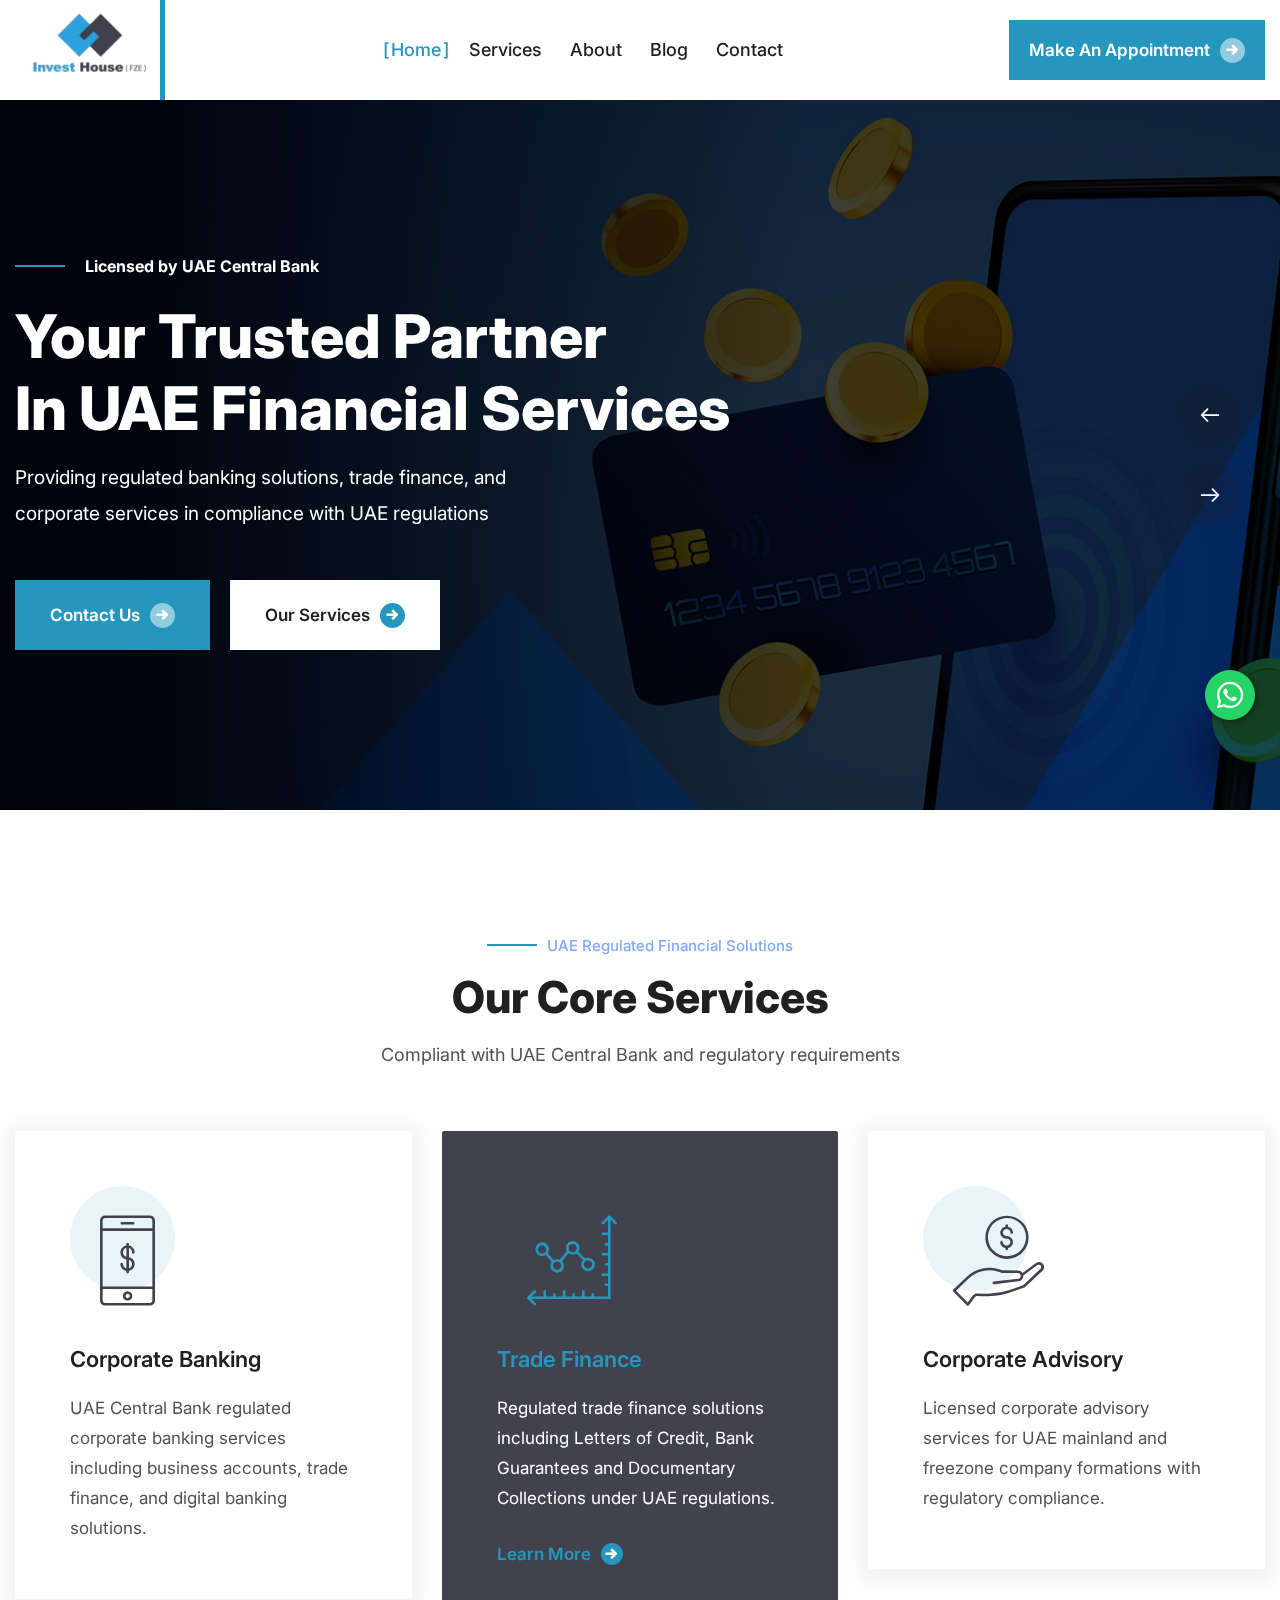
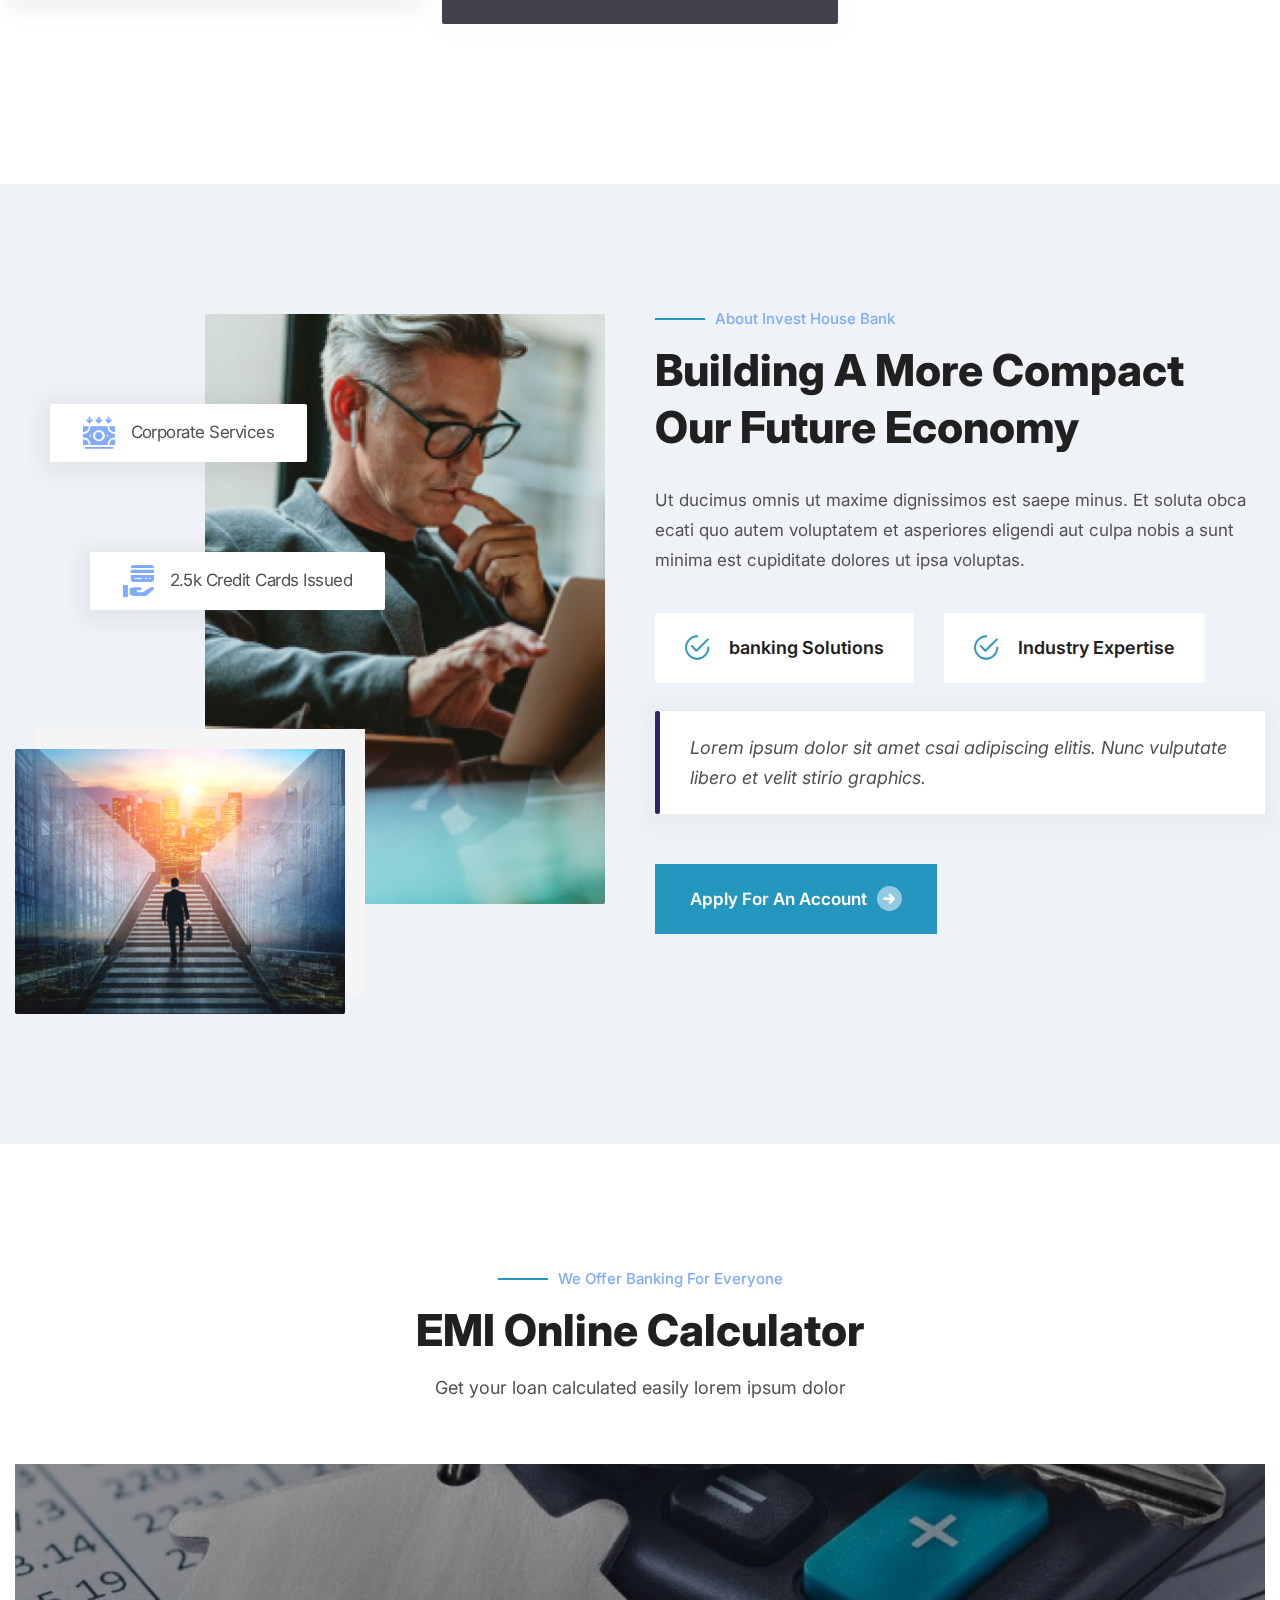
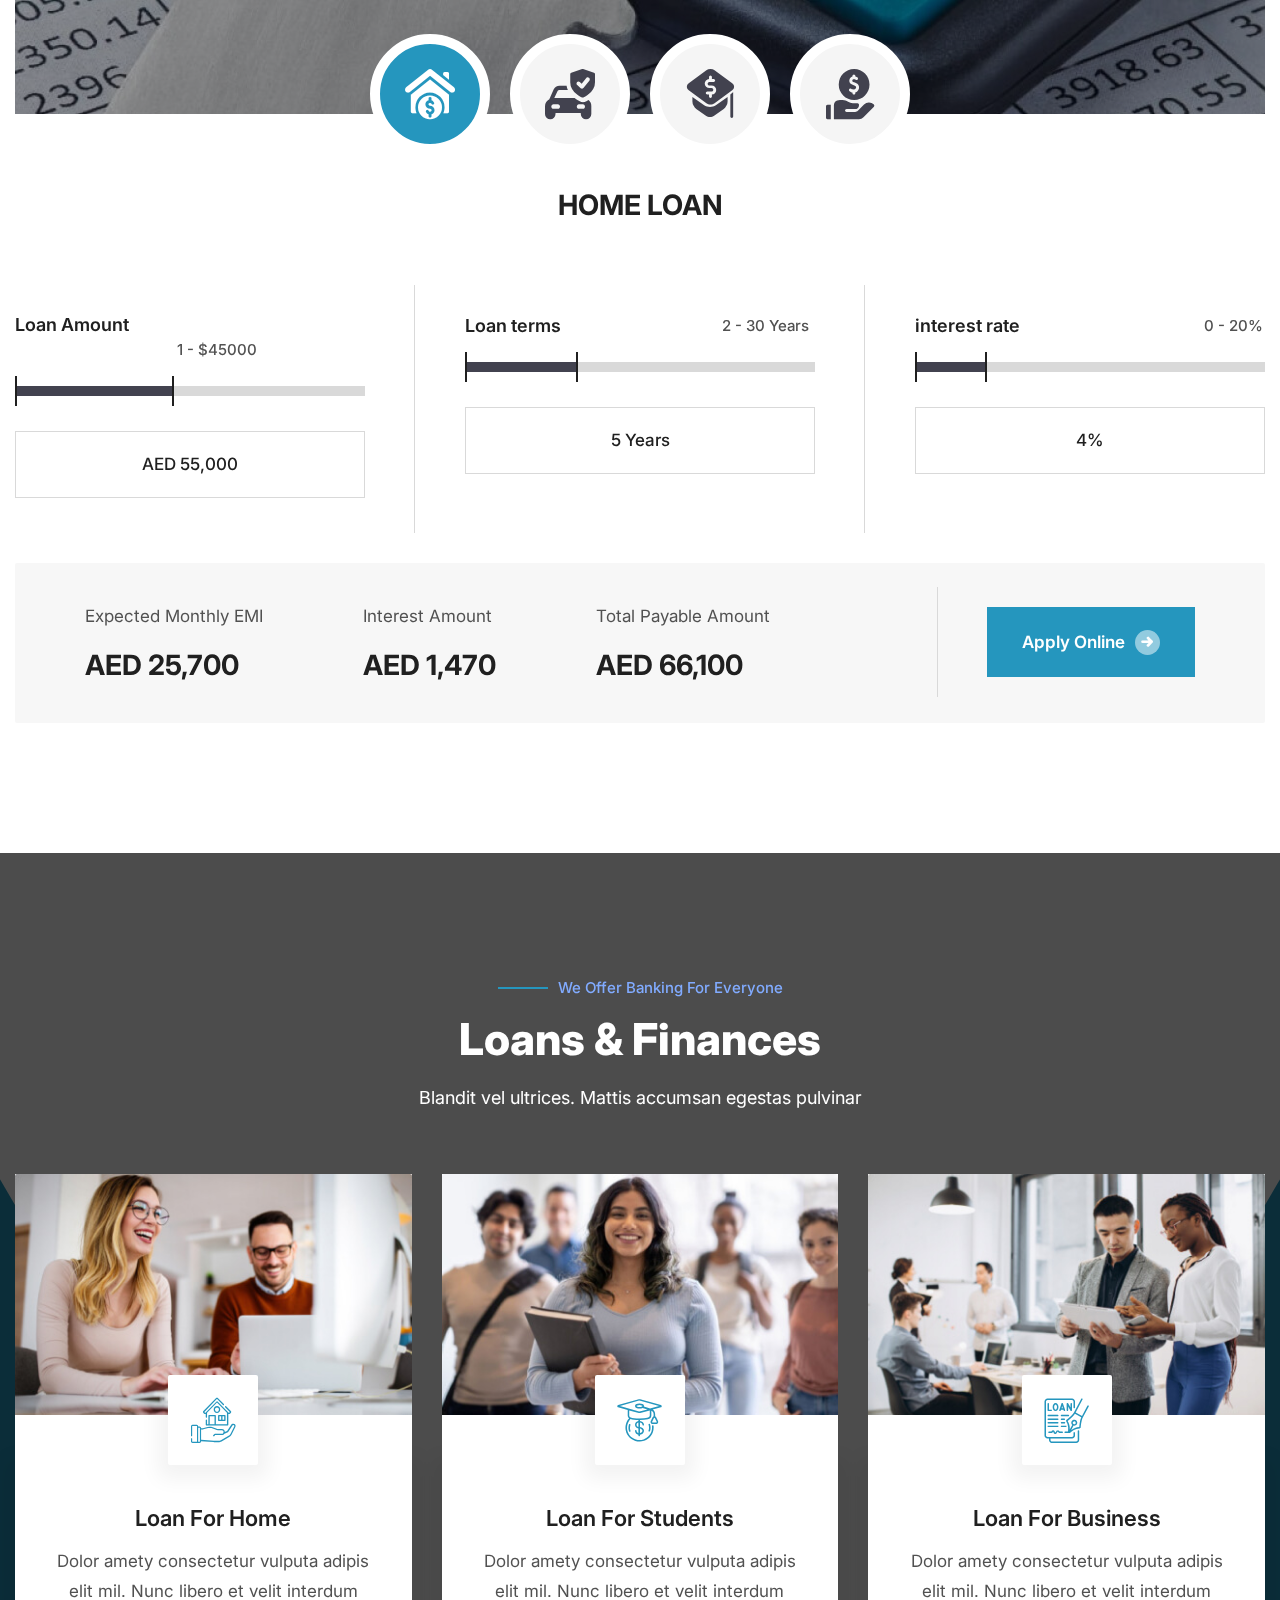
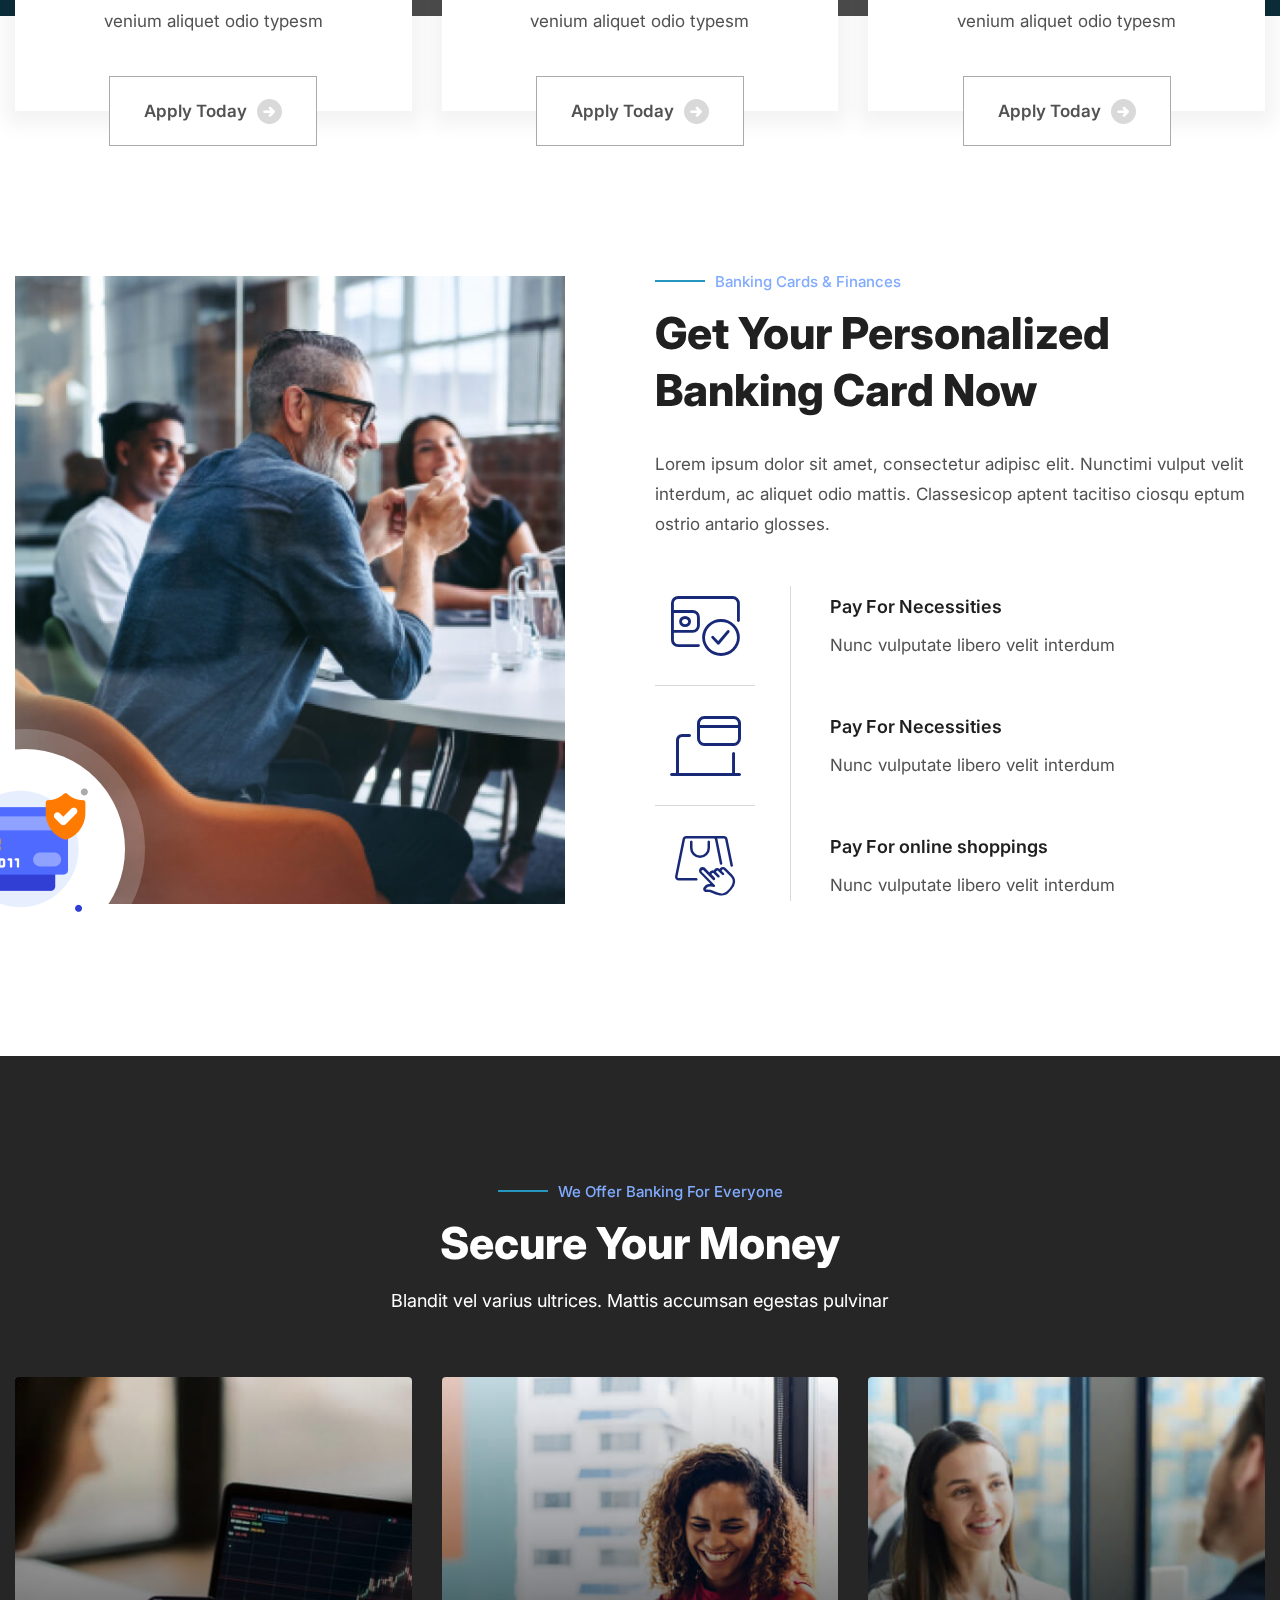
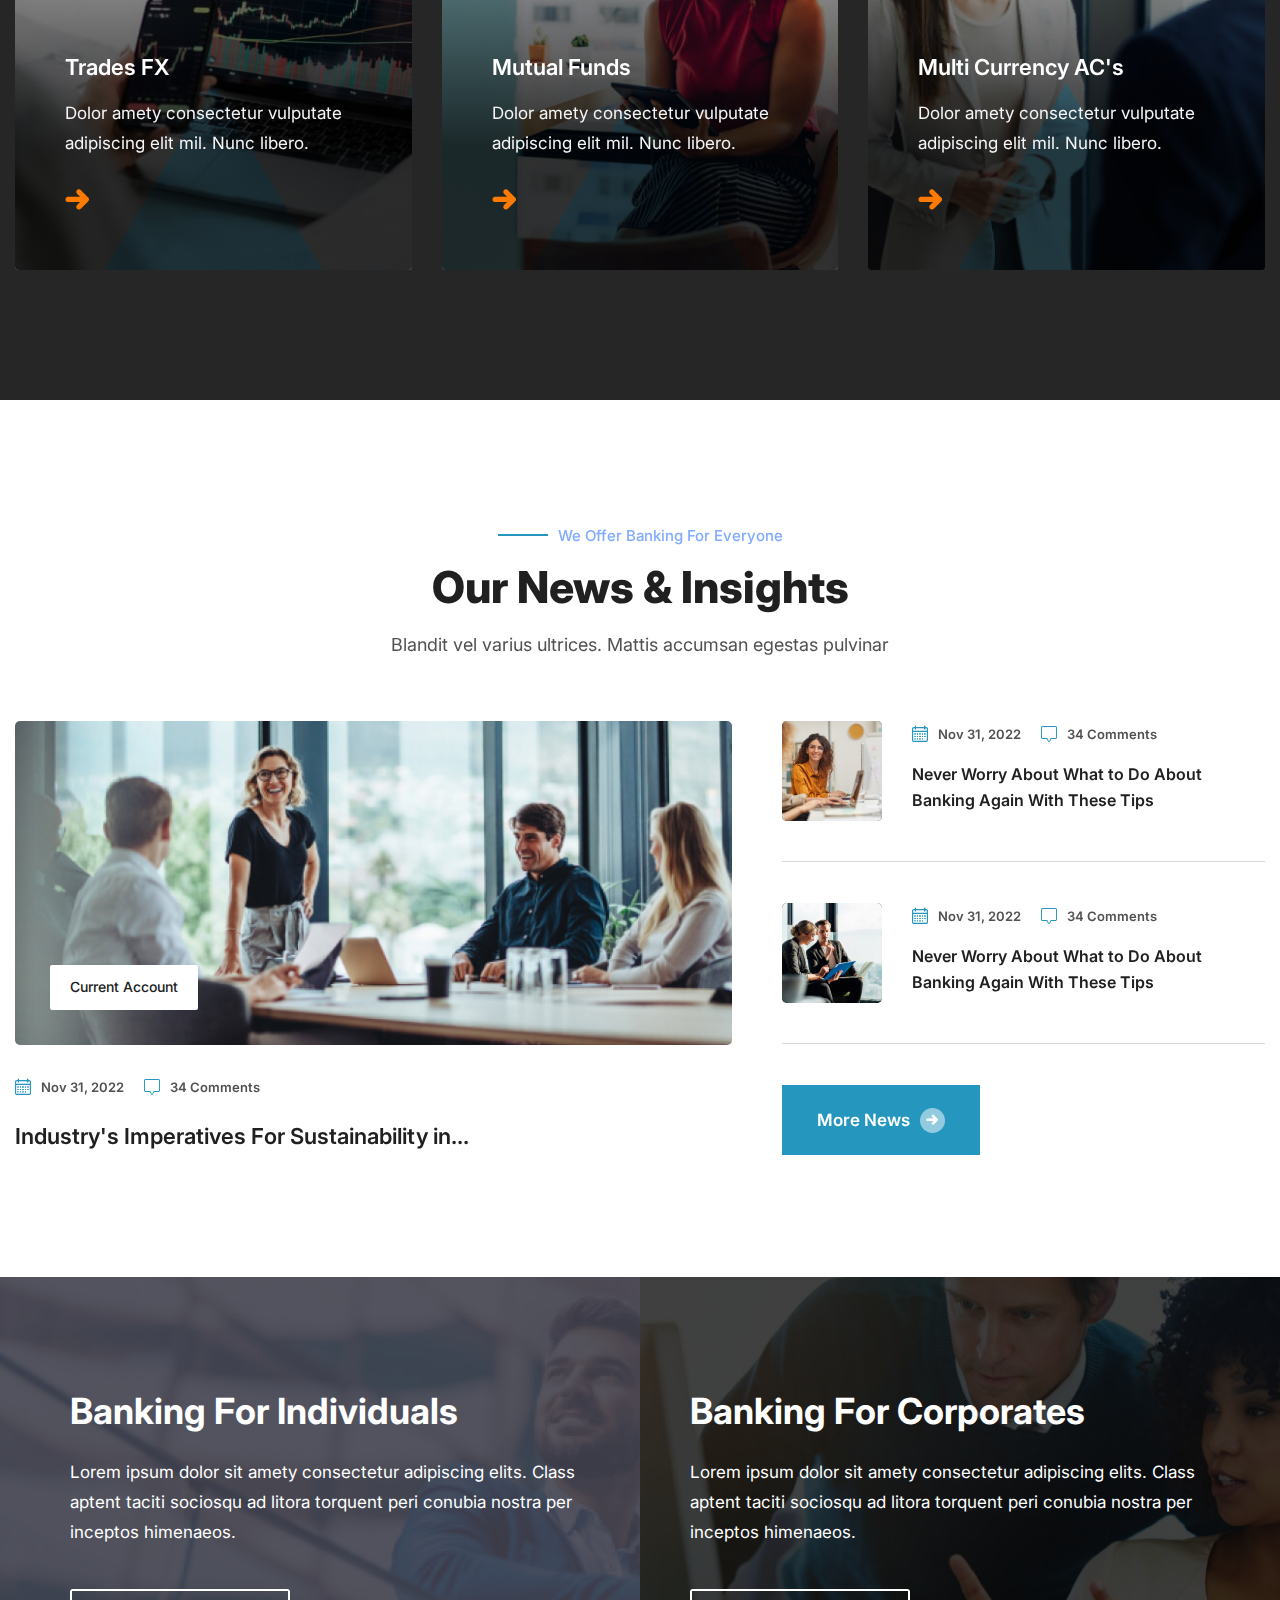
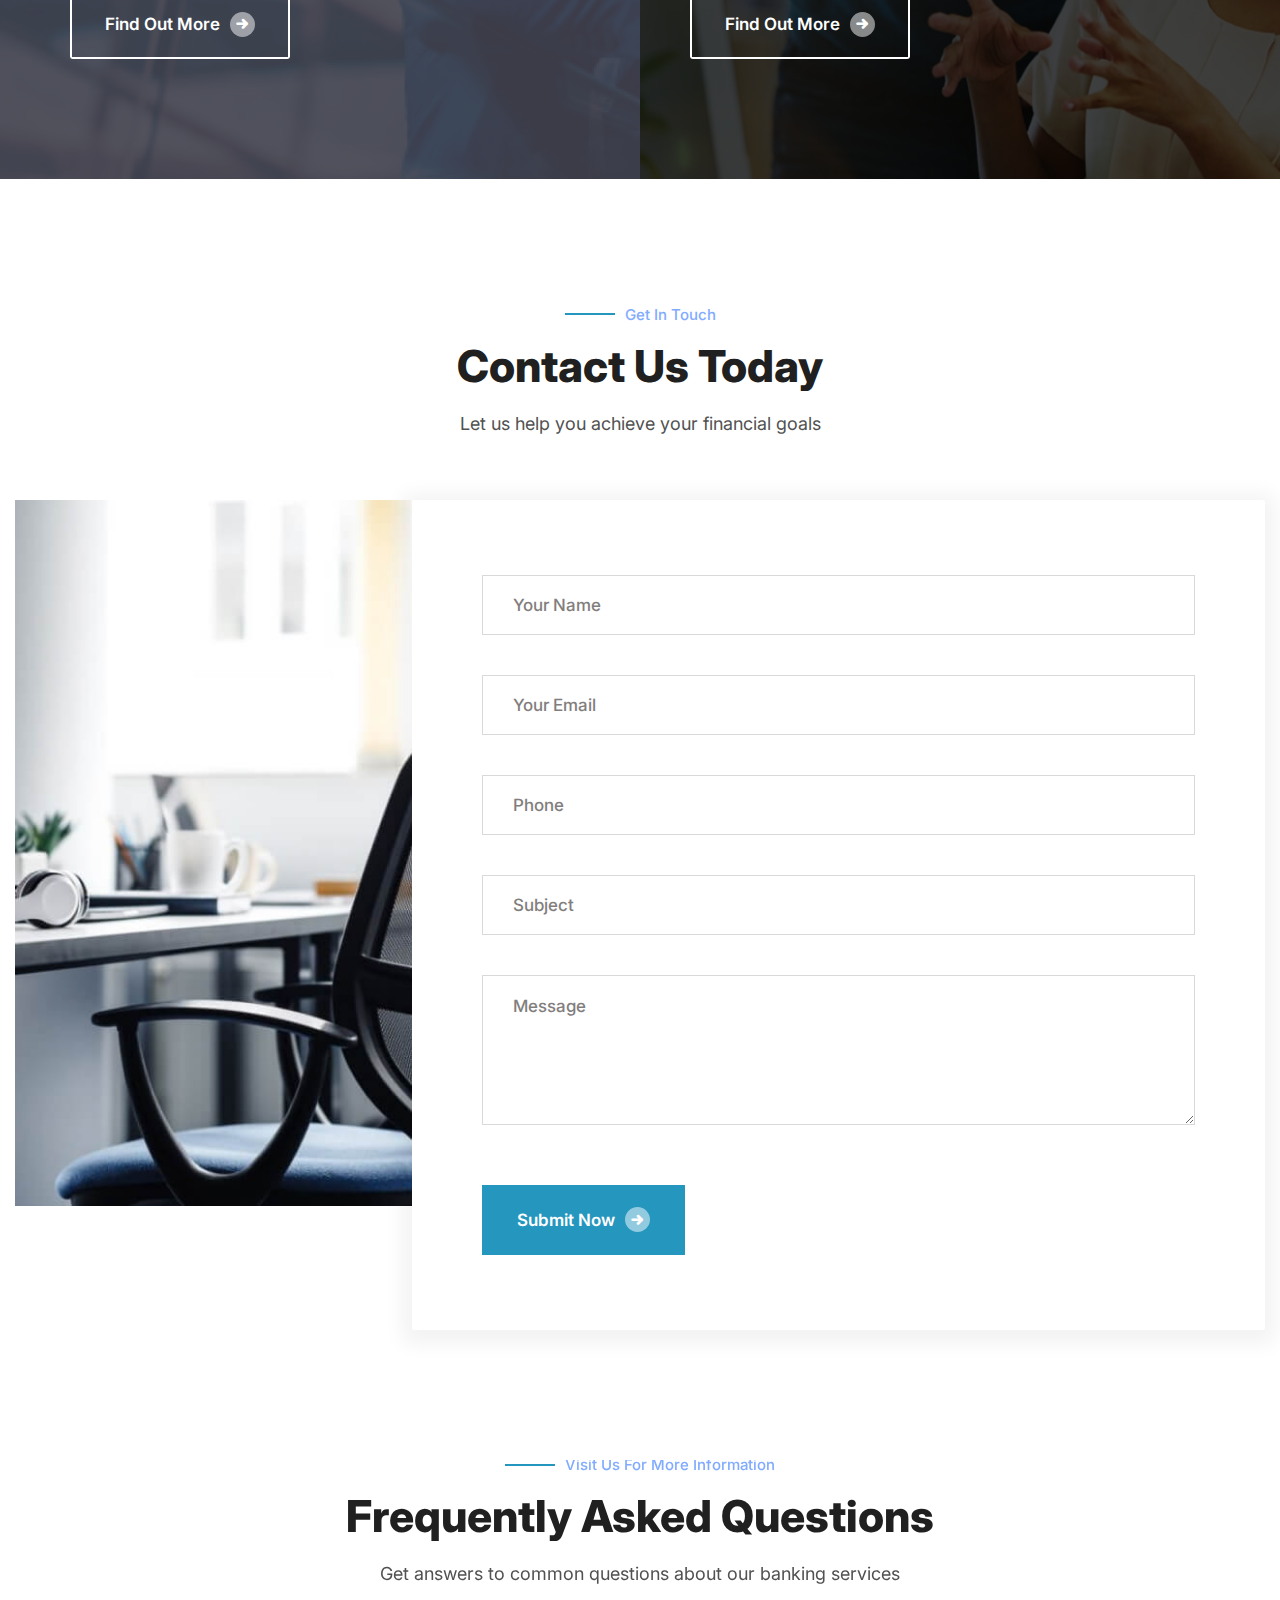
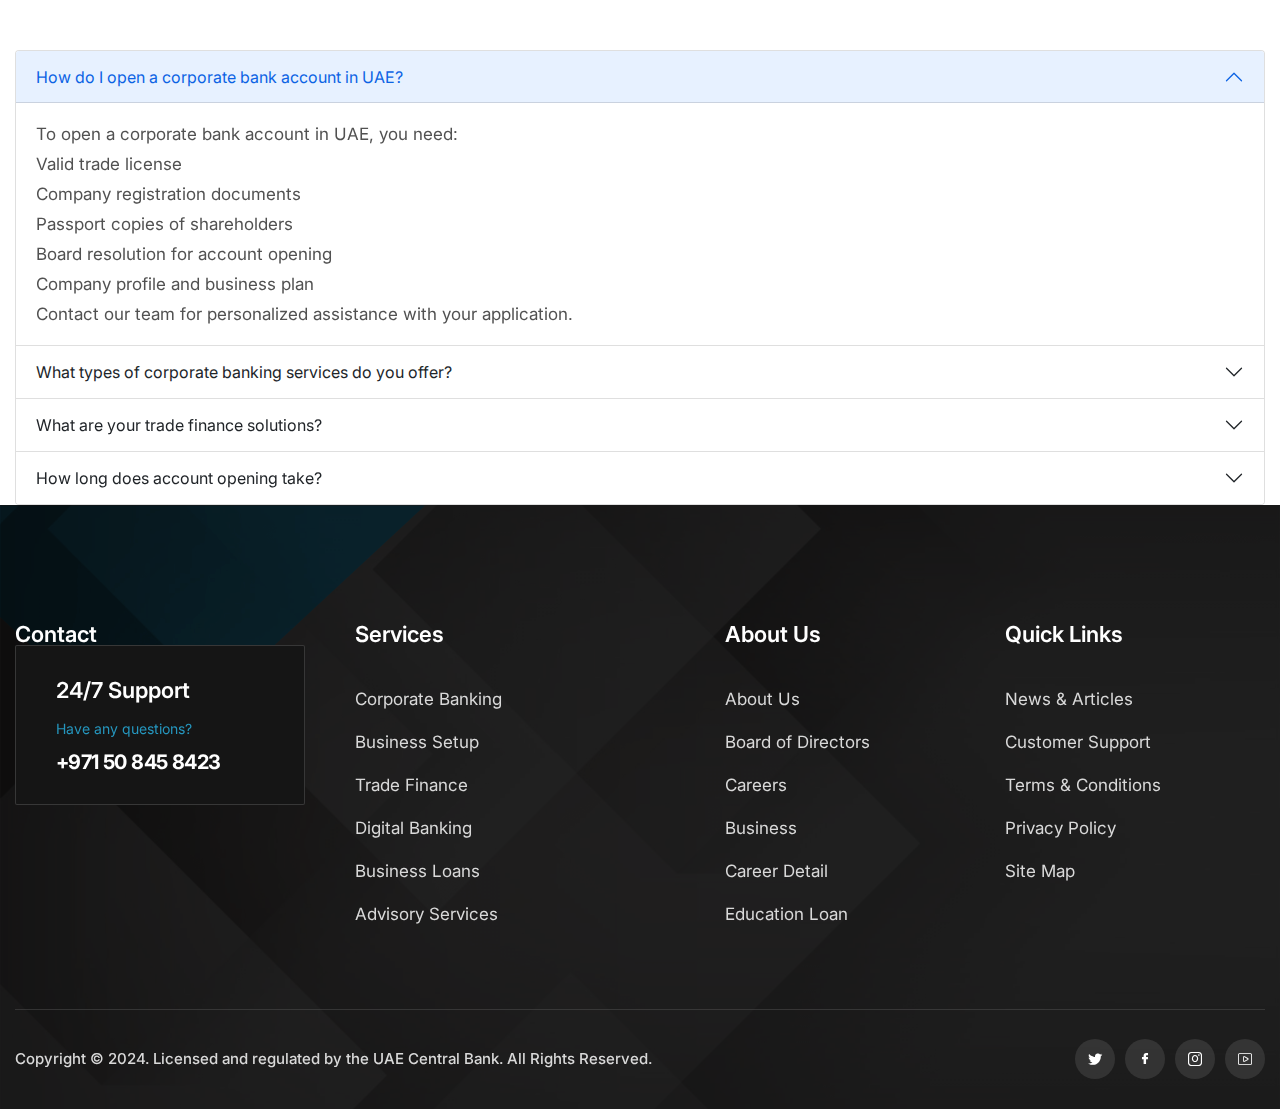
<file: index.html>
<!DOCTYPE html>
<html lang="en">

<head>
    <meta charset="UTF-8" />
    <meta name="viewport" content="width=device-width, initial-scale=1.0" />
    <title>Invest House || Banking services HTML5 Template</title>
    <!-- Favicons Icons -->
    <link rel="apple-touch-icon" sizes="180x180" href="assets/images/favicons/apple-touch-icon.png" />
    <link rel="icon" type="image/png" sizes="32x32" href="assets/images/favicons/favicon-32x32.png" />
    <link rel="icon" type="image/png" sizes="16x16" href="assets/images/favicons/favicon-16x16.png" />
    <link rel="manifest" href="assets/images/favicons/site.webmanifest" />
    <meta name="description" content=" " />

    <!-- Fonts -->
    <link href="https://fonts.googleapis.com/css2?family=Inter:wght@300;400;500;600;700;800;900&display=swap"
        rel="stylesheet">

    <link rel="stylesheet" href="assets/vendors/animate/animate.min.css" />
    <link rel="stylesheet" href="assets/vendors/animate/custom-animate.css" />
    <link rel="stylesheet" href="assets/vendors/bootstrap/css/bootstrap.min.css" />
    <link rel="stylesheet" href="assets/vendors/bxslider/jquery.bxslider.css" />
    <link rel="stylesheet" href="assets/vendors/fontawesome/css/all.min.css" />
    <link rel="stylesheet" href="assets/vendors/jquery-magnific-popup/jquery.magnific-popup.css" />
    <link rel="stylesheet" href="assets/vendors/jquery-ui/jquery-ui.css" />
    <link rel="stylesheet" href="assets/vendors/nice-select/nice-select.css" />
    <link rel="stylesheet" href="assets/vendors/odometer/odometer.min.css" />
    <link rel="stylesheet" href="assets/vendors/owl-carousel/owl.carousel.min.css" />
    <link rel="stylesheet" href="assets/vendors/owl-carousel/owl.theme.default.min.css" />
    <link rel="stylesheet" href="assets/vendors/swiper/swiper.min.css" />
    <link rel="stylesheet" href="assets/vendors/vegas/vegas.min.css" />
    <link rel="stylesheet" href="assets/vendors/thm-icons/style.css" />
    <link rel="stylesheet" href="assets/vendors/language-switcher/polyglot-language-switcher.css" />
    <link rel="stylesheet" href="assets/vendors/fancybox/fancybox.min.css" />
    <link rel="stylesheet" href="assets/vendors/aos/aos.css" />
    <link rel="stylesheet" href="assets/vendors/jarallax/jarallax.css" />
    <link rel="stylesheet" href="assets/vendors/slick/slick.css" />

    <!-- Module css -->
    <link rel="stylesheet" href="assets/css/module-css/01-header-section.css" />
    <link rel="stylesheet" href="assets/css/module-css/02-banner-section.css" />
    <link rel="stylesheet" href="assets/css/module-css/03-about-section.css" />
    <link rel="stylesheet" href="assets/css/module-css/04-fact-counter-section.css" />
    <link rel="stylesheet" href="assets/css/module-css/05-testimonial-section.css" />
    <link rel="stylesheet" href="assets/css/module-css/06-partner-section.css" />
    <link rel="stylesheet" href="assets/css/module-css/07-footer-section.css" />
    <link rel="stylesheet" href="assets/css/module-css/08-blog-section.css" />
    <link rel="stylesheet" href="assets/css/module-css/09-breadcrumb-section.css" />
    <link rel="stylesheet" href="assets/css/module-css/10-contact.css" />

    <!-- Template styles -->
    <link rel="stylesheet" href="assets/css/style.css" />
    <link rel="stylesheet" href="assets/css/responsive.css" />


</head>

<body>

    <!-- Preloader -->
    <div class="loader-wrap">
        <div class="preloader">
            <div id="handle-preloader" class="handle-preloader">
                <div class="layer layer-one">
                    <span class="overlay"></span>
                </div>
                <div class="layer layer-three">
                    <span class="overlay"></span>
                </div>
                <div class="layer layer-two">
                    <span class="overlay"></span>
                </div>
                <div class="animation-preloader">
                    <div class="spinner"></div>
                </div>
            </div>
        </div>
    </div>
    <!-- Preloader End -->


    <div class="page-wrapper boxed_wrapper">

        <header class="main-header main-header-style1">
            <!--Start Main Menu Style1-->
            <nav class="main-menu main-menu-style1">
                <div class="main-menu__wrapper clearfix">
                    <div class="container">
                        <div class="main-menu__wrapper-inner">

                            <div class="main-menu-style1-left">
                                <div class="logo-box-style1" style="width: 150px;">
                                    <a href="index.html">
                                        <img src="assets/images/newlogo.png" alt="Awesome Logo" title="" />
                                    </a>
                                </div>
                            </div>

                            <div class="main-menu-style1-middle">
                                <div class="main-menu-box">
                                    <a href="#" class="mobile-nav__toggler">
                                        <i class="fa fa-bars"></i>
                                    </a>

                                    <ul class="main-menu__list one-page-scroll-menu">
                                        <li class="scrollToLink">
                                            <a href="index.html">Home</a>
                                        </li>
                                        <li class="scrollToLink">
                                            <a href="services.html">Services</a>
                                        </li>
                                        <li class="scrollToLink">
                                            <a href="about.html">About</a>
                                        </li>
                                        <li class="scrollToLink">
                                            <a href="#blog">Blog</a>
                                        </li>
                                        <li class="scrollToLink">
                                            <a href="contact.html">Contact</a>
                                        </li>
                                    </ul>

                                </div>
                            </div>

                            <div class="main-menu-style1-right">
                                <div class="header-btn-style1">
                                    <!-- <a class="btn-one btn-black" href="about.html">
                                        <span class="txt">
                                            Login
                                            <i class="icon-Vector"></i>
                                        </span>
                                    </a> -->
                                    <a class="btn-one" href="contact.html">
                                        <span class="txt">
                                            Make an Appointment
                                            <i class="icon-Vector"></i>
                                        </span>
                                    </a>
                                </div>
                            </div>

                        </div>
                    </div>
                </div>
            </nav>
            <!--End Main Menu Style1-->
        </header>

        <div class="stricky-header stricked-menu main-menu">
            <div class="sticky-header__content"></div>
            <!-- /.sticky-header__content -->
        </div>
        <!-- /.stricky-header -->


        <!--Main Slider Start-->
        <section id="home" class="main-slider main-slider-style1">
            <div class="swiper-container thm-swiper__slider" data-swiper-options='{"slidesPerView": 1, "loop": true,
                        "effect": "fade",
                        "speed": 2000,
                        "pagination": {
                        "el": "#main-slider-pagination",
                        "type": "bullets",
                        "clickable": true
                        },
                        "navigation": {
                        "nextEl": "#main-slider__swiper-button-next",
                        "prevEl": "#main-slider__swiper-button-prev"
                        },
                        "autoplay": {
                        "delay": 8000
                    }
                }'>

                <div class="swiper-wrapper">

                    <div class="main-slider-style1__shape1"></div>
                    <div class="main-slider-style1__shape2"></div>

                    <!--Start Single Swiper Slide-->
                    <div class="swiper-slide">
                        <!-- <div class="image-layer" style="background-image: url(assets/images/slides/slide-v1-1.jpg);"></div> -->
                        <div class="container">
                            <div class="row">
                                <div class="col-xl-12">
                                    <div class="main-slider-content">
                                        <div class="main-slider-content__inner">
                                            <div class="sub-title">
                                                <div class="border-line"></div>
                                                <h5>Licensed by UAE Central Bank</h5>
                                            </div>
                                            <div class="big-title">
                                                <h2>Your Trusted Partner<br> in UAE Financial Services</h2>
                                            </div>
                                            <div class="text">
                                                <p>
                                                    Providing regulated banking solutions, trade finance, and<br>
                                                    corporate services in compliance with UAE regulations
                                                </p>
                                            </div>
                                            <div class="btn-box">
                                                <a class="btn-one" href="#contact">
                                                    <span class="txt">
                                                        Contact Us
                                                        <i class="icon-Vector"></i>
                                                    </span>
                                                </a>
                                                <a class="btn-one" href="#services">
                                                    <span class="txt">
                                                        Our Services
                                                        <i class="icon-Vector"></i>
                                                    </span>
                                                </a>
                                            </div>
                                        </div>
                                    </div>
                                </div>
                            </div>
                        </div>
                    </div>
                    <!--End Single Swiper Slide-->

                    <!--Start Single Swiper Slide-->
                    <div class="swiper-slide">
                        <div class="image-layer" style="background-image: url(assets/images/slides/slide-v1-2.jpg);">
                        </div>
                        <div class="container">
                            <div class="row">
                                <div class="col-xl-12">
                                    <div class="main-slider-content">
                                        <div class="main-slider-content__inner">
                                            <div class="sub-title">
                                                <div class="border-line"></div>
                                                <h5>Simple & Secure Payment Banking</h5>
                                            </div>
                                            <div class="big-title">
                                                <h2>we Develop Stronger<br> business &amp; Minds</h2>
                                            </div>
                                            <div class="text">
                                                <p>
                                                    Lorem ipsum dolor sit amet consectetur adipiscing elit. Nunc<br>
                                                    vulputate libero velit officiis quis saepe recusandae
                                                </p>
                                            </div>
                                            <div class="btn-box">
                                                <a class="btn-one" href="about.html">
                                                    <span class="txt">
                                                        Make An Appointment
                                                        <i class="icon-Vector"></i>
                                                    </span>
                                                </a>
                                                <a class="btn-one" href="about.html">
                                                    <span class="txt">
                                                        apply today
                                                        <i class="icon-Vector"></i>
                                                    </span>
                                                </a>
                                            </div>
                                        </div>
                                    </div>
                                </div>
                            </div>
                        </div>
                    </div>
                    <!--End Single Swiper Slide-->

                    <!--Start Single Swiper Slide-->
                    <div class="swiper-slide">
                        <div class="image-layer" style="background-image: url(assets/images/slides/slide-v1-3.jpg);">
                        </div>
                        <div class="container">
                            <div class="row">
                                <div class="col-xl-12">
                                    <div class="main-slider-content">
                                        <div class="main-slider-content__inner">
                                            <div class="sub-title">
                                                <div class="border-line"></div>
                                                <h5>Simple & Secure Payment Banking</h5>
                                            </div>
                                            <div class="big-title">
                                                <h2>Innovative banking<br> Solutions for Future</h2>
                                            </div>
                                            <div class="text">
                                                <p>
                                                    Lorem ipsum dolor sit amet consectetur adipiscing elit. Nunc<br>
                                                    vulputate libero velit officiis quis saepe recusandae
                                                </p>
                                            </div>
                                            <div class="btn-box">
                                                <a class="btn-one" href="about.html">
                                                    <span class="txt">
                                                        Make An Appointment
                                                        <i class="icon-Vector"></i>
                                                    </span>
                                                </a>
                                                <a class="btn-one" href="about.html">
                                                    <span class="txt">
                                                        apply today
                                                        <i class="icon-Vector"></i>
                                                    </span>
                                                </a>
                                            </div>
                                        </div>
                                    </div>
                                </div>
                            </div>
                        </div>
                    </div>
                    <!--End Single Swiper Slide-->
                </div>

                <!-- If we need navigation buttons -->
                <div class="main-slider__nav">
                    <div class="swiper-button-prev" id="main-slider__swiper-button-next">
                        <i class="icon-next1 left"></i>
                    </div>
                    <div class="swiper-button-next" id="main-slider__swiper-button-prev">
                        <i class="icon-next2 right"></i>
                    </div>
                </div>

            </div>
        </section>
        <!--Main Slider End-->

        <!--Start Currency Box-->
        <!-- <section class="currency-exchange-rates">
            <div class="container">
                <div class="currency-exchange-rates__inner">
                    <div class="inner-title">
                        <h4>Foreign Exchange Rates</h4>
                    </div>
                    <marquee id='exchange-rates' behavior="scroll" direction="left" scrolldelay="10">
                        <span onMouseOver="document.getElementById('exchange-rates').stop();"
                            onMouseOut="document.getElementById('exchange-rates').start();">
                            <ul>
                                <li>
                                    <span class="flag">
                                        <img src="assets/images/resources/flag-1.png" alt="">
                                    </span>
                                    <p>USD : Buy AED 3.67 | Sell: AED 3.68</p>
                                </li>
                                <li>
                                    <span class="flag">
                                        <img src="assets/images/resources/flag-2.png" alt="">
                                    </span>
                                    <p>GBP : Buy AED 4.65 | Sell: AED 4.67</p>
                                </li>
                                <li>
                                    <span class="flag">
                                        <img src="assets/images/resources/flag-3.png" alt="">
                                    </span>
                                    <p>JPY : Buy AED 0.025 | Sell: AED 0.026</p>
                                </li>
                                <li>
                                    <span class="flag">
                                        <img src="assets/images/resources/flag-4.png" alt="">
                                    </span>
                                    <p>CAD : Buy AED 2.72 | Sell: AED 2.74</p>
                                </li>
                                <li>
                                    <span class="flag">
                                        <img src="assets/images/resources/flag-1.png" alt="">
                                    </span>
                                    <p>EUR : Buy AED 4.02 | Sell: AED 4.04</p>
                                </li>
                            </ul>

                        </span>
                    </marquee>
                </div>
            </div>
        </section> -->
        <!--End Currency Box-->

        <!--Start Services Style2-->
        <section id="services" class="services-style2">
            <div class="container">
                <div class="sec-title text-center">
                    <div class="sub-title item-center">
                        <div class="border-line"></div>
                        <h4>UAE Regulated Financial Solutions</h4>
                    </div>
                    <h2>Our Core Services</h2>
                    <p>Compliant with UAE Central Bank and regulatory requirements</p>
                </div>
                <div class="row">
                    <!--Single Services Style2-->
                    <div class="col-xl-4 col-lg-4">
                        <div class="single-services-style2">
                            <div class="single-services-style2__inner">
                                <div class="icon-box">
                                    <div class="round-box"></div>
                                    <span class="icon-mobile-banking"></span>
                                </div>
                                <div class="text-box">
                                    <h3><a href="#">Corporate Banking</a></h3>
                                    <p>UAE Central Bank regulated corporate banking services including business accounts, trade finance, and digital banking solutions.</p>
                                </div>
                                <div class="readmore-btn">
                                    <a href="#">Learn More <span class="icon-Vector"></span></a>
                                </div>
                            </div>
                        </div>
                    </div>

                    <!--Single Services Style2-->
                    <div class="col-xl-4 col-lg-4">
                        <div class="single-services-style2 active">
                            <div class="single-services-style2__inner">
                                <div class="icon-box">
                                    <div class="round-box"></div>
                                    <span class="icon-return-strategies"></span>
                                </div>
                                <div class="text-box">
                                    <h3><a href="#">Trade Finance</a></h3>
                                    <p>Regulated trade finance solutions including Letters of Credit, Bank Guarantees and Documentary Collections under UAE regulations.</p>
                                </div>
                                <div class="readmore-btn">
                                    <a href="#">Learn More <span class="icon-Vector"></span></a>
                                </div>
                            </div>
                        </div>
                    </div>

                    <!--Single Services Style2-->
                    <div class="col-xl-4 col-lg-4">
                        <div class="single-services-style2">
                            <div class="single-services-style2__inner">
                                <div class="icon-box">
                                    <div class="round-box"></div>
                                    <span class="icon-saving-accounts"></span>
                                </div>
                                <div class="text-box">
                                    <h3><a href="#">Corporate Advisory</a></h3>
                                    <p>Licensed corporate advisory services for UAE mainland and freezone company formations with regulatory compliance.</p>
                                </div>
                                <div class="readmore-btn">
                                    <a href="#">Learn More <span class="icon-Vector"></span></a>
                                </div>
                            </div>
                        </div>
                    </div>
                </div>
            </div>
        </section>
        <!--End Services Style2-->

        <!--Start About style1-->
        <section id="about" class="about-style1">
            <div class="about-style1-bg jarallax" data-jarallax data-speed="0.1" data-imgPosition="0% 0%"
                style="background-image: url(assets/images/backgrounds/about-style1.jpg);">
            </div>
            <div class="container">
                <div class="row">
                    <div class="col-xl-6">
                        <div class="about-style1__img">
                            <div class="about-style1__img-inner">
                                <ul>
                                    <li><span class="icon-refund-1"></span> Corporate Services</li>
                                    <li><span class="icon-corporate-services"></span> 2.5k Credit Cards Issued</li>
                                </ul>
                                <div class="top-img-box">
                                    <img src="assets/images/about/about-style1-1.jpg" alt="" />
                                </div>
                                <div class="bottom-img-box">
                                    <img src="assets/images/about/about-style1-2.jpg" alt="" />
                                </div>
                            </div>
                        </div>
                    </div>

                    <div class="col-xl-6">
                        <div class="about-style1__content">
                            <div class="sec-title">
                                <div class="sub-title">
                                    <div class="border-line"></div>
                                    <h4>About Invest House Bank</h4>
                                </div>
                                <h2>Building A More compact<br> our future Economy</h2>
                            </div>
                            <div class="about-style1__content-inner">
                                <div class="text">
                                    <p>
                                        Ut ducimus omnis ut maxime dignissimos est saepe minus. Et soluta obca ecati quo
                                        autem voluptatem et asperiores eligendi aut culpa nobis a sunt minima est
                                        cupiditate dolores ut ipsa voluptas.
                                    </p>
                                </div>
                                <ul class="clearfix">
                                    <li>
                                        <div class="icon">
                                            <span class="icon-checked1"></span>
                                        </div>
                                        banking Solutions
                                    </li>
                                    <li>
                                        <div class="icon">
                                            <span class="icon-checked1"></span>
                                        </div>
                                        Industry Expertise
                                    </li>
                                </ul>
                                <div class="quote-box">
                                    <p>
                                        Lorem ipsum dolor sit amet csai adipiscing elitis. Nunc vulputate libero et
                                        velit stirio graphics.
                                    </p>
                                </div>
                                <div class="btn-box">
                                    <a class="btn-one" href="about.html">
                                        <span class="txt">
                                            Apply for an account
                                            <i class="icon-Vector"></i>
                                        </span>
                                    </a>
                                </div>
                            </div>
                        </div>
                    </div>

                </div>
            </div>
        </section>
        <!--End About style1-->

        <!--Start emi calculator Style1-->
        <section class="emi-calculator-style1">
            <div class="container">

                <div class="sec-title text-center">
                    <div class="sub-title item-center">
                        <div class="border-line"></div>
                        <h4>We Offer Banking For Everyone</h4>
                    </div>
                    <h2>EMI online calculator</h2>
                    <p>Get your loan calculated easily lorem ipsum dolor</p>
                </div>

                <div class="emi-calculator-tab">
                    <!--Start Emi Calculator Tab Button -->
                    <div class="emi-calculator-tab__button">
                        <div class="emi-calculator-tab__button__bg"
                            style="background-image: url(assets/images/resources/emi-calculator-tab__button-bg.jpg);">
                        </div>
                        <ul class="tabs-button-box clearfix">
                            <li data-tab="#home-loan" class="tab-btn-item active-btn-item">
                                <div class="inner">
                                    <span class="icon-home"></span>
                                </div>
                            </li>
                            <li data-tab="#car-loan" class="tab-btn-item">
                                <div class="inner">
                                    <span class="icon-car"></span>
                                </div>
                            </li>
                            <li data-tab="#education-loan" class="tab-btn-item">
                                <div class="inner">
                                    <span class="icon-education"></span>
                                </div>
                            </li>
                            <li data-tab="#personal-loan" class="tab-btn-item">
                                <div class="inner">
                                    <span class="icon-loan"></span>
                                </div>
                            </li>
                        </ul>
                    </div>
                    <!--End Emi Calculator Tab Button -->

                    <!--Start Tabs Content Box-->
                    <div class="tabs-content-box">

                        <!--Start Tab-->
                        <div class="tab-content-box-item tab-content-box-item-active" id="home-loan">
                            <div class="emi-calculator-tab-content-box-item">
                                <div class="inner-title">
                                    <h2>Home Loan</h2>
                                </div>
                                <ul class="row">
                                    <li class="col-xl-4">
                                        <div class="price-range-box">
                                            <div class="top">
                                                <h4>Loan Amount</h4>
                                                <div class="range-input">
                                                    <div class="input">
                                                        <input type="text" class="property-amount" name="field-name"
                                                            readonly="">
                                                    </div>
                                                </div>
                                            </div>
                                            <div class="inner">
                                                <div class="price-range-slider"></div>
                                            </div>
                                            <div class="bottom-box">
                                                <h5>AED 55,000</h5>
                                            </div>
                                        </div>
                                    </li>
                                    <li class="col-xl-4">
                                        <div class="loan-term-range-box">
                                            <div class="top">
                                                <h4>Loan terms</h4>
                                                <div class="range-input">
                                                    <div class="input">
                                                        <input type="text" class="loan-term-range" name="field-name"
                                                            readonly="">
                                                    </div>
                                                </div>
                                            </div>
                                            <div class="inner">
                                                <div class="loan-term-range-slider"></div>
                                            </div>
                                            <div class="bottom-box">
                                                <h5>5 Years</h5>
                                            </div>
                                        </div>
                                    </li>
                                    <li class="col-xl-4">
                                        <div class="interest-rate-range-box">
                                            <div class="top">
                                                <h4>interest rate</h4>
                                                <div class="range-input">
                                                    <div class="input">
                                                        <input type="text" class="interest-rate-range" name="field-name"
                                                            readonly="">
                                                    </div>
                                                </div>
                                            </div>
                                            <div class="inner">
                                                <div class="interest-rate-range-slider"></div>
                                            </div>
                                            <div class="bottom-box">
                                                <h5>4%</h5>
                                            </div>
                                        </div>
                                    </li>
                                </ul>
                                <div class="emi-calculated-box">
                                    <ul>
                                        <li>
                                            <p>Expected Monthly EMI</p>
                                            <h2>AED 25,700</h2>
                                        </li>
                                        <li>
                                            <p>Interest Amount</p>
                                            <h2>AED 1,470</h2>
                                        </li>
                                        <li>
                                            <p>Total Payable Amount</p>
                                            <h2>AED 66,100</h2>
                                        </li>
                                    </ul>
                                    <div class="btn-box">
                                        <a class="btn-one" href="about.html">
                                            <span class="txt">
                                                Apply Online
                                                <i class="icon-Vector"></i>
                                            </span>
                                        </a>
                                    </div>
                                </div>
                            </div>
                        </div>
                        <!--End Tab-->

                        <!--Start Tab-->
                        <div class="tab-content-box-item" id="car-loan">
                            <div class="emi-calculator-tab-content-box-item">
                                <div class="inner-title">
                                    <h2>Vehicle Loan</h2>
                                </div>
                                <ul class="row">
                                    <li class="col-xl-4">
                                        <div class="price-range-box">
                                            <div class="top">
                                                <h4>Loan Amount</h4>
                                                <div class="range-input">
                                                    <div class="input">
                                                        <input type="text" class="property-amount" name="field-name"
                                                            readonly="">
                                                    </div>
                                                </div>
                                            </div>
                                            <div class="inner">
                                                <div class="price-range-slider"></div>
                                            </div>
                                            <div class="bottom-box">
                                                <h5>AED 55,000</h5>
                                            </div>
                                        </div>
                                    </li>
                                    <li class="col-xl-4">
                                        <div class="loan-term-range-box">
                                            <div class="top">
                                                <h4>Loan terms</h4>
                                                <div class="range-input">
                                                    <div class="input">
                                                        <input type="text" class="loan-term-range" name="field-name"
                                                            readonly="">
                                                    </div>
                                                </div>
                                            </div>
                                            <div class="inner">
                                                <div class="loan-term-range-slider"></div>
                                            </div>
                                            <div class="bottom-box">
                                                <h5>5 Years</h5>
                                            </div>
                                        </div>
                                    </li>
                                    <li class="col-xl-4">
                                        <div class="interest-rate-range-box">
                                            <div class="top">
                                                <h4>interest rate</h4>
                                                <div class="range-input">
                                                    <div class="input">
                                                        <input type="text" class="interest-rate-range" name="field-name"
                                                            readonly="">
                                                    </div>
                                                </div>
                                            </div>
                                            <div class="inner">
                                                <div class="interest-rate-range-slider"></div>
                                            </div>
                                            <div class="bottom-box">
                                                <h5>4%</h5>
                                            </div>
                                        </div>
                                    </li>
                                </ul>
                                <div class="emi-calculated-box">
                                    <ul>
                                        <li>
                                            <p>Expected Monthly EMI</p>
                                            <h2>AED 25,700</h2>
                                        </li>
                                        <li>
                                            <p>Interest Amount</p>
                                            <h2>AED 1,470</h2>
                                        </li>
                                        <li>
                                            <p>Total Payable Amount</p>
                                            <h2>AED 66,100</h2>
                                        </li>
                                    </ul>
                                    <div class="btn-box">
                                        <a class="btn-one" href="about.html">
                                            <span class="txt">
                                                Apply Online
                                                <i class="icon-Vector"></i>
                                            </span>
                                        </a>
                                    </div>
                                </div>
                            </div>
                        </div>
                        <!--End Tab-->

                        <!--Start Tab-->
                        <div class="tab-content-box-item" id="education-loan">
                            <div class="emi-calculator-tab-content-box-item">
                                <div class="inner-title">
                                    <h2>Education Loan</h2>
                                </div>
                                <ul class="row">
                                    <li class="col-xl-4">
                                        <div class="price-range-box">
                                            <div class="top">
                                                <h4>Loan Amount</h4>
                                                <div class="range-input">
                                                    <div class="input">
                                                        <input type="text" class="property-amount" name="field-name"
                                                            readonly="">
                                                    </div>
                                                </div>
                                            </div>
                                            <div class="inner">
                                                <div class="price-range-slider"></div>
                                            </div>
                                            <div class="bottom-box">
                                                <h5>AED 55,000</h5>
                                            </div>
                                        </div>
                                    </li>
                                    <li class="col-xl-4">
                                        <div class="loan-term-range-box">
                                            <div class="top">
                                                <h4>Loan terms</h4>
                                                <div class="range-input">
                                                    <div class="input">
                                                        <input type="text" class="loan-term-range" name="field-name"
                                                            readonly="">
                                                    </div>
                                                </div>
                                            </div>
                                            <div class="inner">
                                                <div class="loan-term-range-slider"></div>
                                            </div>
                                            <div class="bottom-box">
                                                <h5>5 Years</h5>
                                            </div>
                                        </div>
                                    </li>
                                    <li class="col-xl-4">
                                        <div class="interest-rate-range-box">
                                            <div class="top">
                                                <h4>interest rate</h4>
                                                <div class="range-input">
                                                    <div class="input">
                                                        <input type="text" class="interest-rate-range" name="field-name"
                                                            readonly="">
                                                    </div>
                                                </div>
                                            </div>
                                            <div class="inner">
                                                <div class="interest-rate-range-slider"></div>
                                            </div>
                                            <div class="bottom-box">
                                                <h5>4%</h5>
                                            </div>
                                        </div>
                                    </li>
                                </ul>
                                <div class="emi-calculated-box">
                                    <ul>
                                        <li>
                                            <p>Expected Monthly EMI</p>
                                            <h2>AED 25,700</h2>
                                        </li>
                                        <li>
                                            <p>Interest Amount</p>
                                            <h2>AED 1,470</h2>
                                        </li>
                                        <li>
                                            <p>Total Payable Amount</p>
                                            <h2>AED 66,100</h2>
                                        </li>
                                    </ul>
                                    <div class="btn-box">
                                        <a class="btn-one" href="about.html">
                                            <span class="txt">
                                                Apply Online
                                                <i class="icon-Vector"></i>
                                            </span>
                                        </a>
                                    </div>
                                </div>
                            </div>
                        </div>
                        <!--End Tab-->

                        <!--Start Tab-->
                        <div class="tab-content-box-item" id="personal-loan">
                            <div class="emi-calculator-tab-content-box-item">
                                <div class="inner-title">
                                    <h2>Personal Loan</h2>
                                </div>
                                <ul class="row">
                                    <li class="col-xl-4">
                                        <div class="price-range-box">
                                            <div class="top">
                                                <h4>Loan Amount</h4>
                                                <div class="range-input">
                                                    <div class="input">
                                                        <input type="text" class="property-amount" name="field-name"
                                                            readonly="">
                                                    </div>
                                                </div>
                                            </div>
                                            <div class="inner">
                                                <div class="price-range-slider"></div>
                                            </div>
                                            <div class="bottom-box">
                                                <h5>AED 55,000</h5>
                                            </div>
                                        </div>
                                    </li>
                                    <li class="col-xl-4">
                                        <div class="loan-term-range-box">
                                            <div class="top">
                                                <h4>Loan terms</h4>
                                                <div class="range-input">
                                                    <div class="input">
                                                        <input type="text" class="loan-term-range" name="field-name"
                                                            readonly="">
                                                    </div>
                                                </div>
                                            </div>
                                            <div class="inner">
                                                <div class="loan-term-range-slider"></div>
                                            </div>
                                            <div class="bottom-box">
                                                <h5>5 Years</h5>
                                            </div>
                                        </div>
                                    </li>
                                    <li class="col-xl-4">
                                        <div class="interest-rate-range-box">
                                            <div class="top">
                                                <h4>interest rate</h4>
                                                <div class="range-input">
                                                    <div class="input">
                                                        <input type="text" class="interest-rate-range" name="field-name"
                                                            readonly="">
                                                    </div>
                                                </div>
                                            </div>
                                            <div class="inner">
                                                <div class="interest-rate-range-slider"></div>
                                            </div>
                                            <div class="bottom-box">
                                                <h5>4%</h5>
                                            </div>
                                        </div>
                                    </li>
                                </ul>
                                <div class="emi-calculated-box">
                                    <ul>
                                        <li>
                                            <p>Expected Monthly EMI</p>
                                            <h2>AED 25,700</h2>
                                        </li>
                                        <li>
                                            <p>Interest Amount</p>
                                            <h2>AED 1,470</h2>
                                        </li>
                                        <li>
                                            <p>Total Payable Amount</p>
                                            <h2>AED 66,100</h2>
                                        </li>
                                    </ul>
                                    <div class="btn-box">
                                        <a class="btn-one" href="about.html">
                                            <span class="txt">
                                                Apply Online
                                                <i class="icon-Vector"></i>
                                            </span>
                                        </a>
                                    </div>
                                </div>
                            </div>
                        </div>
                        <!--End Tab-->

                    </div>
                    <!--End Tabs Content Box-->

                </div>
            </div>
        </section>
        <!--End emi calculator Style1-->


        <!--Start Finances Style1-->
        <section class="finances-style1">
            <div class="finances-style1__bg jarallax" data-jarallax data-speed="0.1" data-imgPosition="0% 0%"
                style="background-image: url(assets/images/backgrounds/finances-style1-bg.jpg);">
                <div class="finances-style1__shape1"></div>
                <div class="finances-style1__shape2"></div>
            </div>
            <div class="container">
                <div class="sec-title text-center">
                    <div class="sub-title item-center">
                        <div class="border-line"></div>
                        <h4>We Offer Banking For Everyone</h4>
                    </div>
                    <h2>loans & finances</h2>
                    <p>Blandit vel ultrices. Mattis accumsan egestas pulvinar</p>
                </div>
                <div class="row">

                    <!--Start Single Finances Box-->
                    <div class="col-xl-4 col-lg-4">
                        <div class="single-finances-box">
                            <div class="img-box">
                                <div class="inner">
                                    <img src="assets/images/resources/finances-1.jpg" alt="">
                                </div>
                                <div class="overly-icon">
                                    <span class="icon-real-estate"></span>
                                </div>
                            </div>
                            <div class="text-box text-center">
                                <h3><a href="#">Loan For Home</a></h3>
                                <p>Dolor amety consectetur vulputa adipis
                                    elit mil. Nunc libero et velit interdum
                                    venium aliquet odio typesm</p>
                                <div class="btn-box text-center">
                                    <a class="btn-one" href="about.html">
                                        <span class="txt">
                                            apply today
                                            <i class="icon-Vector"></i>
                                        </span>
                                    </a>
                                </div>
                            </div>
                        </div>
                    </div>
                    <!--End Single Finances Box-->

                    <!--Start Single Finances Box-->
                    <div class="col-xl-4 col-lg-4">
                        <div class="single-finances-box">
                            <div class="img-box">
                                <div class="inner">
                                    <img src="assets/images/resources/finances-2.jpg" alt="">
                                </div>
                                <div class="overly-icon">
                                    <span class="icon-mortarboard"></span>
                                </div>
                            </div>
                            <div class="text-box text-center">
                                <h3><a href="#">Loan For Students</a></h3>
                                <p>Dolor amety consectetur vulputa adipis
                                    elit mil. Nunc libero et velit interdum
                                    venium aliquet odio typesm</p>
                                <div class="btn-box text-center">
                                    <a class="btn-one" href="about.html">
                                        <span class="txt">
                                            apply today
                                            <i class="icon-Vector"></i>
                                        </span>
                                    </a>
                                </div>
                            </div>
                        </div>
                    </div>
                    <!--End Single Finances Box-->

                    <!--Start Single Finances Box-->
                    <div class="col-xl-4 col-lg-4">
                        <div class="single-finances-box">
                            <div class="img-box">
                                <div class="inner">
                                    <img src="assets/images/resources/finances-3.jpg" alt="">
                                </div>
                                <div class="overly-icon">
                                    <span class="icon-signing"></span>
                                </div>
                            </div>
                            <div class="text-box text-center">
                                <h3><a href="#">Loan For Business</a></h3>
                                <p>Dolor amety consectetur vulputa adipis
                                    elit mil. Nunc libero et velit interdum
                                    venium aliquet odio typesm</p>
                                <div class="btn-box text-center">
                                    <a class="btn-one" href="about.html">
                                        <span class="txt">
                                            apply today
                                            <i class="icon-Vector"></i>
                                        </span>
                                    </a>
                                </div>
                            </div>
                        </div>
                    </div>
                    <!--End Single Finances Box-->
                </div>
            </div>
        </section>
        <!--End Finances Style1-->

        <!--Start Partner Style1-->
        <section class="partner-style1" style="display: none;">
            <div class="container">
                <div class="brand-content">

                    <div class="owl-carousel owl-theme thm-owl__carousel partner-style1-carousel" data-owl-options='{
                            "loop": false,
                            "autoplay": true,
                            "margin": 30,
                            "nav": false,
                            "dots": false,
                            "smartSpeed": 500,
                            "autoplayTimeout": 10000,
                            "navText": ["<span class=\"left icon-right\"></span>","<span class=\"right icon-right1\"></span>"],
                            "responsive": {
                                "0": {
                                    "items": 1
                                },
                                "768": {
                                    "items": 2
                                },
                                "992": {
                                    "items": 4
                                },
                                "1200": {
                                    "items": 5
                                }
                            }
                        }'>


                        <!--Start Single Partner Logo Box-->
                        <div class="single-partner-logo-box">
                            <a href="#"><img src="assets/images/brand/brand-1-1.png" alt="Awesome Image"></a>
                        </div>
                        <!--End Single Partner Logo Box-->
                        <!--Start Single Partner Logo Box-->
                        <div class="single-partner-logo-box">
                            <a href="#"><img src="assets/images/brand/brand-1-2.png" alt="Awesome Image"></a>
                        </div>
                        <!--End Single Partner Logo Box-->
                        <!--Start Single Partner Logo Box-->
                        <div class="single-partner-logo-box">
                            <a href="#"><img src="assets/images/brand/brand-1-3.png" alt="Awesome Image"></a>
                        </div>
                        <!--End Single Partner Logo Box-->
                        <!--Start Single Partner Logo Box-->
                        <div class="single-partner-logo-box">
                            <a href="#"><img src="assets/images/brand/brand-1-4.png" alt="Awesome Image"></a>
                        </div>
                        <!--End Single Partner Logo Box-->
                        <!--Start Single Partner Logo Box-->
                        <div class="single-partner-logo-box">
                            <a href="#"><img src="assets/images/brand/brand-1-5.png" alt="Awesome Image"></a>
                        </div>
                        <!--End Single Partner Logo Box-->

                    </div>
                </div>
            </div>
        </section>
        <!--End Partner Style1-->

        <!--Start Features Style3-->
        <section class="features-style3">
            <div class="container">
                <div class="row">
                    <div class="col-xl-6">
                        <div class="features-style3-img-box">
                            <div class="features-style3-img-box__inner">
                                <img src="assets/images/resources/features-style3-img-1.jpg" alt="">
                            </div>
                            <div class="card-box">
                                <img src="assets/images/resources/card.png" alt="">
                            </div>
                        </div>
                    </div>

                    <div class="col-xl-6">
                        <div class="features-style3-text-box">
                            <div class="sec-title">
                                <div class="sub-title">
                                    <div class="border-line"></div>
                                    <h4>Banking Cards & Finances</h4>
                                </div>
                                <h2>get your personalized<br> banking card now</h2>
                                <p>Lorem ipsum dolor sit amet, consectetur adipisc elit. Nunctimi vulput
                                    velit interdum, ac aliquet odio mattis. Classesicop aptent tacitiso ciosqu
                                    eptum ostrio antario glosses.</p>
                            </div>
                            <div class="features-style3-text-box__inner">
                                <ul>
                                    <li>
                                        <div class="icon">
                                            <span class="icon-necessities"></span>
                                        </div>
                                        <div class="text">
                                            <h3>Pay For Necessities</h3>
                                            <p>Nunc vulputate libero velit interdum</p>
                                        </div>
                                    </li>
                                    <li>
                                        <div class="icon">
                                            <span class="icon-businesses"></span>
                                        </div>
                                        <div class="text">
                                            <h3>Pay For Necessities</h3>
                                            <p>Nunc vulputate libero velit interdum</p>
                                        </div>
                                    </li>

                                    <li>
                                        <div class="icon">
                                            <span class="icon-online-shoppings"></span>
                                        </div>
                                        <div class="text">
                                            <h3>Pay For online shoppings</h3>
                                            <p>Nunc vulputate libero velit interdum</p>
                                        </div>
                                    </li>

                                </ul>
                            </div>
                        </div>
                    </div>

                </div>
            </div>
        </section>
        <!--End Features Style3-->

        <!--Start Features Style2-->
        <section class="features-style2">
            <div class="features-style2-bg jarallax" data-jarallax data-speed="0.1" data-imgPosition="0% 0%"
                style="background-image: url(assets/images/backgrounds/features-style2-bg.jpg);">
            </div>
            <div class="container">
                <div class="sec-title text-center">
                    <div class="sub-title item-center">
                        <div class="border-line"></div>
                        <h4>We Offer Banking For Everyone</h4>
                    </div>
                    <h2>secure your money</h2>
                    <p>Blandit vel varius ultrices. Mattis accumsan egestas pulvinar</p>
                </div>
                <div class="row">

                    <!--Start Single Features Style2-->
                    <div class="col-xl-4 col-lg-4">
                        <div class="single-features-style2">
                            <div class="img-box">
                                <img src="assets/images/resources/features-2-1.jpg" alt="">
                                <div class="overlay-text-box">
                                    <div class="inner">
                                        <h3><a href="#">Trades FX</a></h3>
                                        <p>Dolor amety consectetur vulputate adipiscing elit mil. Nunc libero.</p>
                                        <div class="btns-box">
                                            <div class="static-btn">
                                                <a href="#"><span class="icon-Vector"></span></a>
                                            </div>
                                            <div class="overlay-btn">
                                                <a class="btn-one" href="about.html">
                                                    <span class="txt">
                                                        learn more
                                                        <i class="icon-next2"></i>
                                                    </span>
                                                </a>
                                            </div>
                                        </div>
                                    </div>
                                </div>
                                <div class="single-features-style2__shape-middle float-bob-y"></div>
                            </div>
                        </div>
                    </div>
                    <!--End Single Features Style2-->

                    <!--Start Single Features Style2-->
                    <div class="col-xl-4 col-lg-4">
                        <div class="single-features-style2">
                            <div class="img-box">
                                <img src="assets/images/resources/features-2-2.jpg" alt="">
                                <div class="overlay-text-box">
                                    <div class="inner">
                                        <h3><a href="#">Mutual Funds</a></h3>
                                        <p>Dolor amety consectetur vulputate adipiscing elit mil. Nunc libero.</p>
                                        <div class="btns-box">
                                            <div class="static-btn">
                                                <a href="#"><span class="icon-Vector"></span></a>
                                            </div>
                                            <div class="overlay-btn">
                                                <a class="btn-one" href="about.html">
                                                    <span class="txt">
                                                        learn more
                                                        <i class="icon-next2"></i>
                                                    </span>
                                                </a>
                                            </div>
                                        </div>
                                    </div>
                                </div>
                                <div class="single-features-style2__shape-middle float-bob-y"></div>
                            </div>
                        </div>
                    </div>
                    <!--End Single Features Style2-->

                    <!--Start Single Features Style2-->
                    <div class="col-xl-4 col-lg-4">
                        <div class="single-features-style2">
                            <div class="img-box">
                                <img src="assets/images/resources/features-2-3.jpg" alt="">
                                <div class="overlay-text-box">
                                    <div class="inner">
                                        <h3><a href="#">Multi Currency AC's</a></h3>
                                        <p>Dolor amety consectetur vulputate adipiscing elit mil. Nunc libero.</p>
                                        <div class="btns-box">
                                            <div class="static-btn">
                                                <a href="#"><span class="icon-Vector"></span></a>
                                            </div>
                                            <div class="overlay-btn">
                                                <a class="btn-one" href="about.html">
                                                    <span class="txt">
                                                        learn more
                                                        <i class="icon-next2"></i>
                                                    </span>
                                                </a>
                                            </div>
                                        </div>
                                    </div>
                                </div>
                                <div class="single-features-style2__shape-middle float-bob-y"></div>
                            </div>
                        </div>
                    </div>
                    <!--End Single Features Style2-->

                </div>
            </div>
        </section>
        <!--End Features Style2-->

        <!--Start slogan style1-->
        <section class="slogan-style1" style="display: none;">
            <div class="slogan-style1-bg jarallax" data-jarallax data-speed="0.1" data-imgPosition="0% 0%"
                style="background-image: url(assets/images/backgrounds/slogan-style1-bg.jpg);">
            </div>
            <div class="container">
                <div class="row">
                    <div class="col-xl-12">
                        <div class="slogan-content-box">

                            <div class="slogan-content-box__top">
                                <div class="slogan-content-box__top-left">
                                    <div class="sec-title">
                                        <div class="sub-title">
                                            <h4>produce the best</h4>
                                        </div>
                                        <h2>Satisfaction is Our Motto</h2>
                                    </div>
                                </div>
                                <div class="slogan-content-box__top-right">
                                    <div class="round-box-content">
                                        <div class="curved-circle">
                                            . Play Your Video . <span>Play Your Video</span>
                                        </div>
                                        <div class="overlay-icon">
                                            <a class="video-popup" title="Video Gallery"
                                                href="https://www.youtube.com/watch?v=LMlCN6_vUvs">
                                                <span class="icon-right-arrow"></span>
                                            </a>
                                        </div>
                                    </div>
                                </div>
                            </div>

                            <div class="slogan-content-box__bottom">
                                <div class="slogan-content-box__bottom-left">
                                    <p>Favor the more eloquent presidential days of yester year give ipsum a <br>whirl
                                        and get some engaging.</p>
                                </div>
                                <div class="slogan-content-box__bottom-right">
                                    <div class="btn-box">
                                        <a class="btn-one" href="about.html">
                                            <span class="txt">
                                                More Details
                                                <i class="icon-next1"></i>
                                            </span>
                                        </a>
                                    </div>
                                </div>
                            </div>

                        </div>
                    </div>
                </div>
            </div>
        </section>
        <!--End slogan style1-->


        <!--Start Blog Style1-->
        <section id="blog" class="blog-style1">
            <div class="container">
                <div class="sec-title text-center">
                    <div class="sub-title item-center">
                        <div class="border-line"></div>
                        <h4>We Offer Banking For Everyone</h4>
                    </div>
                    <h2>our news & insights</h2>
                    <p>Blandit vel varius ultrices. Mattis accumsan egestas pulvinar</p>
                </div>
                <div class="row">
                    <!--Start Single Blog Style1-->
                    <div class="col-xl-7">
                        <div class="single-blog-style1">
                            <div class="single-blog-style1__img-holder">
                                <div class="inner">
                                    <img src="assets/images/blog/blog-v1-1.jpg" alt="" />
                                    <div class="overlay-button">
                                        <a class="" data-fancybox="gallery" href="assets/images/blog/blog-v1-1.jpg">
                                            <span class="icon-magnifying-glass"></span>
                                        </a>
                                    </div>
                                </div>
                                <div class="category">
                                    <h6>Current Account</h6>
                                </div>
                            </div>
                            <div class="single-blog-style1__title-holder">
                                <div class="meta-box">
                                    <ul class="meta-info">
                                        <li>
                                            <a href="#">
                                                <span class="icon-calendar"></span>Nov 31, 2022
                                            </a>
                                        </li>
                                        <li>
                                            <a href="#">
                                                <span class="icon-comment"></span>34 Comments
                                            </a>
                                        </li>
                                    </ul>
                                </div>
                                <div class="title-box">
                                    <h3>
                                        <a href="blog-single.html">
                                            Industry's Imperatives For Sustainability in...
                                        </a>
                                    </h3>
                                </div>
                            </div>
                        </div>
                    </div>
                    <!--End Single Blog Style1-->

                    <div class="col-xl-5">
                        <div class="blog-list-content">
                            <ul class="clearfix">
                                <li>
                                    <!--Start Single Blog Style2-->
                                    <div class="single-blog-style2">
                                        <div class="img-holder">
                                            <img src="assets/images/blog/blog-v2-1.jpg" alt="" />
                                            <div class="overlay-button">
                                                <a class="" data-fancybox="gallery"
                                                    href="assets/images/blog/blog-v2-1.jpg">
                                                    <span class="icon-magnifying-glass"></span>
                                                </a>
                                            </div>
                                        </div>
                                        <div class="single-blog-style1__title-holder">
                                            <div class="meta-box">
                                                <ul class="meta-info">
                                                    <li>
                                                        <a href="#">
                                                            <span class="icon-calendar"></span>Nov 31, 2022
                                                        </a>
                                                    </li>
                                                    <li>
                                                        <a href="#">
                                                            <span class="icon-comment"></span>34 Comments
                                                        </a>
                                                    </li>
                                                </ul>
                                            </div>
                                            <div class="title-box">
                                                <h3>
                                                    <a href="blog-single.html">
                                                        Never Worry About What to Do About<br> Banking Again With These
                                                        Tips
                                                    </a>
                                                </h3>
                                            </div>
                                        </div>
                                    </div>
                                    <!--End Single Blog Style2-->
                                </li>

                                <li>
                                    <!--Start Single Blog Style2-->
                                    <div class="single-blog-style2">
                                        <div class="img-holder">
                                            <img src="assets/images/blog/blog-v2-2.jpg" alt="" />
                                            <div class="overlay-button">
                                                <a class="" data-fancybox="gallery"
                                                    href="assets/images/blog/blog-v2-2.jpg">
                                                    <span class="icon-magnifying-glass"></span>
                                                </a>
                                            </div>
                                        </div>
                                        <div class="single-blog-style1__title-holder">
                                            <div class="meta-box">
                                                <ul class="meta-info">
                                                    <li>
                                                        <a href="#">
                                                            <span class="icon-calendar"></span>Nov 31, 2022
                                                        </a>
                                                    </li>
                                                    <li>
                                                        <a href="#">
                                                            <span class="icon-comment"></span>34 Comments
                                                        </a>
                                                    </li>
                                                </ul>
                                            </div>
                                            <div class="title-box">
                                                <h3>
                                                    <a href="blog-single.html">
                                                        Never Worry About What to Do About<br> Banking Again With These
                                                        Tips
                                                    </a>
                                                </h3>
                                            </div>
                                        </div>
                                    </div>
                                    <!--End Single Blog Style2-->
                                </li>
                            </ul>

                            <div class="blog-list-content__btn-box">
                                <a class="btn-one" href="blog.html">
                                    <span class="txt">
                                        more news
                                        <i class="icon-Vector"></i>
                                    </span>
                                </a>
                            </div>

                        </div>
                    </div>

                </div>
            </div>
        </section>
        <!--End Blog Style1-->


        <!--Start Features Style1-->
        <section class="features-style1">
            <div class="features-style1__shape-top wow slideInRight" data-wow-delay="100ms" data-wow-duration="3000ms">
            </div>
            <div class="features-style1__shape-bottom wow slideInLeft" data-wow-delay="100ms"
                data-wow-duration="2500ms">
            </div>
            <div class="middle-content wow slideInUp" data-wow-delay="100ms" data-wow-duration="3000ms">
                <span class="icon-Invest House-logo-1"></span>
            </div>
            <div class="container">
                <div class="row">

                    <!--Start Single Features Style1-->
                    <div class="col-xl-6">
                        <div class="single-features-style1 clearfix">
                            <div class="single-features-style1__img-bg"
                                style="background-image: url(assets/images/resources/features-style1-1.jpg);"></div>
                            <div class="single-features-style1__inner">
                                <h2>Banking For Individuals</h2>
                                <p>Lorem ipsum dolor sit amety consectetur adipiscing elits.
                                    Class aptent taciti sociosqu ad litora torquent peri conubia nostra per inceptos
                                    himenaeos.</p>
                                <div class="btn-box">
                                    <a class="btn-one" href="about.html">
                                        <span class="txt">
                                            Find Out More
                                            <i class="icon-Vector"></i>
                                        </span>
                                    </a>
                                </div>
                            </div>
                        </div>
                    </div>
                    <!--Start Single Features Style1-->

                    <!--Start Single Features Style1-->
                    <div class="col-xl-6">
                        <div class="single-features-style1 single-features-style1--instyle2 clearfix">
                            <div class="single-features-style1__img-bg"
                                style="background-image: url(assets/images/resources/features-style1-2.jpg);"></div>
                            <div class="single-features-style1__inner">
                                <h2>Banking For corporates</h2>
                                <p>Lorem ipsum dolor sit amety consectetur adipiscing elits.
                                    Class aptent taciti sociosqu ad litora torquent peri conubia nostra per inceptos
                                    himenaeos.</p>
                                <div class="btn-box">
                                    <a class="btn-one" href="about.html">
                                        <span class="txt">
                                            Find Out More
                                            <i class="icon-Vector"></i>
                                        </span>
                                    </a>
                                </div>
                            </div>
                        </div>
                    </div>
                    <!--Start Single Features Style1-->

                </div>
            </div>
        </section>
        <!--End Features Style1-->


        <!--Start Main Contact Form Area-->
        <section id="contact" class="main-contact-form-area">
            <div class="container">
                <div class="sec-title text-center">
                    <div class="sub-title item-center">
                        <div class="border-line"></div>
                        <h4>Get In Touch</h4>
                    </div>
                    <h2>Contact Us Today</h2>
                    <p>Let us help you achieve your financial goals</p>
                </div>
                <div class="row">

                    <div class="col-xl-4">
                        <div class="main-contact-form-img-box">
                            <img src="assets/images/resources/main-contact-form-img-1.jpg" alt="">
                        </div>
                    </div>

                    <div class="col-xl-8">
                        <div class="contact-form">
                            <form id="contact-form" name="contact_form" class="default-form2"
                                action="assets/inc/sendmail.php" method="post">
                                <div class="row">
                                    <div class="col-xl-12">
                                        <div class="form-group">
                                            <div class="input-box">
                                                <input type="text" name="form_name" id="formName"
                                                    placeholder="Your Name" required="">
                                            </div>
                                        </div>
                                    </div>
                                    <div class="col-xl-12">
                                        <div class="form-group">
                                            <div class="input-box">
                                                <input type="email" name="form_email" id="formEmail"
                                                    placeholder="Your Email" required="">
                                            </div>
                                        </div>
                                    </div>
                                </div>

                                <div class="row">
                                    <div class="col-xl-12">
                                        <div class="form-group">
                                            <div class="input-box">
                                                <input type="text" name="form_phone" value="" id="formPhone"
                                                    placeholder="Phone">
                                            </div>
                                        </div>
                                    </div>
                                    <div class="col-xl-12">
                                        <div class="form-group">
                                            <div class="input-box">
                                                <input type="text" name="form_subject" value="" id="formSubject"
                                                    placeholder="Subject">
                                            </div>
                                        </div>
                                    </div>
                                </div>

                                <div class="row">
                                    <div class="col-xl-12">
                                        <div class="form-group">
                                            <div class="input-box">
                                                <textarea name="form_message" id="formMessage" placeholder="Message"
                                                    required=""></textarea>
                                            </div>
                                        </div>
                                    </div>
                                </div>

                                <div class="row">
                                    <div class="col-xl-12">
                                        <div class="button-box">
                                            <input id="form_botcheck" name="form_botcheck" class="form-control"
                                                type="hidden" value="">
                                            <button class="btn-one" type="submit" data-loading-text="Please wait...">
                                                <span class="txt">
                                                    submit now
                                                    <i class="icon-Vector"></i>
                                                </span>
                                            </button>
                                        </div>
                                    </div>
                                </div>

                            </form>
                        </div>
                    </div>

                </div>
            </div>
        </section>
        <!--End Main Contact Form Area-->

        <!--Start FAQ Section-->
        <section class="faq-section">
            <div class="container">
                <div class="sec-title text-center">
                    <div class="sub-title item-center">
                        <div class="border-line"></div>
                        <h4>Visit us for more information</h4>
                    </div>
                    <h2>Frequently Asked Questions</h2>
                    <p>Get answers to common questions about our banking services</p>
                </div>

                <div class="faq-wrapper">
                    <div class="accordion" id="faqAccordion">
                        <!-- FAQ Item 1 -->
                        <div class="accordion-item">
                            <h2 class="accordion-header">
                                <button class="accordion-button" type="button" data-bs-toggle="collapse" data-bs-target="#faq1">
                                    How do I open a corporate bank account in UAE?
                                </button>
                            </h2>
                            <div id="faq1" class="accordion-collapse collapse show" data-bs-parent="#faqAccordion">
                                <div class="accordion-body">
                                    To open a corporate bank account in UAE, you need:
                                    <ul>
                                        <li>Valid trade license</li>
                                        <li>Company registration documents</li>
                                        <li>Passport copies of shareholders</li>
                                        <li>Board resolution for account opening</li>
                                        <li>Company profile and business plan</li>
                                    </ul>
                                    Contact our team for personalized assistance with your application.
                                </div>
                            </div>
                        </div>

                        <!-- FAQ Item 2 -->
                        <div class="accordion-item">
                            <h2 class="accordion-header">
                                <button class="accordion-button collapsed" type="button" data-bs-toggle="collapse" data-bs-target="#faq2">
                                    What types of corporate banking services do you offer?
                                </button>
                            </h2>
                            <div id="faq2" class="accordion-collapse collapse" data-bs-parent="#faqAccordion">
                                <div class="accordion-body">
                                    We offer comprehensive corporate banking services including:
                                    <ul>
                                        <li>Business current accounts</li>
                                        <li>Trade finance solutions</li>
                                        <li>Corporate credit cards</li>
                                        <li>International transfers</li>
                                        <li>Digital banking platforms</li>
                                    </ul>
                                </div>
                            </div>
                        </div>

                        <!-- FAQ Item 3 -->
                        <div class="accordion-item">
                            <h2 class="accordion-header">
                                <button class="accordion-button collapsed" type="button" data-bs-toggle="collapse" data-bs-target="#faq3">
                                    What are your trade finance solutions?
                                </button>
                            </h2>
                            <div id="faq3" class="accordion-collapse collapse" data-bs-parent="#faqAccordion">
                                <div class="accordion-body">
                                    Our trade finance solutions include Letters of Credit, Bank Guarantees, Documentary Collections, and Trade Loans. All services comply with UAE Central Bank regulations and international banking standards.
                                </div>
                            </div>
                        </div>

                        <!-- FAQ Item 4 -->
                        <div class="accordion-item">
                            <h2 class="accordion-header">
                                <button class="accordion-button collapsed" type="button" data-bs-toggle="collapse" data-bs-target="#faq4">
                                    How long does account opening take?
                                </button>
                            </h2>
                            <div id="faq4" class="accordion-collapse collapse" data-bs-parent="#faqAccordion">
                                <div class="accordion-body">
                                    Account opening typically takes 5-7 working days after submission of all required documents. Our team will guide you through the process and keep you updated on the status.
                                </div>
                            </div>
                        </div>
                    </div>
                </div>
            </div>
        </section>
        <!--End FAQ Section-->

        <!--Start footer area -->
        <footer class="footer-area">
            <div class="shape-top float-bob-x"></div>
            <div class="shape-bottom wow slideInRight" data-wow-delay="100ms" data-wow-duration="3000ms"></div>
            <div class="footer-area-bg" style="background-image: url(assets/images/shapes/footer-area-bg.png);"></div>
       

            <!--Start Footer Main-->
            <div class="footer-main">
                <div class="container">
                    <div class="row">

                        <!-- <div class="col-xl-4 col-lg-6 col-md-6">
                            <div class="footer-widget-contact-info">
                                <h3>Contact</h3>
                                <div class="phone-number">
                                    <p>24/7 Support</p>
                                    <a href="tel:+97150845842">+971 50 845 8423</a>
                                </div>
                                <ul>
                                    <li>
                                        <div class="icon">
                                            <span class="icon-email"></span>
                                        </div>
                                        <p><a href="mailto:info@investhouse.me">info@investhouse.me</a></p>
                                    </li>
                                    <li>
                                        <div class="icon">
                                            <span class="icon-pin"></span>
                                        </div>
                                        <p>Office no C1, Al Quasis Business Centre,<br> Dubai - UAE</p>
                                    </li>
                                </ul>
                            </div>
                        </div> -->

                        <div class="col-xl-3 col-lg-6 col-md-6 single-widget">
                            <div class="single-footer-widget">
                                <div class="title">
                                    <h3>Contact</h3>
                                </div>
                                <div class="footer-widget-contact-info">
                                    <h3>24/7 Support</h3>
                                    <div class="phone-number">
                                        <p>Have any questions?</p>
                                        <a href="tel:+97150845842">+971 50 845 8423</a>
                                    </div>
                                </div>
                            </div>
                        </div>
                        <div class="col-xl-3 col-lg-6 col-md-6 single-widget">
                            <div class="single-footer-widget single-footer-widget--link-box margin-left">
                                <div class="title">
                                    <h3>Services</h3>
                                </div>
                                <div class="footer-widget-links">
                                    <ul>
                                        <li><a href="#">Corporate Banking</a></li>
                                        <li><a href="#">Business Setup</a></li>
                                        <li><a href="#">Trade Finance</a></li>
                                        <li><a href="#">Digital Banking</a></li>
                                        <li><a href="#">Business Loans</a></li>
                                        <li><a href="#">Advisory Services</a></li>
                                    </ul>
                                </div>
                            </div>
                        </div>
                        <!--End single footer widget-->

                        <!--Start single footer widget-->
                        <div class="col-xl-3 col-lg-6 col-md-6 single-widget">
                            <div class="single-footer-widget single-footer-widget--link-box margin-left-minus2">
                                <div class="title">
                                    <h3>About Us</h3>
                                </div>
                                <div class="footer-widget-links">
                                    <ul>
                                        <li><a href="about.html">About Us</a></li>
                                        <li><a href="about.html">Board of Directors</a></li>
                                        <li><a href="about.html">Careers</a></li>
                                        <li><a href="about.html">Business</a></li>
                                        <li><a href="about.html">Career Detail</a></li>
                                        <li><a href="apply-loan.html">Education Loan</a></li>
                                    </ul>
                                </div>
                            </div>
                        </div>
                        <!--End single footer widget-->

                        <!--Start single footer widget-->
                        <div class="col-xl-3 col-lg-6 col-md-6 single-widget">
                            <div class="single-footer-widget single-footer-widget--link-box margin-left-minus3">
                                <div class="title">
                                    <h3>Quick Links</h3>
                                </div>
                                <div class="footer-widget-links">
                                    <ul>
                                        <li><a href="#">News & Articles</a></li>
                                        <li><a href="#">Customer Support</a></li>
                                        <li><a href="#">Terms & Conditions</a></li>
                                        <li><a href="#">Privacy Policy</a></li>
                                        <li><a href="#">Site Map</a></li>
                                    </ul>
                                </div>
                            </div>
                        </div>
                        <!--End single footer widget-->

                    </div>
                </div>
            </div>
            <!--End Footer Main-->

            <!--Start Footer Bottom-->
            <div class="footer-bottom">
                <div class="container">
                    <div class="bottom-inner">
                        <div class="copyright-text">
                            <p>
                                Copyright &copy; 2024. Licensed and regulated by the UAE Central Bank.
                                All Rights Reserved.
                            </p>
                        </div>
                        
                        <div class="footer-social-link">
                            <ul class="clearfix">
                                <li>
                                    <a href="#">
                                        <i class="icon-twitter"></i>
                                    </a>
                                </li>
                                <li>
                                    <a href="#">
                                        <i class="icon-facebook"></i>
                                    </a>
                                </li>
                                <li>
                                    <a href="#">
                                        <i class="icon-instagram"></i>
                                    </a>
                                </li>
                                <li>
                                    <a href="#">
                                        <i class="icon-youtube"></i>
                                    </a>
                                </li>
                            </ul>
                        </div>
                        
                    </div>
                </div>
            </div>
            <!--End Footer Bottom-->
        </footer>
        <!--End footer area-->


    </div>
    <!-- /.page-wrapper -->

    <div class="mobile-nav__wrapper">
        <div class="mobile-nav__overlay mobile-nav__toggler"></div>
        <div class="mobile-nav__content">
            <span class="mobile-nav__close mobile-nav__toggler">
                <i class="fa fa-times-circle"></i>
            </span>
            <div class="logo-box">
                <!-- <a href="index.html" aria-label="logo image">
                    <img src="assets/images/resources/mobile-nav-logo.png" alt="" />
                </a> -->
            </div>
            <div class="mobile-nav-search-box">
                <form class="search-form" action="#">
                    <input placeholder="Keyword" type="text" />
                    <button type="submit">
                        <i class="fa fa-search"></i>
                    </button>
                </form>
            </div>
            <div class="mobile-nav__container"></div>
            <ul class="mobile-nav__contact list-unstyled">
                <li>
                    <i class="fa fa-envelope"></i>
                    <a href="mailto:info@investhouse.me">info@investhouse.me</a>
                </li>
                <li>
                    <i class="fa fa-phone-alt"></i>
                    <a href="tel:+97150845842">+971 50 845 8423</a>
                </li>
            </ul>
            <div class="mobile-nav__social">
                <a href="#" class="fab fa-twitter"></a>
                <a href="#" class="fab fa-facebook-square"></a>
                <a href="#" class="fab fa-pinterest-p"></a>
                <a href="#" class="fab fa-instagram"></a>
            </div>
        </div>
    </div>

    <div class="search-popup">
        <div class="search-popup__overlay search-toggler"></div>
        <div class="search-popup__content">
            <form action="#">
                <label for="search" class="sr-only">search here</label>
                <input type="text" id="search" placeholder="Search Here..." />
                <button type="submit" aria-label="search submit" class="thm-btn">
                    <i class="fa fa-search"></i>
                </button>
            </form>
        </div>
    </div>

    <!--Scroll to top-->
    <div class="scroll-to-top">
        <div>
            <div class="scroll-top-inner">
                <div class="scroll-bar">
                    <div class="bar-inner"></div>
                </div>
                <div class="scroll-bar-text">Go To Top</div>
            </div>
        </div>
    </div>
    <!-- Scroll to top End -->

    <!-- WhatsApp Icon -->
    <a href="https://wa.me/971508458423" class="whatsapp-icon" target="_blank">
        <i class="fab fa-whatsapp"></i>
    </a>

    <script src="assets/vendors/jquery/jquery-3.6.0.min.js"></script>
    <script src="assets/vendors/bootstrap/js/bootstrap.bundle.min.js"></script>
    <script src="assets/vendors/bxslider/jquery.bxslider.min.js"></script>
    <script src="assets/vendors/circleType/jquery.circleType.js"></script>
    <script src="assets/vendors/circleType/jquery.lettering.min.js"></script>
    <script src="assets/vendors/isotope/isotope.js"></script>
    <script src="assets/vendors/jquery-ajaxchimp/jquery.ajaxchimp.min.js"></script>
    <script src="assets/vendors/jquery-appear/jquery.appear.min.js"></script>
    <script src="assets/vendors/jquery-magnific-popup/jquery.magnific-popup.min.js"></script>
    <script src="assets/vendors/jquery-migrate/jquery-migrate.min.js"></script>
    <script src="assets/vendors/jquery-ui/jquery-ui.js"></script>
    <script src="assets/vendors/jquery-validate/jquery.validate.min.js"></script>
    <script src="assets/vendors/nice-select/jquery.nice-select.min.js"></script>
    <script src="assets/vendors/odometer/odometer.min.js"></script>
    <script src="assets/vendors/owl-carousel/owl.carousel.min.js"></script>
    <script src="assets/vendors/swiper/swiper.min.js"></script>
    <script src="assets/vendors/vegas/vegas.min.js"></script>
    <script src="assets/vendors/wnumb/wNumb.min.js"></script>
    <script src="assets/vendors/wow/wow.js"></script>
    <script src="assets/vendors/extra-scripts/jquery.paroller.min.js"></script>
    <script src="assets/vendors/language-switcher/jquery.polyglot.language.switcher.js"></script>
    <script src="assets/vendors/extra-scripts/jquery-sidebar-content.js"></script>
    <script src="assets/vendors/fancybox/jquery.fancybox.js"></script>
    <script src="assets/vendors/aos/aos.js"></script>
    <script src="assets/vendors/extra-scripts/TweenMax.min.js"></script>
    <script src="assets/vendors/jarallax/jarallax.min.js"></script>
    <script src="assets/vendors/extra-scripts/tilt.jquery.js"></script>
    <script src="assets/vendors/slick/slick.js"></script>

    <!-- Template js -->
    <script src="assets/js/custom.js"></script>
</body>

</html>
</file>
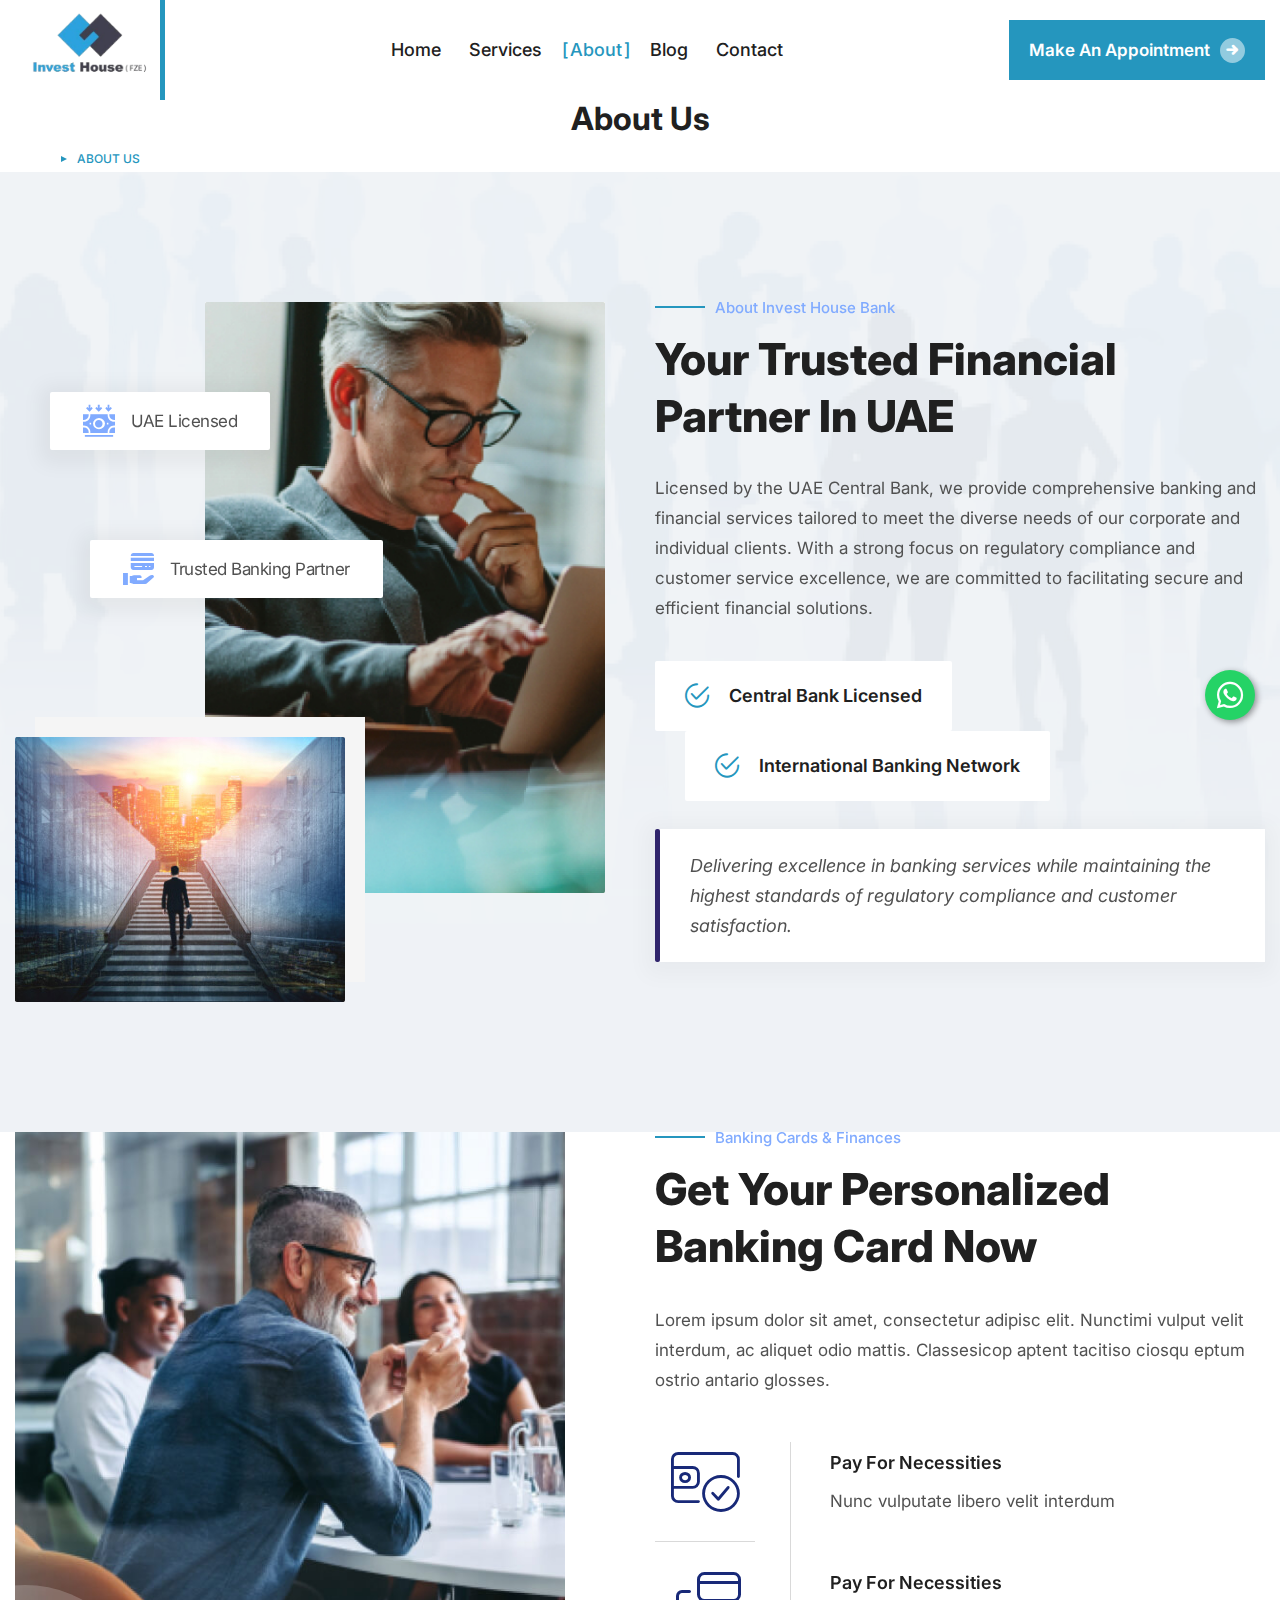
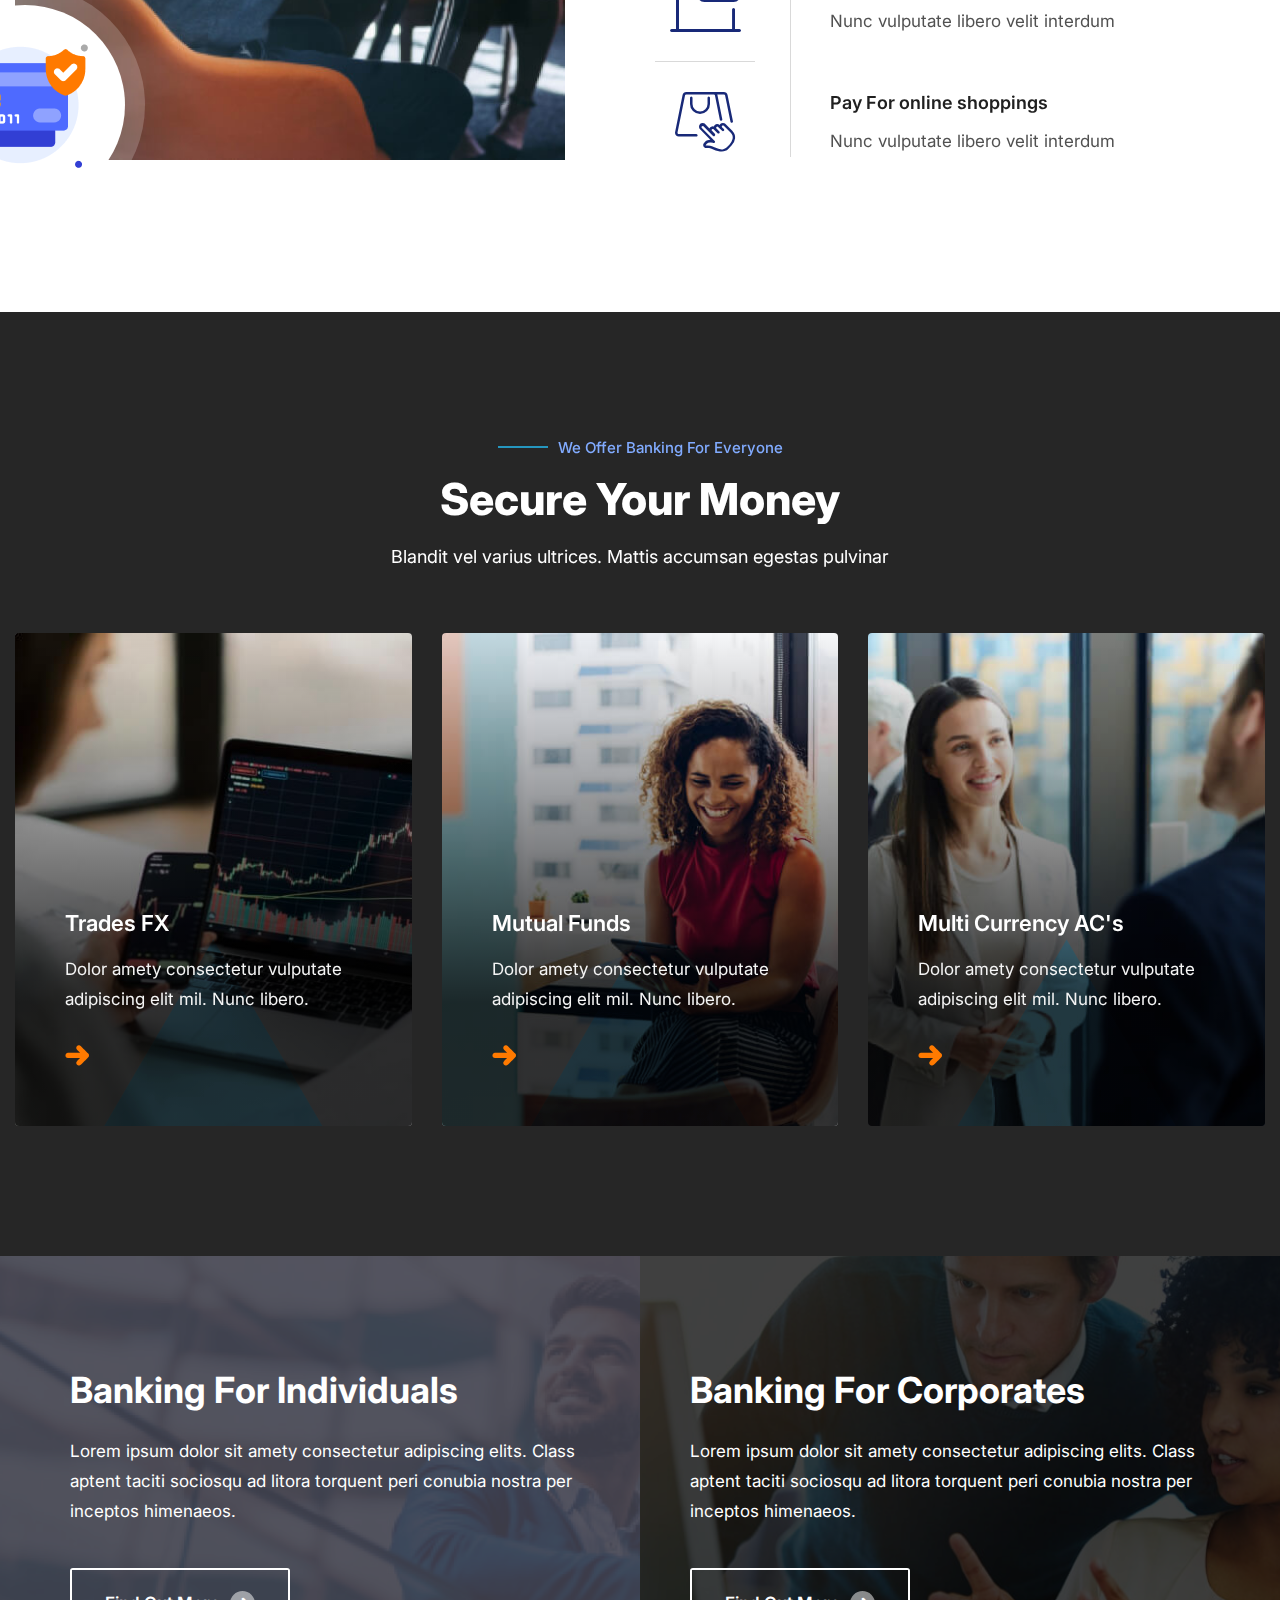
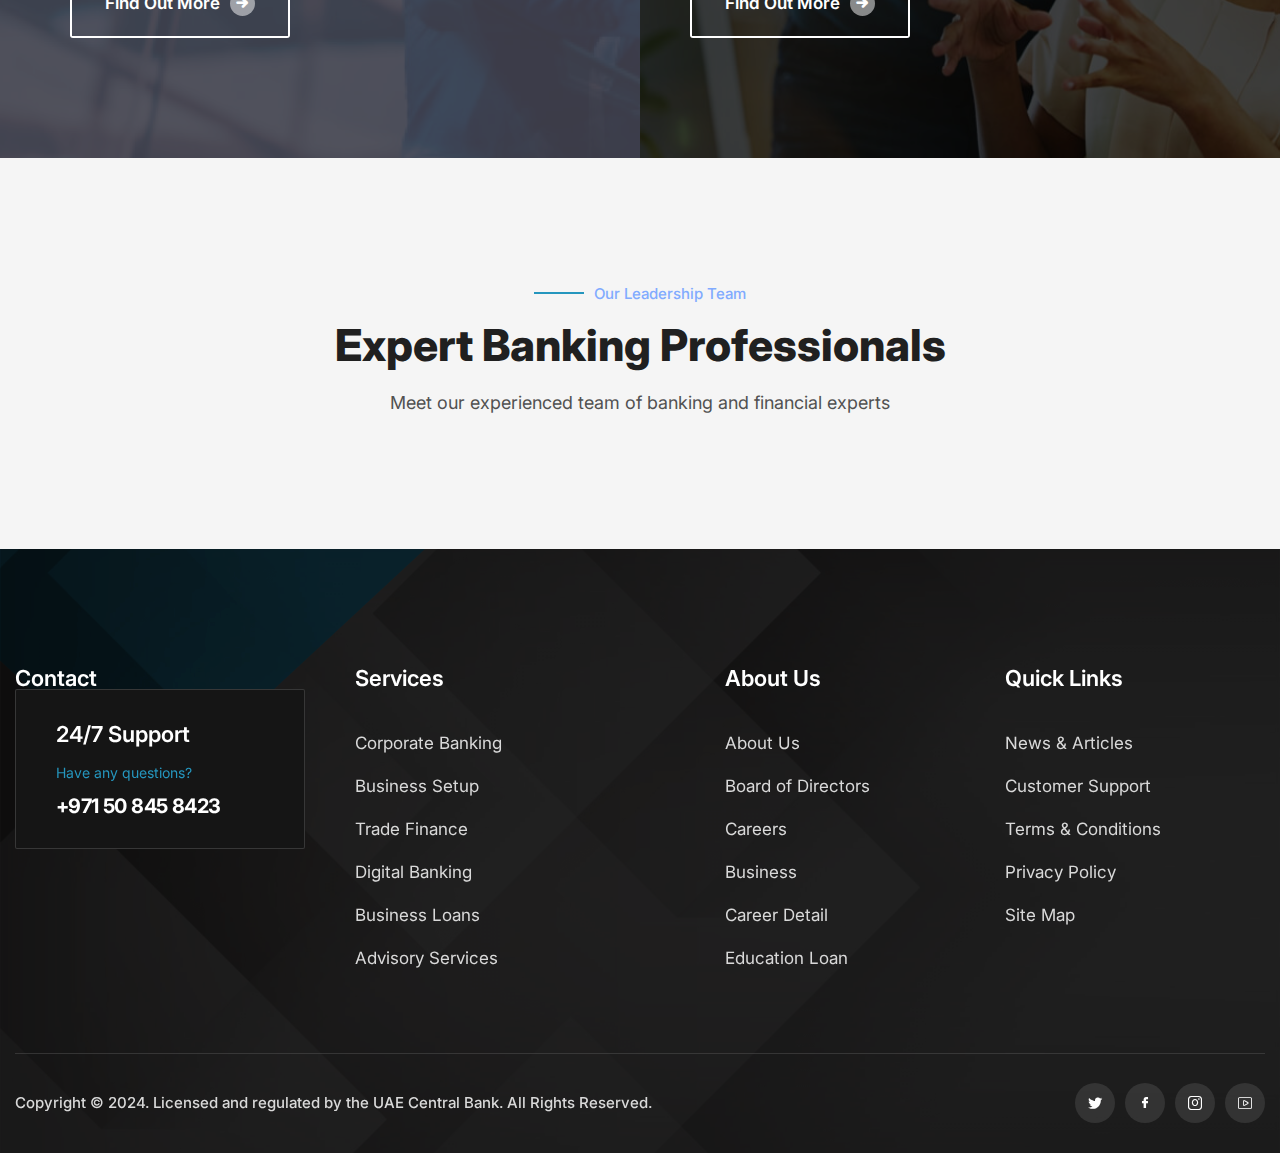
<file: about.html>
<!DOCTYPE html>
<html lang="en">
<head>
    <meta charset="UTF-8" />
    <meta name="viewport" content="width=device-width, initial-scale=1.0" />
    <title>About Us || Invest House Banking Services</title>
    <!-- Fonts -->
    <link href="https://fonts.googleapis.com/css2?family=Inter:wght@300;400;500;600;700;800;900&display=swap"
        rel="stylesheet">

    <link rel="stylesheet" href="assets/vendors/animate/animate.min.css" />
    <link rel="stylesheet" href="assets/vendors/animate/custom-animate.css" />
    <link rel="stylesheet" href="assets/vendors/bootstrap/css/bootstrap.min.css" />
    <link rel="stylesheet" href="assets/vendors/bxslider/jquery.bxslider.css" />
    <link rel="stylesheet" href="assets/vendors/fontawesome/css/all.min.css" />
    <link rel="stylesheet" href="assets/vendors/jquery-magnific-popup/jquery.magnific-popup.css" />
    <link rel="stylesheet" href="assets/vendors/jquery-ui/jquery-ui.css" />
    <link rel="stylesheet" href="assets/vendors/nice-select/nice-select.css" />
    <link rel="stylesheet" href="assets/vendors/odometer/odometer.min.css" />
    <link rel="stylesheet" href="assets/vendors/owl-carousel/owl.carousel.min.css" />
    <link rel="stylesheet" href="assets/vendors/owl-carousel/owl.theme.default.min.css" />
    <link rel="stylesheet" href="assets/vendors/swiper/swiper.min.css" />
    <link rel="stylesheet" href="assets/vendors/vegas/vegas.min.css" />
    <link rel="stylesheet" href="assets/vendors/thm-icons/style.css" />
    <link rel="stylesheet" href="assets/vendors/language-switcher/polyglot-language-switcher.css" />
    <link rel="stylesheet" href="assets/vendors/fancybox/fancybox.min.css" />
    <link rel="stylesheet" href="assets/vendors/aos/aos.css" />
    <link rel="stylesheet" href="assets/vendors/jarallax/jarallax.css" />
    <link rel="stylesheet" href="assets/vendors/slick/slick.css" />

    <!-- Module css -->
    <link rel="stylesheet" href="assets/css/module-css/01-header-section.css" />
    <link rel="stylesheet" href="assets/css/module-css/02-banner-section.css" />
    <link rel="stylesheet" href="assets/css/module-css/03-about-section.css" />
    <link rel="stylesheet" href="assets/css/module-css/04-fact-counter-section.css" />
    <link rel="stylesheet" href="assets/css/module-css/05-testimonial-section.css" />
    <link rel="stylesheet" href="assets/css/module-css/06-partner-section.css" />
    <link rel="stylesheet" href="assets/css/module-css/07-footer-section.css" />
    <link rel="stylesheet" href="assets/css/module-css/08-blog-section.css" />
    <link rel="stylesheet" href="assets/css/module-css/09-breadcrumb-section.css" />
    <link rel="stylesheet" href="assets/css/module-css/10-contact.css" />

    <!-- Template styles -->
    <link rel="stylesheet" href="assets/css/style.css" />
    <link rel="stylesheet" href="assets/css/responsive.css" />
</head>
<body>
    <!-- Update the header section to match index.html -->
    <header class="main-header main-header-style1">
        <!--Start Main Menu Style1-->
        <nav class="main-menu main-menu-style1">
            <div class="main-menu__wrapper clearfix">
                <div class="container">
                    <div class="main-menu__wrapper-inner">

                        <div class="main-menu-style1-left">
                            <div class="logo-box-style1" style="width: 150px;">
                                <a href="index.html">
                                    <img src="assets/images/newlogo.png" alt="Awesome Logo" title="" />
                                </a>
                            </div>
                        </div>

                        <div class="main-menu-style1-middle">
                            <div class="main-menu-box">
                                <a href="#" class="mobile-nav__toggler">
                                    <i class="fa fa-bars"></i>
                                </a>

                                <ul class="main-menu__list one-page-scroll-menu">
                                    <li class="scrollToLink">
                                        <a href="index.html">Home</a>
                                    </li>
                                    <li class="scrollToLink">
                                        <a href="services.html">Services</a>
                                    </li>
                                    <li class="scrollToLink active">
                                        <a href="about.html">About</a>
                                    </li>
                                    <li class="scrollToLink">
                                        <a href="#blog">Blog</a>
                                    </li>
                                    <li class="scrollToLink">
                                        <a href="contact.html">Contact</a>
                                    </li>
                                </ul>
                            </div>
                        </div>

                        <div class="main-menu-style1-right">
                            <div class="header-btn-style1">
                                <a class="btn-one" href="contact.html">
                                    <span class="txt">
                                        Make an Appointment
                                        <i class="icon-Vector"></i>
                                    </span>
                                </a>
                            </div>
                        </div>

                    </div>
                </div>
            </div>
        </nav>
        <!--End Main Menu Style1-->
    </header>

    <!-- Add sticky header -->
    <div class="stricky-header stricked-menu main-menu">
        <div class="sticky-header__content"></div>
    </div>

    <!--Start breadcrumb area-->
    <section class="breadcrumb-area">
        <div class="container">
            <div class="row">
                <div class="col-xl-12">
                    <div class="breadcrumb-content text-center">
                        <h2>About Us</h2>
                        <div class="breadcrumb-menu">
                            <ul>
                                <li><a href="index.html">Home</a></li>
                                <li class="active">About Us</li>
                            </ul>
                        </div>
                    </div>
                </div>
            </div>
        </div>
    </section>
    <!--End breadcrumb area-->

    <!--Start About Section-->
    <section class="about-style1">
        <div class="about-style1-bg jarallax" data-jarallax data-speed="0.1" data-imgPosition="0% 0%" style="background-image: url(assets/images/backgrounds/about-style1.jpg);"></div>
        <div class="container">
            <div class="row">
                <div class="col-xl-6">
                    <div class="about-style1__img">
                        <div class="about-style1__img-inner">
                            <ul>
                                <li><span class="icon-refund-1"></span> UAE Licensed</li>
                                <li><span class="icon-corporate-services"></span> Trusted Banking Partner</li>
                            </ul>
                            <div class="top-img-box">
                                <img src="assets/images/about/about-style1-1.jpg" alt="" />
                            </div>
                            <div class="bottom-img-box">
                                <img src="assets/images/about/about-style1-2.jpg" alt="" />
                            </div>
                        </div>
                    </div>
                </div>

                <div class="col-xl-6">
                    <div class="about-style1__content">
                        <div class="sec-title">
                            <div class="sub-title">
                                <div class="border-line"></div>
                                <h4>About Invest House Bank</h4>
                            </div>
                            <h2>Your Trusted Financial Partner in UAE</h2>
                        </div>
                        <div class="about-style1__content-inner">
                            <div class="text">
                                <p>Licensed by the UAE Central Bank, we provide comprehensive banking and financial services tailored to meet the diverse needs of our corporate and individual clients. With a strong focus on regulatory compliance and customer service excellence, we are committed to facilitating secure and efficient financial solutions.</p>
                            </div>
                            <ul class="clearfix">
                                <li>
                                    <div class="icon">
                                        <span class="icon-checked1"></span>
                                    </div>
                                    Central Bank Licensed
                                </li>
                                <li>
                                    <div class="icon">
                                        <span class="icon-checked1"></span>
                                    </div>
                                    International Banking Network
                                </li>
                            </ul>
                            <div class="quote-box">
                                <p>Delivering excellence in banking services while maintaining the highest standards of regulatory compliance and customer satisfaction.</p>
                            </div>
                        </div>
                    </div>
                </div>
            </div>
        </div>
    </section>
    <!--End About Section-->

    <!--Start Features Style1-->
    <section class="features-style3">
        <div class="container">
            <div class="row">
                <div class="col-xl-6">
                    <div class="features-style3-img-box">
                        <div class="features-style3-img-box__inner">
                            <img src="assets/images/resources/features-style3-img-1.jpg" alt="">
                        </div>
                        <div class="card-box">
                            <img src="assets/images/resources/card.png" alt="">
                        </div>
                    </div>
                </div>

                <div class="col-xl-6">
                    <div class="features-style3-text-box">
                        <div class="sec-title">
                            <div class="sub-title">
                                <div class="border-line"></div>
                                <h4>Banking Cards & Finances</h4>
                            </div>
                            <h2>get your personalized<br> banking card now</h2>
                            <p>Lorem ipsum dolor sit amet, consectetur adipisc elit. Nunctimi vulput
                                velit interdum, ac aliquet odio mattis. Classesicop aptent tacitiso ciosqu
                                eptum ostrio antario glosses.</p>
                        </div>
                        <div class="features-style3-text-box__inner">
                            <ul>
                                <li>
                                    <div class="icon">
                                        <span class="icon-necessities"></span>
                                    </div>
                                    <div class="text">
                                        <h3>Pay For Necessities</h3>
                                        <p>Nunc vulputate libero velit interdum</p>
                                    </div>
                                </li>
                                <li>
                                    <div class="icon">
                                        <span class="icon-businesses"></span>
                                    </div>
                                    <div class="text">
                                        <h3>Pay For Necessities</h3>
                                        <p>Nunc vulputate libero velit interdum</p>
                                    </div>
                                </li>

                                <li>
                                    <div class="icon">
                                        <span class="icon-online-shoppings"></span>
                                    </div>
                                    <div class="text">
                                        <h3>Pay For online shoppings</h3>
                                        <p>Nunc vulputate libero velit interdum</p>
                                    </div>
                                </li>

                            </ul>
                        </div>
                    </div>
                </div>

            </div>
        </div>
    </section>
    <!--End Features Style3-->

    <!--Start Features Style2-->
    <section class="features-style2">
        <div class="features-style2-bg jarallax" data-jarallax data-speed="0.1" data-imgPosition="0% 0%"
            style="background-image: url(assets/images/backgrounds/features-style2-bg.jpg);">
        </div>
        <div class="container">
            <div class="sec-title text-center">
                <div class="sub-title item-center">
                    <div class="border-line"></div>
                    <h4>We Offer Banking For Everyone</h4>
                </div>
                <h2>secure your money</h2>
                <p>Blandit vel varius ultrices. Mattis accumsan egestas pulvinar</p>
            </div>
            <div class="row">

                <!--Start Single Features Style2-->
                <div class="col-xl-4 col-lg-4">
                    <div class="single-features-style2">
                        <div class="img-box">
                            <img src="assets/images/resources/features-2-1.jpg" alt="">
                            <div class="overlay-text-box">
                                <div class="inner">
                                    <h3><a href="#">Trades FX</a></h3>
                                    <p>Dolor amety consectetur vulputate adipiscing elit mil. Nunc libero.</p>
                                    <div class="btns-box">
                                        <div class="static-btn">
                                            <a href="#"><span class="icon-Vector"></span></a>
                                        </div>
                                        <div class="overlay-btn">
                                            <a class="btn-one" href="about.html">
                                                <span class="txt">
                                                    learn more
                                                    <i class="icon-next2"></i>
                                                </span>
                                            </a>
                                        </div>
                                    </div>
                                </div>
                            </div>
                            <div class="single-features-style2__shape-middle float-bob-y"></div>
                        </div>
                    </div>
                </div>
                <!--End Single Features Style2-->

                <!--Start Single Features Style2-->
                <div class="col-xl-4 col-lg-4">
                    <div class="single-features-style2">
                        <div class="img-box">
                            <img src="assets/images/resources/features-2-2.jpg" alt="">
                            <div class="overlay-text-box">
                                <div class="inner">
                                    <h3><a href="#">Mutual Funds</a></h3>
                                    <p>Dolor amety consectetur vulputate adipiscing elit mil. Nunc libero.</p>
                                    <div class="btns-box">
                                        <div class="static-btn">
                                            <a href="#"><span class="icon-Vector"></span></a>
                                        </div>
                                        <div class="overlay-btn">
                                            <a class="btn-one" href="about.html">
                                                <span class="txt">
                                                    learn more
                                                    <i class="icon-next2"></i>
                                                </span>
                                            </a>
                                        </div>
                                    </div>
                                </div>
                            </div>
                            <div class="single-features-style2__shape-middle float-bob-y"></div>
                        </div>
                    </div>
                </div>
                <!--End Single Features Style2-->

                <!--Start Single Features Style2-->
                <div class="col-xl-4 col-lg-4">
                    <div class="single-features-style2">
                        <div class="img-box">
                            <img src="assets/images/resources/features-2-3.jpg" alt="">
                            <div class="overlay-text-box">
                                <div class="inner">
                                    <h3><a href="#">Multi Currency AC's</a></h3>
                                    <p>Dolor amety consectetur vulputate adipiscing elit mil. Nunc libero.</p>
                                    <div class="btns-box">
                                        <div class="static-btn">
                                            <a href="#"><span class="icon-Vector"></span></a>
                                        </div>
                                        <div class="overlay-btn">
                                            <a class="btn-one" href="about.html">
                                                <span class="txt">
                                                    learn more
                                                    <i class="icon-next2"></i>
                                                </span>
                                            </a>
                                        </div>
                                    </div>
                                </div>
                            </div>
                            <div class="single-features-style2__shape-middle float-bob-y"></div>
                        </div>
                    </div>
                </div>
                <!--End Single Features Style2-->

            </div>
        </div>
    </section>
    <!--End Features Style1-->
    <section class="features-style1">
        <div class="features-style1__shape-top wow slideInRight" data-wow-delay="100ms" data-wow-duration="3000ms">
        </div>
        <div class="features-style1__shape-bottom wow slideInLeft" data-wow-delay="100ms"
            data-wow-duration="2500ms">
        </div>
        <div class="middle-content wow slideInUp" data-wow-delay="100ms" data-wow-duration="3000ms">
            <span class="icon-Invest House-logo-1"></span>
        </div>
        <div class="container">
            <div class="row">

                <!--Start Single Features Style1-->
                <div class="col-xl-6">
                    <div class="single-features-style1 clearfix">
                        <div class="single-features-style1__img-bg"
                            style="background-image: url(assets/images/resources/features-style1-1.jpg);"></div>
                        <div class="single-features-style1__inner">
                            <h2>Banking For Individuals</h2>
                            <p>Lorem ipsum dolor sit amety consectetur adipiscing elits.
                                Class aptent taciti sociosqu ad litora torquent peri conubia nostra per inceptos
                                himenaeos.</p>
                            <div class="btn-box">
                                <a class="btn-one" href="about.html">
                                    <span class="txt">
                                        Find Out More
                                        <i class="icon-Vector"></i>
                                    </span>
                                </a>
                            </div>
                        </div>
                    </div>
                </div>
                <!--Start Single Features Style1-->

                <!--Start Single Features Style1-->
                <div class="col-xl-6">
                    <div class="single-features-style1 single-features-style1--instyle2 clearfix">
                        <div class="single-features-style1__img-bg"
                            style="background-image: url(assets/images/resources/features-style1-2.jpg);"></div>
                        <div class="single-features-style1__inner">
                            <h2>Banking For corporates</h2>
                            <p>Lorem ipsum dolor sit amety consectetur adipiscing elits.
                                Class aptent taciti sociosqu ad litora torquent peri conubia nostra per inceptos
                                himenaeos.</p>
                            <div class="btn-box">
                                <a class="btn-one" href="about.html">
                                    <span class="txt">
                                        Find Out More
                                        <i class="icon-Vector"></i>
                                    </span>
                                </a>
                            </div>
                        </div>
                    </div>
                </div>
                <!--Start Single Features Style1-->

            </div>
        </div>
    </section>

    <!--Start Team Section-->
    <section class="team-style1">
        <div class="container">
            <div class="sec-title text-center">
                <div class="sub-title item-center">
                    <div class="border-line"></div>
                    <h4>Our Leadership Team</h4>
                </div>
                <h2>Expert Banking Professionals</h2>
                <p>Meet our experienced team of banking and financial experts</p>
            </div>
            <!-- Add team member cards here -->
        </div>
    </section>
    <!--End Team Section-->

     <!--Start footer area -->
     <footer class="footer-area">
        <div class="shape-top float-bob-x"></div>
        <div class="shape-bottom wow slideInRight" data-wow-delay="100ms" data-wow-duration="3000ms"></div>
        <div class="footer-area-bg" style="background-image: url(assets/images/shapes/footer-area-bg.png);"></div>
      

        <!--Start Footer Main-->
        <div class="footer-main">
            <div class="container">
                <div class="row">

                    <!-- <div class="col-xl-4 col-lg-6 col-md-6">
                        <div class="footer-widget-contact-info">
                            <h3>Contact</h3>
                            <div class="phone-number">
                                <p>24/7 Support</p>
                                <a href="tel:+97150845842">+971 50 845 8423</a>
                            </div>
                            <ul>
                                <li>
                                    <div class="icon">
                                        <span class="icon-email"></span>
                                    </div>
                                    <p><a href="mailto:info@investhouse.me">info@investhouse.me</a></p>
                                </li>
                                <li>
                                    <div class="icon">
                                        <span class="icon-pin"></span>
                                    </div>
                                    <p>Office no C1, Al Quasis Business Centre,<br> Dubai - UAE</p>
                                </li>
                            </ul>
                        </div>
                    </div> -->

                    <div class="col-xl-3 col-lg-6 col-md-6 single-widget">
                        <div class="single-footer-widget">
                            <div class="title">
                                <h3>Contact</h3>
                            </div>
                            <div class="footer-widget-contact-info">
                                <h3>24/7 Support</h3>
                                <div class="phone-number">
                                    <p>Have any questions?</p>
                                    <a href="tel:+97150845842">+971 50 845 8423</a>
                                </div>
                            </div>
                        </div>
                    </div>
                    <div class="col-xl-3 col-lg-6 col-md-6 single-widget">
                        <div class="single-footer-widget single-footer-widget--link-box margin-left">
                            <div class="title">
                                <h3>Services</h3>
                            </div>
                            <div class="footer-widget-links">
                                <ul>
                                    <li><a href="#">Corporate Banking</a></li>
                                    <li><a href="#">Business Setup</a></li>
                                    <li><a href="#">Trade Finance</a></li>
                                    <li><a href="#">Digital Banking</a></li>
                                    <li><a href="#">Business Loans</a></li>
                                    <li><a href="#">Advisory Services</a></li>
                                </ul>
                            </div>
                        </div>
                    </div>
                    <!--End single footer widget-->

                    <!--Start single footer widget-->
                    <div class="col-xl-3 col-lg-6 col-md-6 single-widget">
                        <div class="single-footer-widget single-footer-widget--link-box margin-left-minus2">
                            <div class="title">
                                <h3>About Us</h3>
                            </div>
                            <div class="footer-widget-links">
                                <ul>
                                    <li><a href="about.html">About Us</a></li>
                                    <li><a href="about.html">Board of Directors</a></li>
                                    <li><a href="about.html">Careers</a></li>
                                    <li><a href="about.html">Business</a></li>
                                    <li><a href="about.html">Career Detail</a></li>
                                    <li><a href="apply-loan.html">Education Loan</a></li>
                                </ul>
                            </div>
                        </div>
                    </div>
                    <!--End single footer widget-->

                    <!--Start single footer widget-->
                    <div class="col-xl-3 col-lg-6 col-md-6 single-widget">
                        <div class="single-footer-widget single-footer-widget--link-box margin-left-minus3">
                            <div class="title">
                                <h3>Quick Links</h3>
                            </div>
                            <div class="footer-widget-links">
                                <ul>
                                    <li><a href="#">News & Articles</a></li>
                                    <li><a href="#">Customer Support</a></li>
                                    <li><a href="#">Terms & Conditions</a></li>
                                    <li><a href="#">Privacy Policy</a></li>
                                    <li><a href="#">Site Map</a></li>
                                </ul>
                            </div>
                        </div>
                    </div>
                    <!--End single footer widget-->

                </div>
            </div>
        </div>
        <!--End Footer Main-->

        <!--Start Footer Bottom-->
        <div class="footer-bottom">
            <div class="container">
                <div class="bottom-inner">
                    <div class="copyright-text">
                        <p>
                            Copyright &copy; 2024. Licensed and regulated by the UAE Central Bank.
                            All Rights Reserved.
                        </p>
                    </div>
                    
                    <div class="footer-social-link">
                        <ul class="clearfix">
                            <li>
                                <a href="#">
                                    <i class="icon-twitter"></i>
                                </a>
                            </li>
                            <li>
                                <a href="#">
                                    <i class="icon-facebook"></i>
                                </a>
                            </li>
                            <li>
                                <a href="#">
                                    <i class="icon-instagram"></i>
                                </a>
                            </li>
                            <li>
                                <a href="#">
                                    <i class="icon-youtube"></i>
                                </a>
                            </li>
                        </ul>
                    </div>
                    
                </div>
            </div>
        </div>
        <!--End Footer Bottom-->
    </footer>
    <!--End footer area-->

    <div class="mobile-nav__wrapper">
        <div class="mobile-nav__overlay mobile-nav__toggler"></div>
        <div class="mobile-nav__content">
            <span class="mobile-nav__close mobile-nav__toggler">
                <i class="fa fa-times-circle"></i>
            </span>
            <div class="logo-box">
                <!-- <a href="index.html" aria-label="logo image">
                    <img src="assets/images/resources/mobile-nav-logo.png" alt="" />
                </a> -->
            </div>
            <div class="mobile-nav-search-box">
                <form class="search-form" action="#">
                    <input placeholder="Keyword" type="text" />
                    <button type="submit">
                        <i class="fa fa-search"></i>
                    </button>
                </form>
            </div>
            <div class="mobile-nav__container"></div>
            <ul class="mobile-nav__contact list-unstyled">
                <li>
                    <i class="fa fa-envelope"></i>
                    <a href="mailto:info@investhouse.me">info@investhouse.me</a>
                </li>
                <li>
                    <i class="fa fa-phone-alt"></i>
                    <a href="tel:+97150845842">+971 50 845 8423</a>
                </li>
            </ul>
            <div class="mobile-nav__social">
                <a href="#" class="fab fa-twitter"></a>
                <a href="#" class="fab fa-facebook-square"></a>
                <a href="#" class="fab fa-pinterest-p"></a>
                <a href="#" class="fab fa-instagram"></a>
            </div>
        </div>
    </div>

    <div class="search-popup">
        <div class="search-popup__overlay search-toggler"></div>
        <div class="search-popup__content">
            <form action="#">
                <label for="search" class="sr-only">search here</label>
                <input type="text" id="search" placeholder="Search Here..." />
                <button type="submit" aria-label="search submit" class="thm-btn">
                    <i class="fa fa-search"></i>
                </button>
            </form>
        </div>
    </div>

    <!--Scroll to top-->
    <div class="scroll-to-top">
        <div>
            <div class="scroll-top-inner">
                <div class="scroll-bar">
                    <div class="bar-inner"></div>
                </div>
                <div class="scroll-bar-text">Go To Top</div>
            </div>
        </div>
    </div>
    <!-- Scroll to top End -->

    <a href="https://wa.me/971508458423" class="whatsapp-icon" target="_blank">
        <i class="fab fa-whatsapp"></i>
    </a>

    <script src="assets/vendors/jquery/jquery-3.6.0.min.js"></script>
    <script src="assets/vendors/bootstrap/js/bootstrap.bundle.min.js"></script>
    <script src="assets/vendors/bxslider/jquery.bxslider.min.js"></script>
    <script src="assets/vendors/circleType/jquery.circleType.js"></script>
    <script src="assets/vendors/circleType/jquery.lettering.min.js"></script>
    <script src="assets/vendors/isotope/isotope.js"></script>
    <script src="assets/vendors/jquery-ajaxchimp/jquery.ajaxchimp.min.js"></script>
    <script src="assets/vendors/jquery-appear/jquery.appear.min.js"></script>
    <script src="assets/vendors/jquery-magnific-popup/jquery.magnific-popup.min.js"></script>
    <script src="assets/vendors/jquery-migrate/jquery-migrate.min.js"></script>
    <script src="assets/vendors/jquery-ui/jquery-ui.js"></script>
    <script src="assets/vendors/jquery-validate/jquery.validate.min.js"></script>
    <script src="assets/vendors/nice-select/jquery.nice-select.min.js"></script>
    <script src="assets/vendors/odometer/odometer.min.js"></script>
    <script src="assets/vendors/owl-carousel/owl.carousel.min.js"></script>
    <script src="assets/vendors/swiper/swiper.min.js"></script>
    <script src="assets/vendors/vegas/vegas.min.js"></script>
    <script src="assets/vendors/wnumb/wNumb.min.js"></script>
    <script src="assets/vendors/wow/wow.js"></script>
    <script src="assets/vendors/extra-scripts/jquery.paroller.min.js"></script>
    <script src="assets/vendors/language-switcher/jquery.polyglot.language.switcher.js"></script>
    <script src="assets/vendors/extra-scripts/jquery-sidebar-content.js"></script>
    <script src="assets/vendors/fancybox/jquery.fancybox.js"></script>
    <script src="assets/vendors/aos/aos.js"></script>
    <script src="assets/vendors/extra-scripts/TweenMax.min.js"></script>
    <script src="assets/vendors/jarallax/jarallax.min.js"></script>
    <script src="assets/vendors/extra-scripts/tilt.jquery.js"></script>
    <script src="assets/vendors/slick/slick.js"></script>

    <!-- Template js -->
    <script src="assets/js/custom.js"></script>
</body>
</html>
</file>
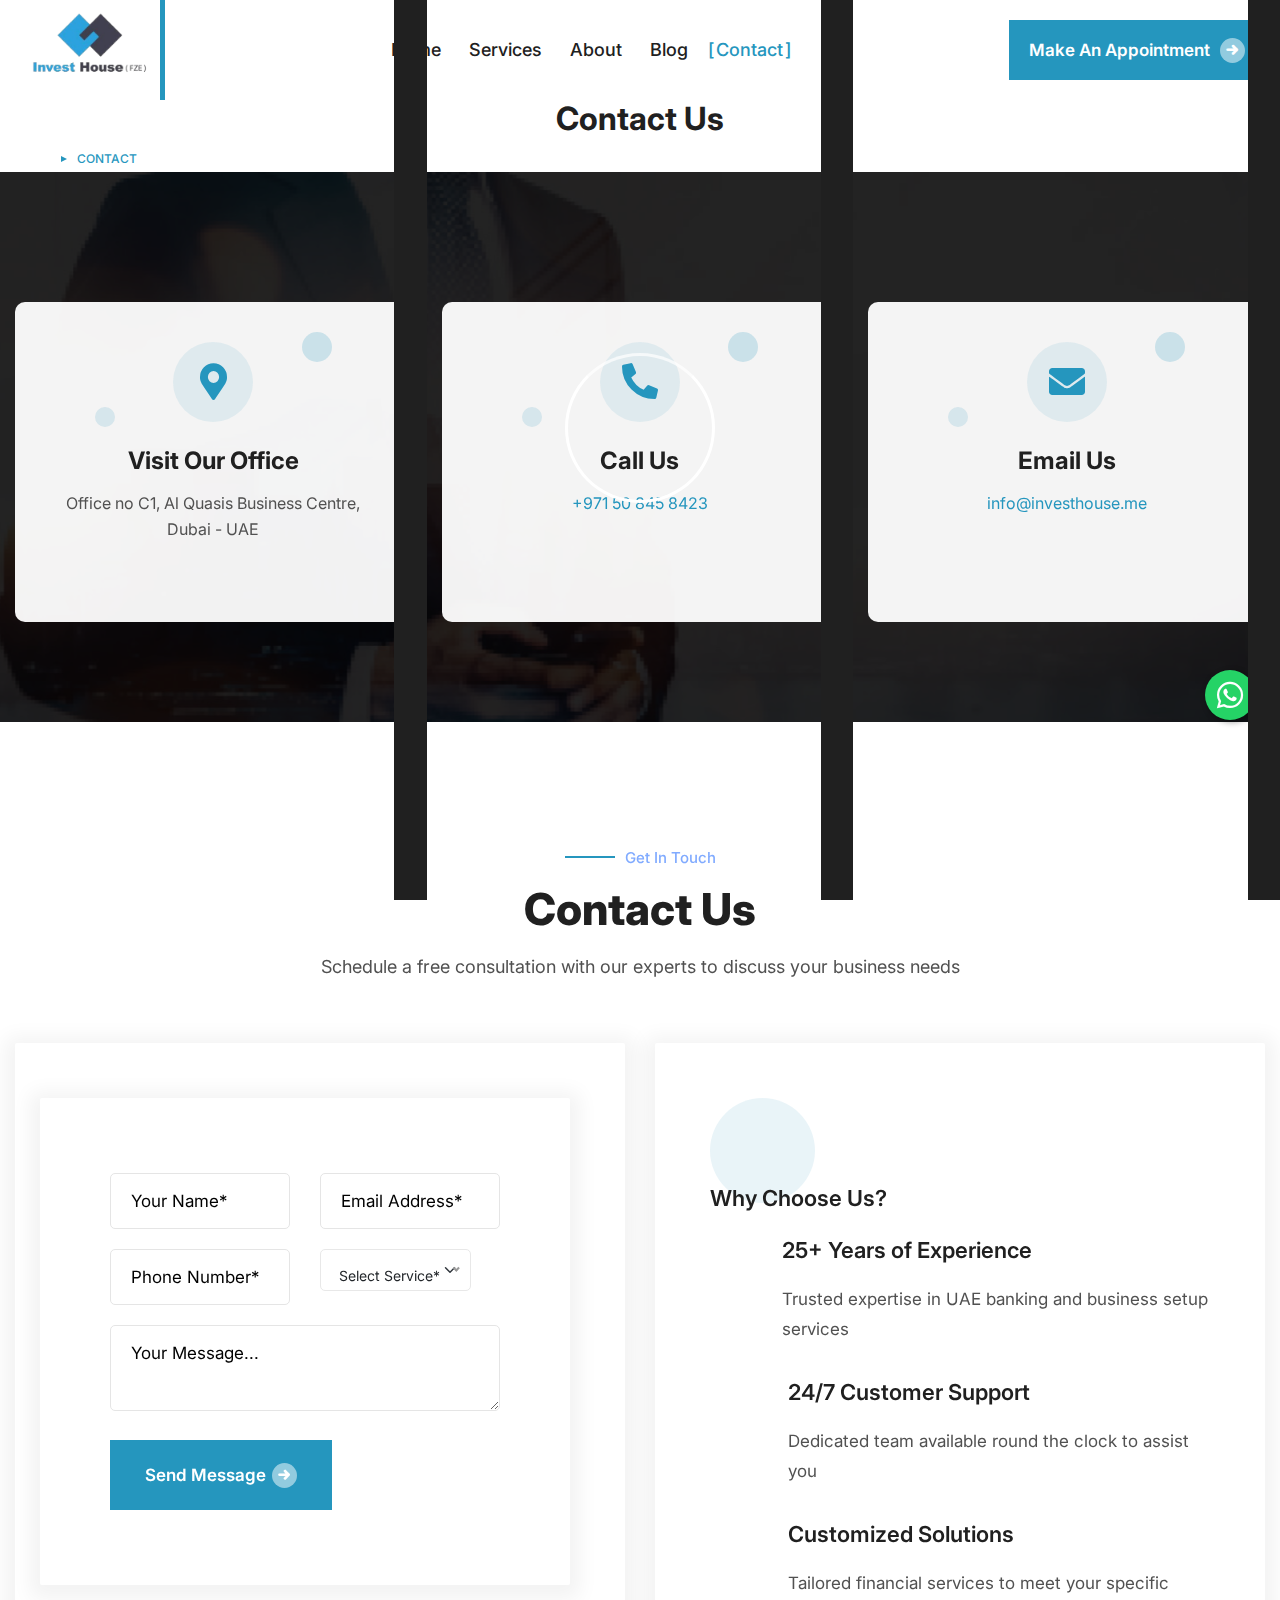
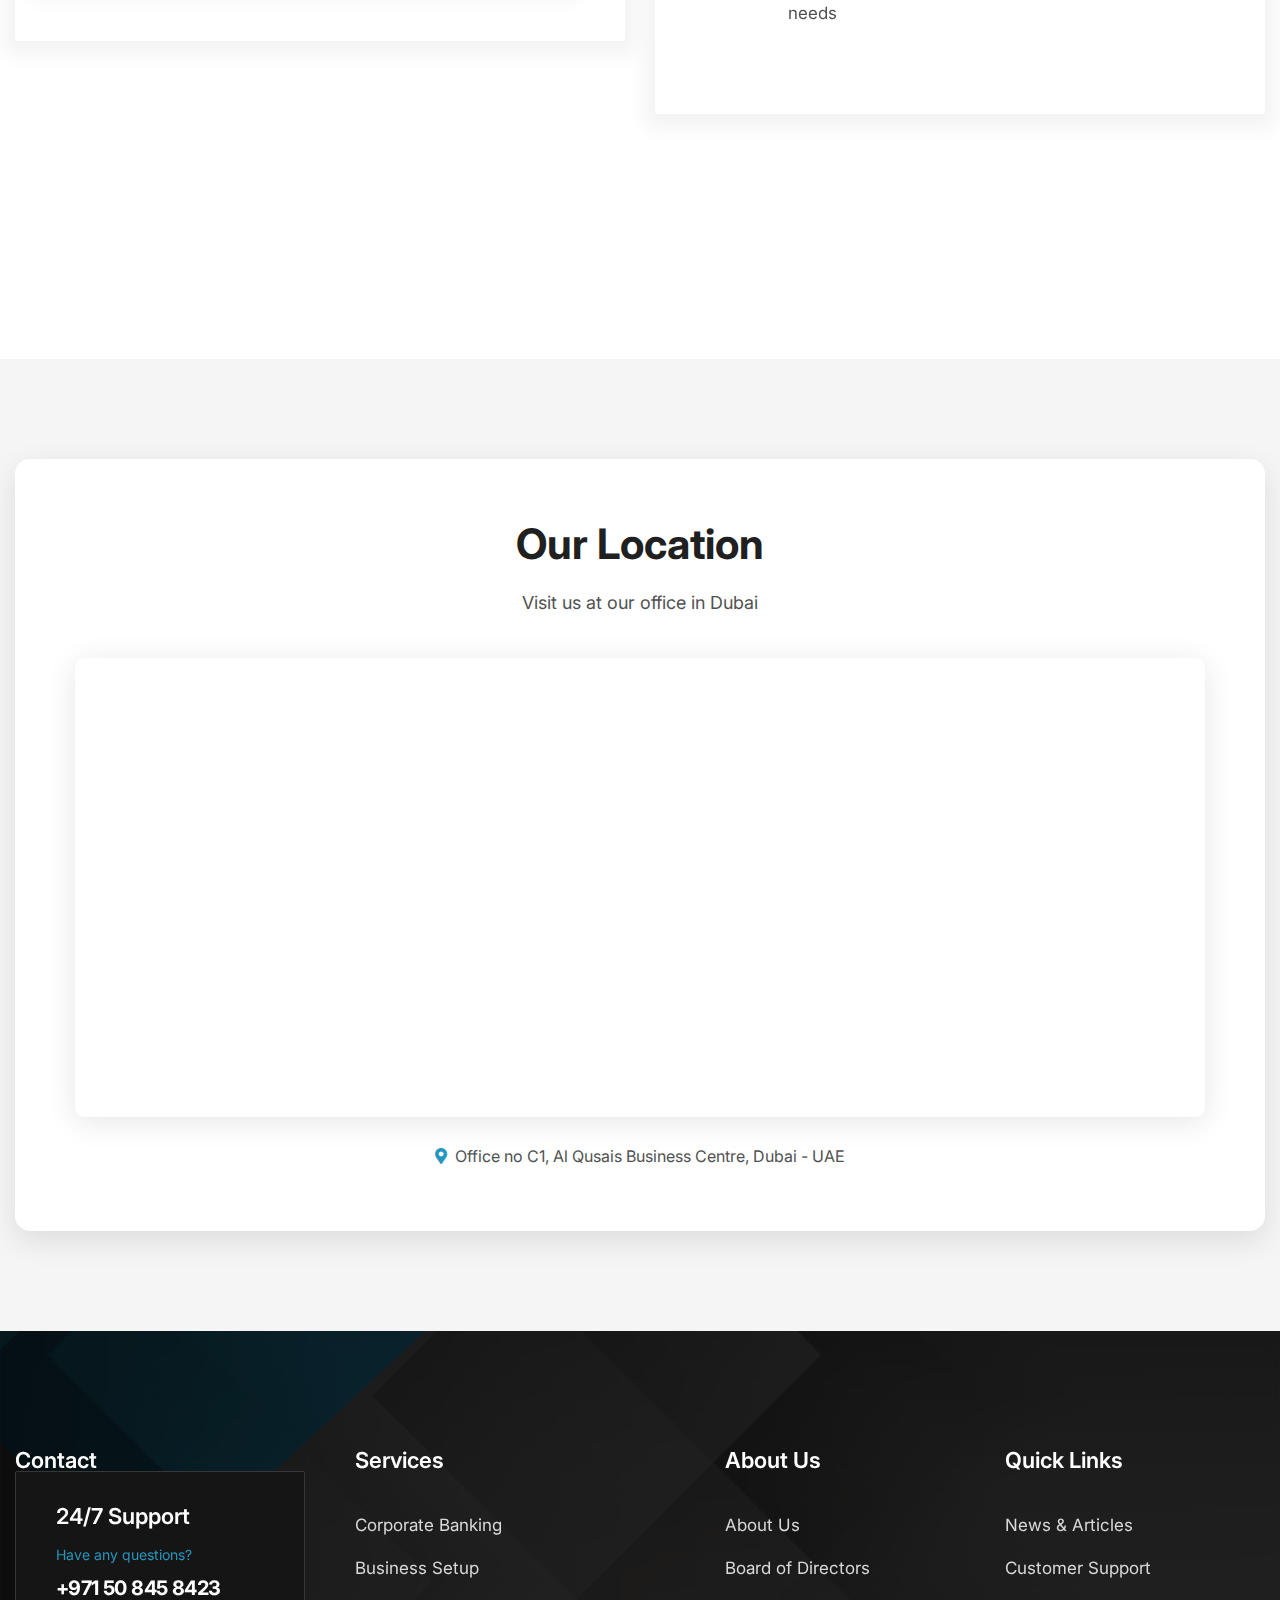
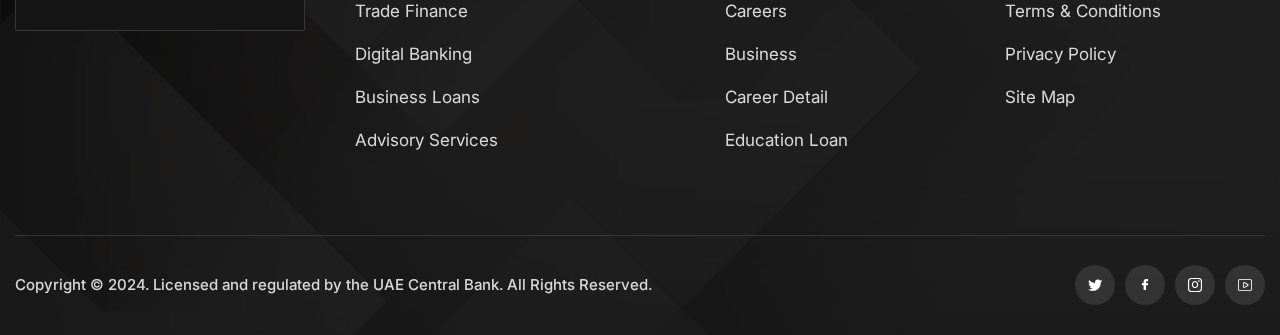
<file: contact.html>
<!DOCTYPE html>
<html lang="en">
<head>
    <meta charset="UTF-8" />
    <meta name="viewport" content="width=device-width, initial-scale=1.0" />
    <title>Contact Us || Invest House Banking Services</title>


    <link rel="apple-touch-icon" sizes="180x180" href="assets/images/favicons/apple-touch-icon.png" />
    <link rel="icon" type="image/png" sizes="32x32" href="assets/images/favicons/favicon-32x32.png" />
    <link rel="icon" type="image/png" sizes="16x16" href="assets/images/favicons/favicon-16x16.png" />
    <link rel="manifest" href="assets/images/favicons/site.webmanifest" />
    <meta name="description" content=" " />

    <!-- Fonts -->
    <link href="https://fonts.googleapis.com/css2?family=Inter:wght@300;400;500;600;700;800;900&display=swap"
        rel="stylesheet">

    <link rel="stylesheet" href="assets/vendors/animate/animate.min.css" />
    <link rel="stylesheet" href="assets/vendors/animate/custom-animate.css" />
    <link rel="stylesheet" href="assets/vendors/bootstrap/css/bootstrap.min.css" />
    <link rel="stylesheet" href="assets/vendors/bxslider/jquery.bxslider.css" />
    <link rel="stylesheet" href="assets/vendors/fontawesome/css/all.min.css" />
    <link rel="stylesheet" href="assets/vendors/jquery-magnific-popup/jquery.magnific-popup.css" />
    <link rel="stylesheet" href="assets/vendors/jquery-ui/jquery-ui.css" />
    <link rel="stylesheet" href="assets/vendors/nice-select/nice-select.css" />
    <link rel="stylesheet" href="assets/vendors/odometer/odometer.min.css" />
    <link rel="stylesheet" href="assets/vendors/owl-carousel/owl.carousel.min.css" />
    <link rel="stylesheet" href="assets/vendors/owl-carousel/owl.theme.default.min.css" />
    <link rel="stylesheet" href="assets/vendors/swiper/swiper.min.css" />
    <link rel="stylesheet" href="assets/vendors/vegas/vegas.min.css" />
    <link rel="stylesheet" href="assets/vendors/thm-icons/style.css" />
    <link rel="stylesheet" href="assets/vendors/language-switcher/polyglot-language-switcher.css" />
    <link rel="stylesheet" href="assets/vendors/fancybox/fancybox.min.css" />
    <link rel="stylesheet" href="assets/vendors/aos/aos.css" />
    <link rel="stylesheet" href="assets/vendors/jarallax/jarallax.css" />
    <link rel="stylesheet" href="assets/vendors/slick/slick.css" />

    <!-- Module css -->
    <link rel="stylesheet" href="assets/css/module-css/01-header-section.css" />
    <link rel="stylesheet" href="assets/css/module-css/02-banner-section.css" />
    <link rel="stylesheet" href="assets/css/module-css/03-about-section.css" />
    <link rel="stylesheet" href="assets/css/module-css/04-fact-counter-section.css" />
    <link rel="stylesheet" href="assets/css/module-css/05-testimonial-section.css" />
    <link rel="stylesheet" href="assets/css/module-css/06-partner-section.css" />
    <link rel="stylesheet" href="assets/css/module-css/07-footer-section.css" />
    <link rel="stylesheet" href="assets/css/module-css/08-blog-section.css" />
    <link rel="stylesheet" href="assets/css/module-css/09-breadcrumb-section.css" />
    <link rel="stylesheet" href="assets/css/module-css/10-contact.css" />

    <!-- Template styles -->
    <link rel="stylesheet" href="assets/css/style.css" />
    <link rel="stylesheet" href="assets/css/responsive.css" />

    <style>
        /* Add responsive styles for contact page */
        @media (max-width: 991px) {
            .contact-form-box {
                margin-bottom: 50px;
            }
            
            .contact-info-box {
                padding: 30px;
            }
            
            .google-map-box {
                height: 350px;
            }
            
            .single-contact-info-style2 {
                margin-bottom: 30px;
            }
        }
        
        @media (max-width: 767px) {
            .main-contact-form-area {
                padding: 60px 0;
            }
            
            .contact-form-box {
                padding: 30px;
            }
            
            .contact-info-box {
                padding: 25px;
            }
            
            .google-map-box {
                height: 300px;
            }
            
            .contact-info-list li {
                padding: 15px;
            }
        }
        
        @media (max-width: 575px) {
            .contact-form-box .title h2 {
                font-size: 28px;
            }
            
            .contact-info-box .title h2 {
                font-size: 28px;
            }
            
            .input-box input,
            .input-box textarea,
            .input-box select {
                padding: 12px 20px;
            }
            
            .google-map-box {
                height: 250px;
            }
            
            .map-location-info {
                font-size: 14px;
            }
        }
    </style>

</head>
<body>

    <div class="loader-wrap">
        <div class="preloader">
            <div id="handle-preloader" class="handle-preloader">
                <div class="layer layer-one">
                    <span class="overlay"></span>
                </div>
                <div class="layer layer-three">
                    <span class="overlay"></span>
                </div>
                <div class="layer layer-two">
                    <span class="overlay"></span>
                </div>
                <div class="animation-preloader">
                    <div class="spinner"></div>
                </div>
            </div>
        </div>
    </div>
    <div class="page-wrapper boxed_wrapper">

        <header class="main-header main-header-style1">
            <!--Start Main Menu Style1-->
            <nav class="main-menu main-menu-style1">
                <div class="main-menu__wrapper clearfix">
                    <div class="container">
                        <div class="main-menu__wrapper-inner">

                            <div class="main-menu-style1-left">
                                <div class="logo-box-style1" style="width: 150px;">
                                    <a href="index.html">
                                        <img src="assets/images/newlogo.png" alt="Awesome Logo" title="" />
                                    </a>
                                </div>
                            </div>

                            <div class="main-menu-style1-middle">
                                <div class="main-menu-box">
                                    <a href="#" class="mobile-nav__toggler">
                                        <i class="fa fa-bars"></i>
                                    </a>

                                    <ul class="main-menu__list one-page-scroll-menu">
                                        <li class="scrollToLink">
                                            <a href="index.html">Home</a>
                                        </li>
                                        <li class="scrollToLink">
                                            <a href="services.html">Services</a>
                                        </li>
                                        <li class="scrollToLink">
                                            <a href="about.html">About</a>
                                        </li>
                                        <li class="scrollToLink">
                                            <a href="#blog">Blog</a>
                                        </li>
                                        <li class="scrollToLink">
                                            <a href="contact.html">Contact</a>
                                        </li>
                                    </ul>

                                </div>
                            </div>

                            <div class="main-menu-style1-right">
                                <div class="header-btn-style1">
                                    <!-- <a class="btn-one btn-black" href="about.html">
                                        <span class="txt">
                                            Login
                                            <i class="icon-Vector"></i>
                                        </span>
                                    </a> -->
                                    <a class="btn-one" href="contact.html">
                                        <span class="txt">
                                            Make an Appointment
                                            <i class="icon-Vector"></i>
                                        </span>
                                    </a>
                                </div>
                            </div>

                        </div>
                    </div>
                </div>
            </nav>
            <!--End Main Menu Style1-->
        </header>

        <div class="stricky-header stricked-menu main-menu">
            <div class="sticky-header__content"></div>
            <!-- /.sticky-header__content -->
        </div>
        <!-- /.stricky-header -->

        <!--Start breadcrumb area-->
        <section class="breadcrumb-area">
            <div class="container">
                <div class="row">
                    <div class="col-xl-12">
                        <div class="breadcrumb-content text-center">
                            <h2>Contact Us</h2>
                            <div class="breadcrumb-menu">
                                <ul>
                                    <li><a href="index.html">Home</a></li>
                                    <li class="active">Contact</li>
                                </ul>
                            </div>
                        </div>
                    </div>
                </div>
            </div>
        </section>
        <!--End breadcrumb area-->
    
        <!--Start Contact Info Style2-->
        <section class="features-style2">
            <div class="features-style2-bg jarallax" data-jarallax data-speed="0.1" data-imgPosition="50% 50%" 
                style="background-image: url(assets/images/backgrounds/features-style2-bg.jpg);">
            </div>
            <div class="container">
                <div class="row">
                    <div class="col-xl-4 col-lg-4">
                        <div class="single-features-style2" style="margin-bottom: 30px;">
                            <div class="single-features-style2__inner text-center" style="padding: 40px 30px; background: rgba(255, 255, 255, 0.95); border-radius: 10px; transition: all 0.3s ease; height: 100%; min-height: 320px;">
                                <div class="icon" style="margin-bottom: 25px; position: relative;">
                                    <div style="width: 80px; height: 80px; background: rgba(37, 150, 190, 0.1); border-radius: 50%; display: flex; align-items: center; justify-content: center; margin: 0 auto;">
                                        <i class="fas fa-map-marker-alt" style="font-size: 36px; color: #2596be;"></i>
                                    </div>
                                    <div style="position: absolute; top: -10px; right: 50px; width: 30px; height: 30px; background: rgba(37, 150, 190, 0.2); border-radius: 50%;"></div>
                                    <div style="position: absolute; bottom: -5px; left: 50px; width: 20px; height: 20px; background: rgba(37, 150, 190, 0.15); border-radius: 50%;"></div>
                                </div>
                                <div class="text">
                                    <h3 style="font-size: 24px; margin-bottom: 15px;">Visit Our Office</h3>
                                    <p style="font-size: 16px; line-height: 1.6;">Office no C1, Al Quasis Business Centre,<br> Dubai - UAE</p>
                                </div>
                            </div>
                        </div>
                    </div>
                    <div class="col-xl-4 col-lg-4">
                        <div class="single-features-style2" style="margin-bottom: 30px;">
                            <div class="single-features-style2__inner text-center" style="padding: 40px 30px; background: rgba(255, 255, 255, 0.95); border-radius: 10px; transition: all 0.3s ease; height: 100%; min-height: 320px;">
                                <div class="icon" style="margin-bottom: 25px; position: relative;">
                                    <div style="width: 80px; height: 80px; background: rgba(37, 150, 190, 0.1); border-radius: 50%; display: flex; align-items: center; justify-content: center; margin: 0 auto;">
                                        <i class="fas fa-phone-alt" style="font-size: 36px; color: #2596be;"></i>
                                    </div>
                                    <div style="position: absolute; top: -10px; right: 50px; width: 30px; height: 30px; background: rgba(37, 150, 190, 0.2); border-radius: 50%;"></div>
                                    <div style="position: absolute; bottom: -5px; left: 50px; width: 20px; height: 20px; background: rgba(37, 150, 190, 0.15); border-radius: 50%;"></div>
                                </div>
                                <div class="text">
                                    <h3 style="font-size: 24px; margin-bottom: 15px;">Call Us</h3>
                                    <p style="font-size: 16px; line-height: 1.6;"><a href="tel:+97150845842" style="color: #2596be; text-decoration: none;">+971 50 845 8423</a></p>
                                </div>
                            </div>
                        </div>
                    </div>
                    <div class="col-xl-4 col-lg-4">
                        <div class="single-features-style2" style="margin-bottom: 30px;">
                            <div class="single-features-style2__inner text-center" style="padding: 40px 30px; background: rgba(255, 255, 255, 0.95); border-radius: 10px; transition: all 0.3s ease; height: 100%; min-height: 320px;">
                                <div class="icon" style="margin-bottom: 25px; position: relative;">
                                    <div style="width: 80px; height: 80px; background: rgba(37, 150, 190, 0.1); border-radius: 50%; display: flex; align-items: center; justify-content: center; margin: 0 auto;">
                                        <i class="fas fa-envelope" style="font-size: 36px; color: #2596be;"></i>
                                    </div>
                                    <div style="position: absolute; top: -10px; right: 50px; width: 30px; height: 30px; background: rgba(37, 150, 190, 0.2); border-radius: 50%;"></div>
                                    <div style="position: absolute; bottom: -5px; left: 50px; width: 20px; height: 20px; background: rgba(37, 150, 190, 0.15); border-radius: 50%;"></div>
                                </div>
                                <div class="text">
                                    <h3 style="font-size: 24px; margin-bottom: 15px;">Email Us</h3>
                                    <p style="font-size: 16px; line-height: 1.6;"><a href="mailto:info@investhouse.me" style="color: #2596be; text-decoration: none;">info@investhouse.me</a></p>
                                </div>
                            </div>
                        </div>
                    </div>
                </div>
            </div>
        </section>
        <!--End Contact Info Style2-->
    
        <!--Start Main Contact Form Area-->
        <section class="services-style2">
            <div class="container">
                <div class="sec-title text-center">
                    <div class="sub-title item-center">
                        <div class="border-line"></div>
                        <h4>Get in Touch</h4>
                    </div>
                    <h2>Contact Us</h2>
                    <p>Schedule a free consultation with our experts to discuss your business needs</p>
                </div>
                <div class="row">
                    <div class="col-xl-6 col-lg-6">
                        <div class="single-services-style2">
                            <div class="single-services-style2__inner">
                                <form class="contact-form" action="#" method="post">
                                    <div class="row">
                                        <div class="col-xl-6 col-lg-6 col-md-6">
                                            <div class="input-box"> 
                                                <input type="text" name="name" placeholder="Your Name*" required>
                                            </div>
                                        </div>
                                        <div class="col-xl-6 col-lg-6 col-md-6">
                                            <div class="input-box">
                                                <input type="email" name="email" placeholder="Email Address*" required>
                                            </div>
                                        </div>
                                    </div>

                                    <div class="row">
                                        <div class="col-xl-6 col-lg-6 col-md-6">
                                            <div class="input-box">
                                                <input type="text" name="phone" placeholder="Phone Number*" required>
                                            </div>
                                        </div>
                                        <div class="col-xl-6 col-lg-6 col-md-6">
                                            <div class="input-box">
                                                <select class="form-select" name="service">
                                                    <option value="">Select Service*</option>
                                                    <option value="Corporate Banking">Corporate Banking</option>
                                                    <option value="Business Setup">Business Setup</option>
                                                    <option value="Trade Finance">Trade Finance</option>
                                                    <option value="Digital Banking">Digital Banking</option>
                                                    <option value="Business Loans">Business Loans</option>
                                                    <option value="Advisory Services">Advisory Services</option>
                                                </select>
                                            </div>
                                        </div>
                                    </div>

                                    <div class="row">
                                        <div class="col-xl-12">
                                            <div class="input-box">
                                                <textarea name="message" placeholder="Your Message..." required></textarea>
                                            </div>
                                            <div class="button-box">
                                                <button class="btn-one" type="submit">
                                                    <span class="txt">Send Message<i class="icon-Vector"></i></span>
                                                </button>
                                            </div>
                                        </div>
                                    </div>
                                </form>
                            </div>
                        </div>
                    </div>

                    <div class="col-xl-6 col-lg-6">
                        <div class="single-services-style2">
                            <div class="single-services-style2__inner">
                                <div class="icon-box">
                                    <div class="round-box"></div>
                                    <span class="icon-customer-service"></span>
                                </div>
                                <div class="text-box">
                                    <h3>Why Choose Us?</h3>
                                    <ul class="contact-info-list">
                                        <li>
                                            <div class="icon">
                                                <span class="icon-experience"></span>
                                            </div>
                                            <div class="text">
                                                <h3>25+ Years of Experience</h3>
                                                <p>Trusted expertise in UAE banking and business setup services</p>
                                            </div>
                                        </li>
                                        <li>
                                            <div class="icon">
                                                <span class="icon-customer-service"></span>
                                            </div>
                                            <div class="text">
                                                <h3>24/7 Customer Support</h3>
                                                <p>Dedicated team available round the clock to assist you</p>
                                            </div>
                                        </li>
                                        <li>
                                            <div class="icon">
                                                <span class="icon-solution"></span>
                                            </div>
                                            <div class="text">
                                                <h3>Customized Solutions</h3>
                                                <p>Tailored financial services to meet your specific needs</p>
                                            </div>
                                        </li>
                                    </ul>
                                </div>
                            </div>
                        </div>
                    </div>
                </div>
            </div>
        </section>
        <!--End Main Contact Form Area-->
    
        <!--Start Google Map-->
        <section class="cta-one" style="padding: 100px 0; background-color: #f5f5f5; margin-top: 60px;">
            <div class="container">
                <div class="row">
                    <div class="col-xl-12">
                        <div class="cta-one__wrap" style="background: #ffffff; padding: 60px; border-radius: 15px; box-shadow: 0 10px 30px rgba(0,0,0,0.1);">
                            <div class="title text-center" style="max-width: 800px; margin: 0 auto 40px;">
                                <h2 style="font-size: 42px; margin-bottom: 20px; color: #202020;">Our Location</h2>
                                <p style="font-size: 18px; line-height: 1.6; color: #515151;">Visit us at our office in Dubai</p>
                            </div>
                            <div class="google-map-box">
                                <iframe 
                                    src="https://www.google.com/maps/embed?pb=!1m18!1m12!1m3!1d3608.533490135895!2d55.3375391!3d25.2528337!2m3!1f0!2f0!3f0!3m2!1i1024!2i768!4f13.1!3m3!1m2!1s0x3e5f5c5d65549c45%3A0x9920aa2ea19d8d67!2sAl%20Qusais%20Business%20Centre!5e0!3m2!1sen!2sae!4v1647940897241!5m2!1sen!2sae" 
                                    width="100%" 
                                    height="450" 
                                    style="border:0; border-radius: 10px;" 
                                    allowfullscreen="" 
                                    loading="lazy">
                                </iframe>
                            </div>
                            <div class="map-location-info text-center mt-4">
                                <p><i class="fas fa-map-marker-alt me-2"></i>Office no C1, Al Qusais Business Centre, Dubai - UAE</p>
                            </div>
                        </div>
                    </div>
                </div>
            </div>
        </section>
        <!--End Google Map-->
    
        <!--Start footer area -->
        <footer class="footer-area">
            <div class="shape-top float-bob-x"></div>
            <div class="shape-bottom wow slideInRight" data-wow-delay="100ms" data-wow-duration="3000ms"></div>
            <div class="footer-area-bg" style="background-image: url(assets/images/shapes/footer-area-bg.png);"></div>
       
    
            <!--Start Footer Main-->
            <div class="footer-main">
                <div class="container">
                    <div class="row">
    
                        <!-- <div class="col-xl-4 col-lg-6 col-md-6">
                            <div class="footer-widget-contact-info">
                                <h3>Contact</h3>
                                <div class="phone-number">
                                    <p>24/7 Support</p>
                                    <a href="tel:+97150845842">+971 50 845 8423</a>
                                </div>
                                <ul>
                                    <li>
                                        <div class="icon">
                                            <span class="icon-email"></span>
                                        </div>
                                        <p><a href="mailto:info@investhouse.me">info@investhouse.me</a></p>
                                    </li>
                                    <li>
                                        <div class="icon">
                                            <span class="icon-pin"></span>
                                        </div>
                                        <p>Office no C1, Al Quasis Business Centre,<br> Dubai - UAE</p>
                                    </li>
                                </ul>
                            </div>
                        </div> -->
    
                        <div class="col-xl-3 col-lg-6 col-md-6 single-widget">
                            <div class="single-footer-widget">
                                <div class="title">
                                    <h3>Contact</h3>
                                </div>
                                <div class="footer-widget-contact-info">
                                    <h3>24/7 Support</h3>
                                    <div class="phone-number">
                                        <p>Have any questions?</p>
                                        <a href="tel:+97150845842">+971 50 845 8423</a>
                                    </div>
                                </div>
                            </div>
                        </div>
                        <div class="col-xl-3 col-lg-6 col-md-6 single-widget">
                            <div class="single-footer-widget single-footer-widget--link-box margin-left">
                                <div class="title">
                                    <h3>Services</h3>
                                </div>
                                <div class="footer-widget-links">
                                    <ul>
                                        <li><a href="#">Corporate Banking</a></li>
                                        <li><a href="#">Business Setup</a></li>
                                        <li><a href="#">Trade Finance</a></li>
                                        <li><a href="#">Digital Banking</a></li>
                                        <li><a href="#">Business Loans</a></li>
                                        <li><a href="#">Advisory Services</a></li>
                                    </ul>
                                </div>
                            </div>
                        </div>
                        <!--End single footer widget-->
    
                        <!--Start single footer widget-->
                        <div class="col-xl-3 col-lg-6 col-md-6 single-widget">
                            <div class="single-footer-widget single-footer-widget--link-box margin-left-minus2">
                                <div class="title">
                                    <h3>About Us</h3>
                                </div>
                                <div class="footer-widget-links">
                                    <ul>
                                        <li><a href="about.html">About Us</a></li>
                                        <li><a href="about.html">Board of Directors</a></li>
                                        <li><a href="about.html">Careers</a></li>
                                        <li><a href="about.html">Business</a></li>
                                        <li><a href="about.html">Career Detail</a></li>
                                        <li><a href="apply-loan.html">Education Loan</a></li>
                                    </ul>
                                </div>
                            </div>
                        </div>
                        <!--End single footer widget-->
    
                        <!--Start single footer widget-->
                        <div class="col-xl-3 col-lg-6 col-md-6 single-widget">
                            <div class="single-footer-widget single-footer-widget--link-box margin-left-minus3">
                                <div class="title">
                                    <h3>Quick Links</h3>
                                </div>
                                <div class="footer-widget-links">
                                    <ul>
                                        <li><a href="#">News & Articles</a></li>
                                        <li><a href="#">Customer Support</a></li>
                                        <li><a href="#">Terms & Conditions</a></li>
                                        <li><a href="#">Privacy Policy</a></li>
                                        <li><a href="#">Site Map</a></li>
                                    </ul>
                                </div>
                            </div>
                        </div>
                        <!--End single footer widget-->
    
                    </div>
                </div>
            </div>
            <!--End Footer Main-->
    
            <!--Start Footer Bottom-->
            <div class="footer-bottom">
                <div class="container">
                    <div class="bottom-inner">
                        <div class="copyright-text">
                            <p>
                                Copyright &copy; 2024. Licensed and regulated by the UAE Central Bank.
                                All Rights Reserved.
                            </p>
                        </div>
                        
                        <div class="footer-social-link">
                            <ul class="clearfix">
                                <li>
                                    <a href="#">
                                        <i class="icon-twitter"></i>
                                    </a>
                                </li>
                                <li>
                                    <a href="#">
                                        <i class="icon-facebook"></i>
                                    </a>
                                </li>
                                <li>
                                    <a href="#">
                                        <i class="icon-instagram"></i>
                                    </a>
                                </li>
                                <li>
                                    <a href="#">
                                        <i class="icon-youtube"></i>
                                    </a>
                                </li>
                            </ul>
                        </div>
                        
                    </div>
                </div>
            </div>
            <!--End Footer Bottom-->
        </footer>
    </div>
    <!--End footer area-->
    <div class="mobile-nav__wrapper">
        <div class="mobile-nav__overlay mobile-nav__toggler"></div>
        <div class="mobile-nav__content">
            <span class="mobile-nav__close mobile-nav__toggler">
                <i class="fa fa-times-circle"></i>
            </span>
            <div class="logo-box">
                <!-- <a href="index.html" aria-label="logo image">
                    <img src="assets/images/resources/mobile-nav-logo.png" alt="" />
                </a> -->
            </div>
            <div class="mobile-nav-search-box">
                <form class="search-form" action="#">
                    <input placeholder="Keyword" type="text" />
                    <button type="submit">
                        <i class="fa fa-search"></i>
                    </button>
                </form>
            </div>
            <div class="mobile-nav__container"></div>
            <ul class="mobile-nav__contact list-unstyled">
                <li>
                    <i class="fa fa-envelope"></i>
                    <a href="mailto:info@investhouse.me">info@investhouse.me</a>
                </li>
                <li>
                    <i class="fa fa-phone-alt"></i>
                    <a href="tel:+97150845842">+971 50 845 8423</a>
                </li>
            </ul>
            <div class="mobile-nav__social">
                <a href="#" class="fab fa-twitter"></a>
                <a href="#" class="fab fa-facebook-square"></a>
                <a href="#" class="fab fa-pinterest-p"></a>
                <a href="#" class="fab fa-instagram"></a>
            </div>
        </div>
    </div>

    <div class="search-popup">
        <div class="search-popup__overlay search-toggler"></div>
        <div class="search-popup__content">
            <form action="#">
                <label for="search" class="sr-only">search here</label>
                <input type="text" id="search" placeholder="Search Here..." />
                <button type="submit" aria-label="search submit" class="thm-btn">
                    <i class="fa fa-search"></i>
                </button>
            </form>
        </div>
    </div>

    <!--Scroll to top-->
    <div class="scroll-to-top">
        <div>
            <div class="scroll-top-inner">
                <div class="scroll-bar">
                    <div class="bar-inner"></div>
                </div>
                <div class="scroll-bar-text">Go To Top</div>
            </div>
        </div>
    </div>
    <!-- Scroll to top End -->
        <!-- WhatsApp Icon -->
        <a href="https://wa.me/971508458423" class="whatsapp-icon" target="_blank">
            <i class="fab fa-whatsapp"></i>
        </a>
    
        <script src="assets/vendors/jquery/jquery-3.6.0.min.js"></script>
        <script src="assets/vendors/bootstrap/js/bootstrap.bundle.min.js"></script>
        <script src="assets/vendors/bxslider/jquery.bxslider.min.js"></script>
        <script src="assets/vendors/circleType/jquery.circleType.js"></script>
        <script src="assets/vendors/circleType/jquery.lettering.min.js"></script>
        <script src="assets/vendors/isotope/isotope.js"></script>
        <script src="assets/vendors/jquery-ajaxchimp/jquery.ajaxchimp.min.js"></script>
        <script src="assets/vendors/jquery-appear/jquery.appear.min.js"></script>
        <script src="assets/vendors/jquery-magnific-popup/jquery.magnific-popup.min.js"></script>
        <script src="assets/vendors/jquery-migrate/jquery-migrate.min.js"></script>
        <script src="assets/vendors/jquery-ui/jquery-ui.js"></script>
        <script src="assets/vendors/jquery-validate/jquery.validate.min.js"></script>
        <script src="assets/vendors/nice-select/jquery.nice-select.min.js"></script>
        <script src="assets/vendors/odometer/odometer.min.js"></script>
        <script src="assets/vendors/owl-carousel/owl.carousel.min.js"></script>
        <script src="assets/vendors/swiper/swiper.min.js"></script>
        <script src="assets/vendors/vegas/vegas.min.js"></script>
        <script src="assets/vendors/wnumb/wNumb.min.js"></script>
        <script src="assets/vendors/wow/wow.js"></script>
        <script src="assets/vendors/extra-scripts/jquery.paroller.min.js"></script>
        <script src="assets/vendors/language-switcher/jquery.polyglot.language.switcher.js"></script>
        <script src="assets/vendors/extra-scripts/jquery-sidebar-content.js"></script>
        <script src="assets/vendors/fancybox/jquery.fancybox.js"></script>
        <script src="assets/vendors/aos/aos.js"></script>
        <script src="assets/vendors/extra-scripts/TweenMax.min.js"></script>
        <script src="assets/vendors/jarallax/jarallax.min.js"></script>
        <script src="assets/vendors/extra-scripts/tilt.jquery.js"></script>
        <script src="assets/vendors/slick/slick.js"></script>
    
        <!-- Template js -->
        <script src="assets/js/custom.js"></script>
</body>
</html>
</file>
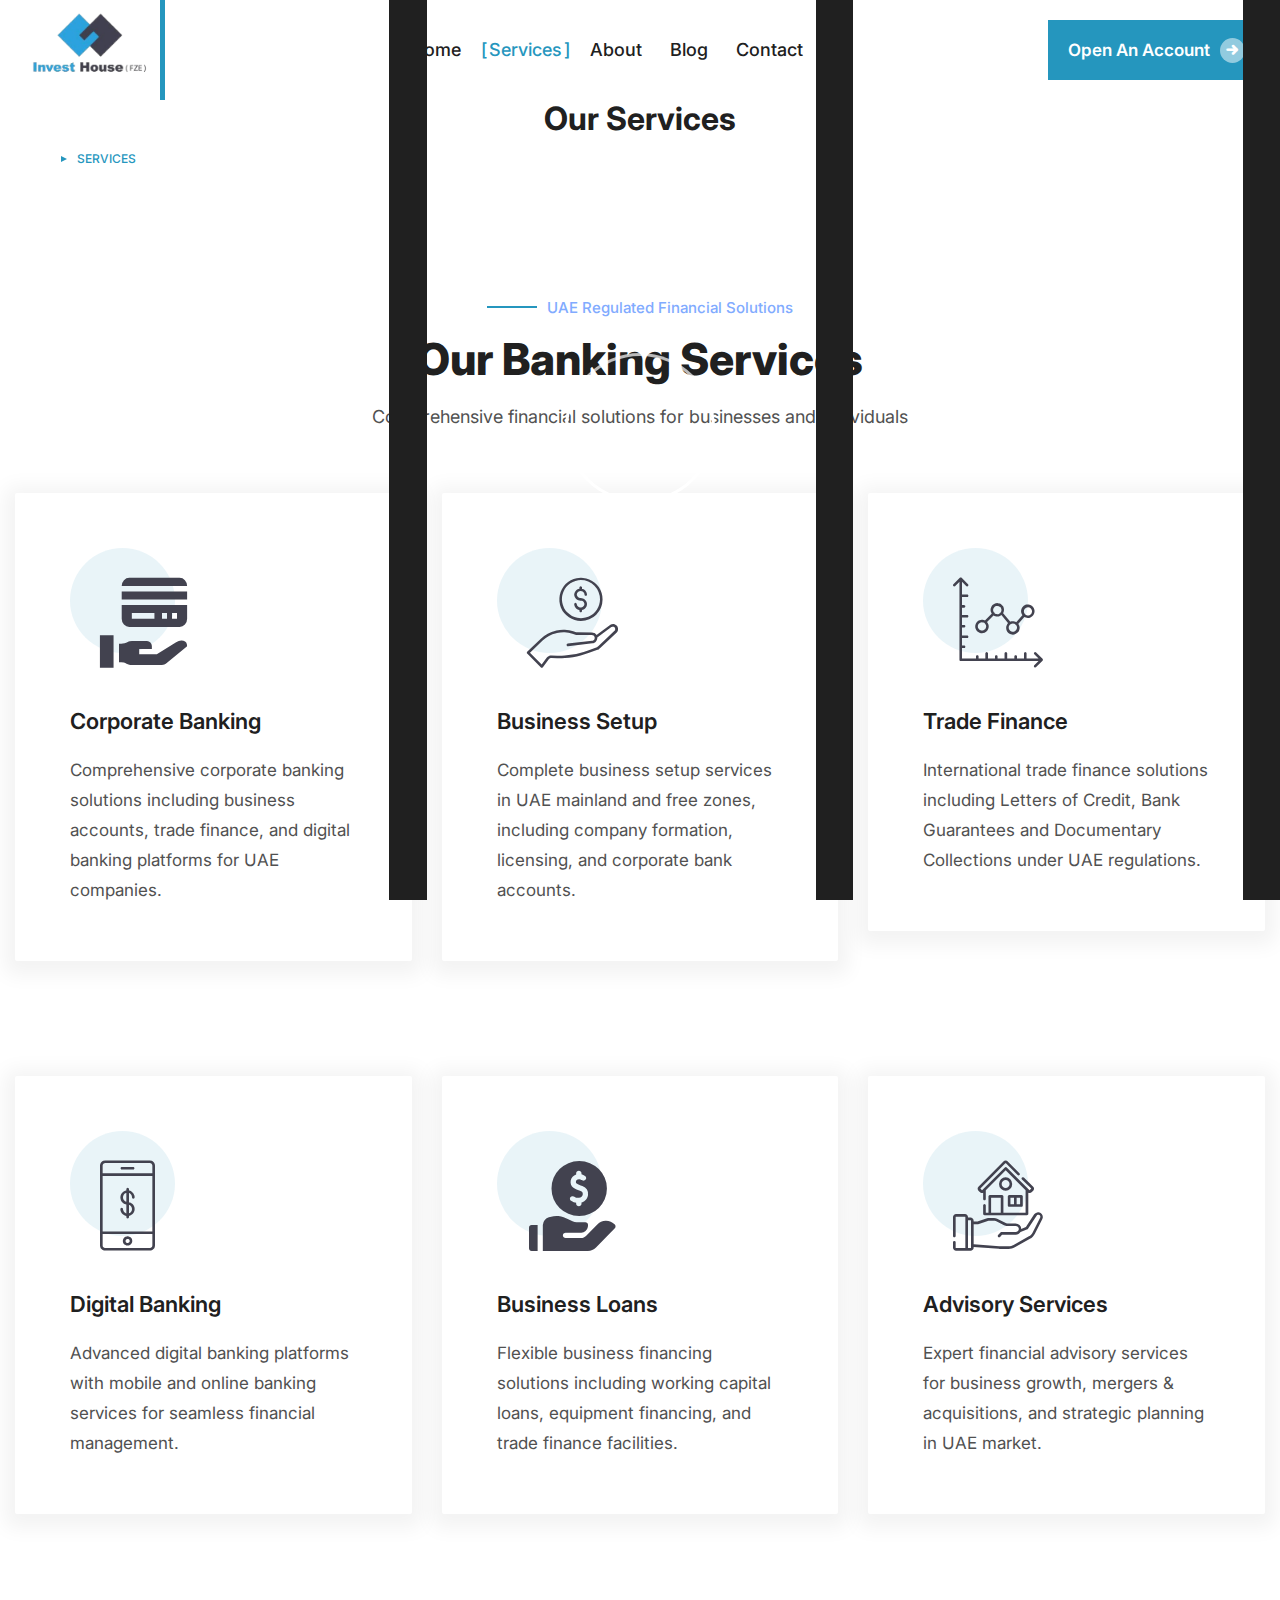
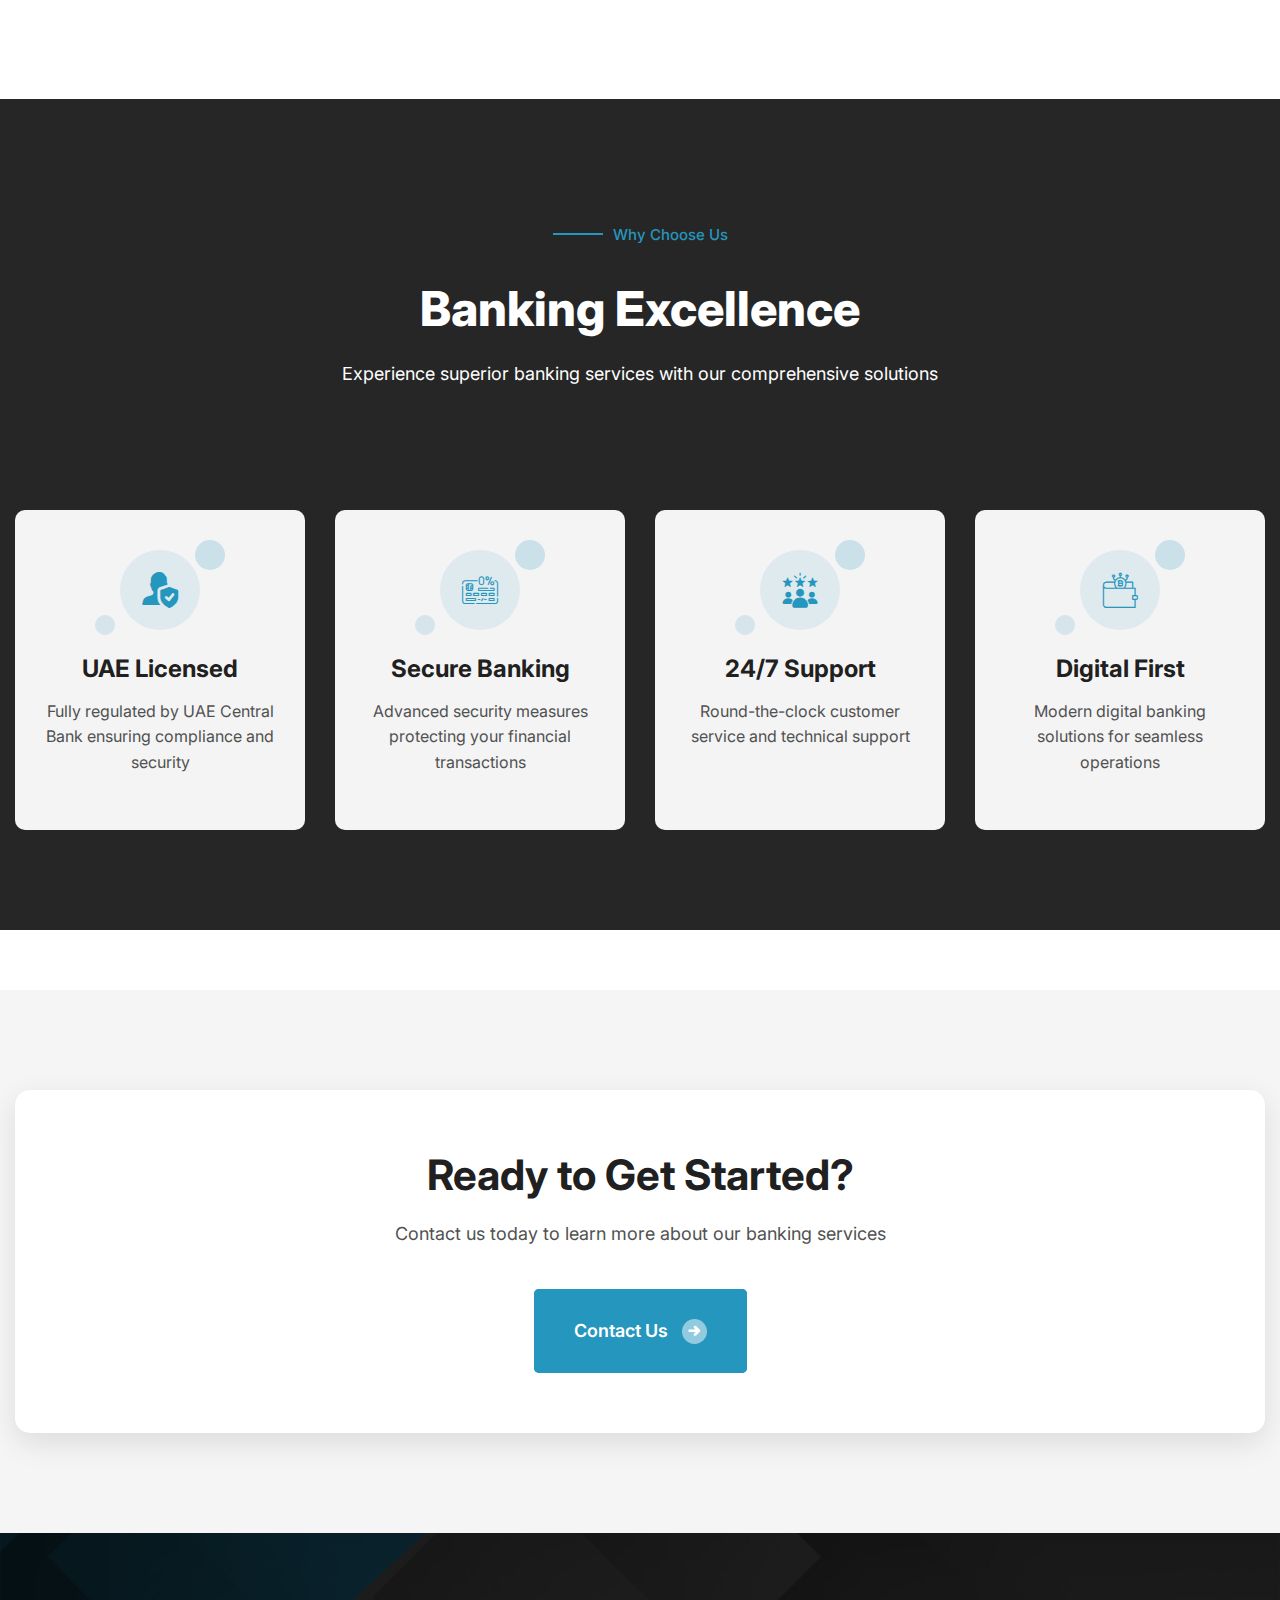
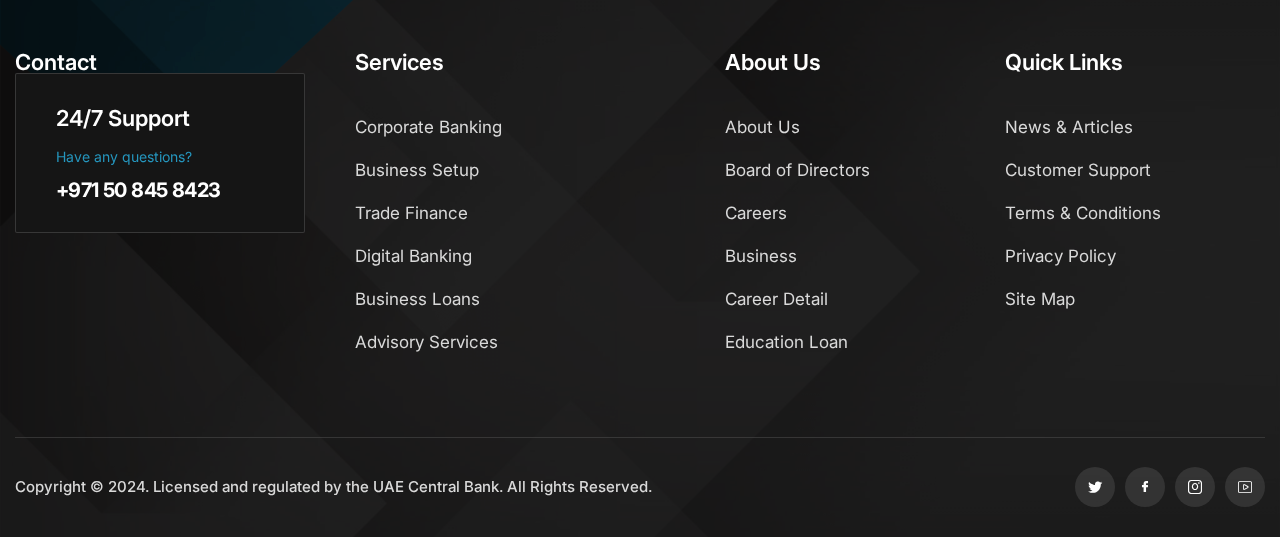
<file: services.html>
<!DOCTYPE html>
<html lang="en">
<head>
    <meta charset="UTF-8" />
    <meta name="viewport" content="width=device-width, initial-scale=1.0" />
    <title>Services ||  Banking Services</title>
    <!-- Favicons Icons -->
    <link rel="apple-touch-icon" sizes="180x180" href="assets/images/favicons/apple-touch-icon.png" />
    <link rel="icon" type="image/png" sizes="32x32" href="assets/images/favicons/favicon-32x32.png" />
    <link rel="icon" type="image/png" sizes="16x16" href="assets/images/favicons/favicon-16x16.png" />
    <link rel="manifest" href="assets/images/favicons/site.webmanifest" />
    <meta name="description" content="Investa Banking Services" />

    <!-- Fonts -->
    <link href="https://fonts.googleapis.com/css2?family=Inter:wght@300;400;500;600;700;800;900&display=swap" rel="stylesheet">

    <link rel="stylesheet" href="assets/vendors/animate/animate.min.css" />
    <link rel="stylesheet" href="assets/vendors/animate/custom-animate.css" />
    <link rel="stylesheet" href="assets/vendors/bootstrap/css/bootstrap.min.css" />
    <link rel="stylesheet" href="assets/vendors/fontawesome/css/all.min.css" />
    <link rel="stylesheet" href="assets/vendors/jarallax/jarallax.css" />
    <link rel="stylesheet" href="assets/vendors/jquery-magnific-popup/jquery.magnific-popup.css" />
    <link rel="stylesheet" href="assets/vendors/jquery-ui/jquery-ui.css" />
    <link rel="stylesheet" href="assets/vendors/nice-select/nice-select.css" />
    <link rel="stylesheet" href="assets/vendors/odometer/odometer.min.css" />
    <link rel="stylesheet" href="assets/vendors/owl-carousel/owl.carousel.min.css" />
    <link rel="stylesheet" href="assets/vendors/owl-carousel/owl.theme.default.min.css" />
    <link rel="stylesheet" href="assets/vendors/swiper/swiper.min.css" />
    <link rel="stylesheet" href="assets/vendors/thm-icons/style.css" />

    <!-- Module css -->
    <link rel="stylesheet" href="assets/css/module-css/01-header-section.css">
    <link rel="stylesheet" href="assets/css/module-css/02-banner-section.css">
    <link rel="stylesheet" href="assets/css/module-css/03-about-section.css">
    <link rel="stylesheet" href="assets/css/module-css/04-fact-counter-section.css">
    <link rel="stylesheet" href="assets/css/module-css/09-breadcrumb-section.css">
    <link rel="stylesheet" href="assets/css/module-css/07-footer-section.css">

    <!-- Template styles -->
    <link rel="stylesheet" href="assets/css/style.css">
    <link rel="stylesheet" href="assets/css/responsive.css">
</head>

<body>
    <!-- Preloader -->
    <div class="loader-wrap">
        <div class="preloader">
            <div id="handle-preloader" class="handle-preloader">
                <div class="layer layer-one">
                    <span class="overlay"></span>
                </div>
                <div class="layer layer-three">
                    <span class="overlay"></span>
                </div>
                <div class="layer layer-two">
                    <span class="overlay"></span>
                </div>
                <div class="animation-preloader">
                    <div class="spinner"></div>
                </div>
            </div>
        </div>
    </div>

    <div class="page-wrapper boxed_wrapper">
        <!-- Start Header -->
        <header class="main-header main-header-style1">
           

            <!--Start Main Menu Style1-->
            <nav class="main-menu main-menu-style1">
                <div class="main-menu__wrapper clearfix">
                    <div class="container">
                        <div class="main-menu__wrapper-inner">

                            <div class="main-menu-style1-left">
                                <div class="logo-box-style1" style="width: 150px;">
                                    <a href="index.html">
                                        <img src="assets/images/newlogo.png" alt="Awesome Logo" title="" />
                                    </a>
                                </div>
                            </div>

                            <div class="main-menu-style1-middle">
                                <div class="main-menu-box">
                                    <a href="#" class="mobile-nav__toggler">
                                        <i class="fa fa-bars"></i>
                                    </a>

                                    <ul class="main-menu__list one-page-scroll-menu">
                                        <li class="scrollToLink">
                                            <a href="index.html">Home</a>
                                        </li>
                                        <li class="scrollToLink">
                                            <a href="services.html">Services</a>
                                        </li>
                                        <li class="scrollToLink">
                                            <a href="about.html">About</a>
                                        </li>
                                        <li class="scrollToLink">
                                            <a href="#blog">Blog</a>
                                        </li>
                                        <li class="scrollToLink">
                                            <a href="contact.html">Contact</a>
                                        </li>
                                    </ul>

                                </div>
                            </div>

                            <div class="main-menu-style1-right">
                                <div class="header-btn-style1">
                                    <!-- <a class="btn-one btn-black" href="about.html">
                                        <span class="txt">
                                            Login
                                            <i class="icon-Vector"></i>
                                        </span>
                                    </a> -->
                                    <a class="btn-one" href="about.html">
                                        <span class="txt">
                                            Open an Account
                                            <i class="icon-Vector"></i>
                                        </span>
                                    </a>
                                </div>
                            </div>

                        </div>
                    </div>
                </div>
            </nav>
            <!--End Main Menu Style1-->
        </header>
        <!-- End Header -->

        <div class="stricky-header stricked-menu main-menu">
            <div class="sticky-header__content"></div>
            <!-- /.sticky-header__content -->
        </div>

        <!--Start breadcrumb area-->
        <section class="breadcrumb-area">
            <div class="container">
                <div class="row">
                    <div class="col-xl-12">
                        <div class="breadcrumb-content text-center">
                            <h2>Our Services</h2>
                            <div class="breadcrumb-menu">
                                <ul>
                                    <li><a href="index.html">Home</a></li>
                                    <li class="active">Services</li>
                                </ul>
                            </div>
                        </div>
                    </div>
                </div>
            </div>
        </section>
        <!--End breadcrumb area-->

        <!--Start Services Style2-->
        <section class="services-style2">
            <div class="container">
                <div class="sec-title text-center">
                    <div class="sub-title item-center">
                        <div class="border-line"></div>
                        <h4>UAE Regulated Financial Solutions</h4>
                    </div>
                    <h2>Our Banking Services</h2>
                    <p>Comprehensive financial solutions for businesses and individuals</p>
                </div>
                <div class="row">
                    <!--Single Services Style2-->
                    <div class="col-xl-4 col-lg-4">
                        <div class="single-services-style2">
                            <div class="single-services-style2__inner">
                                <div class="icon-box">
                                    <div class="round-box"></div>
                                    <span class="icon-corporate-services"></span>
                                </div>
                                <div class="text-box">
                                    <h3><a href="#">Corporate Banking</a></h3>
                                    <p>Comprehensive corporate banking solutions including business accounts, trade finance, and digital banking platforms for UAE companies.</p>
                                </div>
                                <div class="readmore-btn">
                                    <a href="#">Learn More <span class="icon-Vector"></span></a>
                                </div>
                            </div>
                        </div>
                    </div>

                    <!--Single Services Style2-->
                    <div class="col-xl-4 col-lg-4">
                        <div class="single-services-style2">
                            <div class="single-services-style2__inner">
                                <div class="icon-box">
                                    <div class="round-box"></div>
                                    <span class="icon-saving-accounts"></span>
                                </div>
                                <div class="text-box">
                                    <h3><a href="#">Business Setup</a></h3>
                                    <p>Complete business setup services in UAE mainland and free zones, including company formation, licensing, and corporate bank accounts.</p>
                                </div>
                                <div class="readmore-btn">
                                    <a href="#">Learn More <span class="icon-Vector"></span></a>
                                </div>
                            </div>
                        </div>
                    </div>

                    <!--Single Services Style2-->
                    <div class="col-xl-4 col-lg-4">
                        <div class="single-services-style2">
                            <div class="single-services-style2__inner">
                                <div class="icon-box">
                                    <div class="round-box"></div>
                                    <span class="icon-return-strategies"></span>
                                </div>
                                <div class="text-box">
                                    <h3><a href="#">Trade Finance</a></h3>
                                    <p>International trade finance solutions including Letters of Credit, Bank Guarantees and Documentary Collections under UAE regulations.</p>
                                </div>
                                <div class="readmore-btn">
                                    <a href="#">Learn More <span class="icon-Vector"></span></a>
                                </div>
                            </div>
                        </div>
                    </div>

                    <!--Single Services Style2-->
                    <div class="col-xl-4 col-lg-4">
                        <div class="single-services-style2">
                            <div class="single-services-style2__inner">
                                <div class="icon-box">
                                    <div class="round-box"></div>
                                    <span class="icon-mobile-banking"></span>
                                </div>
                                <div class="text-box">
                                    <h3><a href="#">Digital Banking</a></h3>
                                    <p>Advanced digital banking platforms with mobile and online banking services for seamless financial management.</p>
                                </div>
                                <div class="readmore-btn">
                                    <a href="#">Learn More <span class="icon-Vector"></span></a>
                                </div>
                            </div>
                        </div>
                    </div>

                    <!--Single Services Style2-->
                    <div class="col-xl-4 col-lg-4">
                        <div class="single-services-style2">
                            <div class="single-services-style2__inner">
                                <div class="icon-box">
                                    <div class="round-box"></div>
                                    <span class="icon-loan"></span>
                                </div>
                                <div class="text-box">
                                    <h3><a href="#">Business Loans</a></h3>
                                    <p>Flexible business financing solutions including working capital loans, equipment financing, and trade finance facilities.</p>
                                </div>
                                <div class="readmore-btn">
                                    <a href="#">Learn More <span class="icon-Vector"></span></a>
                                </div>
                            </div>
                        </div>
                    </div>

                    <!--Single Services Style2-->
                    <div class="col-xl-4 col-lg-4">
                        <div class="single-services-style2">
                            <div class="single-services-style2__inner">
                                <div class="icon-box">
                                    <div class="round-box"></div>
                                    <span class="icon-real-estate"></span>
                                </div>
                                <div class="text-box">
                                    <h3><a href="#">Advisory Services</a></h3>
                                    <p>Expert financial advisory services for business growth, mergers & acquisitions, and strategic planning in UAE market.</p>
                                </div>
                                <div class="readmore-btn">
                                    <a href="#">Learn More <span class="icon-Vector"></span></a>
                                </div>
                            </div>
                        </div>
                    </div>
                </div>
            </div>
        </section>
        <!--End Services Style2-->

        <!--Start Features Style2-->
        <section class="features-style2">
            <div class="features-style2-bg jarallax" data-jarallax data-speed="0.1" data-imgPosition="50% 50%" 
                style="background-image: url(assets/images/backgrounds/features-style2-bg.jpg);">
            </div>
            <div class="container">
                <div class="sec-title text-center" style="margin-bottom: 60px;">
                    <div class="sub-title item-center">
                        <div class="border-line"></div>
                        <h4 style="color: #2596be;">Why Choose Us</h4>
                    </div>
                    <h2 style="font-size: 48px; margin: 20px 0;">Banking Excellence</h2>
                    <p style="font-size: 18px; max-width: 600px; margin: 0 auto;">Experience superior banking services with our comprehensive solutions</p>
                </div>
                <div class="row justify-content-center">
                    <!--Start Single Features Style2-->
                    <div class="col-xl-3 col-lg-6 col-md-6">
                        <div class="single-features-style2" style="margin-bottom: 30px;">
                            <div class="single-features-style2__inner text-center" style="padding: 40px 30px; background: rgba(255, 255, 255, 0.95); border-radius: 10px; transition: all 0.3s ease; height: 100%; min-height: 320px;">
                                <div class="icon" style="margin-bottom: 25px; position: relative;">
                                    <div style="width: 80px; height: 80px; background: rgba(37, 150, 190, 0.1); border-radius: 50%; display: flex; align-items: center; justify-content: center; margin: 0 auto;">
                                        <i class="icon-verification" style="font-size: 36px; color: #2596be;"></i>
                                    </div>
                                    <div style="position: absolute; top: -10px; right: 50px; width: 30px; height: 30px; background: rgba(37, 150, 190, 0.2); border-radius: 50%;"></div>
                                    <div style="position: absolute; bottom: -5px; left: 50px; width: 20px; height: 20px; background: rgba(37, 150, 190, 0.15); border-radius: 50%;"></div>
                                </div>
                                <div class="text">
                                    <h3 style="font-size: 24px; margin-bottom: 15px;">UAE Licensed</h3>
                                    <p style="font-size: 16px; line-height: 1.6;">Fully regulated by UAE Central Bank ensuring compliance and security</p>
                                </div>
                            </div>
                        </div>
                    </div>
                    <!--End Single Features Style2-->

                    <!--Start Single Features Style2-->
                    <div class="col-xl-3 col-lg-6 col-md-6">
                        <div class="single-features-style2" style="margin-bottom: 30px;">
                            <div class="single-features-style2__inner text-center" style="padding: 40px 30px; background: rgba(255, 255, 255, 0.95); border-radius: 10px; transition: all 0.3s ease; height: 100%; min-height: 320px;">
                                <div class="icon" style="margin-bottom: 25px; position: relative;">
                                    <div style="width: 80px; height: 80px; background: rgba(37, 150, 190, 0.1); border-radius: 50%; display: flex; align-items: center; justify-content: center; margin: 0 auto;">
                                        <span class="icon-credit-card" style="font-size: 36px; color: #2596be;"></span>
                                    </div>
                                    <div style="position: absolute; top: -10px; right: 50px; width: 30px; height: 30px; background: rgba(37, 150, 190, 0.2); border-radius: 50%;"></div>
                                    <div style="position: absolute; bottom: -5px; left: 50px; width: 20px; height: 20px; background: rgba(37, 150, 190, 0.15); border-radius: 50%;"></div>
                                </div>
                                <div class="text">
                                    <h3 style="font-size: 24px; margin-bottom: 15px;">Secure Banking</h3>
                                    <p style="font-size: 16px; line-height: 1.6;">Advanced security measures protecting your financial transactions</p>
                                </div>
                            </div>
                        </div>
                    </div>
                    <!--End Single Features Style2-->

                    <!--Start Single Features Style2-->
                    <div class="col-xl-3 col-lg-6 col-md-6">
                        <div class="single-features-style2" style="margin-bottom: 30px;">
                            <div class="single-features-style2__inner text-center" style="padding: 40px 30px; background: rgba(255, 255, 255, 0.95); border-radius: 10px; transition: all 0.3s ease; height: 100%; min-height: 320px;">
                                <div class="icon" style="margin-bottom: 25px; position: relative;">
                                    <div style="width: 80px; height: 80px; background: rgba(37, 150, 190, 0.1); border-radius: 50%; display: flex; align-items: center; justify-content: center; margin: 0 auto;">
                                        <i class="icon-costumer" style="font-size: 36px; color: #2596be;"></i>
                                    </div>
                                    <div style="position: absolute; top: -10px; right: 50px; width: 30px; height: 30px; background: rgba(37, 150, 190, 0.2); border-radius: 50%;"></div>
                                    <div style="position: absolute; bottom: -5px; left: 50px; width: 20px; height: 20px; background: rgba(37, 150, 190, 0.15); border-radius: 50%;"></div>
                                </div>
                                <div class="text">
                                    <h3 style="font-size: 24px; margin-bottom: 15px;">24/7 Support</h3>
                                    <p style="font-size: 16px; line-height: 1.6;">Round-the-clock customer service and technical support</p>
                                </div>
                            </div>
                        </div>
                    </div>
                    <!--End Single Features Style2-->

                    <!--Start Single Features Style2-->
                    <div class="col-xl-3 col-lg-6 col-md-6">
                        <div class="single-features-style2" style="margin-bottom: 30px;">
                            <div class="single-features-style2__inner text-center" style="padding: 40px 30px; background: rgba(255, 255, 255, 0.95); border-radius: 10px; transition: all 0.3s ease; height: 100%; min-height: 320px;">
                                <div class="icon" style="margin-bottom: 25px; position: relative;">
                                    <div style="width: 80px; height: 80px; background: rgba(37, 150, 190, 0.1); border-radius: 50%; display: flex; align-items: center; justify-content: center; margin: 0 auto;">
                                        <i class="icon-digital-accounts" style="font-size: 36px; color: #2596be;"></i>
                                    </div>
                                    <div style="position: absolute; top: -10px; right: 50px; width: 30px; height: 30px; background: rgba(37, 150, 190, 0.2); border-radius: 50%;"></div>
                                    <div style="position: absolute; bottom: -5px; left: 50px; width: 20px; height: 20px; background: rgba(37, 150, 190, 0.15); border-radius: 50%;"></div>
                                </div>
                                <div class="text">
                                    <h3 style="font-size: 24px; margin-bottom: 15px;">Digital First</h3>
                                    <p style="font-size: 16px; line-height: 1.6;">Modern digital banking solutions for seamless operations</p>
                                </div>
                            </div>
                        </div>
                    </div>
                    <!--End Single Features Style2-->
                </div>
            </div>
        </section>
        <!--End Features Style2-->

        <!--Start CTA Section-->
        <section class="cta-one" style="padding: 100px 0; background-color: #f5f5f5; margin-top: 60px;">
            <div class="container">
                <div class="row">
                    <div class="col-xl-12">
                        <div class="cta-one__wrap" style="background: #ffffff; padding: 60px; border-radius: 15px; box-shadow: 0 10px 30px rgba(0,0,0,0.1);">
                            <div class="title text-center" style="max-width: 800px; margin: 0 auto 40px;">
                                <h2 style="font-size: 42px; margin-bottom: 20px; color: #202020;">Ready to Get Started?</h2>
                                <p style="font-size: 18px; line-height: 1.6; color: #515151;">Contact us today to learn more about our banking services</p>
                            </div>
                            <div class="btn-box text-center">
                                <a class="btn-one" href="#contact" style="padding: 15px 40px; font-size: 18px; border-radius: 5px; display: inline-block; background: #2596be; color: #ffffff; text-decoration: none; transition: all 0.3s ease;">
                                    <span class="txt">
                                        Contact Us
                                        <i class="icon-Vector" style="margin-left: 10px;"></i>
                                    </span>
                                </a>
                            </div>
                        </div>
                    </div>
                </div>
            </div>
        </section>
        <!--End CTA Section-->

        <!--Start footer area -->
        <footer class="footer-area">
            <div class="shape-top float-bob-x"></div>
            <div class="shape-bottom wow slideInRight" data-wow-delay="100ms" data-wow-duration="3000ms"></div>
            <div class="footer-area-bg" style="background-image: url(assets/images/shapes/footer-area-bg.png);"></div>
      

            <!--Start Footer Main-->
            <div class="footer-main">
                <div class="container">
                    <div class="row">
                        <!--Start single footer widget-->
                        <div class="col-xl-3 col-lg-6 col-md-6 single-widget">
                            <div class="single-footer-widget">
                                <div class="title">
                                    <h3>Contact</h3>
                                </div>
                                <div class="footer-widget-contact-info">
                                    <h3>24/7 Support</h3>
                                    <div class="phone-number">
                                        <p>Have any questions?</p>
                                        <a href="tel:+97150845842">+971 50 845 8423</a>
                                    </div>
                                </div>
                            </div>
                        </div>
                        <!--End single footer widget-->

                        <!--Start single footer widget-->
                        <div class="col-xl-3 col-lg-6 col-md-6 single-widget">
                            <div class="single-footer-widget single-footer-widget--link-box margin-left">
                                <div class="title">
                                    <h3>Services</h3>
                                </div>
                                <div class="footer-widget-links">
                                    <ul>
                                        <li><a href="#">Corporate Banking</a></li>
                                        <li><a href="#">Business Setup</a></li>
                                        <li><a href="#">Trade Finance</a></li>
                                        <li><a href="#">Digital Banking</a></li>
                                        <li><a href="#">Business Loans</a></li>
                                        <li><a href="#">Advisory Services</a></li>
                                    </ul>
                                </div>
                            </div>
                        </div>
                        <!--End single footer widget-->

                        <!--Start single footer widget-->
                        <div class="col-xl-3 col-lg-6 col-md-6 single-widget">
                            <div class="single-footer-widget single-footer-widget--link-box margin-left-minus2">
                                <div class="title">
                                    <h3>About Us</h3>
                                </div>
                                <div class="footer-widget-links">
                                    <ul>
                                        <li><a href="about.html">About Us</a></li>
                                        <li><a href="about.html">Board of Directors</a></li>
                                        <li><a href="about.html">Careers</a></li>
                                        <li><a href="about.html">Business</a></li>
                                        <li><a href="about.html">Career Detail</a></li>
                                        <li><a href="apply-loan.html">Education Loan</a></li>
                                    </ul>
                                </div>
                            </div>
                        </div>
                        <!--End single footer widget-->

                        <!--Start single footer widget-->
                        <div class="col-xl-3 col-lg-6 col-md-6 single-widget">
                            <div class="single-footer-widget single-footer-widget--link-box margin-left-minus3">
                                <div class="title">
                                    <h3>Quick Links</h3>
                                </div>
                                <div class="footer-widget-links">
                                    <ul>
                                        <li><a href="#">News & Articles</a></li>
                                        <li><a href="#">Customer Support</a></li>
                                        <li><a href="#">Terms & Conditions</a></li>
                                        <li><a href="#">Privacy Policy</a></li>
                                        <li><a href="#">Site Map</a></li>
                                    </ul>
                                </div>
                            </div>
                        </div>
                        <!--End single footer widget-->
                    </div>
                </div>
            </div>
            <!--End Footer Main-->

            <!--Start Footer Bottom-->
            <div class="footer-bottom">
                <div class="container">
                    <div class="bottom-inner">
                        <div class="copyright-text">
                            <p>
                                Copyright &copy; 2024. Licensed and regulated by the UAE Central Bank.
                                All Rights Reserved.
                            </p>
                        </div>
                        
                        <div class="footer-social-link">
                            <ul class="clearfix">
                                <li>
                                    <a href="#">
                                        <i class="icon-twitter"></i>
                                    </a>
                                </li>
                                <li>
                                    <a href="#">
                                        <i class="icon-facebook"></i>
                                    </a>
                                </li>
                                <li>
                                    <a href="#">
                                        <i class="icon-instagram"></i>
                                    </a>
                                </li>
                                <li>
                                    <a href="#">
                                        <i class="icon-youtube"></i>
                                    </a>
                                </li>
                            </ul>
                        </div>
                        
                    </div>
                </div>
            </div>
            <!--End Footer Bottom-->
        </footer>
        <!--End footer area-->

    </div>
    <!-- /.page-wrapper -->

    <div class="mobile-nav__wrapper">
        <div class="mobile-nav__overlay mobile-nav__toggler"></div>
        <div class="mobile-nav__content">
            <span class="mobile-nav__close mobile-nav__toggler">
                <i class="fa fa-times-circle"></i>
            </span>
            <div class="logo-box">
                <!-- <a href="index.html" aria-label="logo image">
                    <img src="assets/images/resources/mobile-nav-logo.png" alt="" />
                </a> -->
            </div>
            <div class="mobile-nav-search-box">
                <form class="search-form" action="#">
                    <input placeholder="Keyword" type="text" />
                    <button type="submit">
                        <i class="fa fa-search"></i>
                    </button>
                </form>
            </div>
            <div class="mobile-nav__container"></div>
            <ul class="mobile-nav__contact list-unstyled">
                <li>
                    <i class="fa fa-envelope"></i>
                    <a href="mailto:info@investhouse.me">info@investhouse.me</a>
                </li>
                <li>
                    <i class="fa fa-phone-alt"></i>
                    <a href="tel:+97150845842">+971 50 845 8423</a>
                </li>
            </ul>
            <div class="mobile-nav__social">
                <a href="#"><i class="fab fa-twitter"></i></a>
                <a href="#"><i class="fab fa-facebook-f"></i></a>
                <a href="#"><i class="fab fa-instagram"></i></a>
                <a href="#"><i class="fab fa-youtube"></i></a>
            </div>
        </div>
    </div>

    <!-- Back to top -->
    <a href="#" data-target="html" class="scroll-to-target scroll-to-top"><i class="fa fa-angle-up"></i></a>

    <script src="assets/vendors/jquery/jquery-3.6.0.min.js"></script>
    <script src="assets/vendors/bootstrap/js/bootstrap.bundle.min.js"></script>
    <script src="assets/vendors/jarallax/jarallax.min.js"></script>
    <script src="assets/vendors/jquery-ajaxchimp/jquery.ajaxchimp.min.js"></script>
    <script src="assets/vendors/jquery-appear/jquery.appear.min.js"></script>
    <script src="assets/vendors/jquery-circle-progress/jquery.circle-progress.min.js"></script>
    <script src="assets/vendors/jquery-magnific-popup/jquery.magnific-popup.min.js"></script>
    <script src="assets/vendors/jquery-validate/jquery.validate.min.js"></script>
    <script src="assets/vendors/nice-select/jquery.nice-select.min.js"></script>
    <script src="assets/vendors/odometer/odometer.min.js"></script>
    <script src="assets/vendors/owl-carousel/owl.carousel.min.js"></script>
    <script src="assets/vendors/swiper/swiper.min.js"></script>
    <script src="assets/vendors/wow/wow.js"></script>
    <script src="assets/vendors/bxslider/jquery.bxslider.min.js"></script>
    <script src="assets/vendors/circleType/jquery.circleType.js"></script>
    <script src="assets/vendors/circleType/jquery.lettering.min.js"></script>
    <script src="assets/vendors/isotope/isotope.js"></script>
    <script src="assets/vendors/jquery-migrate/jquery-migrate.min.js"></script>
    <script src="assets/vendors/jquery-ui/jquery-ui.js"></script>
    <script src="assets/vendors/vegas/vegas.min.js"></script>
    <script src="assets/vendors/wnumb/wNumb.min.js"></script>
    <script src="assets/vendors/extra-scripts/jquery.paroller.min.js"></script>
    <script src="assets/vendors/language-switcher/jquery.polyglot.language.switcher.js"></script>
    <script src="assets/vendors/extra-scripts/jquery-sidebar-content.js"></script>
    <script src="assets/vendors/fancybox/jquery.fancybox.js"></script>
    <script src="assets/vendors/aos/aos.js"></script>
    <script src="assets/vendors/extra-scripts/TweenMax.min.js"></script>
    <script src="assets/vendors/extra-scripts/tilt.jquery.js"></script>
    <script src="assets/vendors/slick/slick.js"></script>
    <script src="assets/js/custom.js"></script>
</body>
</html>
</file>
<file: assets/vendors/nice-select/nice-select.css>
.nice-select {
  -webkit-tap-highlight-color: transparent;
  background-color: #fff;
  border-radius: 5px;
  border: solid 1px #e8e8e8;
  box-sizing: border-box;
  clear: both;
  cursor: pointer;
  display: block;
  float: left;
  font-family: inherit;
  font-size: 14px;
  font-weight: normal;
  height: 42px;
  line-height: 40px;
  outline: none;
  padding-left: 18px;
  padding-right: 30px;
  position: relative;
  text-align: left !important;
  -webkit-transition: all 0.2s ease-in-out;
  transition: all 0.2s ease-in-out;
  -webkit-user-select: none;
  -moz-user-select: none;
  -ms-user-select: none;
  user-select: none;
  white-space: nowrap;
  width: auto;
}



.nice-select:hover {
  border-color: #dbdbdb;
}

.nice-select:active,
.nice-select.open,
.nice-select:focus {
  border-color: #999;
}

.nice-select:after {
  border-bottom: 2px solid #999;
  border-right: 2px solid #999;
  content: '';
  display: block;
  height: 5px;
  margin-top: -4px;
  pointer-events: none;
  position: absolute;
  right: 12px;
  top: 50%;
  -webkit-transform-origin: 66% 66%;
  -ms-transform-origin: 66% 66%;
  transform-origin: 66% 66%;
  -webkit-transform: rotate(45deg);
  -ms-transform: rotate(45deg);
  transform: rotate(45deg);
  -webkit-transition: all 0.15s ease-in-out;
  transition: all 0.15s ease-in-out;
  width: 5px;
}

.nice-select.open:after {
  -webkit-transform: rotate(-135deg);
  -ms-transform: rotate(-135deg);
  transform: rotate(-135deg);
}

.nice-select.open .list {
  opacity: 1;
  pointer-events: auto;
  -webkit-transform: scale(1) translateY(0);
  -ms-transform: scale(1) translateY(0);
  transform: scale(1) translateY(0);
}

.nice-select.disabled {
  border-color: #ededed;
  color: #999;
  pointer-events: none;
}

.nice-select.disabled:after {
  border-color: #cccccc;
}

.nice-select.wide {
  width: 100%;
}

.nice-select.wide .list {
  left: 0 !important;
  right: 0 !important;
}

.nice-select.right {
  float: right;
}

.nice-select.right .list {
  left: auto;
  right: 0;
}

.nice-select.small {
  font-size: 12px;
  height: 36px;
  line-height: 34px;
}

.nice-select.small:after {
  height: 4px;
  width: 4px;
}


.nice-select.small .option {
  line-height: 34px;
  min-height: 34px;
}

.nice-select .list {
  background-color: #ffffff;
  border-radius: 5px;
  box-shadow: 0 0 0 1px rgba(68, 68, 68, 0.11);
  box-sizing: border-box;
  margin-top: 4px;
  opacity: 0;
  overflow: hidden;
  padding: 0;
  pointer-events: none;
  position: absolute;
  top: 100%;
  left: 0;
  -webkit-transform-origin: 50% 0;
  -ms-transform-origin: 50% 0;
  transform-origin: 50% 0;
  -webkit-transform: scale(0.75) translateY(-21px);
  -ms-transform: scale(0.75) translateY(-21px);
  transform: scale(0.75) translateY(-21px);
  -webkit-transition: all 0.2s cubic-bezier(0.5, 0, 0, 1.25), opacity 0.15s ease-out;
  transition: all 0.2s cubic-bezier(0.5, 0, 0, 1.25), opacity 0.15s ease-out;
  z-index: 9;
}

.nice-select .list:hover .option:not(:hover) {
  background-color: transparent !important;
}

.nice-select .option {
  cursor: pointer;
  font-weight: 400;
  line-height: 40px;
  list-style: none;
  min-height: 40px;
  outline: none;
  padding-left: 18px;
  padding-right: 29px;
  text-align: left;
  width: 100%;
  -webkit-transition: all 0.2s;
  transition: all 0.2s;
}

.nice-select .option:hover,
.nice-select .option.focus,
.nice-select .option.selected.focus {
  color: var(--thm-base);
  background-color: #f6f6f6;
}

.nice-select .option.selected {
  font-weight: 700;
}

.nice-select .option.disabled {
  background-color: transparent;
  color: #999;
  cursor: default;
}

.no-csspointerevents .nice-select .list {
  display: none;
}

.no-csspointerevents .nice-select.open .list {
  display: block;
}
</file>
<file: assets/vendors/thm-icons/style.css>
@font-face {
  font-family: 'icomoon';
  src: url('fonts/icomoon.eot?orkqwr');
  src: url('fonts/icomoon.eot?orkqwr#iefix') format('embedded-opentype'),
    url('fonts/icomoon.ttf?orkqwr') format('truetype'),
    url('fonts/icomoon.woff?orkqwr') format('woff'),
    url('fonts/icomoon.svg?orkqwr#icomoon') format('svg');
  font-weight: normal;
  font-style: normal;
  font-display: block;
}

[class^="icon-"],
[class*=" icon-"] {
  /* use !important to prevent issues with browser extensions that change fonts */
  font-family: 'icomoon' !important;
  speak: never;
  font-style: normal;
  font-weight: normal;
  font-variant: normal;
  text-transform: none;
  line-height: 1;

  /* Better Font Rendering =========== */
  -webkit-font-smoothing: antialiased;
  -moz-osx-font-smoothing: grayscale;
}









.icon-badge:before {
  content: "\e923";
}

.icon-pie-chart:before {
  content: "\e925";
}

.icon-money:before {
  content: "\e952";
}

.icon-sign-up:before {
  content: "\e955";
}

.icon-notification:before {
  content: "\e95b";
}

.icon-credit-card:before {
  content: "\e95c";
}

.icon-magnifying-glass:before {
  content: "\e972";
}

.icon-real-estate:before {
  content: "\e900";
}

.icon-mortarboard:before {
  content: "\e901";
}

.icon-signing:before {
  content: "\e902";
}

.icon-time:before {
  content: "\e903";
}

.icon-comment:before {
  content: "\e904";
}

.icon-chat-box:before {
  content: "\e905";
}

.icon-apple-logo:before {
  content: "\e906";
}

.icon-playstore:before {
  content: "\e907";
}

.icon-email:before {
  content: "\e908";
}

.icon-pin:before {
  content: "\e909";
}

.icon-next:before {
  content: "\e90a";
}

.icon-twitter:before {
  content: "\e90b";
}

.icon-facebook:before {
  content: "\e90c";
}

.icon-instagram:before {
  content: "\e90d";
}

.icon-youtube:before {
  content: "\e90e";
}

.icon-costumer:before {
  content: "\e90f";
}

.icon-rating:before {
  content: "\e910";
}

.icon-award:before {
  content: "\e911";
}

.icon-reward:before {
  content: "\e912";
}

.icon-share:before {
  content: "\e913";
}

.icon-checked:before {
  content: "\e914";
}

.icon-draw-check-mark:before {
  content: "\e915";
}

.icon-check:before {
  content: "\e916";
}

.icon-account:before {
  content: "\e917";
}

.icon-date:before {
  content: "\e918";
}

.icon-user:before {
  content: "\e919";
}

.icon-calendar:before {
  content: "\e91a";
}

.icon-reply:before {
  content: "\e91b";
}

.icon-minus:before {
  content: "\e91c";
}

.icon-plus:before {
  content: "\e91d";
}

.icon-menu:before {
  content: "\e91e";
}

.icon-close:before {
  content: "\e91f";
}

.icon-active-banking-accounts:before {
  content: "\e920";
}

.icon-arrow-right:before {
  content: "\e921";
}

.icon-arrow-shape:before {
  content: "\e922";
}

.icon-bank-1:before {
  content: "\e924";
}

.icon-business-accounts:before {
  content: "\e926";
}

.icon-businesses:before {
  content: "\e927";
}

.icon-calc:before {
  content: "\e928";
}

.icon-car:before {
  content: "\e929";
}

.icon-card .path1:before {
  content: "\e92a";
  color: rgb(231, 239, 255);
}

.icon-card .path2:before {
  content: "\e92b";
  margin-left: -1em;
  color: rgb(50, 63, 212);
}

.icon-card .path3:before {
  content: "\e92c";
  margin-left: -1em;
  color: rgb(50, 63, 212);
}

.icon-card .path4:before {
  content: "\e92d";
  margin-left: -1em;
  color: rgb(170, 170, 170);
}

.icon-card .path5:before {
  content: "\e92e";
  margin-left: -1em;
  color: rgb(50, 63, 212);
}

.icon-card .path6:before {
  content: "\e92f";
  margin-left: -1em;
  color: rgb(255, 122, 0);
}

.icon-card .path7:before {
  content: "\e930";
  margin-left: -1em;
  color: rgb(78, 106, 255);
}

.icon-card .path8:before {
  content: "\e931";
  margin-left: -1em;
  color: rgb(143, 162, 255);
}

.icon-card .path9:before {
  content: "\e932";
  margin-left: -1em;
  color: rgb(255, 122, 0);
}

.icon-card .path10:before {
  content: "\e933";
  margin-left: -1em;
  color: rgb(255, 255, 255);
}

.icon-card .path11:before {
  content: "\e934";
  margin-left: -1em;
  color: rgb(255, 161, 0);
}

.icon-card .path12:before {
  content: "\e935";
  margin-left: -1em;
  color: rgb(255, 255, 255);
}

.icon-card .path13:before {
  content: "\e936";
  margin-left: -1em;
  color: rgb(255, 255, 255);
}

.icon-card .path14:before {
  content: "\e937";
  margin-left: -1em;
  color: rgb(255, 255, 255);
}

.icon-card .path15:before {
  content: "\e938";
  margin-left: -1em;
  color: rgb(255, 255, 255);
}

.icon-card .path16:before {
  content: "\e939";
  margin-left: -1em;
  color: rgb(255, 255, 255);
}

.icon-card .path17:before {
  content: "\e93a";
  margin-left: -1em;
  color: rgb(78, 106, 255);
}

.icon-card .path18:before {
  content: "\e93b";
  margin-left: -1em;
  color: rgb(78, 106, 255);
}

.icon-card .path19:before {
  content: "\e93c";
  margin-left: -1em;
  color: rgb(143, 162, 255);
}

.icon-cards-1:before {
  content: "\e93d";
}

.icon-check1:before {
  content: "\e93e";
}

.icon-checked1:before {
  content: "\e93f";
}

.icon-clock .path1:before {
  content: "\e940";
  color: rgb(60, 89, 112);
}

.icon-clock .path2:before {
  content: "\e941";
  margin-left: -1.103515625em;
  color: rgb(60, 89, 112);
}

.icon-clock .path3:before {
  content: "\e942";
  margin-left: -1.103515625em;
  color: rgb(74, 110, 138);
}

.icon-clock .path4:before {
  content: "\e943";
  margin-left: -1.103515625em;
  color: rgb(221, 99, 110);
}

.icon-clock .path5:before {
  content: "\e944";
  margin-left: -1.103515625em;
  color: rgb(230, 255, 255);
}

.icon-clock .path6:before {
  content: "\e945";
  margin-left: -1.103515625em;
  color: rgb(54, 94, 125);
}

.icon-clock .path7:before {
  content: "\e946";
  margin-left: -1.103515625em;
  color: rgb(74, 110, 138);
}

.icon-clock .path8:before {
  content: "\e947";
  margin-left: -1.103515625em;
  color: rgb(74, 110, 138);
}

.icon-clock .path9:before {
  content: "\e948";
  margin-left: -1.103515625em;
  color: rgb(255, 255, 255);
}

.icon-clock .path10:before {
  content: "\e949";
  margin-left: -1.103515625em;
  color: rgb(54, 94, 125);
}

.icon-clock .path11:before {
  content: "\e94a";
  margin-left: -1.103515625em;
  color: rgb(54, 94, 125);
}

.icon-clock .path12:before {
  content: "\e94b";
  margin-left: -1.103515625em;
  color: rgb(54, 94, 125);
}

.icon-clock .path13:before {
  content: "\e94c";
  margin-left: -1.103515625em;
  color: rgb(54, 94, 125);
}

.icon-clock .path14:before {
  content: "\e94d";
  margin-left: -1.103515625em;
  color: rgb(54, 94, 125);
}

.icon-clock .path15:before {
  content: "\e94e";
  margin-left: -1.103515625em;
  color: rgb(54, 94, 125);
}

.icon-complain:before {
  content: "\e94f";
}

.icon-consult:before {
  content: "\e950";
}

.icon-corporate-services:before {
  content: "\e951";
}

.icon-current-accounts:before {
  content: "\e953";
}

.icon-digital-accounts:before {
  content: "\e954";
}

.icon-download:before {
  content: "\e956";
}

.icon-education:before {
  content: "\e957";
}

.icon-gold-savings-accounts:before {
  content: "\e958";
}

.icon-home:before {
  content: "\e959";
}

.icon-icon-instagram-1:before {
  content: "\e95a";
}

.icon-investment-1:before {
  content: "\e95d";
}

.icon-loan:before {
  content: "\e95e";
}

.icon-loan-2:before {
  content: "\e95f";
}

.icon-location-1 .path1:before {
  content: "\e960";
  color: rgb(255, 89, 89);
}

.icon-location-1 .path2:before {
  content: "\e961";
  margin-left: -0.6875em;
  color: rgb(255, 255, 255);
}

.icon-location-1 .path3:before {
  content: "\e962";
  margin-left: -0.6875em;
  color: rgb(179, 179, 179);
}

.icon-location-1 .path4:before {
  content: "\e963";
  margin-left: -0.6875em;
  color: rgb(179, 179, 179);
}

.icon-mobile-banking:before {
  content: "\e964";
}

.icon-mobile-banking-2:before {
  content: "\e965";
}

.icon-necessities:before {
  content: "\e966";
}

.icon-next1:before {
  content: "\e967";
}

.icon-next2:before {
  content: "\e968";
}

.icon-online-shoppings:before {
  content: "\e969";
}

.icon-phone:before {
  content: "\e96a";
}

.icon-pie-chart-1:before {
  content: "\e96b";
}

.icon-quote-1:before {
  content: "\e96c";
}

.icon-quote-2:before {
  content: "\e96d";
}

.icon-refund-1:before {
  content: "\e96e";
}

.icon-return-strategies:before {
  content: "\e96f";
}

.icon-Invest House-logo-1:before {
  content: "\e970";
}

.icon-saving-accounts:before {
  content: "\e971";
}

.icon-star:before {
  content: "\e973";
}

.icon-start-using-account:before {
  content: "\e974";
}

.icon-tax-savings-accounts:before {
  content: "\e975";
}

.icon-twitter1:before {
  content: "\e976";
}

.icon-Vector:before {
  content: "\e977";
}

.icon-verification:before {
  content: "\e978";
}

.icon-youtube1:before {
  content: "\e979";
}
</file>
<file: assets/vendors/language-switcher/polyglot-language-switcher.css>
@charset "utf-8";


.language-switcher-style2 {
    position: relative;
    display: block;
    width: 80px;
    height: 40px;
    padding-left: 25px;
    border-bottom: 1px solid rgba(255, 255, 255, 0.1);
}

.language-switcher-style2 .icon {
    position: absolute;
    top: 0;
    left: 0;
}


.language-switcher {
    position: relative;
    display: block;
    padding: 0px 0px;
}

#polyglotLanguageSwitcher {}



#polyglotLanguageSwitcher,
#polyglotLanguageSwitcher * {
    margin: 0;
    padding: 0px 0px 0px;
    outline: none;
}

#polyglotLanguageSwitcher ul {
    list-style: none;
}

#polyglotLanguageSwitcher {
    color: #fff;
    line-height: normal;
    position: relative;
}

#polyglotLanguageSwitcher form {
    display: none;
}

/* ---------------------------------------------------------------------- */
/* JS-created Code
/* ---------------------------------------------------------------------- */
#polyglotLanguageSwitcher a {
    text-decoration: none;
    display: block;
    padding: 0px 0px 0px 0;
    padding-left: 0px;
    background-repeat: no-repeat;
    background-position: right 5px;
    color: #ffffff;
    font-size: 17px;
    font-weight: 700;
    text-transform: capitalize;
    font-family: var(--thm-font-2);
    transition: all 500ms ease;
    background-image: none;
}

#polyglotLanguageSwitcher a.current11:link,
#polyglotLanguageSwitcher a.current11:visited,
#polyglotLanguageSwitcher a.current11:active {
    position: relative;
    /* sets the initial position for the trigger arrow */
}



#polyglotLanguageSwitcher a.active {
    /* This style is applied as long as the drop-down menu is visible. */
    border-bottom: none !important;
    border-radius: 3px 3px 0 0 !important;
}






#polyglotLanguageSwitcher span.trigger {
    position: absolute;
    top: 2px;
    right: 0;
    padding: 0;
    width: 15px;
    height: 20px;
    display: none;
}

#polyglotLanguageSwitcher span.trigger:before {
    font-family: 'icomoon' !important;
    content: "\e901";
    position: absolute;
    color: var(--thm-black);
    font-size: 16px;
    top: 0px;
    right: 0px;
}


#polyglotLanguageSwitcher a.current11:hover span.trigger,
#polyglotLanguageSwitcher a.current11:active span.trigger,
#polyglotLanguageSwitcher a.active span.trigger {
    background-position: left bottom !important;
}



/* Drop-Down Menu */
#polyglotLanguageSwitcher ul.dropdown {
    display: none;
    position: absolute;
    top: 35px;
    left: auto;
    border-top: none !important;
    border-radius: 0;
    z-index: 99999;
    background: var(--thm-black);
    width: 140px;
    right: 0;
    padding: 7px 20px 10px;
}

#polyglotLanguageSwitcher ul.dropdown li {
    width: 100%;
    padding: 6px 0px;
    display: block;
    border-top: 1px solid rgba(255, 255, 255, 0.10);
    transition: all 0.2s ease-in-out;
}

#polyglotLanguageSwitcher ul.dropdown li a {
    color: #ffffff;
    width: 100%;
}

.top_header #polyglotLanguageSwitcher ul.dropdown li:after {
    display: none !important;

}

#polyglotLanguageSwitcher ul.dropdown li:first-child {
    border: none;
}

#polyglotLanguageSwitcher ul.dropdown li:last-child {
    border-radius: 0 0 3px 3px;
}

#polyglotLanguageSwitcher ul.dropdown li:hover a {
    color: #ddd;
}



#en {
    background-image: url(../language-switcher/gb.png);
}

#fr {
    background-image: url(../language-switcher/fr.png);
}

#de {
    background-image: url(../language-switcher/de.png);
}

#it {
    background-image: url(../language-switcher/it.png);
}

#es {
    background-image: url(../language-switcher/es.png);
}
</file>
<file: assets/vendors/jarallax/jarallax.css>
.jarallax {
    position: relative;
    z-index: 0;
}
.jarallax > .jarallax-img {
    position: absolute;
    object-fit: cover;
    /* support for plugin https://github.com/bfred-it/object-fit-images */
    font-family: 'object-fit: cover;';
    top: 0;
    left: 0;
    width: 100%;
    height: 100%;
    z-index: -1;
}
</file>
<file: assets/css/module-css/01-header-section.css>
/*--------------------------------------------------------------
  # Mobile Nav
  --------------------------------------------------------------*/
.mobile-nav__wrapper {
    position: fixed;
    top: 0;
    left: 0;
    width: 100vw;
    height: 100vh;
    z-index: 999;
    -webkit-transform: translateX(-100%);
    transform: translateX(-100%);
    -webkit-transform-origin: left center;
    transform-origin: left center;
    -webkit-transition: visibility 500ms ease 500ms, -webkit-transform 500ms ease 500ms;
    transition: visibility 500ms ease 500ms, -webkit-transform 500ms ease 500ms;
    transition: transform 500ms ease 500ms, visibility 500ms ease 500ms;
    transition: transform 500ms ease 500ms, visibility 500ms ease 500ms, -webkit-transform 500ms ease 500ms;
    visibility: hidden;
}

.mobile-nav__wrapper.expanded {
    opacity: 1;
    -webkit-transform: translateX(0%);
    transform: translateX(0%);
    visibility: visible;
    -webkit-transition: visibility 500ms ease 0ms, -webkit-transform 500ms ease 0ms;
    transition: visibility 500ms ease 0ms, -webkit-transform 500ms ease 0ms;
    transition: transform 500ms ease 0ms, visibility 500ms ease 0ms;
    transition: transform 500ms ease 0ms, visibility 500ms ease 0ms, -webkit-transform 500ms ease 0ms;
}

.mobile-nav__wrapper .container {
    padding-left: 0;
    padding-right: 0;
}

.mobile-nav__overlay {
    position: absolute;
    top: 0;
    left: 0;
    right: 0;
    bottom: 0;
    background-color: var(--thm-black);
    opacity: 0.7;
    cursor: pointer;
}

.mobile-nav__content {
    position: relative;
    width: 300px;
    background-color: var(--thm-black);
    height: 100%;
    overflow-y: auto;
    padding-top: 30px;
    padding-bottom: 30px;
    padding-left: 15px;
    padding-right: 15px;
    opacity: 0;
    visibility: hidden;
    -webkit-transform: translateX(-100%);
    transform: translateX(-100%);
    -webkit-transition: opacity 500ms ease 0ms, visibility 500ms ease 0ms, -webkit-transform 500ms ease 0ms;
    transition: opacity 500ms ease 0ms, visibility 500ms ease 0ms, -webkit-transform 500ms ease 0ms;
    transition: opacity 500ms ease 0ms, visibility 500ms ease 0ms, transform 500ms ease 0ms;
    transition: opacity 500ms ease 0ms, visibility 500ms ease 0ms, transform 500ms ease 0ms, -webkit-transform 500ms ease 0ms;
    z-index: 10;
}

.mobile-nav__wrapper.expanded .mobile-nav__content {
    opacity: 1;
    visibility: visible;
    -webkit-transform: translateX(0);
    transform: translateX(0);
    -webkit-transition: opacity 500ms ease 500ms, visibility 500ms ease 500ms, -webkit-transform 500ms ease 500ms;
    transition: opacity 500ms ease 500ms, visibility 500ms ease 500ms, -webkit-transform 500ms ease 500ms;
    transition: opacity 500ms ease 500ms, visibility 500ms ease 500ms, transform 500ms ease 500ms;
    transition: opacity 500ms ease 500ms, visibility 500ms ease 500ms, transform 500ms ease 500ms, -webkit-transform 500ms ease 500ms;
}

.mobile-nav__close {
    position: absolute;
    display: flex;
    align-items: center;
    justify-content: center;
    top: 20px;
    right: 15px;
    width: 40px;
    height: 40px;
    background-color: rgba(255, 255, 255, 0.3);
    color: #ffffff;
    font-size: 16px;
    cursor: pointer;
    transition: all 200ms linear;
    transition-delay: 0.1s;
}

.mobile-nav__close:hover {
    background-color: var(--thm-base);
}

.mobile-nav__close i:before {
    position: relative;
    display: inline-block;
    transform: rotate(0deg);
}

.mobile-nav__content .logo-box {
    margin-bottom: 40px;
    display: -webkit-box;
    display: -ms-flexbox;
    display: flex;
}




.mobile-nav-search-box {
    position: relative;
    display: block;
    margin-bottom: 30px;
}

.mobile-nav-search-box form.search-form {
    position: relative;
    display: block;
    width: 100%;
}

.mobile-nav-search-box .search-form input[type="text"] {
    position: relative;
    display: block;
    width: 100%;
    height: 52px;
    background-color: #ffffff;
    border: 1px solid #ffffff;
    color: #909090;
    font-size: 16px;
    font-weight: 500;
    padding-left: 20px;
    padding-right: 60px;
    border-radius: 0px;
    font-family: var(--thm-font);
    transition: all 500ms ease 0s;
}

.mobile-nav-search-box .search-form button {
    position: absolute;
    top: 0px;
    right: 0px;
    bottom: 0px;
    width: 50px;
    height: 52px;
    color: #ffffff;
    font-size: 15px;
    background: rgba(var(--thm-base-rgb), 1.0);
    text-align: center;
    border: 0px solid #e7e7e8;
    border-top-right-radius: 0px;
    border-bottom-right-radius: 0px;
    transition: all 500ms ease 0s;
}

.mobile-nav-search-box .search-form button i {
    position: relative;
    top: 0px;
}

.mobile-nav-search-box .search-form input[type="text"]:focus {
    color: var(--thm-black);
}

.mobile-nav-search-box .search-form input[type="text"]:focus+button,
.mobile-nav-search-box .search-form button:hover {
    color: #ffffff;
    background-color: var(--thm-black);
}

.mobile-nav-search-box .search-form input::-webkit-input-placeholder {
    color: rgba(var(--thm-black-rgb), .70);
}

.mobile-nav-search-box .search-form input:-moz-placeholder {
    color: rgba(var(--thm-black-rgb), .70);
}

.mobile-nav-search-box .search-form input::-moz-placeholder {
    color: rgba(var(--thm-black-rgb), .70);
}

.mobile-nav-search-box .search-form input:-ms-input-placeholder {
    color: rgba(var(--thm-black-rgb), .70);
}




.mobile-nav__container {
    border-top: 1px solid rgba(255, 255, 255, 0.1);
    border-bottom: 1px solid rgba(255, 255, 255, 0.1);
}

.mobile-nav__content .main-menu__list,
.mobile-nav__content .main-menu__list>li>ul,
.mobile-nav__content .main-menu__list>li>ul>li>ul {
    margin: 0;
    padding: 0;
    list-style-type: none;
}

.mobile-nav__content .main-menu__list>li>ul,
.mobile-nav__content .main-menu__list>li>ul>li>ul {
    display: none;
    border-top: 1px solid rgba(255, 255, 255, 0.1);
    margin-left: 20px;
}

.mobile-nav__content .main-menu__list>li:not(:last-child),
.mobile-nav__content .main-menu__list>li>ul>li:not(:last-child),
.mobile-nav__content .main-menu__list>li>ul>li>ul>li:not(:last-child) {
    border-bottom: 1px solid rgba(255, 255, 255, 0.1);
}

.mobile-nav__content .main-menu__list>li>a,
.mobile-nav__content .main-menu__list>li>ul>li>a,
.mobile-nav__content .main-menu__list>li>ul>li>ul>li>a {
    position: relative;
    display: flex;
    flex-direction: row;
    justify-content: space-between;
    align-items: center;
    line-height: 30px;
    color: #ffffff;
    font-size: 15px;
    font-family: var(--thm-font);
    font-weight: 500;
    height: 46px;
    transition: 500ms;
}

.mobile-nav__content .main-menu__list>li>ul>li>a {
    font-size: 14px;
    font-weight: 400;
}

.mobile-nav__content .main-menu__list>li>a.expanded,
.mobile-nav__content .main-menu__list>li>ul>li>a.expanded,
.mobile-nav__content .main-menu__list>li>ul>li>ul>li>a.expanded {
    color: var(--thm-base);
}

.mobile-nav__content .main-menu__list>li>a>button,
.mobile-nav__content .main-menu__list>li>ul>li>a>button,
.mobile-nav__content .main-menu__list>li>ul>li>ul>li>a>button {
    width: 30px;
    height: 30px;
    background: rgba(var(--thm-base-rgb), 0.1);
    border: none;
    outline: none;
    color: #fff;
    display: -webkit-box;
    display: -ms-flexbox;
    display: flex;
    -webkit-box-align: center;
    -ms-flex-align: center;
    align-items: center;
    -webkit-box-pack: center;
    -ms-flex-pack: center;
    justify-content: center;
    text-align: center;
    -webkit-transform: rotate(-90deg);
    transform: rotate(-90deg);
    -webkit-transition: -webkit-transform 500ms ease;
    transition: -webkit-transform 500ms ease;
    transition: transform 500ms ease;
    transition: transform 500ms ease, -webkit-transform 500ms ease;
    padding: 0;
}

.mobile-nav__content .main-menu__list>li>a>button.expanded,
.mobile-nav__content .main-menu__list>li>ul>li>a>button.expanded,
.mobile-nav__content .main-menu__list>li>ul>li>ul>li>a>button.expanded {
    -webkit-transform: rotate(0deg);
    transform: rotate(0deg);
    background-color: #fff;
    color: var(--thm-base);
}


.mobile-nav__content .home-showcase__title {
    background-color: rgba(255, 255, 255, 0.1);
    margin-top: 0px;
}





.mobile-nav__contact {
    position: relative;
    display: block;
    margin-top: 40px;
    margin-bottom: 30px;
}

.mobile-nav__contact li {
    position: relative;
    display: flex;
    align-items: center;
    color: #ffffff;
    font-size: 15px;
    font-weight: 500;
}

.mobile-nav__contact li+li {
    margin-top: 15px;
}

.mobile-nav__contact li a {
    color: #ffffff;
    -webkit-transition: 500ms;
    transition: 500ms;
}

.mobile-nav__contact li a:hover {
    color: var(--thm-base);
}

.mobile-nav__contact li>i {
    position: relative;
    display: flex;
    align-items: center;
    justify-content: center;
    width: 30px;
    height: 30px;
    border-radius: 0%;
    background-color: rgba(255, 255, 255, 0.1);
    color: #fff;
    font-size: 12px;
    margin-right: 10px;
}


.mobile-nav__top {
    position: relative;
    display: flex;
    align-items: center;
    justify-content: space-between;
    margin-bottom: 30px;
}

.mobile-nav__social {
    display: -webkit-box;
    display: -ms-flexbox;
    display: flex;
    -webkit-box-align: center;
    -ms-flex-align: center;
    align-items: center;
}

.mobile-nav__social a {
    position: relative;
    display: block;
    width: 40px;
    height: 40px;
    border-radius: 50%;
    background-color: rgba(255, 255, 255, 0.1);
    color: #ffffff;
    font-size: 16px;
    line-height: 40px;
    text-align: center;
    transition: 500ms;
}

.mobile-nav__social a+a {
    margin-left: 10px;
}

.mobile-nav__social a:hover {
    color: var(--thm-base);
    background-color: #ffffff;
}



/* no menu after 2rd level dropdown */
.mobile-nav__content .main-menu__list>li>ul>li>ul>li>a>button,
.mobile-nav__content .main-menu__list>li>ul>li>ul>li>ul {
    display: none !important;
}




/*--------------------------------------------------------------
# Main Header Css
--------------------------------------------------------------*/
.main-header {
    position: relative;
    display: block;
    width: 100%;
    background: transparent;
    -webkit-transition: all 500ms ease;
    transition: all 500ms ease;
    z-index: 99;
}

.main-menu {
    position: relative;
    display: block;
}

.main-menu__wrapper {
    position: relative;
    display: block;
}

.main-menu__wrapper-inner {
    position: relative;
    display: flex;
    align-items: center;
}

.main-menu-box {
    display: block;
    float: right;
    margin-left: auto;
}

.main-menu .main-menu__list,
.main-menu .main-menu__list>li>ul,
.main-menu .main-menu__list>li>ul>li>ul,
.stricky-header .main-menu__list,
.stricky-header .main-menu__list>li>ul,
.stricky-header .main-menu__list>li>ul>li>ul {
    margin: 0;
    padding: 0;
    list-style-type: none;
    -webkit-box-align: center;
    -ms-flex-align: center;
    align-items: center;
    display: none;
}

@media (min-width: 1200px) {

    .main-menu .main-menu__list,
    .main-menu .main-menu__list>li>ul,
    .main-menu .main-menu__list>li>ul>li>ul,
    .stricky-header .main-menu__list,
    .stricky-header .main-menu__list>li>ul,
    .stricky-header .main-menu__list>li>ul>li>ul {
        display: -webkit-box;
        display: -ms-flexbox;
        display: flex;
    }
}



.main-menu .main-menu__list>li,
.stricky-header .main-menu__list>li {
    position: relative;
    padding-top: 35px;
    padding-bottom: 35px;
}

.main-menu .main-menu__list>li+li,
.stricky-header .main-menu__list>li+li {
    margin-left: 30px;
}

.main-menu .main-menu__list>li>a,
.stricky-header .main-menu__list>li>a {
    position: relative;
    display: inline-block;
    padding-left: 8px;
    padding-right: 8px;
    color: var(--thm-black);
    font-size: 18px;
    line-height: 20px;
    font-weight: 500;
    text-transform: capitalize;
    font-family: var(--thm-font);
    -webkit-transition: all 500ms ease;
    transition: all 500ms ease;
}

.main-menu .main-menu__list>li.current>a,
.main-menu .main-menu__list>li:hover>a,
.stricky-header .main-menu__list>li.current>a,
.stricky-header .main-menu__list>li:hover>a {
    color: var(--thm-base);
}

.main-menu .main-menu__list>li>a:before,
.stricky-header .main-menu__list>li>a:before {
    content: "[";
    position: absolute;
    top: 0;
    left: 0;
    bottom: 0;
    opacity: 0;
    transform: perspective(400px) rotate(0deg) translateX(-10px) scale(1.0);
    transform-origin: left;
    transition: background-color 0.5s ease;
    transition: all 0.5s ease;
}

.main-menu .main-menu__list>li:hover>a:before,
.main-menu .main-menu__list>li.current>a:before,
.stricky-header .main-menu__list>li:hover>a:before,
.stricky-header .main-menu__list>li.current>a:before {
    opacity: 1;
    transform: perspective(400px) rotate(0deg) translateX(0px) scale(1.0);
}


.main-menu .main-menu__list>li>a:after,
.stricky-header .main-menu__list>li>a:after {
    content: "]";
    position: absolute;
    top: 0;
    right: 0;
    bottom: 0;
    opacity: 0;
    transform: perspective(400px) rotate(0deg) translateX(10px) scale(1.0);
    transform-origin: right;
    transition: background-color 0.5s ease;
    transition: all 0.5s ease;
}

.main-menu .main-menu__list>li:hover>a:after,
.main-menu .main-menu__list>li.current>a:after,
.stricky-header .main-menu__list>li:hover>a:after,
.stricky-header .main-menu__list>li.current>a:after {
    opacity: 1;
    transform: perspective(400px) rotate(0deg) translateX(0px) scale(1.0);
}





.main-menu .main-menu__list>li>ul,
.main-menu .main-menu__list>li>ul>li>ul,
.stricky-header .main-menu__list>li>ul,
.stricky-header .main-menu__list>li>ul>li>ul {
    position: absolute;
    top: 100%;
    left: 0;
    min-width: 250px;
    padding: 10px 0px 10px;
    background-color: #ffffff;
    -webkit-box-orient: vertical;
    -webkit-box-direction: normal;
    -ms-flex-direction: column;
    flex-direction: column;
    -webkit-box-pack: start;
    -ms-flex-pack: start;
    justify-content: flex-start;
    -webkit-box-align: start;
    -ms-flex-align: start;
    align-items: flex-start;
    opacity: 0;
    visibility: hidden;
    -webkit-transform: rotateX(-90deg) translateY(10px);
    transform: rotateX(-90deg) translateY(10px);
    transform-origin: top;
    transform-style: preserve-3d;
    transition-delay: .1s;
    transition-timing-function: ease-in-out;
    transition-duration: .3s;
    transition-property: all;
    box-shadow: 2px 2px 5px 1px rgba(0, 0, 0, 0.05), -2px 0px 5px 1px rgba(0, 0, 0, 0.05);
    z-index: 99;
}

.main-menu .main-menu__list>li>ul>li>ul>li>ul,
.stricky-header .main-menu__list>li>ul>li>ul>li>ul {
    display: none;
}

.main-menu .main-menu__list>li:hover>ul,
.main-menu .main-menu__list>li>ul>li:hover>ul,
.stricky-header .main-menu__list>li:hover>ul,
.stricky-header .main-menu__list>li>ul>li:hover>ul {
    opacity: 1;
    visibility: visible;
    transform: rotateX(0deg);
    transition: all 300ms ease;
}

.main-menu .main-menu__list>li:hover>ul,
.stricky-header .main-menu__list>li:hover>ul {
    opacity: 1;
    visibility: visible;
    transform: rotateX(0deg) translateY(10px);
    transition: all 300ms ease;
}






.main-menu .main-menu__list>li>ul>li,
.main-menu .main-menu__list>li>ul>li>ul>li,
.stricky-header .main-menu__list>li>ul>li,
.stricky-header .main-menu__list>li>ul>li>ul>li {
    position: relative;
    width: 100%;
    padding-left: 30px;
    -webkit-box-flex: 1;
    -ms-flex: 1 1 100%;
    flex: 1 1 100%;
}

.main-menu .main-menu__list>li>ul>li+li,
.main-menu .main-menu__list>li>ul>li>ul>li+li,
.stricky-header .main-menu__list>li>ul>li+li,
.stricky-header .main-menu__list>li>ul>li>ul>li+li {
    border-top: 0px solid #e2e2e2;
}

.main-menu .main-menu__list>li>ul>li>a,
.main-menu .main-menu__list>li>ul>li>ul>li>a,
.stricky-header .main-menu__list>li>ul>li>a,
.stricky-header .main-menu__list>li>ul>li>ul>li>a {
    position: relative;
    display: flex;
    font-size: 17px;
    line-height: 30px;
    color: var(--thm-black);
    letter-spacing: 0;
    font-weight: 500;
    display: -webkit-box;
    display: -ms-flexbox;
    padding: 10px 0px;
    -webkit-transition: 500ms;
    transition: 500ms;
    font-family: var(--thm-font);
    border-bottom: 1px solid #e2e2e2;
    z-index: 1;
}

.main-menu .main-menu__list>li>ul>li:last-child>a,
.main-menu .main-menu__list>li>ul>li>ul>li:last-child>a,
.stricky-header .main-menu__list>li>ul>li:last-child>a,
.stricky-header .main-menu__list>li>ul>li>ul>li:last-child>a {
    border-bottom: none;
}

.main-menu .main-menu__list>li>ul>li:hover>a,
.main-menu .main-menu__list>li>ul>li>ul>li:hover>a,
.stricky-header .main-menu__list>li>ul>li:hover>a,
.stricky-header .main-menu__list>li>ul>li>ul>li:hover>a {
    color: var(--thm-base);
}

.main-menu .main-menu__list>li>ul>li.dropdown>a:before {
    font-family: 'icomoon' !important;
    content: "\e968";
    position: absolute;
    top: 0px;
    right: 25px;
    display: block;
    color: #a9a6a5;
    font-size: 20px;
    line-height: 50px;
    font-weight: 400;
    z-index: 5;
    transition: all 500ms ease;
}

.main-menu .main-menu__list>li>ul>li.dropdown:hover>a::before {
    color: var(--thm-base);
}




.main-menu .main-menu__list>li>ul>li>ul,
.stricky-header .main-menu__list>li>ul>li>ul {
    top: 0;
    left: 100%;
    border-left: 10px solid transparent;
    background-color: transparent;
}

.main-menu .main-menu__list>li>ul>li>ul:before,
.stricky-header .main-menu__list>li>ul>li>ul:before {
    content: "";
    position: absolute;
    top: 0;
    left: 0;
    bottom: 0;
    right: 0;
    background-color: #ffffff;
}


.main-menu .main-menu__list li ul.right-align {
    left: auto;
    right: 0;
}

.main-menu .main-menu__list li ul li>ul.right-align,
.stricky-header .main-menu__list li ul li>ul.right-align {
    top: 0;
    left: auto;
    right: 100%;
    border-left: 0px solid transparent;
    border-right: 10px solid transparent;
}





/*-------------------------------------
  # Mega Menu Css
  --------------------------------------*/
.main-menu__wrapper .main-menu__list>.megamenu {
    position: static;
}

.main-menu__wrapper .main-menu__list>.megamenu>ul {
    top: 100% !important;
    left: 0 !important;
    right: 0 !important;
    background-color: transparent;
    -webkit-box-shadow: none;
    box-shadow: none;
    padding: 0;
}

.main-menu__wrapper .main-menu__list>.megamenu>ul>li {
    padding: 0 !important;
}

.megamenu-content-box {
    position: relative;
    display: block;
}

.megamenu-content-box .container {
    max-width: 1200px !important;
}

.megamenu-content-box__inner {
    background-color: #fff;
    padding: 40px 35px 40px;
    -webkit-box-shadow: 0px 10px 60px 0px rgba(0, 0, 0, 0.1);
    box-shadow: 0px 10px 60px 0px rgba(0, 0, 0, 0.1);
    border-bottom-left-radius: 0px;
    border-bottom-right-radius: 0px;
}

.mobile-nav__wrapper .megamenu-content-box__inner {
    padding: 15px 0px;
    background-color: rgba(0, 0, 0, 0);
}

.megamenu-content-box .row {
    --bs-gutter-x: 20px;
    --bs-gutter-y: 20px;
}

.home-showcase__image {
    position: relative;
    display: block;
    overflow: hidden;
    background-color: var(--thm-black);
}

.home-showcase__image>img {
    width: 100%;
    -webkit-transition: 500ms ease;
    transition: 500ms ease;
    -webkit-transform: scale(1);
    transform: scale(1);
}

.home-showcase__image:hover>img {
    opacity: 0.25;
}

.home-showcase__image:hover .home-showcase__buttons {
    -webkit-transform: scale(1, 1);
    transform: scale(1, 1);
    opacity: 1;
    visibility: visible;
}

.home-showcase__buttons {
    position: absolute;
    top: 0;
    left: 0;
    right: 0;
    bottom: 0;
    display: flex;
    justify-content: center;
    align-items: center;
    flex-direction: column;
    -webkit-transform: scale(1, 0);
    transform: scale(1, 0);
    opacity: 0;
    visibility: hidden;
    transform-origin: bottom center;
    -webkit-transition: 500ms ease;
    transition: 500ms ease;
}

.home-showcase__buttons .home-showcase__buttons__item.top {
    opacity: 0;
    transform: translateY(-50px);
    transition: all .4s ease-in-out .1s;
}

.home-showcase__image:hover .home-showcase__buttons .home-showcase__buttons__item.top {
    opacity: 1;
    transform: translateY(0px);
    transition: all .4s ease-in-out .2s;
}


.home-showcase__buttons__item {
    width: 150px;
    line-height: 50px !important;
    text-align: center;
}

.home-showcase__buttons__item:hover {
    color: #ffffff;
}

.home-showcase__buttons__item+.home-showcase__buttons__item {
    margin-top: 10px;
}

.home-showcase__title {
    position: relative;
    display: block;
    background-color: rgba(var(--thm-base-rgb, 53, 84, 209), 0.05);
    padding: 11px 0;
    margin: 0;
    text-align: center;
    font-size: 15px;
    font-weight: 500;
    color: var(--thm-base);
    text-transform: uppercase;
    margin-top: 15px;
}

.mobile-nav__wrapper .home-showcase__title {
    color: #ffffff;
}

.mobile-nav__wrapper .megamenu-content-box .row [class*=col-] {
    -webkit-box-flex: 0;
    -ms-flex: 0 0 100%;
    flex: 0 0 100%;
}


/** Megamenu style2**/
.megamenu-box {
    position: relative;
    display: block;
}

.megamenu-box .container {
    max-width: 900px !important;
}

.megamenu-box__inner {
    position: relative;
    display: block;
    background-color: #fff;
    padding: 10px 20px 10px;
    -webkit-box-shadow: 0px 10px 60px 0px rgba(0, 0, 0, 0.1);
    box-shadow: 0px 10px 60px 0px rgba(0, 0, 0, 0.1);
}

.megamenu-box .row {
    --bs-gutter-x: 20px;
    --bs-gutter-y: 0px;
}

.megamenu-box ul {
    position: relative;
}

.megamenu-box ul li {
    position: relative;
    display: block;
    border-bottom: 1px solid rgba(var(--thm-base-rgb, 53, 84, 209), 0.05);
}

.megamenu-box ul li:last-child {
    border-bottom: none;
}

.megamenu-box ul li a {
    position: relative;
    display: block;
    padding-left: 20px;
    color: var(--thm-gray);
    font-size: 15px;
    line-height: 50px;
    font-weight: 500;
    text-align: left;
    text-transform: capitalize;
    letter-spacing: normal;
    font-family: var(--thm-font-2);
    transition-timing-function: ease-in-out;
    transition-duration: .2s;
    z-index: 1;
}

.megamenu-box ul li a:before {
    content: "";
    position: absolute;
    top: 0;
    left: 0px;
    bottom: 0px;
    right: 0;
    background-color: var(--thm-base);
    transition: -webkit-transform 0.4s ease;
    transition: transform 0.4s ease;
    transition: transform 0.4s ease, -webkit-transform 0.4s ease;
    -webkit-transform: scale(0, 1);
    transform: scale(0, 1);
    -webkit-transform-origin: right center;
    transform-origin: right center;
    z-index: -1;
}

.megamenu-box ul li:hover a:before {
    -webkit-transform: scale(1, 1);
    transform: scale(1, 1);
    -webkit-transform-origin: left center;
    transform-origin: left center;
}

.megamenu-box ul li:hover a {
    color: #ffffff;
}



.mobile-nav__wrapper .megamenu-box ul {}

.mobile-nav__wrapper .megamenu-box ul li {
    margin-bottom: 0px;
    border-bottom: 1px solid rgba(255, 255, 255, 0.1);
}

.mobile-nav__wrapper .megamenu-box ul li a {
    position: relative;
    display: block;
    padding-left: 0;
    line-height: 46px;
    color: #ffffff;
    font-size: 14px;
    font-family: var(--thm-font-2);
    font-weight: 400;
    transition: all 500ms ease;
}

.mobile-nav__wrapper .megamenu-box .row {
    --bs-gutter-x: 20px;
    --bs-gutter-y: 0px;
}

.mobile-nav__wrapper .megamenu-box__inner {
    padding: 0px 0px;
    background-color: transparent;
    box-shadow: none;
}

.mobile-nav__wrapper .megamenu-box__inner .row [class*=col-] {
    -webkit-box-flex: 0;
    -ms-flex: 0 0 100%;
    flex: 0 0 100%;
}




/*-------------------------------------
    Stricky Header Css
--------------------------------------*/
.stricky-header {
    position: fixed;
    z-index: 991;
    top: 0;
    left: 0;
    background-color: #fff;
    width: 100%;
    visibility: hidden;
    -webkit-transform: translateY(-120%);
    transform: translateY(-120%);
    -webkit-transition: visibility 500ms ease, -webkit-transform 500ms ease;
    transition: visibility 500ms ease, -webkit-transform 500ms ease;
    transition: transform 500ms ease, visibility 500ms ease;
    transition: transform 500ms ease, visibility 500ms ease, -webkit-transform 500ms ease;
    box-shadow: 0 0 10px rgba(0, 0, 0, .1);
}

@media (max-width: 1199px) {
    .stricky-header {
        display: none !important;
    }
}

.stricky-header.stricky-fixed {
    -webkit-transform: translateY(0);
    transform: translateY(0);
    visibility: visible;
}


/***
  .mobile-nav__buttons {
    display: -webkit-box;
    display: -ms-flexbox;
    display: flex;
    margin-left: auto;
    margin-right: 0px;
  }
  
  @media (min-width: 1200px) {
    .mobile-nav__buttons {
      display: none;
    }
  }
  
  .mobile-nav__buttons a {
    font-size: 20px;
    color: var(--thm-base);
    cursor: pointer;
  }
  
  .mobile-nav__buttons a+a {
    margin-left: 10px;
  }
  
  .mobile-nav__buttons a:hover {
    color: var(--thm-base);
  }
  **/

.main-menu .mobile-nav__toggler {
    position: relative;
    display: inline-block;
    color: var(--thm-base);
    font-size: 30px;
    line-height: 28px;
    cursor: pointer;
    -webkit-transition: 500ms;
    transition: 500ms;
}

.main-menu .mobile-nav__toggler:hover {
    color: #000000;
}

@media (min-width: 1200px) {
    .main-menu .mobile-nav__toggler {
        display: none;
    }
}



.stricky-header.main-menu {
    background-color: #ffffff;
}

.stricky-header .main-menu-box {
    display: block;
    display: -webkit-box;
    display: -ms-flexbox;
    display: flex;
    -webkit-box-align: center;
    -ms-flex-align: center;
    align-items: center;
    -webkit-box-pack: center;
    -ms-flex-pack: center;
    justify-content: center;
}

.stricky-header .main-menu__wrapper {
    background-color: #ffffff;
}

.stricky-header .main-menu__wrapper-inner {
    background-color: #ffffff;
    justify-content: space-between;
}




/*----------------------------------------
    Main Header Style1
  ---------------------------------------*/
.main-header-style1 {
    position: relative;
    display: block;
}

.main-header-style1__top {
    position: relative;
    display: block;
    background-color: #ECECEC;
    padding: 13px 0;
}

.main-header-style1__top .container {
    max-width: 1600px;
}

.main-header-style1__top .inner-content {
    position: relative;
    display: flex;
    flex-direction: row;
    justify-content: space-between;
    align-items: center;
    flex-wrap: wrap;
}

.main-header-style1__top-left {
    position: relative;
    display: block;
}


.header-menu-style1 {
    position: relative;
    display: block;
}

.header-menu-style1 ul {
    overflow: hidden;
}

.header-menu-style1 ul li {
    position: relative;
    display: block;
    float: left;
    line-height: 22px;
    margin-right: 30px;
}

.header-menu-style1 ul li:last-child {
    margin-right: 0;
}

.header-menu-style1 ul li a {
    color: var(--thm-black);
    font-size: 13px;
    font-weight: 400;
    text-transform: uppercase;
    transition: all 200ms linear;
    transition-delay: 0.1s;
}

.header-menu-style1 ul li a:hover {
    color: var(--thm-base);
}



.main-header-style1__top-right {
    position: relative;
    display: flex;
    align-items: center;
}

.header-contact-info-style1 {
    position: relative;
    display: block;
}

.header-contact-info-style1 h5 {
    color: #515151;
    font-size: 15px;
    line-height: 28px;
    font-weight: 500;
}

.header-contact-info-style1 h5 a {
    position: relative;
    display: inline-block;
    padding-left: 5px;
    color: var(--thm-black);
    font-size: 18px;
    font-weight: 600;
}


.box-search-style1 {
    position: relative;
    display: inline-block;
    margin-left: 30px;
    margin-right: 30px;
}

.box-search-style1 a {
    position: relative;
    display: inline-flex;
    align-items: center;
    justify-content: center;
    width: 32px;
    height: 32px;
    background-color: #ffffff;
    border-radius: 50%;
    color: var(--thm-black);
    font-size: 20px;
    -webkit-transition: all 0.4s ease;
    -o-transition: all 0.4s ease;
    transition: all 0.4s ease;
}

.box-search-style1 a span {
    position: relative;
    display: inline-block;
    font-weight: 700;
}

.box-search-style1 a:hover {
    color: var(--thm-base);
    text-shadow: -.25px -.25px 0 var(--thm-base),
        .25px .25px var(--thm-base);
}



.header-social-link-style1 {
    position: relative;
    display: block;
}

.header-social-link-style1 ul {
    position: relative;
    display: block;
}

.header-social-link-style1 ul li {
    position: relative;
    display: block;
    float: left;
    margin-right: 10px;
}

.header-social-link-style1 ul li:last-child {
    margin-right: 0;
}

.header-social-link-style1 ul li a {
    position: relative;
    display: flex;
    align-items: center;
    justify-content: center;
    width: 32px;
    height: 32px;
    background: #ffffff;
    border-radius: 50%;
    color: #AAAAAA;
    font-size: 14px;
    transition: all 200ms linear;
    transition-delay: 0.1s;
}

.header-social-link-style1 ul li a:hover {
    color: #ffffff;
    background-color: var(--thm-primary)
}




/** Main Menu Style1 Css**/
.main-menu-style1 {
    position: relative;
    display: block;
    background-color: #ffffff;
}

.main-menu-style1 .main-menu__wrapper {
    position: relative;
}

.main-menu-style1 .main-menu__wrapper .container {
    max-width: 1600px;
}

.main-menu-style1 .main-menu__wrapper-inner {
    position: relative;
    display: flex;
    flex-direction: row;
    justify-content: space-between;
    flex-wrap: wrap;
    z-index: 10;
}

.main-menu-style1-left {
    position: relative;
    display: flex;
    align-items: center;
}

.logo-box-style1 {
    position: relative;
    display: block;
    width: 150px;
    height: 100px;
    /* padding: 38px 0; */
    z-index: 1;
}

.logo-box-style1:before {
    content: "";
    position: absolute;
    top: 0;
    left: -100000px;
    bottom: 0;
    right: 0;
    /* background-color: var(--thm-primary); */
    border-right: 5px solid var(--thm-base);
    z-index: -1;
}

.logo-box-style1 a {
    position: relative;
    display: inline-block;
}






.main-menu-style1-middle {
    position: relative;
    display: flex;
    align-items: center;
}

.main-menu-style1-middle .main-menu-box {
    position: static;
    display: block;
}


.main-menu-style1-right {
    position: relative;
    display: flex;
    align-items: center;
}

.header-btn-style1 {
    position: relative;
    display: flex;
    align-items: center;
}

.header-btn-style1 a {
    line-height: 44px;
    padding-left: 30px;
    padding-right: 30px;
}

.header-btn-style1 a+a {
    margin-left: 10px;
}

.header-btn-style1 a.btn-black {
    position: relative;
}

.header-btn-style1 a.btn-black:after {
    background-color: var(--thm-primary);
}


.stricky-header .main-menu__wrapper-inner .logo-box-style1 {
    width: 430px;
    padding: 17px 0;
}

.stricky-header .main-menu__wrapper-inner .main-menu-style1-right {
    display: none;
}




/*----------------------------------------
    Main Header Style2
  ---------------------------------------*/
.main-header-style2 {
    position: relative;
    display: block;
}

.main-header-style2__top {
    position: relative;
    display: block;
    background-color: #ffffff;
    padding: 16px 0px 16px;
}

.main-header-style2__top .container {
    max-width: 1715px;
}

.main-header-style2__top .inner-content {
    position: relative;
    display: flex;
    flex-direction: row;
    justify-content: space-between;
    align-items: center;
    flex-wrap: wrap;
}

.main-header-style2__top-left {
    position: relative;
    display: block;
}

.header-contact-info-style2 {
    position: relative;
    display: block;
}

.header-contact-info-style2 ul {
    position: relative;
    display: flex;
    align-items: center;
}

.header-contact-info-style2 ul li {
    position: relative;
    display: block;
    color: #515151;
    font-size: 15px;
    line-height: 25px;
    font-weight: 500;
    font-family: var(--thm-font);
}

.header-contact-info-style2 ul li+li {
    margin-left: 34px;
}

.header-contact-info-style2 ul li a {
    color: var(--thm-black);
    transition: all 200ms linear;
    transition-delay: 0.1s;
}

.header-contact-info-style2 ul li a:hover {
    color: var(--thm-base);
}


.main-header-style2__top-right {
    position: relative;
    display: block;
}

.header-menu-style2 {
    position: relative;
    display: block;
}

.header-menu-style2 ul {
    position: relative;
    display: flex;
    align-items: center;
}

.header-menu-style2 ul li {
    position: relative;
    display: block;
    color: var(--thm-black);
    font-size: 15px;
    line-height: 28px;
    font-weight: 500;
    font-family: var(--thm-font);
}

.header-menu-style2 ul li+li {
    margin-left: 30px;
}

.header-menu-style2 ul li a {
    color: var(--thm-black);
    transition: all 200ms linear;
    transition-delay: 0.1s;
}

.header-menu-style2 ul li a:hover {
    color: var(--thm-base);
}






.main-menu-style2 {
    position: relative;
    display: block;
    background-color: #e9f0ff;
    z-index: 1;
}

.main-menu-style2__left-bg {
    position: absolute;
    top: 0;
    left: 0;
    bottom: 0;
    width: calc((100% + 420px) / 2);
    background-color: var(--thm-primary);
    z-index: -1;
}

.main-menu-style2 .main-menu__wrapper {
    position: relative;
}

.main-menu-style2 .main-menu__wrapper .container {
    max-width: 1715px;
}

.main-menu-style2 .main-menu__wrapper-inner {
    position: relative;
    display: flex;
    flex-direction: row;
    justify-content: space-between;
    flex-wrap: wrap;
    z-index: 10;
}

.main-menu-style2-left {
    position: relative;
    display: flex;
    align-items: center;
}

.logo-box-style2 {
    position: relative;
    display: block;
    margin-right: 120px;
    z-index: 1;
}

.logo-box-style2 a {
    position: relative;
    display: inline-block;
}


.main-menu.main-menu-style2 .main-menu__list>li {
    padding-top: 50px;
    padding-bottom: 50px;
}

.main-menu.main-menu-style2 .main-menu__list>li>a {
    color: #ffffff;
}

.main-menu-style2-right {
    position: relative;
    display: block;
}

.header-btn-style2 {
    position: relative;
    display: block;
    line-height: 0;
}


.stricky-header--style2 .main-menu__wrapper-inner .logo-box-style2:before {
    content: "";
    position: absolute;
    top: -18px;
    left: -100000px;
    bottom: -18px;
    right: -60px;
    background-color: var(--thm-primary);
    border-right: 5px solid var(--thm-base);
    z-index: -1;
}


/*--------------------------------------
    End Css
---------------------------------------*/
</file>
<file: assets/css/module-css/02-banner-section.css>
/*-----------------------------------------------
# Main Slider Slider
------------------------------------------------*/

.main-slider {
    position: relative;
    display: block;
    z-index: 10;
}

.main-slider-style1 {
    background-color: #f7f1eb;
}

.main-slider .swiper-slide {
    position: relative;
}

.main-slider .container {
    position: relative;
    padding-top: 153px;
    padding-bottom: 160px;
    z-index: 30;
}

.main-slider .image-layer {
    position: absolute;
    top: 0;
    left: 0;
    right: 0;
    bottom: 0;
    background-repeat: no-repeat;
    background-size: cover;
    background-position: center;
    -webkit-transform: scale(1);
    transform: scale(1);
    -webkit-transition: opacity 1500ms ease-in, -webkit-transform 7000ms ease;
    transition: opacity 1500ms ease-in, -webkit-transform 7000ms ease;
    transition: transform 7000ms ease, opacity 1500ms ease-in;
    transition: transform 7000ms ease, opacity 1500ms ease-in, -webkit-transform 7000ms ease;
    z-index: 1;
}

.main-slider .swiper-slide-active .image-layer {
    -webkit-transform: scale(1.0);
    transform: scale(1.0);
}


.main-slider-style1 .image-layer:before {
    position: absolute;
    top: 0px;
    left: 0;
    bottom: 0;
    width: 70%;
    content: "";
    background: linear-gradient(90deg, #060E33 14.08%, rgba(0, 0, 0, 0) 89.35%);
    z-index: -1;
}

.main-slider .main-slider-content {
    position: relative;
    display: block;
    width: 100%;
}

.main-slider .main-slider-content__inner {
    position: relative;
    display: block;
    overflow: hidden;
}



.main-slider .main-slider-content .sub-title {
    position: relative;
    display: flex;
    align-items: center;
    margin-bottom: 21px;

    opacity: 0;
    -webkit-transform: perspective(400px) rotateY(0deg) translate(-80px);
    -ms-transform: perspective(400px) rotateY(0deg) translateY(-80px);
    transform: perspective(400px) rotateY(0deg) translateY(-80px);
    -webkit-transform-origin: top;
    -ms-transform-origin: top;
    transform-origin: top;
    -webkit-transition: all 1000ms ease;
    -moz-transition: all 1000ms ease;
    -ms-transition: all 1000ms ease;
    -o-transition: all 1000ms ease;
    transition: all 1000ms ease;
    z-index: 10;
}

.main-slider .swiper-slide-active .main-slider-content .sub-title {
    opacity: 1;
    -webkit-transform: perspective(400px) rotateY(0deg) translateY(0px);
    -ms-transform: perspective(400px) rotateY(0deg) translateY(0px);
    transform: perspective(400px) rotateY(0deg) translateY(0px);
    -webkit-transition-delay: 1000ms;
    -moz-transition-delay: 1000ms;
    -ms-transition-delay: 1000ms;
    -o-transition-delay: 1000ms;
    transition-delay: 1000ms;
}

.main-slider .main-slider-content .sub-title .border-line {
    position: relative;
    display: block;
    width: 50px;
    height: 2px;
    background-color: var(--thm-base);
    margin-right: 20px;
}

.main-slider .main-slider-content .sub-title h5 {
    color: #ffffff;
    font-size: 16px;
    line-height: 26px;
}

.main-slider .main-slider-content .big-title {
    position: relative;
    display: block;
    opacity: 0;
    -webkit-transform: perspective(400px) rotateY(0deg) translateY(-80px);
    -ms-transform: perspective(400px) rotateY(0deg) translateY(-80px);
    transform: perspective(400px) rotateY(0deg) translateY(-80px);
    -webkit-transform-origin: top;
    -ms-transform-origin: top;
    transform-origin: top;
    -webkit-transition: all 1000ms ease;
    -moz-transition: all 1000ms ease;
    -ms-transition: all 1000ms ease;
    -o-transition: all 1000ms ease;
    transition: all 1000ms ease;
    z-index: 10;
}

.main-slider .swiper-slide-active .main-slider-content .big-title {
    opacity: 1;
    -webkit-transform: perspective(400px) rotateY(0deg) translateY(0px);
    -ms-transform: perspective(400px) rotateY(0deg) translateY(0px);
    transform: perspective(400px) rotateY(0deg) translateY(0px);
    -webkit-transition-delay: 1000ms;
    -moz-transition-delay: 1000ms;
    -ms-transition-delay: 1000ms;
    -o-transition-delay: 1000ms;
    transition-delay: 1000ms;
}

.main-slider .main-slider-content .big-title h2 {
    color: #ffffff;
    font-size: 60px;
    line-height: 1.2em;
    font-weight: 800;
    text-transform: capitalize;
}


.main-slider .main-slider-content .text {
    position: relative;
    display: block;
    width: 100%;
    margin-top: 16px;
    opacity: 0;
    -webkit-transform: perspective(400px) rotateY(0deg) translateX(80px);
    -ms-transform: perspective(400px) rotateY(0deg) translateX(80px);
    transform: perspective(400px) rotateY(0deg) translateX(80px);
    -webkit-transform-origin: bottom;
    -ms-transform-origin: bottom;
    transform-origin: bottom;
    -webkit-transition: all 1000ms ease;
    -moz-transition: all 1000ms ease;
    -ms-transition: all 1000ms ease;
    -o-transition: all 1000ms ease;
    transition: all 1000ms ease;
    z-index: 10;
}

.main-slider .swiper-slide-active .main-slider-content .text {
    opacity: 1;
    -webkit-transform: perspective(400px) rotateY(0deg) translateX(0px);
    -ms-transform: perspective(400px) rotateY(0deg) translateX(0px);
    transform: perspective(400px) rotateY(0deg) translateX(0px);
    -webkit-transition-delay: 1000ms;
    -moz-transition-delay: 1000ms;
    -ms-transition-delay: 1000ms;
    -o-transition-delay: 1000ms;
    transition-delay: 1000ms;
}

.main-slider .main-slider-content .text p {
    color: #ffffff;
    font-size: 19px;
    line-height: 36px;
    font-weight: 400;
}


.main-slider .main-slider-content .btn-box {
    position: relative;
    display: flex;
    line-height: 0;
    padding-top: 48px;
    opacity: 0;
    -webkit-transform: perspective(400px) rotateY(0deg) translateY(80px);
    -ms-transform: perspective(400px) rotateY(0deg) translateY(80px);
    transform: perspective(400px) rotateY(0deg) translateY(80px);
    -webkit-transform-origin: top;
    -ms-transform-origin: top;
    transform-origin: top;
    -webkit-transition: all 1000ms ease;
    -moz-transition: all 1000ms ease;
    -ms-transition: all 1000ms ease;
    -o-transition: all 1000ms ease;
    transition: all 1000ms ease;
    z-index: 10;
}

.main-slider .swiper-slide-active .main-slider-content .btn-box {
    opacity: 1;
    -webkit-transform: perspective(400px) rotateY(0deg) translateY(0px);
    -ms-transform: perspective(400px) rotateY(0deg) translateY(0px);
    transform: perspective(400px) rotateY(0deg) translateY(0px);
    -webkit-transition-delay: 1500ms;
    -moz-transition-delay: 1500ms;
    -ms-transition-delay: 1500ms;
    -o-transition-delay: 1500ms;
    transition-delay: 1500ms;
}

.main-slider .main-slider-content .btn-box a+a {
    color: var(--thm-black);
    margin-left: 20px;
}

.main-slider .main-slider-content .btn-box a+a:hover {
    color: #ffffff;
}

.main-slider .main-slider-content .btn-box a+a::after {
    background-color: #ffffff;
}

.main-slider .main-slider-content .btn-box a+a i {
    background-color: var(--thm-base);
    color: #ffffff;
}




.main-slider__nav {
    position: absolute;
    top: 0;
    right: 40px;
    bottom: 0px;
    transform: translateY(0%) translateX(0);
    display: flex;
    flex-direction: column;
    justify-content: center;
    align-items: center;
    z-index: 100;
}

.main-slider__nav .swiper-button-next,
.main-slider__nav .swiper-button-prev {
    position: relative;
    top: auto;
    left: auto;
    right: auto;
    bottom: auto;
    width: 60px;
    height: 60px;
    display: flex;
    justify-content: center;
    align-items: center;
    font-size: 20px;
    color: #ffffff;
    background: rgba(var(--thm-black-rgb), .20);
    border-radius: 50%;
    margin: 10px 0;
    text-align: center;
    transition: all 500ms ease;
    z-index: 100;
}

.main-slider__nav .swiper-button-next:hover,
.main-slider__nav .swiper-button-prev:hover {
    color: #ffffff;
    background-color: var(--thm-base);
}

.main-slider__nav .swiper-button-next::after,
.main-slider__nav .swiper-button-prev::after {
    display: none;
}

.main-slider__nav .swiper-button-prev {
    transform: rotate(0deg);
}

.main-slider__nav .swiper-button-prev .angle-left {
    position: relative;
    transform: rotate(0deg);
}


.main-slider-style1__shape1 {
    position: absolute;
    left: 25%;
    bottom: 0px;
    right: 0;
    width: 380px;
    height: 220px;
    background: var(--thm-base);
    mix-blend-mode: overlay;
    clip-path: polygon(50% 0%, 0% 100%, 100% 100%);
    z-index: 1;
}

.main-slider-style1__shape2 {
    position: absolute;
    bottom: 0;
    right: -311px;
    width: 566px;
    height: 485px;
    background: var(--thm-base);
    mix-blend-mode: overlay;
    clip-path: polygon(50% 0%, 0% 100%, 100% 100%);
    z-index: 2;
}




/*-----------------------------------------------
# Main Slider Slider Style2
------------------------------------------------*/
.main-slider-style2 {
    background: #E9F0FF;
    padding: 0px 0px 75px;
}

.main-slider-style2__left-bg {
    position: absolute;
    top: 0;
    left: 0;
    bottom: 0;
    width: calc((100% + 420px) / 2);
    background-color: var(--thm-primary);
    z-index: -1;
}

.main-slider-style2__shape1 {
    position: absolute;
    top: 20px;
    right: 180px;
}

.main-slider-style2__shape1 img {
    opacity: 0.20;
}

.main-slider-style2__shape2 {
    position: absolute;
    left: 0;
    bottom: 40px;
    right: 0;
}

.main-slider-style2__shape2 img {
    width: 100%;
}

.main-slider-style2__shape3 {
    position: absolute;
    left: 0;
    bottom: 65px;
    right: 0;
}

.main-slider-style2__shape3 img {
    width: 100%;
}



.main-slider-style2 .container {
    position: relative;
    padding-top: 0;
    padding-bottom: 0;
    max-width: 1715px;
}

.main-slider-style2 .main-slider-content {
    display: flex;
    flex-direction: row;
    justify-content: space-between;
    align-items: center;
}

.main-slider-style2 .main-slider-content .img-box {
    position: relative;
    display: block;
    max-width: 820px;
    width: 100%;
    padding: 15px;
    padding-right: 0;
    flex: 1;
    -webkit-transform: perspective(400px) rotateY(0deg) translateX(-80px);
    -ms-transform: perspective(400px) rotateY(0deg) translateX(-80px);
    transform: perspective(400px) rotateY(0deg) translateX(-80px);
    -webkit-transform-origin: bottom;
    -ms-transform-origin: bottom;
    transform-origin: bottom;
    opacity: 0;
    -webkit-transition: all 1000ms ease;
    -moz-transition: all 1000ms ease;
    -ms-transition: all 1000ms ease;
    -o-transition: all 1000ms ease;
    transition: all 1000ms ease;
    z-index: 1;
}

.main-slider-style2 .swiper-slide-active .main-slider-content .img-box {
    opacity: 1;
    -webkit-transform: perspective(400px) rotateY(0deg) translateX(0px);
    -ms-transform: perspective(400px) rotateY(0deg) translateX(0px);
    transform: perspective(400px) rotateY(0deg) translateX(0px);
    -webkit-transition-delay: 1500ms;
    -moz-transition-delay: 1500ms;
    -ms-transition-delay: 1500ms;
    -o-transition-delay: 1500ms;
    transition-delay: 1500ms;
}

.main-slider-style2 .main-slider-content .img-box::before {
    content: "";
    position: absolute;
    top: 0;
    left: 0;
    bottom: 0;
    width: 188px;
    background: rgba(15, 26, 74, 0.8);
    z-index: -1;
}

.main-slider-style2 .main-slider-content .img-box .inner {
    position: relative;
    display: block;
    overflow: hidden;
}

.main-slider-style2 .main-slider-content .img-box .inner::before {
    content: "";
    position: absolute;
    top: 0;
    left: 0;
    width: 100%;
    height: 0;
    z-index: 1;
    background-color: rgba(255, 255, 255, 0.3);
    pointer-events: none;
}

.main-slider-style2 .main-slider-content .img-box .inner:hover::before {
    height: 100%;
    opacity: 0;
    transition: all 400ms linear;
}

.main-slider-style2 .main-slider-content .img-box .inner img {
    width: 100%;
    transition: 0.5s ease;
    transform: scale(1.05);
}

.main-slider-style2 .main-slider-content .img-box .inner:hover img {
    transform: scale(1.0);
}






/*** End Css  **/
</file>
<file: assets/css/module-css/03-about-section.css>
/*** 
=============================================
    About Style1 Css   
=============================================
***/
.about-style1 {
    position: relative;
    display: block;
    background: #e8ecf3;
    padding: 130px 0 130px;
    z-index: 10;
}

.about-style1-bg {
    position: absolute;
    top: 0;
    left: 0;
    bottom: 0px;
    right: 0;
    background-size: cover;
    background-repeat: no-repeat;
    background-position: top center;
    z-index: -1;
}

.about-style1-bg:before {
    content: "";
    position: absolute;
    top: 0;
    left: 0;
    bottom: 0;
    right: 0;
    background-color: #EFF2F6;
    opacity: 0.95;
}

.about-style1__img {
    position: relative;
    display: block;
    margin-right: 20px;
}

.about-style1__img-inner {
    position: relative;
    display: block;
    min-height: 700px;
    padding-left: 190px;
}

.about-style1__img-inner .top-img-box {
    position: relative;
    display: block;
    overflow: hidden;
    background: linear-gradient(180deg, rgba(var(--thm-black-rgb), 1.0), rgba(var(--thm-base-rgb), 1.0));
}

.about-style1__img-inner .top-img-box img {
    width: 100%;
    transition: background-color 0.5s ease;
    transition: all 0.5s ease;
}

.about-style1__img-inner .top-img-box:hover img {
    transform: scale(1.01);
    opacity: 0.70;
}

.about-style1__img-inner .bottom-img-box {
    position: absolute;
    left: 0;
    bottom: 0;
    z-index: 2;
    background: linear-gradient(180deg, rgba(var(--thm-base-rgb), 1.0), rgba(var(--thm-black-rgb), 1.0));
}

.about-style1__img-inner .bottom-img-box:before {
    content: "";
    position: absolute;
    top: -20px;
    left: 20px;
    bottom: 20px;
    right: -20px;
    background-color: #F5F5F5;
    z-index: -1;
}

.about-style1__img-inner .bottom-img-box img {
    width: 100%;
    transition: background-color 0.5s ease;
    transition: all 0.5s ease;
}

.about-style1__img-inner .bottom-img-box:hover img {
    transform: scale(1.01);
}

.about-style1__img-inner ul {
    position: absolute;
    top: 90px;
    left: 35px;
    display: flex;
    flex-direction: column;
    align-items: flex-start;
    z-index: 3;
}

.about-style1__img-inner ul li {
    position: relative;
    display: inline-flex;
    align-items: center;
    color: #515151;
    font-size: 17px;
    line-height: 27px;
    font-weight: 400;
    letter-spacing: -0.03em;
    background-color: #ffffff;
    box-shadow: 0px 4px 20px 10px rgba(0, 0, 0, 0.05);
    border-radius: 2px;
    padding: 13px 33px 13px;
}

.about-style1__img-inner ul li+li {
    margin-top: 90px;
    margin-left: 40px;
}

.about-style1__img-inner ul li span {
    position: relative;
    display: inline-block;
    color: #81ABFF;
    font-size: 32px;
    line-height: 32px;
    padding-right: 16px;
}



.about-style1__content {
    position: relative;
    display: block;
    margin-left: 35px;
}

.about-style1__content .sec-title {
    padding-bottom: 28px;
}

.about-style1__content-inner {
    position: relative;
    display: block;
}

.about-style1__content-inner .text {
    position: relative;
    display: block;
}

.about-style1__content-inner .text p {
    margin: 0;
}


.about-style1__content-inner ul {
    position: relative;
    display: block;
    margin-top: 38px;
}

.about-style1__content-inner ul li {
    position: relative;
    display: flex;
    align-items: center;
    float: left;
    color: var(--thm-black);
    font-size: 18px;
    line-height: 28px;
    font-weight: 600;
    background: #FFFFFF;
    border-radius: 2px;
    padding: 21px 30px 21px;
}

.about-style1__content-inner ul li+li {
    margin-left: 30px;
}

.about-style1__content-inner ul li .icon {
    position: relative;
    display: block;
    line-height: 0;
    padding-right: 20px;
}

.about-style1__content-inner ul li .icon span {
    position: relative;
    display: inline-block;
    color: var(--thm-base);
    font-size: 24px;
    line-height: 24px;
}

.about-style1__content-inner .quote-box {
    position: relative;
    display: block;
    background-color: #FFFFFF;
    margin-top: 28px;
    padding: 22px 35px 21px;
    box-shadow: 0px 4px 20px 10px rgb(0 0 0 / 3%);
}

.about-style1__content-inner .quote-box p {
    font-size: 18px;
    font-style: italic;
}

.about-style1__content-inner .quote-box::before {
    content: "";
    position: absolute;
    top: 0;
    left: 0;
    bottom: 0;
    width: 5px;
    background-color: #30256c;
    border-radius: 2px;
}

.about-style1__content-inner .btn-box {
    position: relative;
    display: block;
    line-height: 0;
    margin-top: 50px;
}



/** About Page Css**/
.about-style1--bg-white {
    background-color: #ffffff;
}

.about-style1__content-inner ul li.gray-bg {
    background: rgba(239, 242, 246, 0.95);
}




/*** 
=============================================
    About Style2 Css   
=============================================
***/
.about-style2 {
    position: relative;
    display: block;
    background-color: var(--thm-gray-bg);
    padding: 130px 0 130px;
    z-index: 10;
}

.about-style2-img {
    position: relative;
    display: block;
    max-width: 620px;
    width: 100%;
    margin-right: 10px;
}

.about-style2-img__top {
    position: relative;
    display: block;
    padding-left: 130px;
}

.about-style2-img__top ul {
    position: relative;
    display: flex;
    align-items: flex-end;
    margin-left: -10px;
    margin-right: -10px;
}

.about-style2-img__top ul li {
    position: relative;
    display: block;
    float: left;
    padding: 0 10px;
}

.about-style2-img__bottom {
    position: relative;
    display: block;
    padding-right: 130px;
}

.about-style2-img__bottom ul {
    position: relative;
    display: flex;
    align-items: flex-start;
    margin-left: -10px;
    margin-right: -10px;
}

.about-style2-img__bottom ul li {
    position: relative;
    display: block;
    float: left;
    padding: 0 10px;
}

.about-style2-img .single-box {
    position: relative;
    display: block;
    overflow: hidden;
    margin-bottom: 20px;
}

.about-style2-img .single-box::before {
    content: "";
    position: absolute;
    top: 0;
    left: 0;
    width: 100%;
    height: 0;
    z-index: 1;
    background-color: rgba(255, 255, 255, 0.3);
    pointer-events: none;

}

.about-style2-img .single-box:hover::before {
    height: 100%;
    opacity: 0;
    transition: all 400ms linear;
}

.about-style2-img .single-box img {
    width: 100%;
    transition: 0.5s ease;
    transform: scale(1.05);
}

.about-style2-img .single-box:hover img {
    transform: scale(1.0);
}



.about-style2-content {
    position: relative;
    display: block;
    padding-top: 30px;
    margin-left: 50px;
}

.about-style2-content .sec-title {
    padding-bottom: 48px;
}

.about-style2-content .sec-title p {
    font-size: 17px;
    line-height: 30px;
    margin: 30px 0 0;
}

.about-style2-content .list-item {
    position: relative;
    display: block;

}

.about-style2-content .list-item ul {
    position: relative;
    display: block;
}

.about-style2-content .list-item ul li {
    position: relative;
    display: flex;
    align-items: center;
    color: var(--thm-black);
    font-weight: 600;
    font-size: 18px;
    line-height: 28px;
}

.about-style2-content .list-item ul li+li {
    margin-top: 20px;
}

.about-style2-content .list-item ul li .icon {
    position: relative;
    display: block;
    padding-right: 18px;
    line-height: 0;
}

.about-style2-content .list-item ul li .icon span {
    color: var(--thm-base);
    font-size: 24px;
    line-height: 24px;
}




.about-style2-content .text {
    position: relative;
    display: block;
    margin-top: 40px;
}

.about-style2-content .text p {
    margin: 0;
}

.progress-levels-outer-box {
    position: relative;
    display: block;
    margin-top: 21px;
}

.progress-levels-outer-box .progress-levels {
    position: relative;
    display: block;
}

.progress-levels-outer-box .progress-levels .progress-box {
    position: relative;
    display: block;
    margin-top: 10px;
}

.progress-levels-outer-box .progress-levels .progress-box .top {
    position: relative;
    display: flex;
    justify-content: space-between;
    align-items: center;
    padding-bottom: 13px;
    padding-top: 22px;
}

.progress-levels-outer-box .progress-levels .progress-box .top h4 {
    color: #000000;
    font-size: 18px;
    line-height: 28px;
    font-weight: 600;
    text-transform: capitalize;
}

.progress-levels-outer-box .progress-levels .progress-box .skill-percent {
    position: relative;
}

.progress-levels-outer-box .progress-levels .progress-box .count-text {
    position: relative;
    color: var(--thm-gray);
    font-size: 17px;
    line-height: 20px;
    font-weight: 400;
    display: inline-block;
    float: none;
    font-family: var(--thm-font);
}

.progress-levels-outer-box .progress-levels .progress-box .percent {
    position: relative;
    color: var(--thm-gray);
    font-size: 17px;
    line-height: 20px;
    font-weight: 400;
    display: inline-block;
    float: none;
    margin-left: -3px;
    font-family: var(--thm-font);
}

.progress-levels-outer-box .progress-levels .progress-box .bar {
    position: relative;
    display: block;
}

.progress-levels-outer-box .progress-levels .progress-box .bar .bar-innner {
    position: relative;
    overflow: hidden;
    width: 100%;
    height: 10px;
    background: #FFFFFF;
    border-radius: 10px;
}

.progress-levels-outer-box .progress-levels .progress-box .bar .bar-fill {
    position: absolute;
    top: 0%;
    left: 0px;
    bottom: 0%;
    width: 0px;
    height: 10px;
    border-radius: 0px;
    transition: all 2000ms ease 300ms;
    background-color: var(--thm-primary);
    border-radius: 10px 0px 0px 10px;
}


.progress-levels-outer-box .progress-levels .progress-box:nth-child(2) .bar .bar-fill {
    background-color: var(--thm-base);
    border-radius: 10px 0px 0px 10px;
}
</file>
<file: assets/css/module-css/04-fact-counter-section.css>
/*** 
=============================================
    Fact Counter style1 Css
=============================================
***/
.fact-counter-style1 {
    position: relative;
    display: block;
    padding: 130px 0px 65px;
    background: var(--thm-base);
    overflow: hidden;
    z-index: 10;
}

.fact-counter-style1 .sec-title {
    padding-bottom: 74px;
}

.fact-counter-style1 .sec-title .sub-title .border-line {
    background-color: #ffffff;
}

.fact-counter-style1 .sec-title .sub-title h4 {
    color: rgba(255, 255, 255, 0.8);
}

.fact-counter-style1 .sec-title h2 {
    color: #ffffff;
}

.fact-counter-style1 .shape-top {
    position: absolute;
    top: -1px;
    left: 0;
    right: 0;
    width: 458px;
    height: 265px;
    margin: 0 auto;
    background: rgba(255, 255, 255, 0.08);
    clip-path: polygon(0 0, 50% 100%, 100% 0);
    z-index: 1;
}

.fact-counter-style1-bg-1 {
    position: absolute;
    top: 0;
    left: 0;
    bottom: 0;
    width: 50%;
    background: var(--thm-base);
    background-blend-mode: soft-light;
    opacity: 0.30;
    background-attachment: scroll;
    background-position: left bottom;
    background-repeat: no-repeat;
    background-size: cover;
    z-index: -1;
}

.fact-counter-style1-bg-2 {
    position: absolute;
    top: 0;
    bottom: 0;
    right: 0px;
    width: 50%;
    background: var(--thm-base);
    background-blend-mode: soft-light;
    opacity: 0.30;
    background-attachment: scroll;
    background-position: right bottom;
    background-repeat: no-repeat;
    background-size: cover;
    z-index: -1;
}



.single-fact-counter {
    position: relative;
    display: flex;
    align-items: center;
    margin-bottom: 60px;
    z-index: 1;
}

.single-fact-counter .icon {
    position: relative;
    display: block;
}

.single-fact-counter .icon span {
    position: relative;
    display: block;
}

.single-fact-counter .icon span::before {
    position: relative;
    display: inline-block;
    color: #ffffff;
    font-size: 90px;
    line-height: 90px;
    -webkit-transition: all 0.4s ease;
    -o-transition: all 0.4s ease;
    transition: all 0.4s ease;
}

.single-fact-counter .outer-box {
    position: relative;
    display: block;
    margin-left: 30px;
    flex: 1;
}

.single-fact-counter .count-box {
    position: relative;
    display: flex;
    align-items: center;
    color: #ffffff;
    font-size: 80px;
    line-height: 70px;
    font-weight: 300;
    text-transform: uppercase;
    font-family: var(--thm-font);
}

.single-fact-counter .count-box span {
    position: relative;
    display: inline-block;
    font-size: 80px;
    line-height: 70px;
    font-weight: 300;
}

.single-fact-counter .count-box span.k {
    position: relative;
}

.single-fact-counter .count-box i {
    font-size: 40px;
}

.single-fact-counter .title {
    position: relative;
    display: block;
    margin-top: 5px;
}

.single-fact-counter .title h5 {
    color: #ffffff;
    font-size: 17px;
    line-height: 24px;
    font-weight: 400;
    text-transform: capitalize;
}
</file>
<file: assets/css/module-css/05-testimonial-section.css>
/*** 
=============================================
   Testimonial Style1 Css
=============================================
***/
.testimonials-style1 {
    position: relative;
    display: block;
    background-color: #ffffff;
    padding: 130px 0px 130px;
    overflow: hidden;
    border-bottom: 1px solid #e3e5ef;
    z-index: 10;
}


.testimonials-style1__top {
    position: relative;
    display: flex;
    align-items: flex-end;
    justify-content: space-between;
    margin-bottom: 55px;
}

.testimonials-style1__top .sec-title {
    padding-bottom: 0px;
}

.testimonials-style1__top .btn-box {
    position: relative;
    display: block;
    margin-bottom: 14px;
}

.testimonials-style1__top .btn-box .btn-one {
    color: #515151;
    font-size: 17px;
    line-height: 48px;
    font-weight: 600;
    text-transform: capitalize;
}

.testimonials-style1__top .btn-box .btn-one:hover {
    color: #FFFFFF;
}

.testimonials-style1__top .btn-box .btn-one:before {
    background: var(--thm-base);
}

.testimonials-style1__top .btn-box .btn-one:after {
    background: #FFFFFF;
    border: 1px solid #AAAAAA;
    border-radius: 2px;
}

.testimonials-style1__top .btn-box .btn-one i {
    width: 22px;
    height: 22px;
    background-color: #d9d9d9;
}



.testimonial-style1-box {
    position: relative;
    display: block;
}

.testimonial-style1-box__content {
    position: relative;
    display: block;
}

.single-testimonials-style1 {
    position: relative;
    display: flex;
    align-items: center;
}

.single-testimonials-style1 .img-box {
    position: relative;
    display: block;
    top: -20px;
    max-width: 250px;
}

.single-testimonials-style1 .img-box .inner {
    position: relative;
    display: block;
    overflow: hidden;
    height: 250px;
    width: 250px;
    border-radius: 50%;
}

.single-testimonials-style1 .img-box .inner:before {
    content: "";
    position: absolute;
    top: 0px;
    left: 0px;
    bottom: 0px;
    right: 0px;
    background-color: var(--thm-base);
    border-radius: 50%;
    opacity: 0;
    -webkit-transform: perspective(400px) rotateX(0deg) scale(0);
    -ms-transform: perspective(400px) rotateX(0deg) scale(0);
    transform: perspective(400px) rotateX(0deg) scale(0);
    -webkit-transform-origin: bottom;
    -ms-transform-origin: bottom;
    transform-origin: bottom;
    transition: -webkit-transform 0.4s ease;
    transition: transform 0.4s ease;
    transition: transform 0.4s ease, -webkit-transform 0.4s ease;
}

.single-testimonials-style1 .img-box .inner:hover::before {
    opacity: 0.40;
    -webkit-transform: perspective(400px) rotateX(0deg) scale(1);
    -ms-transform: perspective(400px) rotateX(0deg) scale(1);
    transform: perspective(400px) rotateX(0deg) scale(1);
}

.single-testimonials-style1 .img-box .inner img {
    width: 100%;
}

.testimonial-style1-box__quote-icon {
    position: absolute;
    top: 60px;
    right: -60px;
    display: flex;
    align-items: center;
    justify-content: center;
    width: 130px;
    height: 130px;
    background: #FFEBD9;
    border: 10px solid #ffffff;
    border-radius: 50%;
    z-index: 1;
}

.testimonial-style1-box__quote-icon span {
    position: relative;
    display: inline-block;
    font-size: 38px;
    color: var(--thm-black);
}

.single-testimonials-style1 .text-box {
    position: relative;
    display: block;
    padding-left: 175px;
    flex: 1;
}

.single-testimonials-style1 .text-box .top {
    position: relative;
    display: block;
}

.single-testimonials-style1 .text-box .top .rating-box-style1 {
    margin-bottom: 40px;
}

.single-testimonials-style1 .text-box .top .rating-box-style1 ul li+li {
    padding-left: 10px;
}

.single-testimonials-style1 .text-box .top .rating-box-style1 ul li span {
    position: relative;
    display: inline-block;
    color: #ffcc2f;
    font-size: 20px;
    cursor: pointer;
}

.single-testimonials-style1 .text-box .top p {
    color: #515151;
    font-size: 20px;
    line-height: 36px;
    font-weight: 400;
    letter-spacing: -0.03em;
}



.single-testimonials-style1 .text-box .customer-info {
    position: relative;
    display: block;
    padding-top: 35px;
    margin-top: 34px;
    border-top: 1px solid #D9D9D9;
}

.single-testimonials-style1 .text-box .customer-info h3 {
    font-size: 18px;
    line-height: 28px;
    font-weight: 600;
    text-transform: capitalize;
    margin-bottom: 1px;
}

.single-testimonials-style1 .text-box .customer-info span {
    color: #515151;
    font-size: 13px;
    font-weight: 400;
    text-transform: uppercase;
}



.testimonial-style1-carousel.owl-nav-style-one.owl-theme .owl-nav {
    position: absolute;
    right: 0;
    bottom: 0;
}

.testimonial-style1-carousel.owl-nav-style-one.owl-theme .owl-nav [class*="owl-"] {
    width: 53px;
    height: 53px;
    background-color: #182978;
    border: 0px solid transparent;
    border-radius: 0%;
}

.testimonial-style1-carousel.owl-nav-style-one.owl-theme .owl-nav [class*="owl-"]:before {
    background-color: var(--thm-base);
    border-radius: 0%;
}

.testimonial-style1-carousel.owl-nav-style-one.owl-theme .owl-nav [class*="owl-"] span {
    color: #FFFFFF;
    font-size: 17px;
}

/*** 
=============================================
    Testimonials Style2 Css
=============================================
***/
.testimonials-style2 {
    position: relative;
    display: block;
    background: #f5f5f5;
    padding: 130px 0 80px;
    z-index: 10;
}



.single-testimonials-style2 {
    position: relative;
    display: block;
    background: #FFFFFF;
    border-radius: 10px;
    padding: 47px 55px 42px;
    margin-bottom: 50px;
    transition: all 200ms linear;
    transition-delay: 0.1s;
}

.single-testimonials-style2:hover {
    box-shadow: 4px 4px 30px 10px rgba(0, 0, 0, 0.05);
}

.single-testimonials-style2 .quote-box {
    position: relative;
    display: block;
    padding-bottom: 12px;
}

.single-testimonials-style2 .quote-box span {
    position: relative;
    display: inline-block;
    color: #EBEBEB;
    font-size: 42px;
    line-height: 42px;
    transition: all 200ms linear;
    transition-delay: 0.1s;
}

.single-testimonials-style2:hover .quote-box span {
    color: var(--thm-primary);
}

.single-testimonials-style1 .text-box {
    position: relative;
    display: block;
}

.single-testimonials-style2 .text-box p {
    color: var(--thm-gray);
}

.single-testimonials-style2 .customer-info {
    position: relative;
    display: block;
    margin-top: 30px;
}

.single-testimonials-style2 .customer-info .img-box {
    position: relative;
    display: inline-block;
    overflow: hidden;
    width: 65px;
    height: 65px;
    border-radius: 50%;
}

.single-testimonials-style2 .customer-info .img-box:before {
    content: "";
    position: absolute;
    left: 0;
    bottom: 0px;
    right: 0;
    height: 100%;
    background-color: var(--thm-base);
    opacity: 0.7;
    border-radius: 50%;
    transition: -webkit-transform 0.4s ease;
    transition: transform 0.4s ease;
    transition: transform 0.4s ease, -webkit-transform 0.4s ease;
    transform-origin: top center;
    -webkit-transform: scale(0);
    transform: scale(0);
    z-index: 3;
}

.single-testimonials-style2:hover .customer-info .img-box:before {
    -webkit-transform: scale(1.0);
    transform: scale(1.0);
}

.single-testimonials-style2 .customer-info .img-box img {
    width: 100%;
    transition: all 200ms linear;
    transition-delay: 0.1s;
}

.single-testimonials-style2 .customer-info .title-box {
    position: relative;
    display: block;
    margin-top: 15px;
}

.single-testimonials-style2 .customer-info .title-box h3 {
    font-size: 18px;
    line-height: 26px;
    text-transform: capitalize;
    margin-bottom: 1px;
}

.single-testimonials-style2 .customer-info .title-box span {
    color: var(--thm-gray);
}
</file>
<file: assets/css/module-css/06-partner-section.css>
/*** 
=============================================
    Partner Area Css
=============================================
***/
.partner-style1 {
    position: relative;
    display: block;
    background-color: var(--thm-gray-bg);
    padding: 60px 0px;
    border-bottom: 1px solid #e2e2e2;
    z-index: 10;
}


.brand-content {
    position: relative;
    display: block;
}

.single-partner-logo-box {
    position: relative;
    display: flex;
    align-items: center;
    justify-content: center;
    overflow: hidden;
    text-align: center;
    z-index: 1;
}

.single-partner-logo-box a {
    position: relative;
    display: inline-block;
}

.single-partner-logo-box a img {
    opacity: 1.0;
    width: auto;
    transition: all 0.2s ease-in-out 0.1s;
}

.single-partner-logo-box:hover a img {
    opacity: 0.7;
    transition: all 0.8s ease-in-out 0.1s;
}

.partner-carousel.owl-carousel.owl-dot-style1 .owl-dots {
    display: none;
}




/*** 
=============================================
    Partner Style2 Css
=============================================
***/
.partner-style1--instyle2 {
    padding: 110px 0px;
}
</file>
<file: assets/css/module-css/07-footer-section.css>
/*** 
=============================================
    Footer area style
=============================================
***/
.bottom-parallax {
    position: relative;
    height: 860px;
    opacity: 0;
    z-index: -999;
}

.bottom-parallax .footer-area {
    position: fixed;
    left: 0px;
    bottom: 0px;
    right: 0px;
    height: 860px;
}

.parallax-visible .bottom-parallax {
    opacity: 1;
    z-index: 1;
}




/*** 
=============================================
    Footer Area Css
=============================================
***/
.footer-area {
    position: relative;
    display: block;
    background: #202020;
    z-index: 10;
}

.footer-area .shape-top {
    position: absolute;
    top: 0;
    left: -120px;
    width: 545px;
    height: 253px;
    background: var(--thm-base);
    mix-blend-mode: overlay;
    clip-path: polygon(0 0, 50% 100%, 100% 0);
}

.footer-area .shape-bottom {
    position: absolute;
    bottom: 0;
    right: -253px;
    width: 510px;
    height: 436px;
    background: rgba(var(--thm-base-rgb), 0.5);
    mix-blend-mode: overlay;
    clip-path: polygon(50% 0%, 0% 100%, 100% 100%);
}

.footer-area-bg {
    position: absolute;
    top: 0;
    left: 0;
    bottom: 0;
    width: 100%;
    background-repeat: no-repeat;
    background-position: left center;
    background: #202020;
    background-blend-mode: multiply;
    background-size: cover;
    z-index: -1;
}


.footer-top {
    position: relative;
    display: block;
}

.footer-top__inner {
    position: relative;
    display: flex;
    flex-direction: row;
    justify-content: space-between;
    align-items: center;
    flex-wrap: wrap;
    padding-top: 120px;
}

.footer-logo-style1 {
    position: relative;
    display: block;
    max-width: 310px;
    width: 100%;
}

.footer-logo-style1 a {
    position: relative;
    display: inline-block;
}

.footer-top__text-box {
    position: relative;
    display: block;
    max-width: 650px;
    width: 100%;
    padding-right: 150px;
}

.footer-top__text-box p {
    color: #ffffff;
}



.footer-top__app-download {
    position: relative;
    display: block;
    width: 330px;
}

.footer-top__app-download ul {
    position: relative;
    display: flex;
    align-items: center;
}

.footer-top__app-download ul li {
    position: relative;
    display: flex;
    align-items: center;
}

.footer-top__app-download ul li+li {
    margin-left: 30px;
}

.footer-top__app-download ul li a {
    position: relative;
    width: 150px;
    height: 130px;
    border: 1px solid rgba(255, 255, 255, 0.15);
    display: flex;
    flex-direction: column;
    align-items: center;
    justify-content: center;
    text-align: center;
    color: #FFFFFF;
    font-size: 17px;
    font-weight: 500;
    letter-spacing: -0.03em;
    transition: all 200ms linear;
    transition-delay: 0.1s;
    border-radius: 2px;
}

.footer-top__app-download ul li a:hover {
    color: var(--thm-base);
    border: 1px solid rgba(255, 255, 255, 0.50);
}

.footer-top__app-download ul li a span {
    position: relative;
    display: inline-block;
    color: #ffffff;
    font-size: 42px;
    padding-bottom: 17px;
}



.footer-top__outer {
    position: relative;
    display: block;
    padding-top: 50px;
}

.footer-top__outer .single-box a {
    position: relative;
    display: flex;
    align-items: center;
    justify-content: space-between;
    background: #151515;
    border: 1px solid rgba(255, 255, 255, 0.15);
    border-radius: 2px;
    padding: 19px 35px 19px;
    color: #ffffff;
    font-size: 18px;
    line-height: 28px;
    font-weight: 600;
    font-family: var(--thm-font);
    transition: border-color 0.5s ease;
    transition: all 0.5s ease;
    z-index: 1;
}

.footer-top__outer .single-box a:hover {
    border-color: var(--thm-base);
}

.footer-top__outer .single-box a::before {
    content: "";
    position: absolute;
    top: 0;
    left: 0;
    bottom: 0;
    right: 0;
    background-color: var(--thm-base);
    border-radius: 2px;
    transition: -webkit-transform 0.4s ease;
    transition: transform 0.4s ease;
    transition: transform 0.4s ease, -webkit-transform 0.4s ease;
    -webkit-transform: scale(1, 0);
    transform: scale(1, 0);
    transform-origin: top center;
    z-index: -1;
}

.footer-top__outer .single-box:hover a::before {
    -webkit-transform: scale(1, 1);
    transform: scale(1, 1);
    transform-origin: bottom center;
    border: none;
}

.footer-top__outer .single-box a span {
    position: relative;
    display: inline-block;
    color: #ffffff;
    font-size: 30px;
}






.footer-main {
    position: relative;
    display: block;
    padding-top: 120px;
    padding-bottom: 80px;
}

.footer-widget-contact-info {
    position: relative;
    display: block;
    background: #151515;
    border: 1px solid rgba(255, 255, 255, 0.15);
    border-radius: 2px;
    padding: 32px 40px 26px;
}

.footer-widget-contact-info h3 {
    color: #ffffff;
    font-size: 22px;
    line-height: 24px;
    font-weight: 600;
    text-transform: capitalize;
}

.footer-widget-contact-info .phone-number {
    position: relative;
    display: block;
    margin-top: 17px;
}

.footer-widget-contact-info .phone-number p {
    color: var(--thm-base);
    font-size: 14px;
    line-height: 20px;
    margin: 0 0 8px;
}

.footer-widget-contact-info .phone-number a {
    position: relative;
    display: inline-block;
    color: #FFFFFF;
    font-size: 20px;
    line-height: 30px;
    font-weight: 700;
    font-family: var(--thm-font);
    letter-spacing: -0.03em;
    transition: all 200ms linear;
    transition-delay: 0.1s;
}

.footer-widget-contact-info .phone-number a:hover {
    color: var(--thm-base);
}



.footer-widget-contact-info ul {
    position: relative;
    display: block;
}

.footer-widget-contact-info ul li {
    position: relative;
    display: block;
    padding-left: 45px;
    border-top: 1px solid rgba(81, 81, 81, 0.5);
    margin-top: 16px;
    padding-top: 19px;
}

.footer-widget-contact-info ul li .icon {
    position: absolute;
    top: 24px;
    left: 10px;
    line-height: 0;
}

.footer-widget-contact-info ul li .icon span {
    position: relative;
    display: inline-block;
    color: var(--thm-base);
    font-size: 20px;
    line-height: 20px;
}

.footer-widget-contact-info ul li p {
    color: #ffffff;
    letter-spacing: -0.03em;
}

.footer-widget-contact-info ul li p a {
    color: #ffffff;
    transition: all 200ms linear;
    transition-delay: 0.1s;
}

.footer-widget-contact-info ul li p a:hover {
    color: var(--thm-base);
}



.single-footer-widget {
    position: relative;
    display: block;
}

.single-footer-widget.margin-left {
    margin-left: 20px;
}

.single-footer-widget.margin-left-minus2 {
    margin-left: 70px;
}

.single-footer-widget.margin-left-minus3 {
    margin-left: 30px;
}



.single-footer-widget .title {
    position: relative;
    display: block;
    margin-top: -2px;
}

.single-footer-widget .title h3 {
    color: #ffffff;
    font-size: 22px;
    line-height: 22px;
    font-weight: 600;
}

.footer-widget-links {
    position: relative;
    display: block;
    overflow: hidden;
    padding-top: 39px;
}

.footer-widget-links ul {
    position: relative;
    display: block;
    overflow: hidden;
}

.footer-widget-links ul li {
    position: relative;
    display: block;
    margin-bottom: 13px;
}

.footer-widget-links ul li:last-child {
    margin-bottom: 0;
}

.footer-widget-links ul li a {
    position: relative;
    display: inline-block;
    color: #D9D9D9;
    font-size: 17px;
    font-weight: 400;
    font-family: var(--thm-font);
    transition: all 200ms linear;
    transition-delay: 0.1s;
}

.footer-widget-links ul li a:hover {
    color: #ffffff;
    padding-left: 25px;
}

.footer-widget-links ul li a::before {
    content: "\e977";
    font-family: 'icomoon' !important;
    position: absolute;
    top: 6px;
    left: 0;
    color: #ffffff;
    font-size: 10px;
    opacity: 1;
    width: 18px;
    height: 18px;
    display: flex;
    align-items: center;
    justify-content: center;
    border-radius: 50%;
    background-color: var(--thm-base);
    transform: perspective(400px) scaleX(0);
    transform-origin: left;
    transition: all 300ms linear;
    transition-delay: 0.1s;
}

.footer-widget-links ul li a:hover:before {
    transform: perspective(400px) scaleX(1.0);
}



/** Opeing Hours Box **/
.opening-hours-box {
    position: relative;
    display: block;
    padding-top: 44px;
}

.opening-hours-box ul {
    position: relative;
    display: block;
}

.opening-hours-box ul li {
    position: relative;
    display: flex;
    align-items: center;
    justify-content: space-between;
    flex-wrap: wrap;
    color: #D9D9D9;
    font-size: 17px;
    font-weight: 400;
    line-height: 21px;
    border-bottom: 1px dotted #8d8d8d;
    padding-bottom: 9px;
    margin-bottom: 9px;
}




.footer-bottom {
    position: relative;
    display: block;
}

.footer-bottom .bottom-inner {
    position: relative;
    display: flex;
    flex-direction: row;
    justify-content: space-between;
    align-items: center;
    flex-wrap: wrap;
    padding: 29px 0px 30px;
    border-top: 1px solid rgba(81, 81, 81, 0.5);
}

.copyright-text {
    position: relative;
    display: block;
}

.copyright-text p {
    color: #D9D9D9;
    font-size: 15px;
    line-height: 24px;
    font-weight: 500;
}

.copyright-text p a {
    color: var(--thm-base);
    font-weight: 600;
    transition: all 300ms ease 100ms;
}

.copyright-text p a:hover {
    color: #ffffff;
}

.footer-social-link {
    position: relative;
    display: block;
}

.footer-social-link ul {
    position: relative;
    display: block;
}

.footer-social-link ul li {
    position: relative;
    float: left;
    margin-right: 10px;
}

.footer-social-link ul li:last-child {
    margin-right: 0;
}

.footer-social-link ul li a {
    position: relative;
    display: flex;
    align-items: center;
    justify-content: center;
    height: 40px;
    width: 40px;
    background: rgba(255, 255, 255, 0.10);
    border-radius: 50%;
    color: #ffffff;
    font-size: 14px;
    text-align: center;
    transition: all 200ms linear;
    transition-delay: 0.1s;
    z-index: 1;
}

.footer-social-link ul li a:before {
    position: absolute;
    top: 0px;
    left: 0px;
    bottom: 0px;
    right: 0px;
    background: var(--thm-base);
    border-radius: 50%;
    content: "";
    opacity: 0;
    transform: scale(0.5);
    transform-style: preserve-3d;
    transition: all 0.4s cubic-bezier(0.62, 0.21, 0.45, 1.52);
    z-index: -1;
}

.footer-social-link ul li:hover a:before {
    opacity: 1.0;
    transform: scale(1.0);
}

.footer-social-link ul li:hover a {
    color: #ffffff;
    border-color: var(--thm-base);
}













/**  End Css  **/
</file>
<file: assets/css/module-css/08-blog-section.css>
/*** 
=============================================
    Blog Page Two Css
=============================================
***/
.blog-style1 {
    position: relative;
    display: block;
    background-color: #ffffff;
    padding: 130px 0 122px;
    z-index: 10;
}

.single-blog-style1 {
    position: relative;
    display: block;
}



.single-blog-style1__img-holder {
    position: relative;
    display: block;
}

.single-blog-style1__img-holder .inner {
    position: relative;
    display: block;
    overflow: hidden;
    border-radius: 5px;
}

.single-blog-style1__img-holder .inner::before {
    position: absolute;
    top: 0;
    left: 0%;
    right: 0;
    bottom: 0;
    content: '';
    width: 100%;
    height: 0%;
    background: #000000;
    border-radius: 0%;
    -webkit-transform: translateX(-50%, -50%);
    transform: translateX(-50%, -50%);
    opacity: 0;
    transition: background-color 0.5s ease;
    transition: all 0.5s ease;
    z-index: 1;
}

.single-blog-style1:hover .single-blog-style1__img-holder .inner::before {
    opacity: 0.70;
    height: 100%;
}

.single-blog-style1__img-holder .inner img {
    width: 100%;
}

.single-blog-style1:hover .single-blog-style1__img-holder .inner img {
    -webkit-transform: scale(1.06) translateY(8px);
    transform: scale(1.06) translateY(8px);
}

.single-blog-style1__img-holder .inner .overlay-button {
    position: absolute;
    top: 0;
    left: 0;
    bottom: 0px;
    right: 0;
    display: flex;
    align-items: center;
    justify-content: center;
    opacity: 0;
    transform: perspective(400px) rotateY(0deg) translateY(-50px);
    transform-origin: top;
    transition: all .1s ease-in-out .1s;
    z-index: 5;
}

.single-blog-style1:hover .single-blog-style1__img-holder .inner .overlay-button {
    opacity: 1;
    transform: perspective(400px) rotateY(0deg) translateY(0px);
    transition: all .4s ease-in-out .1s;
}

.single-blog-style1__img-holder .inner .overlay-button a {
    position: relative;
    display: inline-block;
    color: #ffffff;
    font-size: 30px;
}

.single-blog-style1__img-holder .category {
    position: absolute;
    left: 35px;
    bottom: 35px;
    background: #ffffff;
    padding: 10px 20px 11px;
    border-radius: 2px;
    z-index: 5;
}

.single-blog-style1__img-holder .category h6 {
    color: var(--thm-black);
    font-size: 14px;
    line-height: 24px;
    font-weight: 500;
}


.single-blog-style1__title-holder {
    position: relative;
    display: block;
    padding: 29px 0px 0;
}

.single-blog-style1__title-holder .meta-box {
    position: relative;
    display: block;
    margin-bottom: 20px;
}

.single-blog-style1__title-holder .meta-box .meta-info {
    position: relative;
    display: flex;
    align-items: center;
}

.single-blog-style1__title-holder .meta-box .meta-info li {
    position: relative;
    display: flex;
    align-items: center;
    font-size: 13px;
    line-height: 26px;
    font-weight: 600;
    margin-right: 20px;
}

.single-blog-style1__title-holder .meta-box .meta-info li:last-child {
    margin-right: 0px;
}

.single-blog-style1__title-holder .meta-box .meta-info li a {
    color: var(--thm-gray);
    transition: all 200ms linear;
    transition-delay: 0.1s;
}

.single-blog-style1__title-holder .meta-box .meta-info li a:hover {
    color: var(--thm-base);
}

.single-blog-style1__title-holder .meta-box .meta-info li span {
    position: relative;
    display: inline-block;
    top: 2px;
    color: var(--thm-base);
    font-size: 16px;
    padding-right: 10px;
}

.single-blog-style1__title-holder .title-box {
    position: relative;
    display: block;
}

.single-blog-style1__title-holder .title-box h3 {
    font-size: 22px;
    line-height: 32px;
    font-weight: 600;
}

.single-blog-style1__title-holder .title-box h3 a {
    color: var(--thm-black);
    transition: all 200ms linear;
    transition-delay: 0.1s;
}

.single-blog-style1__title-holder .title-box h3 a:hover {
    color: var(--thm-base);
}



.blog-list-content {
    position: relative;
    display: block;
    padding-left: 20px;
}

.blog-list-content>ul {
    position: relative;
    display: block;
}

.blog-list-content>ul>li {
    position: relative;
    display: block;
    padding-bottom: 40px;
    margin-bottom: 41px;
    border-bottom: 1px solid #D9D9D9;
}


.single-blog-style2 {
    position: relative;
    display: block;
    padding-left: 100px;
}

.single-blog-style2 .img-holder {
    position: absolute;
    top: 0;
    left: 0;
    width: 100px;
    overflow: hidden;
    background-color: var(--thm-black);
    border-radius: 5px;
}

.single-blog-style2 .img-holder img {
    width: 100%;
}

.single-blog-style2:hover .img-holder img {
    opacity: 0.30;
}

.single-blog-style2 .img-holder .overlay-button {
    position: absolute;
    top: 0;
    left: 0;
    bottom: 0px;
    right: 0;
    display: flex;
    align-items: center;
    justify-content: center;
    opacity: 0;
    transform: perspective(400px) rotateY(0deg) translateY(-50px);
    transform-origin: top;
    transition: all .1s ease-in-out .1s;
    z-index: 5;
}

.single-blog-style2:hover .img-holder .overlay-button {
    opacity: 1;
    transform: perspective(400px) rotateY(0deg) translateY(0px);
    transition: all .4s ease-in-out .1s;
}

.single-blog-style2 .img-holder .overlay-button a {
    position: relative;
    display: inline-block;
    color: #ffffff;
    font-size: 20px;
    font-weight: 600;
    transition: all 200ms linear;
    transition-delay: 0.1s;
}

.single-blog-style2 .img-holder .overlay-button a:hover {
    color: var(--thm-base);
}

.single-blog-style2 .single-blog-style1__title-holder {
    position: relative;
    display: block;
    padding-top: 0;
    padding-left: 30px;
    min-height: 100px;
}

.single-blog-style2 .single-blog-style1__title-holder .meta-box {
    margin-bottom: 14px;
}

.single-blog-style2 .single-blog-style1__title-holder .title-box h3 {
    font-size: 18px;
    line-height: 28px;
    font-weight: 600;
}


.blog-list-content__btn-box {
    position: relative;
    display: block;
    line-height: 0;
}




/*** 
=============================================
    Blog Page One Css
=============================================
***/
.blog-page-one {
    position: relative;
    display: block;
    background-color: #ffffff;
    padding: 130px 0 130px;
    z-index: 10;
}

.single-blog-style3 {
    position: relative;
    display: block;
    margin-bottom: 57px;
}

.single-blog-style3 .img-holder {
    position: relative;
    display: block;
}

.single-blog-style3 .img-holder .inner {
    position: relative;
    display: block;
    overflow: hidden;
    border-radius: 5px;
}

.single-blog-style3 .img-holder .inner::before {
    position: absolute;
    top: 0;
    left: 0%;
    right: 0;
    bottom: 0;
    content: '';
    width: 100%;
    height: 0%;
    background: var(--thm-base);
    border-radius: 0%;
    -webkit-transform: translateX(-50%, -50%);
    transform: translateX(-50%, -50%);
    opacity: 0;
    transition: background-color 0.5s ease;
    transition: all 0.5s ease;
    z-index: 1;
}

.single-blog-style3:hover .img-holder .inner::before {
    opacity: 0.70;
    height: 100%;
}

.single-blog-style3 .img-holder .inner img {
    width: 100%;
}

.single-blog-style3:hover.img-holder .inner img {
    -webkit-transform: scale(1.06) translateY(8px);
    transform: scale(1.06) translateY(8px);
}

.single-blog-style3 .img-holder .inner .overlay-button {
    position: absolute;
    top: 0;
    left: 0;
    bottom: 0px;
    right: 0;
    display: flex;
    align-items: center;
    justify-content: center;
    opacity: 0;
    transform: perspective(400px) rotateY(0deg) translateY(-50px);
    transform-origin: top;
    transition: all .1s ease-in-out .1s;
    z-index: 5;
}

.single-blog-style3:hover .img-holder .inner .overlay-button {
    opacity: 1;
    transform: perspective(400px) rotateY(0deg) translateY(0px);
    transition: all .4s ease-in-out .1s;
}

.single-blog-style3 .img-holder .inner .overlay-button a {
    position: relative;
    display: inline-block;
    color: #ffffff;
    font-size: 35px;
    transition: all 200ms linear;
    transition-delay: 0.1s;
}

.single-blog-style3 .img-holder .inner .overlay-button a:hover {
    color: #000000;
}


.single-blog-style3 .img-holder .category {
    position: absolute;
    left: 30px;
    bottom: -5px;
    background: #ffffff;
    padding: 8px 20px 8px;
    border-radius: 2px;
    z-index: 5;
}

.single-blog-style3 .img-holder .category h6 {
    color: var(--thm-black);
    font-size: 14px;
    line-height: 24px;
    font-weight: 500;
}

.single-blog-style3 .title-holder {
    position: relative;
    display: block;
    padding: 34px 0px 0;
}

.single-blog-style3 .title-holder .meta-box {
    position: relative;
    display: block;
    margin-bottom: 28px;
}

.single-blog-style3 .title-holder .meta-box .meta-info {
    position: relative;
    display: flex;
    align-items: center;
}

.single-blog-style3 .title-holder .meta-box .meta-info li {
    position: relative;
    display: flex;
    align-items: center;
    font-size: 13px;
    line-height: 26px;
    font-weight: 500;
    margin-right: 20px;
}

.single-blog-style3 .title-holder .meta-box .meta-info li:last-child {
    margin-right: 0px;
}

.single-blog-style3 .title-holder .meta-box .meta-info li a {
    position: relative;
    display: inline-flex;
    align-items: center;
    color: var(--thm-gray);
    transition: all 200ms linear;
    transition-delay: 0.1s;
}

.single-blog-style3 .title-holder .meta-box .meta-info li a:hover {
    color: var(--thm-base);
}

.single-blog-style3 .title-holder .meta-box .meta-info li span {
    position: relative;
    display: inline-block;
    top: 0px;
    color: var(--thm-base);
    font-size: 16px;
    font-weight: 500;
    padding-right: 10px;
}


.single-blog-style3 .title-holder .title-box {
    position: relative;
    display: block;
    margin-bottom: 15px;
}

.single-blog-style3 .title-holder .title-box h3 {
    font-size: 18px;
    line-height: 28px;
    font-weight: 600;
    text-transform: capitalize;
}

.single-blog-style3 .title-holder .title-box h3 a {
    color: var(--thm-black);
    transition: all 200ms linear;
    transition-delay: 0.1s;
}

.single-blog-style3 .title-holder .title-box h3 a:hover {
    color: var(--thm-base);
}

.single-blog-style3 .title-holder .title-box .text {
    position: relative;
    display: block;
}

.single-blog-style3 .title-holder .title-box .text p {
    margin: 0;
}


.single-blog-style3 .title-holder .btn-box {
    position: relative;
    display: inline-block;
    border-top: 1px solid #d9d9d9;
    margin-top: 36px;
    padding-top: 28px;
}

.single-blog-style3 .title-holder .btn-box a {
    position: relative;
    display: flex;
    align-items: center;
    color: var(--thm-primary);
    font-size: 15px;
    line-height: 0;
    font-weight: 500;
    text-transform: capitalize;
    transition: all 200ms linear;
    transition-delay: 0.1s;
}

.single-blog-style3 .title-holder .btn-box a span {
    position: relative;
    display: flex;
    align-items: center;
    justify-content: center;
    background-color: var(--thm-base);
    color: #ffff;
    font-size: 12px;
    width: 22px;
    height: 22px;
    border-radius: 50%;
    margin-left: 10px;
}

.single-blog-style3 .title-holder .btn-box a:hover {
    color: var(--thm-base);
}



/*** 
=============================================
    Blog Page Two Css
=============================================
***/
.blog-page-two {
    position: relative;
    display: block;
    background-color: #ffffff;
    padding: 130px 0 130px;
    z-index: 10;
}

.blog-page-two__content {
    position: relative;
    display: block;
    padding-right: 30px;
}

.single-blog-style4 {
    position: relative;
    display: block;
    margin-bottom: 70px;
}

.single-blog-style4 .img-holder {
    position: relative;
    display: block;
    overflow: hidden;
}

.single-blog-style4 .img-holder .inner {
    position: relative;
    display: block;
    overflow: hidden;
    border-radius: 2px;
}

.single-blog-style4 .img-holder .inner::before {
    position: absolute;
    top: 0;
    left: 0;
    right: 0;
    bottom: 0;
    content: '';
    width: 100%;
    height: 0%;
    background: var(--thm-base);
    border-radius: 0%;
    -webkit-transform: translateX(-50%, -50%);
    transform: translateX(-50%, -50%);
    opacity: 0;
    transition: background-color 0.5s ease;
    transition: all 0.5s ease;
    z-index: 1;
}

.single-blog-style4:hover .img-holder .inner::before {
    opacity: 0.70;
    height: 100%;
}

.single-blog-style4 .img-holder .inner img {
    width: 100%;
}

.single-blog-style4:hover.img-holder .inner img {
    -webkit-transform: scale(1.06) translateY(8px);
    transform: scale(1.06) translateY(8px);
}

.single-blog-style4 .img-holder .inner .overlay-button {
    position: absolute;
    top: 0;
    left: 0;
    bottom: 0;
    right: 0;
    display: flex;
    align-items: center;
    justify-content: center;
    opacity: 0;
    transform: perspective(400px) rotateY(0deg) translateY(-50px);
    transform-origin: top;
    transition: all .1s ease-in-out .1s;
    z-index: 5;
}

.single-blog-style4:hover .img-holder .inner .overlay-button {
    opacity: 1;
    transform: perspective(400px) rotateY(0deg) translateY(0px);
    transition: all .4s ease-in-out .1s;
}

.single-blog-style4 .img-holder .inner .overlay-button a {
    position: relative;
    display: inline-block;
    color: #ffffff;
    font-size: 50px;
    transition: all 200ms linear;
    transition-delay: 0.1s;
}

.single-blog-style4 .img-holder .inner .overlay-button a:hover {
    color: #000000;
}


.single-blog-style4 .title-holder {
    position: relative;
    display: block;
    background-color: #f9f9f9;
    border-radius: 0px 0px 2px 2px;
    padding: 60px 60px 60px;
}

.single-blog-style4 .title-holder .meta-box {
    position: relative;
    display: block;
    margin-bottom: 29px;
}

.single-blog-style4 .title-holder .meta-box .meta-info {
    position: relative;
    display: flex;
    align-items: center;
}

.single-blog-style4 .title-holder .meta-box .meta-info li {
    position: relative;
    display: block;
    font-size: 13px;
    line-height: 26px;
    font-weight: 600;
    margin-right: 10px;
    background: #FFFFFF;
    border-radius: 2px;
    text-transform: uppercase;
    padding: 6px 15px 6px;
}

.single-blog-style4 .title-holder .meta-box .meta-info li:last-child {
    margin-right: 0px;
}

.single-blog-style4 .title-holder .meta-box .meta-info li a {
    position: relative;
    display: inline-flex;
    align-items: center;
    color: #515151;
    transition: all 200ms linear;
    transition-delay: 0.1s;
}

.single-blog-style4 .title-holder .meta-box .meta-info li a:hover {
    color: var(--thm-base);
}

.single-blog-style4 .title-holder .meta-box .meta-info li span {
    position: relative;
    display: inline-block;
    color: var(--thm-base);
    font-size: 16px;
    padding-right: 10px;
}

.single-blog-style4 .title-holder .title-box {
    position: relative;
    display: block;
}

.single-blog-style4 .title-holder .title-box h3 {
    font-size: 28px;
    line-height: 40px;
    font-weight: 700;
    text-transform: capitalize;
}

.single-blog-style4 .title-holder .title-box h3 a {
    color: var(--thm-black);
    transition: all 200ms linear;
    transition-delay: 0.1s;
}

.single-blog-style4 .title-holder .title-box h3 a:hover {
    color: var(--thm-base);
}

.single-blog-style4 .title-holder .text {
    position: relative;
    display: block;
    margin-top: 18px;
}

.single-blog-style4 .title-holder .text p {
    margin: 0;
}

.single-blog-style4 .title-holder .btn-box {
    position: relative;
    display: block;
    margin-top: 41px;
}

.single-blog-style4 .title-holder .btn-box .btn-one {
    color: var(--thm-primary);
    border-radius: 2px;
    line-height: 44px;
    padding-left: 30px;
    padding-right: 30px;
    -webkit-transition: all 0.3s linear;
    -o-transition: all 0.3s linear;
    transition: all 0.3s linear
}

.single-blog-style4 .title-holder .btn-box:hover .btn-one {
    color: #ffffff;
}

.single-blog-style4 .title-holder .btn-box .btn-one:after {
    border: 1px solid var(--thm-base);
    background-color: #ffffff;
}

.single-blog-style4 .title-holder .btn-box .btn-one:before {
    background: var(--thm-base);
}

.single-blog-style4 .title-holder .btn-box .btn-one i {
    top: 0px;
    margin-left: 5px;
    background-color: var(--thm-base);
    color: #ffffff;
    font-size: 12px;
    transition: all 200ms linear;
    transition-delay: 0.1s;
}

.single-blog-style4 .title-holder .btn-box:hover .btn-one i {
    background-color: rgba(255, 255, 255, 0.5);
}




/*** 
=============================================
    Blog Details Page Css
=============================================
***/
.blog-details-page {
    position: relative;
    display: block;
    background-color: #ffffff;
    padding: 130px 0 130px;
    z-index: 10;
}

.blog-details-content {
    position: relative;
    display: block;
    padding-right: 30px;
}

.blog-details-content .single-blog-style4 {
    margin-bottom: 46px;
}

.blog-details-content .single-blog-style4 .img-holder .inner::before {
    display: none;
}

.blog-details-content .single-blog-style4 .title-holder {
    background-color: #ffffff;
    border-radius: 0;
    padding: 0;
    margin-top: 60px;
}

.blog-details-content .single-blog-style4 .title-holder .meta-box {
    margin-bottom: 37px;
}

.blog-details-content .single-blog-style4 .title-holder .meta-box .meta-info li {
    background: #f5f5f5;
}

.blog-details-content .single-blog-style4 .title-holder .text {
    margin-top: 22px;
}

.blog-details-quote-box {
    position: relative;
    display: block;
    background: rgba(172, 191, 230, 0.2);
    border-left: 3px solid #182978;
    border-radius: 2px;
    padding: 42px 50px 42px;
    margin-bottom: 43px;
}

.blog-details-quote-box .blog-details-quote-box__inner {
    position: relative;
    display: block;
    padding-left: 70px;
}

.blog-details-quote-box .blog-details-quote-box__inner .icon {
    position: absolute;
    top: 9px;
    left: 0;
}

.blog-details-quote-box .blog-details-quote-box__inner .icon span {
    font-size: 40px;
    line-height: 40px;
    color: var(--thm-base);
}

.blog-details-quote-box .blog-details-quote-box__inner .text {
    position: relative;
    display: block;
}

.blog-details-quote-box .blog-details-quote-box__inner .text p {
    color: var(--thm-black);
}

.blog-details-text-box-1 {
    position: relative;
    display: block;
}

.blog-details-text-box-2 {
    position: relative;
    display: block;
    margin-top: 52px;
}

.blog-details-text-box-2 h2 {
    font-size: 28px;
    line-height: 38px;
    margin-bottom: 18px;
}

.blog-details-grid-img-box {
    position: relative;
    display: block;
    margin-top: 21px;
}

.blog-details-grid-img-box .row {
    --bs-gutter-x: 35px;
}

.blog-details-grid-img-box .single-img-box {
    position: relative;
    display: block;
    margin-top: 30px;
    overflow: hidden;
}

.blog-details-grid-img-box .single-img-box img {
    width: 100%;
}

.blog-details-grid-img-box .single-img-box::before {
    position: absolute;
    top: 0;
    left: 0;
    right: 0;
    bottom: 0;
    content: '';
    width: 100%;
    height: 0%;
    background: #000000;
    border-radius: 0%;
    -webkit-transform: translateX(-50%, -50%);
    transform: translateX(-50%, -50%);
    opacity: 0;
    transition: background-color 0.5s ease;
    transition: all 0.5s ease;
    z-index: 1;
}

.blog-details-grid-img-box .single-img-box:hover::before {
    opacity: 0.50;
    height: 100%;
}

.blog-details-grid-img-box .single-img-box img {
    width: 100%;
}

.blog-details-grid-img-box .single-img-box:hover img {
    -webkit-transform: scale(1.05) translateY(5px);
    transform: scale(1.05) translateY(5px);
}


.blog-details-text-box-3 {
    position: relative;
    display: block;
    margin-top: 42px;
}




/** Post Tag share Box**/
.post-tag-share-box {
    position: relative;
    display: flex;
    flex-direction: row;
    justify-content: space-between;
    align-items: center;
    flex-wrap: wrap;
    padding-top: 46px;
}

.post-tag-share-box .tag-box {
    position: relative;
    display: block;
}

.post-tag-share-box .tag-box ul {
    position: relative;
    display: block;
    overflow: hidden;
}

.post-tag-share-box .tag-box ul li {
    position: relative;
    display: block;
    float: left;
    margin-right: 10px;
}

.post-tag-share-box .tag-box ul li:last-child {
    margin-right: 0;
}

.post-tag-share-box .tag-box ul li a {
    position: relative;
    display: inline-block;
    background: #ffffff;
    border: 1px solid #f1f1f1;
    padding: 0 20px;
    color: var(--thm-gray);
    font-size: 12px;
    line-height: 38px;
    font-weight: 600;
    text-transform: uppercase;
    letter-spacing: 0.1em;
    border-radius: 0px;
    transition: background-color 0.5s ease;
    transition: all 0.5s ease;
}

.post-tag-share-box .tag-box ul li a:hover {
    color: #ffffff;
    background-color: var(--thm-base);
}

.post-tag-share-box .share-box {
    position: relative;
    display: block;
}

.post-tag-share-box .share-box .share-button a {
    position: relative;
    display: inline-block;
    padding: 0 20px;
    background: var(--thm-primary);
    color: #ffffff;
    font-size: 13px;
    font-weight: 700;
    text-transform: uppercase;
    text-align: center;
    line-height: 40px;
    transition: background-color 0.5s ease;
    transition: all 0.5s ease;
    border-radius: 3px;
}

.post-tag-share-box .share-box .share-button a:hover {
    background-color: var(--thm-base);
}

.post-tag-share-box .share-box .share-button a i {
    position: relative;
    display: inline-block;
    padding-left: 7px;
}


/** Blog Details Author box **/
.blog-details-author-box {
    position: relative;
    display: block;
    margin-top: 60px;
    padding-top: 40px;
}

.blog-details-author-box::before {
    content: "";
    position: absolute;
    top: 0;
    left: 0;
    right: 0px;
    height: 1px;
    background-color: #e2e2e2;
}

.blog-details-author-box .inner-title {
    position: relative;
    display: block;
    margin-bottom: 25px;
}

.blog-details-author-box .inner-title h2 {
    font-size: 28px;
    line-height: 40px;
}

.blog-details-author {
    position: relative;
    display: block;
    padding-left: 150px;
    min-height: 195px;
}

.blog-details-author .img-box {
    position: absolute;
    top: 6px;
    left: 0;
    width: 150px;
    height: 150px;
    border-radius: 50%;
    overflow: hidden;
}

.blog-details-author .img-box::before {
    position: absolute;
    top: 0;
    left: 0;
    right: 0;
    bottom: 0;
    content: '';
    width: 100%;
    height: 0%;
    background: #000000;
    border-radius: 50%;
    -webkit-transform: translateX(-50%, -50%);
    transform: translateX(-50%, -50%);
    opacity: 0;
    transition: background-color 0.5s ease;
    transition: all 0.5s ease;
    z-index: 1;
}

.blog-details-author:hover .img-box::before {
    opacity: 0.50;
    height: 100%;
}

.blog-details-author .img-box img {
    width: 100%;
}

.blog-details-author:hover .img-box img {
    -webkit-transform: scale(1.05) translateY(5px);
    transform: scale(1.05) translateY(5px);
}


.blog-details-author .text {
    position: relative;
    display: block;
    padding-left: 40px;
}

.blog-details-author .text h5 {
    color: var(--thm-black);
    font-size: 14px;
    line-height: 24px;
    text-transform: uppercase;
}

.blog-details-author .text h3 {
    font-size: 24px;
    line-height: 34px;
    text-transform: capitalize;
    margin-bottom: 15px;
}

.blog-details-author .text p {
    margin: 0;
}

.blog-details-author .social-links {
    position: relative;
    display: block;
    margin-top: 23px;
}

.blog-details-author .social-links ul {
    position: relative;
    display: block;
}

.blog-details-author .social-links ul li {
    position: relative;
    display: block;
    float: left;
    margin-right: 15px;
}

.blog-details-author .social-links ul li:last-child {
    margin-right: 0;
}

.blog-details-author .social-links ul li a {
    position: relative;
    display: block;
    width: 45px;
    height: 45px;
    background: #3b5998;
    color: #ffffff;
    font-size: 20px;
    line-height: 45px;
    text-align: center;
    transition: all 500ms ease;
    z-index: 1;
}

.blog-details-author .social-links ul li:nth-child(2) a {
    background-color: #55acee;
}

.blog-details-author .social-links ul li:nth-child(3) a {
    background-color: #0071bc;
}

.blog-details-author .social-links ul li:nth-child(4) a {
    background-color: #cd201f;
}

.blog-details-author .social-links ul li a:before {
    position: absolute;
    top: 0;
    left: 0;
    bottom: 0;
    right: 0;
    background-color: var(--thm-black);
    content: "";
    z-index: -1;
    transform: scale(0.0);
    transform-origin: center;
    transform-style: preserve-3d;
    transition: all 0.4s cubic-bezier(0.62, 0.21, 0.45, 1.52);
}

.blog-details-author .social-links ul li:hover a:before {
    transform: scaleX(1.0);
}

.blog-details-author .social-links ul li:hover a {
    color: #ffffff;
}


/**
    comment-box Css
**/
.comment-box {
    position: relative;
    display: block;
    margin-top: 56px;
}

.comment-box .inner-title {
    position: relative;
    display: block;
    padding-bottom: 31px;
}

.comment-box .inner-title h2 {
    font-size: 28px;
    line-height: 38px;
}


.comment-box .outer-box {
    position: relative;
    display: block;
}

.comment-box .outer-box .single-comment {
    position: relative;
    display: block;
    margin-bottom: 35px;
    background: rgba(245, 245, 245, 0.6);
    padding: 40px 40px 38px;
    border-radius: 2px;
}

.comment-box .outer-box .single-comment .inner {
    position: relative;
    display: block;
}

.comment-box .single-comment .inner .single-comment-box {
    position: relative;
    display: block;
    padding-left: 95px;
}

.comment-box .single-comment .inner .single-comment-box .img-holder {
    position: absolute;
    left: 0;
    top: 0px;
    width: 95px;
    height: 95px;
    overflow: hidden;
}

.comment-box .single-comment .inner .single-comment-box .img-holder img {
    width: 100%;
}

.comment-box .single-comment .inner .single-comment-box:hover .img-holder img {
    -webkit-transform: scale(1.05) translateY(0px);
    transform: scale(1.05) translateY(0px);
}

.comment-box .single-comment .inner .single-comment-box .img-holder::before {
    position: absolute;
    top: 0;
    left: 0%;
    right: 0;
    bottom: 0;
    content: '';
    width: 100%;
    height: 0%;
    background: #000000;
    border-radius: 0%;
    -webkit-transform: translateX(-50%, -50%);
    transform: translateX(-50%, -50%);
    opacity: 0;
    transition: background-color 0.5s ease;
    transition: all 0.5s ease;
    z-index: 1;
}

.comment-box .single-comment .inner .single-comment-box:hover .img-holder::before {
    opacity: 0.30;
    height: 100%;
}


.comment-box .single-comment .inner .single-comment-box .text-holder {
    position: relative;
    display: block;
    padding-left: 35px;
}

.comment-box .single-comment .inner .single-comment-box .text-holder .top {
    position: relative;
    display: flex;
    flex-direction: row;
    justify-content: space-between;
    align-items: center;
    flex-wrap: wrap;
    top: -4px;
    padding-bottom: 10px;
}

.comment-box .single-comment .inner .single-comment-box .text-holder .top h3 {
    font-size: 18px;
    line-height: 28px;
    font-weight: 600;
    text-transform: capitalize;
}

.comment-box .single-comment .inner .single-comment-box .text-holder .top h4 {
    position: relative;
    display: inline-flex;
    align-items: center;
    color: var(--thm-gray);
    font-size: 13px;
    line-height: 23px;
    font-weight: 500;
    text-transform: capitalize
}

.comment-box .single-comment .inner .single-comment-box .text-holder .top h4 span {
    position: relative;
    display: inline-block;
    padding-right: 8px;
    color: var(--thm-base);
    font-size: 16px;
    line-height: 10px;
}

.comment-box .single-comment .inner .single-comment-box .text-holder .text {
    position: relative;
    display: block;
}

.comment-box .single-comment .inner .single-comment-box .text-holder .text p {
    margin: 0;
}

.comment-box .single-comment .inner .single-comment-box .text-holder .btn-box {
    position: relative;
    display: block;
    margin-top: 16px;
}

.comment-box .single-comment .inner .single-comment-box .text-holder .btn-box a {
    position: relative;
    display: inline-flex;
    align-items: center;
    color: var(--thm-primary);
    font-size: 15px;
    line-height: 24px;
    font-family: var(--thm-font);
    font-weight: 500;
    text-transform: capitalize;
    transition: all 200ms linear;
    transition-delay: 0.1s;
}

.comment-box .single-comment .inner .single-comment-box .text-holder .btn-box a:hover {
    color: var(--thm-base);
}

.comment-box .single-comment .inner .single-comment-box .text-holder .btn-box a span {
    position: relative;
    display: inline-block;
    color: var(--thm-base);
    font-size: 20px;
    top: 1px;
    margin-right: 6px;
    transition: all 200ms linear;
    transition-delay: 0.1s;
}

.comment-box .single-comment .inner .single-comment-box .text-holder .btn-box a:hover span {
    color: var(--thm-black);
}




/*** 
=============================================
   Add Comment Box Css
=============================================
***/
.add-comment-box {
    position: relative;
    display: block;
    margin-top: 91px;

}

.add-comment-box .inner-title {
    position: relative;
    display: block;
    padding-bottom: 35px;
}

.add-comment-box .inner-title h2 {
    font-size: 28px;
    line-height: 40px;
    text-transform: capitalize;
}

.add-comment-box #add-comment-form {
    position: relative;
    display: block;
}

.add-comment-box #add-comment-form .input-box {
    position: relative;
    display: block;
    margin-bottom: 20px;
}

.add-comment-box #add-comment-form input[type="text"],
.add-comment-box #add-comment-form input[type="email"],
.add-comment-box #add-comment-form textarea {
    position: relative;
    display: block;
    background: #ffffff;
    border: 1px solid #d9d9d9;
    width: 100%;
    height: 60px;
    color: var(--thm-gray);
    font-size: 14px;
    font-style: normal;
    font-weight: 400;
    text-transform: capitalize;
    padding: 0 20px;
    border-radius: 0px;
    transition: all 500ms ease;
    font-family: var(--thm-font);
}

.add-comment-box #add-comment-form textarea {
    height: 120px;
    padding: 14px 20px;
}

.add-comment-box #add-comment-form input[type="text"]:focus {
    border-color: var(--thm-base);
}

.add-comment-box #add-comment-form input[type="email"]:focus {
    border-color: var(--thm-base);
}

.add-comment-box #add-comment-form textarea:focus {
    border-color: var(--thm-base);
}

.add-comment-box #add-comment-form .button-box {
    position: relative;
    display: block;
    padding-top: 10px;
    line-height: 0;
}




/*** 
=============================================
    End Css
=============================================
***/
</file>
<file: assets/css/module-css/09-breadcrumb-section.css>
/*** 
=============================================
    Breadcrumb style1
=============================================
***/
.breadcrumb-style1 {
    position: relative;
    display: block;
    overflow: hidden;
    padding: 126px 0 131px;
    z-index: 10;
}

.breadcrumb-style1-bg {
    position: absolute;
    top: 0px;
    left: 0px;
    bottom: 0px;
    right: 0px;
    background-attachment: scroll;
    background-position: center center;
    background-repeat: no-repeat;
    background-size: cover;
    z-index: -1;
}

.breadcrumb-style1-bg::before {
    content: "";
    position: absolute;
    top: 0;
    left: 0;
    bottom: 0;
    right: 0;
    background: rgba(0, 0, 0, 0.7);
}

.breadcrumb-style1-bg::after {
    content: "";
    position: absolute;
    top: 0;
    left: 0;
    bottom: 0;
    width: 15px;
    background: var(--thm-primary);
}


.breadcrumb-style1 .shape-bottom {
    position: absolute;
    left: 0;
    bottom: 0;
    right: 0;
    width: 566px;
    height: 360px;
    margin: 0 auto;
    background-color: var(--thm-base);
    mix-blend-mode: overlay;
    clip-path: polygon(50% 0%, 0% 100%, 100% 100%);
    z-index: 1;
}

.breadcrumb-style1__border-line-left {
    position: absolute;
    top: 0;
    left: 25%;
    bottom: 0;
    width: 1px;
    background-color: #ffffff;
    opacity: 0.15;
    z-index: 2;
}

.breadcrumb-style1__border-line-right {
    position: absolute;
    top: 0;
    right: 25%;
    bottom: 0;
    width: 1px;
    background-color: #ffffff;
    opacity: 0.15;
    z-index: 2;
}

.breadcrumb-style1 .inner-content {
    position: relative;
    display: block;
}

.breadcrumb-style1 .title {
    position: relative;
    display: block;
    z-index: 1;
}

.breadcrumb-style1 .title h2 {
    color: #ffffff;
    font-size: 60px;
    line-height: 1.2em;
    font-weight: 800;
    text-transform: capitalize;
}




.breadcrumb-menu {
    position: relative;
    display: block;
    overflow: hidden;
    padding-top: 8px;
    z-index: 1;
}

.breadcrumb-menu ul {
    position: relative;
    display: flex;
    align-items: center;
    overflow: hidden;
}

.breadcrumb-menu ul li {
    position: relative;
    display: block;
    color: #ffffff;
    font-size: 12px;
    line-height: 26px;
    font-weight: 500;
    text-transform: uppercase;
    padding-right: 13px;
    margin-right: 13px;
    font-family: var(--thm-font);
}

.breadcrumb-menu ul li:before {
    content: "";
    position: absolute;
    right: -3px;
    bottom: 10px;
    width: 6px;
    height: 6px;
    border-left: 6px solid var(--thm-base);
    border-top: 3px solid transparent;
    border-bottom: 3px solid transparent;
}

.breadcrumb-menu ul li:last-child:before {
    display: none;
}

.breadcrumb-menu ul li:last-child {
    padding-right: 0;
    margin-right: 0;
}

.breadcrumb-menu ul li a {
    color: #FFFFFF;
    transition: all 200ms linear;
    transition-delay: 0.1s;
}

.breadcrumb-menu ul li:hover a,
.breadcrumb-menu ul li.active {
    color: var(--thm-base);
}
</file>
<file: assets/css/module-css/10-contact.css>
/*** 
=============================================
    contact info Style1 Css
=============================================
***/
.contact-info-style1 {
    position: relative;
    display: block;
    background-color: #f5f5f5;
    padding: 130px 0px 130px;
    z-index: 10;
}

.single-contact-info-box {
    position: relative;
    display: block;
}

.single-contact-info-box .content-box {
    position: relative;
    display: block;
    border: 1px solid #D9D9D9;
    border-radius: 2px;
    border-bottom: transparent;
    padding: 45px 50px 37px;
}

.single-contact-info-box .content-box .icon-box {
    position: relative;
    display: block;
    width: 110px;
    height: 110px;
}

.single-contact-info-box .content-box .icon-box .round-box {
    position: absolute;
    right: 0;
    bottom: 0;
    width: 90px;
    height: 90px;
    border-radius: 50%;
    background: rgba(var(--thm-base-rgb), .10);
    z-index: -1;
}

.single-contact-info-box .content-box .text-box {
    position: relative;
    display: block;
    margin-top: 27px;
}

.single-contact-info-box .content-box .text-box span {
    color: #515151;
    font-size: 15px;
    line-height: 25px;
    font-weight: 500;
    font-family: var(--thm-font);
}

.single-contact-info-box .content-box .text-box h4 {
    font-size: 18px;
    line-height: 28px;
    font-weight: 600;
    margin-top: 10px;
}

.single-contact-info-box .content-box .text-box h4 a {
    color: var(--thm-black);
    transition: all 200ms linear;
    transition-delay: 0.1s;
}

.single-contact-info-box .content-box .text-box h4 a:hover {
    color: var(--thm-base);
}

.single-contact-info-box .img-box {
    position: relative;
    display: block;
    overflow: hidden;
    border-bottom-left-radius: 2px;
    border-bottom-right-radius: 2px;
}

.single-contact-info-box .img-box::before {
    position: absolute;
    top: 0;
    left: 0%;
    right: 0;
    bottom: 0;
    content: '';
    width: 100%;
    height: 0%;
    background: #000000;
    border-radius: 0%;
    -webkit-transform: translateX(-50%, -50%);
    transform: translateX(-50%, -50%);
    opacity: 0;
    transition: background-color 0.5s ease;
    transition: all 0.5s ease;
    z-index: 1;
}

.single-contact-info-box:hover .img-box::before {
    opacity: 0.30;
    height: 100%;
}

.single-contact-info-box .img-box img {
    width: 100%;
}

.single-contact-info-box:hover .img-box img {
    -webkit-transform: scale(1.05) translateY(5px);
    transform: scale(1.05) translateY(5px);
}



/*** 
=============================================
    Main Contact Form Area Css
=============================================
***/
.main-contact-form-area {
    position: relative;
    display: block;
    background: #ffffff;
    padding: 130px 0px 130px;
    z-index: 10;
}

.main-contact-form-img-box {
    position: relative;
    display: block;
}

.main-contact-form-img-box img {
    width: 100%;
}


.contact-form {
    position: relative;
    display: block;
    box-shadow: 0px 4px 20px 10px rgba(0, 0, 0, 0.05);
    border-radius: 2px;
    padding: 75px 70px 75px;
    margin-left: -30px;
}

.contact-form form {
    position: relative;
    display: block;
}

.contact-form form .form-group {
    position: relative;
    display: block;
    padding-bottom: 20px;
}

.contact-form form .input-box {
    position: relative;
    display: block;
}

.contact-form form input[type="text"],
.contact-form form input[type="email"],
.contact-form form textarea {
    position: relative;
    display: block;
    background: #ffffff;
    border: 1px solid #D9D9D9;
    width: 100%;
    height: 60px;
    color: var(--thm-gray);
    font-size: 17px;
    font-weight: 500;
    font-style: normal;
    padding-left: 30px;
    padding-right: 30px;
    border-radius: 0px;
    transition: all 500ms ease;
    font-family: var(--thm-font);
}

.contact-form form input[type="text"]:focus,
.contact-form form input[type="email"]:focus,
.contact-form form textarea:focus {
    border: 1px solid var(--thm-base);
    outline: none;
}

.contact-form form textarea {
    height: 150px;
    padding: 15px 30px 10px;
}

.contact-form form input[type="text"]::-webkit-input-placeholder {
    color: #827e7d;
}

.contact-form form input[type="text"]:-moz-placeholder {
    color: #827e7d;
}

.contact-form form input[type="text"]::-moz-placeholder {
    color: #827e7d;
}

.contact-form form input[type="text"]:-ms-input-placeholder {
    color: #827e7d;
}


.contact-form form input[type="email"]::-webkit-input-placeholder {
    color: #827e7d;
}

.contact-form form input[type="email"]:-moz-placeholder {
    color: #827e7d;
}

.contact-form form input[type="email"]::-moz-placeholder {
    color: #827e7d;
}

.contact-form form input[type="email"]:-ms-input-placeholder {
    color: #827e7d;
}


.contact-form form textarea::-webkit-input-placeholder {
    color: #827e7d;
}

.contact-form form textarea:-moz-placeholder {
    color: #827e7d;
}

.contact-form form textarea::-moz-placeholder {
    color: #827e7d;
}

.contact-form form textarea:-ms-input-placeholder {
    color: #827e7d;
}

.contact-form form .button-box {
    position: relative;
    display: block;
    line-height: 0;
    padding-top: 20px;
}




/*** 
=============================================
    contact info Style3 Css
=============================================
***/
.contact-info-style3 {
    position: relative;
    display: block;
    background: #ffffff;
    padding: 130px 0px 0px;
    z-index: 10;
}

.contact-info-style3:before {
    content: "";
    position: absolute;
    top: 0;
    left: 0;
    bottom: 130px;
    right: 0;
    background: #F5F5F5;
    z-index: -1;
}


.branch-atm-tab {
    position: relative;
    display: block;
}

.branch-atm-tab__button {
    position: relative;
    display: flex;
    align-items: center;
    background: #ffffff;
    padding: 30px 50px 30px;
    margin-bottom: 50px;
}

.branch-atm-tab__button .tabs-button-box {
    position: relative;
    display: block;
    width: 250px;
}

.branch-atm-tab__button .tabs-button-box .tab-btn-item {
    position: relative;
    display: block;
    float: left;
    margin-right: 30px;
}

.branch-atm-tab__button .tabs-button-box .tab-btn-item:last-child {
    margin-right: 0;
}

.branch-atm-tab__button .tabs-button-box .tab-btn-item h5 {
    position: relative;
    display: inline-block;
    padding-left: 30px;
    color: var(--thm-black);
    font-size: 18px;
    line-height: 20px;
    font-weight: 600;
    text-transform: uppercase;
    cursor: pointer;
}

.branch-atm-tab__button .tabs-button-box .tab-btn-item h5:before {
    content: "";
    position: absolute;
    top: -1px;
    left: 0;
    width: 21px;
    height: 21px;
    border: 2px solid var(--thm-base);
    border-radius: 50%;
    transition: all 200ms linear;
    transition-delay: 0.1s;
}

.branch-atm-tab__button .tabs-button-box .tab-btn-item h5:after {
    content: "";
    position: absolute;
    top: 5px;
    left: 6px;
    width: 9px;
    height: 9px;
    background: var(--thm-base);
    border-radius: 50%;
    transform: scale(0);
    transition: all 200ms linear;
    transition-delay: 0.1s;
}

.branch-atm-tab__button .tabs-button-box .tab-btn-item:hover h5:after,
.branch-atm-tab__button .tabs-button-box .tab-btn-item.active-btn-item h5:after {
    transform: scale(1.0);
}







.branch-atm-tab .tabs-content-box {
    position: relative;
    display: block;
}

.branch-atm-tab .tab-content-box-item {
    position: absolute;
    left: 0px;
    top: 0px;
    width: 100%;
    height: auto;
    visibility: hidden;
}

.branch-atm-tab .tab-content-box-item.tab-content-box-item-active {
    position: relative;
    visibility: visible;
    z-index: 5;
}

.branch-atm-tab .tab-content-box-item .branch-atm-tab-content-box-item {
    opacity: 0;
    transform: scaleY(1.0) translateY(-10px);
    transition: all 500ms linear;
    transition-delay: 0.1s;
}

.branch-atm-tab .tab-content-box-item.tab-content-box-item-active .branch-atm-tab-content-box-item {
    opacity: 1.0;
    transform: scaleY(1) translateY(0px);
}







.branch-atm-tab__button .location-search-box {
    position: relative;
    flex: 1;
}

.location-search-box__inner {
    position: relative;
    display: block;
}

.location-search-box {
    position: relative;
    display: block;
}

.location-search-box form.search-form {
    position: relative;
    display: block;
    width: 100%;
    padding-right: 183px;
}

.location-search-box form.search-form .input-box-holder {
    position: relative;
    display: block;
}

.location-search-box form.search-form .input-box-holder .row {
    --bs-gutter-x: 20px;
}

.location-search-box form.search-form .input-box {
    position: relative;
    display: block;
}

.location-search-box .search-form input[type="text"] {
    position: relative;
    display: block;
    width: 100%;
    height: 60px;
    background-color: rgba(var(--thm-base-rgb), .05);
    border: 0px solid #1a1c23;
    border-bottom: 2px solid rgba(var(--thm-base-rgb), .10);
    color: #000000;
    font-size: 17px;
    font-weight: 400;
    padding-left: 20px;
    padding-right: 20px;
    border-radius: 0px;
    font-family: var(--thm-font);
    transition: all 500ms ease 0s;
}

.location-search-box .search-form button {
    position: absolute;
    top: 0px;
    right: 0px;
    line-height: 44px;
}

.location-search-box .search-form input[type="text"]:focus {
    color: #000000;
    padding-left: 25px;
    border-bottom: 2px solid rgba(var(--thm-base-rgb), .99);
}

.location-search-box .search-form input[type="text"]:focus+button,
.location-search-box .search-form button:hover {
    color: var(--thm-base);
}

.location-search-box .search-form input::-webkit-input-placeholder {
    color: var(--thm-black);
}

.location-search-box .search-form input:-moz-placeholder {
    color: var(--thm-black);
}

.location-search-box .search-form input::-moz-placeholder {
    color: var(--thm-black);
}

.location-search-box .search-form input:-ms-input-placeholder {
    color: var(--thm-black);
}





.contact-info-style3__img-box {
    position: relative;
    display: block;
    overflow: hidden;
    padding: 343px 40px 51px;
}

.contact-info-style3__img-box__bg {
    position: absolute;
    top: 0;
    left: 0;
    bottom: 0;
    right: 0;
    background-size: cover;
    background-attachment: scroll;
    background-position: top center;
    background-repeat: no-repeat;
    z-index: -1;
}

.contact-info-style3__img-box .inner {
    position: relative;
    display: block;
    overflow: hidden;
    border-radius: 2px 2px 0px 0px;
}

.contact-info-style3__img-box::before {
    position: absolute;
    content: "";
    top: 0;
    left: 0;
    bottom: 0;
    right: 0;
    background: linear-gradient(180deg, rgba(255, 255, 255, 0) 0%, #182978 77.08%);
    z-index: 1;
}

.contact-info-style3__img-box::after {
    position: absolute;
    content: "";
    bottom: 0;
    right: -98px;
    width: 233px;
    height: 186px;
    background-color: var(--thm-base);
    mix-blend-mode: overlay;
    clip-path: polygon(50% 0%, 0% 100%, 100% 100%);
    z-index: 2;
}

.contact-info-style3__img-box .text {
    position: relative;
    display: block;
    z-index: 5;
}

.contact-info-style3__img-box .text span {
    position: relative;
    display: inline-block;
    color: #FFFFFF;
    font-size: 12px;
    line-height: 26px;
    font-weight: 500;
    font-family: var(--thm-font);
    text-transform: uppercase;
    margin-bottom: 8px;
}

.contact-info-style3__img-box .text h4 {
    font-size: 17px;
    line-height: 30px;
    font-weight: 400;
    letter-spacing: -0.03em;
}

.contact-info-style3__img-box .text h4 a {
    color: #FFFFFF;
    transition: all 200ms linear;
    transition-delay: 0.1s;
}

.contact-info-style3__img-box .text h4 a:hover {
    color: var(--thm-base);
}

.contact-info-style3__img-box .text ul {
    position: relative;
    display: block;
    margin-top: 5px;
}

.contact-info-style3__img-box .text ul li {
    position: relative;
    display: block;
    color: #FFFFFF;
    font-size: 17px;
    line-height: 30px;
    font-weight: 400;
    letter-spacing: -0.03em;
}

.contact-info-style3__img-box .text ul li+li {
    margin-top: 3px;
}

.contact-info-style3__img-box .text ul li a {
    color: #FFFFFF;
    transition: all 200ms linear;
    transition-delay: 0.1s;
}

.contact-info-style3__img-box .text ul li a:hover {
    color: var(--thm-base);
}



.contact-page-map-outer-box {
    position: relative;
    display: block;
}

.contact-page-map-outer-box .google-map {
    position: relative;
    display: block;
    line-height: 0;
}

.google-map__one {
    height: 560px;
    width: 100%;
    margin-left: -30px;
    mix-blend-mode: luminosity;
}



/*** 
=============================================
    End Css
=============================================
***/

/*** 
=============================================
    Contact Info Style2 Css
=============================================
***/
.contact-info-style2 {
    position: relative;
    display: block;
    background: #ffffff;
    padding: 100px 0 70px;
    z-index: 1;
}

.single-contact-info-style2 {
    position: relative;
    display: flex;
    flex-direction: column;
    align-items: center;
    text-align: center;
    background: #ffffff;
    padding: 50px 30px;
    box-shadow: 0px 0px 30px 0px rgba(0, 0, 0, 0.05);
    margin-bottom: 30px;
    transition: all 0.3s ease;
    height: 100%; /* Make all cards same height */
    min-height: 280px; /* Minimum height for consistency */
}

.single-contact-info-style2:hover {
    transform: translateY(-10px);
}

.single-contact-info-style2 .icon-holder {
    position: relative;
    display: flex;
    align-items: center;
    justify-content: center;
    width: 100px;
    height: 100px;
    background: rgba(var(--thm-base-rgb), 0.1);
    border-radius: 50%;
    margin-bottom: 25px;
}

.single-contact-info-style2 .icon-holder i {
    font-size: 40px;
    color: var(--thm-base);
}

.single-contact-info-style2 .text-holder {
    position: relative;
    display: block;
    flex-grow: 1; /* Allow text area to grow */
    width: 100%;
}

.single-contact-info-style2 .text-holder h3 {
    font-size: 24px;
    line-height: 30px;
    font-weight: 600;
    margin: 0 0 15px;
}

.single-contact-info-style2 .text-holder p {
    margin: 0;
    line-height: 1.6;
}

.single-contact-info-style2 .text-holder .contact-link {
    color: var(--thm-gray);
    transition: all 0.3s ease;
    display: inline-block;
    margin-top: 5px;
}

.single-contact-info-style2 .text-holder .contact-link:hover {
    color: var(--thm-base);
}

.single-contact-info-style2 .border-box {
    position: relative;
    display: block;
    width: 70px;
    height: 3px;
    background: var(--thm-base);
    margin: 20px auto 0;
}

/* Responsive */
@media only screen and (max-width: 991px) {
    .contact-info-style2 {
        padding: 70px 0 40px;
    }
    
    .single-contact-info-style2 {
        padding: 40px 20px;
        min-height: 250px;
    }
    
    .single-contact-info-style2 .icon-holder {
        width: 80px;
        height: 80px;
    }
    
    .single-contact-info-style2 .icon-holder i {
        font-size: 32px;
    }
    
    .single-contact-info-style2 .text-holder h3 {
        font-size: 20px;
        line-height: 26px;
    }
}

@media only screen and (max-width: 767px) {
    .contact-info-style2 {
        padding: 50px 0 20px;
    }
    
    .single-contact-info-style2 {
        min-height: auto;
        margin-bottom: 20px;
    }
}

.contact-form-box {
    background: #fff;
    padding: 50px;
    box-shadow: 0 5px 30px rgba(0, 0, 0, 0.1);
    border-radius: 10px;
}

.contact-info-box {
    background: #f8f8f8;
    padding: 50px;
    border-radius: 10px;
    height: 100%;
}

.contact-info-list li {
    display: flex;
    align-items: flex-start;
    margin-bottom: 30px;
}

.contact-info-list .icon {
    width: 60px;
    height: 60px;
    background: #fff;
    border-radius: 50%;
    display: flex;
    align-items: center;
    justify-content: center;
    margin-right: 20px;
}

.contact-info-list .text h3 {
    font-size: 20px;
    margin-bottom: 10px;
}

.input-box {
    margin-bottom: 20px;
}

.input-box input,
.input-box textarea,
.input-box select {
    width: 100%;
    padding: 12px 20px;
    border: 1px solid #e5e5e5;
    border-radius: 5px;
    transition: all 0.3s ease;
}

.input-box input:focus,
.input-box textarea:focus,
.input-box select:focus {
    border-color: var(--thm-base);
}

.whatsapp-icon {
    position: fixed;
    bottom: 20px;
    right: 20px;
    background: #25d366;
    color: #fff;
    width: 60px;
    height: 60px;
    border-radius: 50%;
    display: flex;
    align-items: center;
    justify-content: center;
    font-size: 30px;
    box-shadow: 0 2px 10px rgba(0,0,0,0.1);
    z-index: 1000;
    transition: all 0.3s ease;
}

.whatsapp-icon:hover {
    transform: scale(1.1);
    background: #128C7E;
}

/*** 
=============================================
    Google Map Section Css
=============================================
***/
.google-map {
    position: relative;
    display: block;
    padding: 80px 0;
    background: #ffffff;
}

.google-map .title h2 {
    font-size: 36px;
    font-weight: 600;
    margin-bottom: 10px;
    color: var(--thm-black);
}

.google-map .title p {
    font-size: 18px;
    color: var(--thm-gray);
}

.google-map-box {
    position: relative;
    display: block;
    box-shadow: 0 5px 30px rgba(0, 0, 0, 0.1);
    border-radius: 10px;
    overflow: hidden;
}

.google-map-box iframe {
    filter: grayscale(1);
    transition: all 0.3s ease;
}

.google-map-box:hover iframe {
    filter: grayscale(0);
}

.map-location-info {
    position: relative;
    display: block;
}

.map-location-info p {
    font-size: 16px;
    color: var(--thm-gray);
}

.map-location-info i {
    color: var(--thm-base);
}

/* Make map responsive on mobile */
@media (max-width: 767px) {
    .google-map {
        padding: 50px 0;
    }
    
    .google-map .title h2 {
        font-size: 28px;
    }
    
    .google-map .title p {
        font-size: 16px;
    }
    
    .google-map-box iframe {
        height: 300px;
    }
}
</file>
<file: assets/css/style.css>
/*--------------------------------------------------------------
>>> TABLE OF CONTENTS:
----------------------------------------------------------------
# Utility
# Cards
# Common
# Form
# Navigation
# Animations
# Mobile Nav
# Search Popup
# Page Header
# Google Map
# Client Carousel
--------------------------------------------------------------*/
/*--------------------------------------------------------------
# Common
--------------------------------------------------------------*/

/*== Default Css ==*/

:root {
    --thm-font: 'Inter', sans-serif;
    --thm-font-2: "reeyregular";
    --thm-base: #2596be;
    --thm-base-rgb: 37, 150, 190;
    --thm-primary: #42424f;
    --thm-primary-rgb: 66, 66, 79;
    --thm-gray: #515151;
    --thm-gray-rgb: 81, 81, 81;
    --thm-white: #ffffff;
    --thm-white-rgb: 255, 255, 255;
    --thm-black: #202020;
    --thm-black-rgb: 32, 32, 32;
    --thm-gray-bg: #F5F5F5;
    --thm-main-bg: #202020;
}


.auto-container {
    position: static;
    max-width: 1200px;
    padding: 0px 15px;
    margin: 0 auto;
}

.row {
    --bs-gutter-x: 30px;
}

.gutter-y-30 {
    --bs-gutter-y: 30px;
}

body {
    font-family: var(--thm-font);
    color: var(--thm-gray);
    font-size: 17px;
    line-height: 30px;
    font-weight: 400;
}

body.locked {
    overflow: hidden;
}

a {
    color: var(--thm-gray);
}

a,
a:hover,
a:focus,
a:visited {
    text-decoration: none;
}

::-webkit-input-placeholder {
    color: inherit;
    opacity: 1;
}

:-ms-input-placeholder {
    color: inherit;
    opacity: 1;
}

::-ms-input-placeholder {
    color: inherit;
    opacity: 1;
}

::placeholder {
    color: inherit;
    opacity: 1;
}

h1,
h2,
h3,
h4,
h5,
h6 {
    color: var(--thm-black);
    font-family: var(--thm-font);
    font-weight: 700;
    margin: 0;
}

p {
    margin: 0;
}

dl,
ol,
ul {
    margin-top: 0;
    margin-bottom: 0;
}

::-webkit-input-placeholder {
    color: inherit;
    opacity: 1;
}

:-ms-input-placeholder {
    color: inherit;
    opacity: 1;
}

::-ms-input-placeholder {
    color: inherit;
    opacity: 1;
}

::placeholder {
    color: inherit;
    opacity: 1;
}

.page-wrapper {
    position: relative;
    margin: 0 auto;
    width: 100%;
    min-width: 300px;
    overflow: hidden;
}

.container {
    padding-left: 15px;
    padding-right: 15px;
}

@media (min-width: 1200px) {
    .container {
        max-width: 1320px;
    }
}

::-webkit-input-placeholder {
    color: inherit;
    opacity: 1;
}

:-ms-input-placeholder {
    color: inherit;
    opacity: 1;
}

::-ms-input-placeholder {
    color: inherit;
    opacity: 1;
}

::placeholder {
    color: inherit;
    opacity: 1;
}

button {
    cursor: pointer;
    border: none;
    background: transparent;
    padding: 0;
}

ul,
li {
    list-style: none;
    margin: 0;
    padding: 0;
}

ol,
li {
    margin: 0;
    padding: 0;
}

img {
    max-width: 100%;
    height: auto;
    transition-delay: 0.1s;
    transition-timing-function: ease-in-out;
    transition-duration: 0.7s;
    transition-property: all;
}

/* Form validation styles */
input:focus,
textarea:focus,
select:focus {
    border-color: #43c3ea;
    outline: none;
}

#contact-form input[type="text"].error {
    border-color: red;
}

#contact-form input[type="email"].error {
    border-color: red;
}

#contact-form select.error {
    border-color: red;
}

#contact-form textarea.error {
    border-color: red;
}

#contact-form label.error {
    display: none !important;
}



.rating-box-style1 {
    position: relative;
    display: block;
}

.rating-box-style1 ul {
    position: relative;
    display: flex;
}

.rating-box-style1 ul li {
    position: relative;
    display: block;
    line-height: 0;
}

.rating-box-style1 ul li+li {
    padding-left: 10px;
}

.rating-box-style1 ul li span {
    position: relative;
    display: inline-block;
    color: #e4492e;
    font-size: 20px;
    cursor: pointer;
}




/** Thm Social Link **/
.thm-social-link {
    position: relative;
    display: block;
    padding-top: 30px;
}

.thm-social-link ul {
    position: relative;
    display: block;
}

.thm-social-link ul li {
    position: relative;
    float: left;
    margin-right: 10px;
}

.thm-social-link ul li:last-child {
    margin-right: 0;
}

.thm-social-link ul li a {
    position: relative;
    display: flex;
    align-items: center;
    justify-content: center;
    height: 50px;
    width: 50px;
    background-color: rgba(var(--thm-black-rgb), 1);
    border-radius: 5px;
    color: #ffffff;
    font-size: 14px;
    text-align: center;
    transition: all 200ms linear;
    transition-delay: 0.1s;
    z-index: 1;
}

.thm-social-link ul li a:before {
    position: absolute;
    top: 0px;
    left: 0px;
    bottom: 0px;
    right: 0px;
    background-color: rgba(var(--thm-base-rgb), 1);
    border-radius: 5px;
    content: "";
    opacity: 0;
    transform: scale(0.5);
    transform-style: preserve-3d;
    transition: all 0.4s cubic-bezier(0.62, 0.21, 0.45, 1.52);
    z-index: -1;
}

.thm-social-link ul li:hover a:before {
    opacity: 1;
    transform: scale(1);
}

.thm-social-link ul li:hover a {
    color: #ffffff;
}



/** xs sidebar **/
.xs-sidebar-group .xs-overlay {
    position: fixed;
    top: 0;
    left: 0%;
    width: 100%;
    height: 100%;
    opacity: 0;
    visibility: hidden;
    cursor: url(../images/icon/cross-out.png), pointer;
    transition: all 200ms linear;
    transition-delay: 0.1s;
    z-index: 99999999;
}

.xs-sidebar-group.isActive .xs-overlay {
    opacity: 0.9;
    visibility: visible;
    transition-delay: 0.3s;
    right: 100%;
    background-color: #000000;
}

.xs-sidebar-widget {
    position: fixed;
    top: 0;
    right: -100%;
    bottom: 0;
    max-width: 460px;
    width: 100%;
    background-color: #ffffff;
    overflow: hidden;
    overflow-y: auto;
    -webkit-overflow-scrolling: touch;
    transition: all 700ms ease 100ms;
    visibility: hidden;
    opacity: 1;
    z-index: 999999999;
}

.xs-sidebar-group.isActive .xs-sidebar-widget {
    opacity: 1;
    visibility: visible;
    right: 0;
    transition: all 500ms ease 800ms;
}

.sidebar-widget-container {
    position: relative;
    top: 150px;
    opacity: 0;
    visibility: hidden;
    -webkit-backface-visibility: hidden;
    backface-visibility: hidden;
    transition: all 300ms ease 100ms;
}

.xs-sidebar-group.isActive .sidebar-widget-container {
    top: 0px;
    opacity: 1;
    visibility: visible;
    -webkit-backface-visibility: hidden;
    backface-visibility: hidden;
    transition: all 700ms ease 1500ms;
}

.xs-overlay {
    position: absolute;
    top: 0;
    left: 0;
    height: 100%;
    width: 100%;
    opacity: 0.8;
    z-index: 0;
    background-color: #000000;
}

.sidebar-textwidget {
    padding: 50px 45px;
}

.xs-sidebar-group .widget-heading {
    position: absolute;
    top: 0;
    right: 0;
    padding: 25px;
}

.xs-sidebar-group .widget-heading a {
    position: relative;
    display: flex;
    align-items: center;
    justify-content: center;
    width: 40px;
    height: 40px;
    border: 1px solid var(--thm-black);
    border-radius: 50%;
    color: var(--thm-black);
    font-size: 20px;
    font-weight: 400;
    transition: all 200ms linear;
    transition-delay: 0.1s;
}

.xs-sidebar-group .widget-heading a:hover {
    color: var(--thm-base);
    border-color: var(--thn-base);
}

.xs-sidebar-group .content-inner .logo {
    position: relative;
    display: block;
    border-bottom: 1px solid #e0e0e0;
    padding-bottom: 30px;
}

.xs-sidebar-group .content-inner .logo a {
    position: relative;
    display: inline-block;
}

.xs-sidebar-group .content-inner h3 {
    color: var(--thm-black);
    font-size: 25px;
    line-height: 35px;
    font-weight: 500;
    text-transform: capitalize;
    font-family: var(--thm-font);
    margin-bottom: 22px;
}

.xs-sidebar-group .content-inner .content-box {
    position: relative;
    display: block;
    padding-top: 33px;
    padding-bottom: 47px;
}

.xs-sidebar-group .content-inner .content-box .inner-text {
    position: relative;
    display: block;
}

.xs-sidebar-group .content-inner .content-box p {
    color: var(--thm-gray);
}

.xs-sidebar-group .content-inner .sidebar-contact-info {
    position: relative;
    display: block;
}

.xs-sidebar-group .content-inner .sidebar-contact-info h3 {
    color: var(--thm-black);
    font-size: 25px;
    line-height: 30px;
    font-weight: 700;
    margin: 0 0 27px;
}

.sidebar-contact-info ul {
    position: relative;
    display: block;
}

.sidebar-contact-info ul li {
    position: relative;
    display: block;
    margin-bottom: 23px;
}

.sidebar-contact-info ul li:last-child {
    margin-bottom: 0;
}

.sidebar-contact-info ul li .inner {
    position: relative;
    display: block;
    padding-left: 45px;
}

.sidebar-contact-info ul li .inner .icon {
    position: absolute;
    top: 0px;
    left: 0;
}

.sidebar-contact-info ul li .inner .icon span {
    position: relative;
    display: block;
    color: var(--thm-base);
    font-size: 27px;
    line-height: 27px;
    font-weight: 500;
}

.sidebar-contact-info ul li .inner .icon span.map-marker {
    position: relative;
    top: 8px;
    font-size: 32px;
}

.sidebar-contact-info ul li .inner .text {
    position: relative;
    display: block;
}

.sidebar-contact-info ul li .inner .text p {
    line-height: 24px;
}

.sidebar-contact-info ul li .inner .text p a {
    color: var(--thm-gray);
    transition: all 200ms linear;
    transition-delay: 0.1s;
}

.sidebar-contact-info ul li .inner .text p a:hover {
    color: var(--thm-base);
    text-shadow: -0.45px -0.45px 0 var(--thm-base), 0.45px 0.45px var(--thm-base);
}

.xs-sidebar-group .content-inner .side-content-newsletter-box {
    position: relative;
    display: block;
    padding-top: 49px;
}

.xs-sidebar-group .content-inner .side-content-newsletter-box h3 {
    color: var(--thm-black);
    font-size: 25px;
    line-height: 30px;
    font-weight: 700;
    margin: 0 0 24px;
}

.side-content-newsletter-box .form-group input[type="email"] {
    position: relative;
    display: block;
    width: 100%;
    height: 60px;
    color: #444444;
    font-size: 18px;
    font-weight: 400;
    background-color: rgb(248, 248, 248);
    border: 1px solid #e3dfdf;
    padding-left: 30px;
    padding-right: 20px;
    border-radius: 6px;
    font-family: var(--thm-font);
}

.side-content-newsletter-box .form-group button {
    margin-top: 30px;
}




/*== Review Css ======*/
.review-box {
    position: relative;
    display: block;
    overflow: hidden;
    line-height: 15px;
}

.review-box ul {
    display: block;
    overflow: hidden;
}

.review-box ul li {
    display: inline-block;
    float: left;
    margin-right: 4px;
    cursor: pointer;
}

.review-box ul li:last-child {
    margin-right: 0px;
}

.review-box ul li i {
    color: #febd2f;
    font-size: 15px;
}








/*== Section Title Css ======*/
.sec-title {
    position: relative;
    display: block;
    margin-top: -15px;
    padding-bottom: 62px;
}

.sec-title.withtext {
    padding-bottom: 62px;
}

.sec-title .sub-title {
    position: relative;
    display: inline-flex;
    align-items: center;
    margin-bottom: 11px;
}

.sec-title .sub-title .border-line {
    position: relative;
    display: block;
    width: 50px;
    height: 2px;
    background-color: var(--thm-base);
    margin-right: 10px;
}

.sec-title .sub-title.item-center {
    justify-content: center;
}

.sec-title .sub-title h4 {
    color: #81ABFF;
    font-size: 15px;
    line-height: 25px;
    font-weight: 500;
    text-transform: capitalize;
    font-family: var(--thm-font);
    z-index: 1;
}

.sec-title h2 {
    color: var(--thm-black);
    font-size: 44px;
    line-height: 1.3em;
    font-weight: 800;
    text-transform: capitalize;
}

.sec-title p {
    font-size: 18px;
    line-height: 28px;
    margin: 15px 0 0;
}






/*== Btn One Css ======*/
.btn-box {
    position: relative;
    display: block;
    line-height: 0;
}

.btn-one {
    position: relative;
    display: inline-block;
    overflow: hidden;
    padding-top: 8px;
    padding-left: 35px;
    padding-right: 35px;
    padding-bottom: 8px;
    background-color: transparent;
    color: #ffffff;
    font-size: 17px;
    line-height: 54px;
    font-weight: 600;
    text-transform: capitalize;
    border-radius: 0px;
    -webkit-transition: all 0.3s linear;
    -o-transition: all 0.3s linear;
    transition: all 0.3s linear;
    font-family: var(--thm-font);
    z-index: 2;
}

.btn-one:before {
    position: absolute;
    top: 0px;
    left: 100%;
    right: -50px;
    content: "";
    background: var(--thm-black);
    -webkit-transform: translateX(0px);
    transform: translateX(0px);
    border-radius: 0%;
    transition-duration: 800ms;
    z-index: 1;
    bottom: 0;
}

.btn-one:hover:before {
    left: 0;
    right: 0px;
}

.btn-one:after {
    content: "";
    position: absolute;
    top: 0px;
    left: 0px;
    bottom: 0px;
    right: 0px;
    opacity: 1;
    transform: scaleX(1);
    transition-duration: 800ms;
    background-color: var(--thm-base);
    z-index: -1;
}

.btn-one:hover:after {
    transform: scaleX(0);
    transition-duration: 1500ms;
}

.btn-one .txt {
    position: relative;
    z-index: 1;
}

.btn-one:hover,
.btn-one:focus {
    color: #ffffff;
}

.btn-one i {
    position: relative;
    top: -1px;
    display: inline-flex;
    align-items: center;
    justify-content: center;
    margin-left: 6px;
    width: 25px;
    height: 25px;
    background-color: rgba(255, 255, 255, 0.5);
    border-radius: 50%;
    color: #ffffff;
    font-size: 12px;
}




/*== Btn Two Css ======*/
.btn-two {
    position: relative;
    display: flex;
    align-items: center;
    color: var(--thm-black);
    font-size: 14px;
    line-height: 20px;
    font-weight: 700;
    text-transform: uppercase;
    font-family: var(--thm-font-2);
    transition: all 200ms linear;
    transition-delay: 0.1s;
}

.btn-two span {
    position: relative;
    display: inline-flex;
    align-items: center;
    justify-content: center;
    width: 30px;
    height: 30px;
    border: 1px solid var(--thm-base);
    border-radius: 50%;
    color: var(--thm-base);
    font-size: 18px;
    margin-right: 10px;
    transition: border-color 0.5s ease;
    transition: all 0.5s ease;
    z-index: 1;
}

.btn-two:hover span {
    color: #ffffff;
    border-color: transparent;
}

.btn-two span:after {
    position: absolute;
    top: -1px;
    left: -1px;
    bottom: -1px;
    right: -1px;
    background: var(--thm-base);
    border-radius: 50%;
    content: "";
    opacity: 0;
    transform: scale(0.5);
    transform-style: preserve-3d;
    z-index: -1;
    transition: background-color 0.5s ease;
    transition: all 0.5s ease;
}

.btn-two:hover span:after {
    opacity: 1.0;
    transform: scale(1.0);
}

.btn-two:hover {
    color: var(--thm-base);
}




/*== Owl Dot Style One Css ======*/
.owl-carousel.owl-dot-style1 .owl-dots {
    position: relative;
    text-align: center;
    line-height: 0;
    margin-top: 0px !important;
    display: block;
}

.owl-carousel.owl-dot-style1 .owl-dots .owl-dot {
    position: relative;
    display: inline-block;
    width: 10px;
    height: 10px;
    background-color: #d6d6d6;
    border: 1px solid #d6d6d6;
    margin: 0px 15px;
    padding: 0px;
    border-radius: 50%;
    transition: all 100ms linear;
    transition-delay: 0.1s;
}

.owl-carousel.owl-dot-style1 .owl-dots .owl-dot.active {
    background-color: var(--thm-base);
    border-color: var(--thm-base);
}

.owl-carousel.owl-dot-style1 .owl-dots .owl-dot:before {
    content: "";
    position: absolute;
    top: -8px;
    left: -8px;
    bottom: -8px;
    right: -8px;
    border: 1px solid var(--thm-base);
    border-radius: 50%;
    transform: scale(0);
    transition: all 500ms ease;
}

.owl-carousel.owl-dot-style1 .owl-dots .owl-dot.active:before {
    transform: scale(1);
}

.owl-carousel.owl-dot-style1 .owl-dots .owl-dot span {
    display: none;
}





/*== Owl Dot Style Two Css ======*/
.owl-carousel.owl-dot-style2 .owl-dots {
    position: relative;
    text-align: center;
    line-height: 0;
    margin-top: 30px !important;
    display: block;
}

.owl-carousel.owl-dot-style2 .owl-dots .owl-dot {
    position: relative;
    display: inline-block;
    width: 16px;
    height: 16px;
    background-color: transparent;
    border: 5px solid #ffffff;
    margin: 0px 5px;
    padding: 0px;
    border-radius: 50%;
    transition: all 100ms linear;
    transition-delay: 0.1s;
}

.owl-carousel.owl-dot-style2 .owl-dots .owl-dot:before {
    content: "";
    position: absolute;
    top: -5px;
    left: -5px;
    bottom: -5px;
    right: -5px;
    border: 1px solid var(--thm-base);
    border-radius: 50%;
    transform: scale(0);
    transition: all 500ms ease;
}

.owl-carousel.owl-dot-style2 .owl-dots .owl-dot.active {
    border: 5px solid #1a1c23;
    background-color: var(--thm-base);
}

.owl-carousel.owl-dot-style2 .owl-dots .owl-dot.active:before {
    transform: scale(1);
}

.owl-carousel.owl-dot-style2 .owl-dots .owl-dot span {
    display: none;
}





/*== Owl Nav Style One Css ======*/

.owl-nav-style-one.owl-theme .owl-stage-outer {
    position: relative;
    display: block;
    padding-top: 0px;
    padding-bottom: 0px;
}

.owl-nav-style-one.owl-theme .owl-nav {
    position: relative;
    display: block;
    line-height: 0;
    margin: 0;
    z-index: 10;
}

.owl-nav-style-one.owl-theme .owl-nav [class*="owl-"] {
    position: relative;
    display: inline-block;
    width: 50px;
    height: 50px;
    background-color: transparent;
    border: 1px solid #b6b3b2;
    border-radius: 50%;
    margin: 0 10px;
    padding: 0;
    z-index: 1;
    transition: all 700ms ease 0s;
}

.owl-nav-style-one.owl-theme .owl-nav [class*="owl-"]:before {
    content: "";
    position: absolute;
    top: -1px;
    left: -1px;
    bottom: -1px;
    right: -1px;
    background-color: var(--thm-base);
    border-radius: 50%;
    z-index: -1;
    opacity: 0;
    -webkit-transform: perspective(400px) rotateX(0deg) scale(0);
    -ms-transform: perspective(400px) rotateX(0deg) scale(0);
    transform: perspective(400px) rotateX(0deg) scale(0);
    -webkit-transform-origin: bottom;
    -ms-transform-origin: bottom;
    transform-origin: bottom;
    transition: -webkit-transform 0.4s ease;
    transition: transform 0.4s ease;
    transition: transform 0.4s ease, -webkit-transform 0.4s ease;
}

.owl-nav-style-one.owl-theme .owl-nav [class*="owl-"]:hover::before {
    opacity: 1;
    -webkit-transform: perspective(400px) rotateX(0deg) scale(1);
    -ms-transform: perspective(400px) rotateX(0deg) scale(1);
    transform: perspective(400px) rotateX(0deg) scale(1);
}

.owl-nav-style-one.owl-theme .owl-nav [class*="owl-"] span {
    position: relative;
    display: block;
    color: #b6b3b2;
    font-size: 24px;
    line-height: 48px;
    font-weight: 400;
    transition: all 200ms linear;
    transition-delay: 0.1s;
}

.owl-nav-style-one.owl-theme .owl-nav .owl-prev {
    transform: rotate(0deg);
}

.owl-nav-style-one.owl-theme .owl-nav .owl-next {
    transform: rotate(0deg);
}


.owl-nav-style-one.owl-theme .owl-nav [class*="owl-"] span {
    transition: all 200ms linear;
    transition-delay: 0.1s;
}

.owl-nav-style-one.owl-theme .owl-nav [class*="owl-"]:hover span {
    color: #ffffff;
}



/*== Scrool To Top Css ======*/

.scroll-to-top {
    position: fixed;
    right: -10px;
    bottom: 80px;
    transform: rotate(90deg);
    z-index: 99999999999;
}

.scroll-to-top .visible {
    visibility: visible !important;
    opacity: 1 !important;
}

.scroll-to-top .scroll-top-inner {
    opacity: 0;
    visibility: hidden;
}

.scroll-to-top .scroll-top-inner {
    display: -webkit-box;
    display: -webkit-flex;
    display: -ms-flexbox;
    display: flex;
    -webkit-box-align: center;
    -webkit-align-items: center;
    -ms-flex-align: center;
    align-items: center;
    -webkit-transition: all cubic-bezier(0.4, 0, 0.2, 1) 0.4s;
    -o-transition: all cubic-bezier(0.4, 0, 0.2, 1) 0.4s;
    transition: all cubic-bezier(0.4, 0, 0.2, 1) 0.4s;
}

.scroll-to-top .scroll-bar {
    width: 50px;
    height: 4px;
    margin-right: 10px;
    position: relative;
}

.scroll-to-top .scroll-bar:before {
    content: "";
    position: absolute;
    left: 0;
    top: 0;
    height: 100%;
    width: 100%;
    background-color: var(--thm-base);
    opacity: 1;
}

.scroll-to-top .scroll-bar .bar-inner {
    position: absolute;
    top: 0;
    right: 0;
    height: 100%;
    background-color: var(--thm-primary);
}

.scroll-to-top .scroll-bar-text {
    color: var(--thm-black);
    font-size: 15px;
    font-weight: 700;
    cursor: pointer;
    font-family: var(--thm-font);
    transition: all 500ms ease;
}

.scroll-to-top .scroll-bar-text:hover {
    transform: scale(1);
}



.scroll-to-top--style2 {
    position: relative;
    top: -5px;
    right: 0;
    bottom: 0;
    transform: rotate(0deg);
}

.scroll-to-top--style2 .scroll-bar {
    display: none;
}

.scroll-to-top--style2 .scroll-bar-text {
    color: #ffffff;
    font-size: 14px;
    font-weight: 700;
    text-transform: uppercase;
    cursor: pointer;
    font-family: var(--thm-font-2);
    transition: all 500ms ease;
}

.scroll-to-top--style2 .scroll-bar-text span {
    position: relative;
    top: 8px;
    display: inline-block;
    padding-left: 1px;
    font-size: 30px;
}






/*== Styled Pagination Css ======*/
.styled-pagination {
    position: relative;
    display: flex;
    align-items: center;
    width: 100%;
    height: auto;
    padding-top: 20px;
}

.styled-pagination.pdtop0 {
    padding-top: 0;
}

.styled-pagination li {
    position: relative;
    display: inline-block;
    margin-right: 10px;
}

.styled-pagination li:last-child {
    margin-right: 0;
}

.styled-pagination li a {
    position: relative;
    display: inline-block;
    width: 30px;
    height: 40px;
    border-radius: 5px;
    background: #ffffff;
    border: 1px solid #D9D9D9;
    color: var(--thm-gray);
    font-size: 14px;
    line-height: 38px;
    font-weight: 500;
    text-align: center;
    text-transform: uppercase;
    transition: all 500ms ease;
    font-family: var(--thm-font);
    z-index: 1;
}

.styled-pagination li a span:before {
    position: relative;
    top: 0px;
    font-size: 14px;
}

.styled-pagination li.prev a span:before {
    position: relative;
    display: inline-block;
    padding-right: 8px;
}

.styled-pagination li.next a span:before {
    position: relative;
    display: inline-block;
    padding-left: 8px;
}

.styled-pagination li:hover a,
.styled-pagination li.active a {
    color: #ffffff;
    border-color: var(--thm-base);
    background: var(--thm-base);
}

.styled-pagination li.prev a,
.styled-pagination li.next a {
    width: 90px;
}

.styled-pagination li.prev a:hover,
.styled-pagination li.next a:hover {
    color: #ffffff;
}






/*== checked Css Css ======*/
.checked-box1 {
    position: relative;
    display: block;
    min-height: 20px;
}

.checked-box1 label {
    position: relative;
    display: inline-block;
    padding-left: 30px;
    margin-right: 0px;
    margin-bottom: 0;
    color: var(--thm-black);
    font-size: 20px;
    line-height: 28px;
    font-weight: 500;
    cursor: pointer;
    min-height: 20px;
    font-family: var(--thm-font-3);
}

.checked-box1 input[type="checkbox"] {
    display: none;
}

.checked-box1 input[type="checkbox"]+label span {
    position: absolute;
    top: 2px;
    left: 0;
    width: 16px;
    height: 16px;
    vertical-align: middle;
    background-color: transparent;
    border: 1px solid #f2ece7;
    cursor: pointer;
    border-radius: 0px;
    -webkit-transition: all 300ms ease;
    -moz-transition: all 300ms ease;
    -ms-transition: all 300ms ease;
    -o-transition: all 300ms ease;
    transition: all 300ms ease;
}

.checked-box1 label span:before {
    font-family: "icomoon" !important;
    position: absolute;
    top: 0px;
    left: 0px;
    bottom: 0;
    right: 0;
    content: "\e938";
    color: var(--thm-base);
    font-size: 10px;
    font-weight: 700;
    width: 16px;
    height: 16px;
    border: 1px solid #8e8f8f;
    margin: 0px;
    opacity: 0;
    -webkit-transition: all 300ms ease;
    -moz-transition: all 300ms ease;
    -ms-transition: all 300ms ease;
    -o-transition: all 300ms ease;
    transition: all 300ms ease;
    display: flex;
    align-items: center;
    justify-content: center;
}

.checked-box1 input[type="checkbox"]:checked+label span {
    border-color: #8e8f8f;
}

.checked-box1 input[type="checkbox"]:checked+label span:before {
    opacity: 1;
}


/*== Accordion Box Css ======*/
.accordion-box {
    position: relative;
    display: block;
}

.accordion-box .block {
    position: relative;
    display: block;
    margin-bottom: 20px;
    transition: all 500ms ease;
}

.accordion-box .block:last-child {
    margin-bottom: 0px;
}

.accordion-box .block .acc-btn {
    position: relative;
    display: block;
    cursor: pointer;
    background: #ffffff;
    padding-top: 9px;
    padding-left: 55px;
    padding-bottom: 9px;
    padding-right: 20px;
    border: 1px solid #d4d4d4;
    transition: all 500ms ease;
}

.accordion-box .block .acc-btn.active {
    background: #ffffff;
    border-bottom: 1px solid transparent;
}

.accordion-box .block .acc-btn h3 {
    color: var(--thm-black);
    font-size: 19px;
    line-height: 30px;
    font-weight: 600;
    font-family: var(--thm-font);
    transition: all 500ms ease;
}

.accordion-box .block .acc-btn.active h3 {
    color: var(--thm-base);
}

.accordion-box .block .acc-btn .icon-outer {
    position: absolute;
    top: 50%;
    left: 20px;
    width: 20px;
    height: 20px;
    color: var(--thm-black);
    font-size: 18px;
    text-align: left;
    line-height: 20px;
    cursor: pointer;
    transform: translateY(-50%) rotate(0deg);
    transition: all 500ms ease;
    z-index: 1;
}

.accordion-box .block .acc-btn.active .icon-outer {
    color: var(--thm-base);
    transform: translateY(-50%) rotate(0deg);
}

.accordion-box .block .acc-btn .icon-outer i:before {
    font-weight: 700;
}

.accordion-box .block .acc-btn.active .icon-outer i:before {
    content: "\e90b";
}

.accordion-box .block .acc-content {
    position: relative;
    display: none;
    padding-top: 1px;
    padding-left: 55px;
    padding-bottom: 21px;
    padding-right: 20px;
    border: 1px solid #d4d4d4;
    border-top: 1px solid transparent;
}

.accordion-box .block .acc-content.current {
    display: block;
}

.accordion-box .block .acc-content p {
    margin: 0;
}





/*== Search Popup Css ======*/
.search-popup {
    position: fixed;
    top: 0;
    left: 0;
    width: 100vw;
    height: 100vh;
    z-index: 9999;
    padding-left: 20px;
    padding-right: 20px;
    display: -webkit-box;
    display: -ms-flexbox;
    display: flex;
    -webkit-box-pack: center;
    -ms-flex-pack: center;
    justify-content: center;
    -webkit-box-align: center;
    -ms-flex-align: center;
    align-items: center;
    -webkit-transform: translateY(-110%);
    transform: translateY(-110%);
    -webkit-transition: opacity 500ms ease, -webkit-transform 500ms ease;
    transition: opacity 500ms ease, -webkit-transform 500ms ease;
    transition: transform 500ms ease, opacity 500ms ease;
    transition: transform 500ms ease, opacity 500ms ease, -webkit-transform 500ms ease;
}

.search-popup.active {
    -webkit-transform: translateY(0%);
    transform: translateY(0%);
}

.search-popup__overlay {
    position: absolute;
    top: 0;
    left: 0;
    right: 0;
    bottom: 0;
    background-color: var(--thm-black);
    opacity: 0.75;
    cursor: pointer;
}

.search-popup__content {
    width: 100%;
    max-width: 560px;
}

.search-popup__content form {
    display: -webkit-box;
    display: -ms-flexbox;
    display: flex;
    -ms-flex-wrap: wrap;
    flex-wrap: wrap;
    position: relative;
    background-color: #fff;
    border-radius: 0px;
    overflow: hidden;
}

.search-popup__content form input[type="search"],
.search-popup__content form input[type="text"] {
    width: 100%;
    background-color: #fff;
    font-size: 16px;
    border: none;
    outline: none;
    height: 66px;
    padding-left: 30px;
}

.search-popup__content .thm-btn {
    padding: 0;
    width: 68px;
    height: 68px;
    display: -webkit-box;
    display: -ms-flexbox;
    display: flex;
    -webkit-box-pack: center;
    -ms-flex-pack: center;
    justify-content: center;
    -webkit-box-align: center;
    -ms-flex-align: center;
    align-items: center;
    text-align: center;
    position: absolute;
    top: 0;
    right: -1px;
    border-radius: 0;
    background-color: var(--thm-base);
    border: 0;
    border-top-right-radius: 0px;
    border-bottom-right-radius: 0px;
    color: #ffffff;
    font-size: 25px;
    font-weight: 700;
    transition: background-color 0.5s ease;
    transition: all 0.5s ease;
}

.search-popup__content .thm-btn i {
    background-color: transparent;
    margin-left: 0;
}

.search-popup__content .thm-btn:hover {
    color: #ffffff;
    background-color: var(--thm-black);
}

/* Preloader */
.handle-preloader {
    position: fixed;
    left: 0;
    top: 0;
    width: 100%;
    height: 100%;
    display: flex;
    display: -ms-flexbox;
    align-items: center;
    -webkit-align-items: center;
    justify-content: center;
    -webkit-justify-content: center;
    z-index: 9999999;
}

.handle-preloader .animation-preloader {
    position: absolute;
    z-index: 100;
}

.handle-preloader .animation-preloader .spinner {
    height: 150px;
    width: 150px;
    border-radius: 50%;
    margin: 0 auto 45px auto;
    animation: spinner 1s infinite linear;
}

.handle-preloader .animation-preloader .txt-loading {
    text-align: center;
    user-select: none;
}

.handle-preloader .animation-preloader .txt-loading .letters-loading {
    position: relative;
    display: inline-block;
    font-family: var(--thm-font-3);
    font-weight: 700;
    letter-spacing: 15px;
    font-size: 70px;
    line-height: 70px;
    text-transform: uppercase;
    color: transparent;
    -webkit-text-stroke-width: 1px;
    -webkit-text-stroke-color: rgba(255, 255, 255, 0.3);
}

.handle-preloader .animation-preloader .txt-loading .letters-loading:before {
    animation: letters-loading 4s infinite;
    content: attr(data-text-preloader);
    position: absolute;
    top: 0;
    left: 0;
    opacity: 0;
}

.handle-preloader .animation-preloader .txt-loading .letters-loading:nth-child(2):before {
    animation-delay: 0.1s;
}

.handle-preloader .animation-preloader .txt-loading .letters-loading:nth-child(3):before {
    animation-delay: 0.2s;
}

.handle-preloader .animation-preloader .txt-loading .letters-loading:nth-child(4):before {
    animation-delay: 0.3s;
}

.handle-preloader .animation-preloader .txt-loading .letters-loading:nth-child(5):before {
    animation-delay: 0.4s;
}

.handle-preloader .animation-preloader .txt-loading .letters-loading:nth-child(6):before {
    animation-delay: 0.5s;
}

.handle-preloader .animation-preloader .txt-loading .letters-loading:nth-child(7):before {
    animation-delay: 0.6s;
}

.handle-preloader .animation-preloader .txt-loading .letters-loading:nth-child(8):before {
    animation-delay: 0.7s;
}

.handle-preloader .animation-preloader .txt-loading .letters-loading:nth-child(9):before {
    animation-delay: 0.8s;
}

.handle-preloader .loader-section {
    background-color: #ffffff;
    height: 100%;
    position: fixed;
    top: 0;
    width: calc(50% + 1px);
}

.preloader .loaded .animation-preloader {
    opacity: 0;
    transition: 0.3s ease-out;
}

.handle-preloader .animation-preloader .txt-loading .letters-loading:before {
    color: #ffffff;
}

.handle-preloader .animation-preloader .spinner {
    border: 3px solid #ffffff;
    border-top-color: rgba(255, 255, 255, 0.7);
}

/* AnimaciĆĀ³n del preloader */
@keyframes spinner {
    to {
        transform: rotateZ(360deg);
    }
}

@keyframes letters-loading {

    0%,
    75%,
    100% {
        opacity: 0;
        transform: rotateY(-90deg);
    }

    25%,
    50% {
        opacity: 1;
        transform: rotateY(0deg);
    }
}

.loader-wrap .layer-one {
    position: absolute;
    left: 0%;
    top: 0;
    width: 33.3333%;
    height: 100%;
    overflow: hidden;
}

.loader-wrap .layer-two {
    position: absolute;
    left: 33.3333%;
    top: 0;
    width: 33.3333%;
    height: 100%;
    overflow: hidden;
}

.loader-wrap .layer-three {
    position: absolute;
    left: 66.6666%;
    top: 0;
    width: 33.3333%;
    height: 100%;
    overflow: hidden;
}

.loader-wrap .layer .overlay {
    position: absolute;
    left: 0;
    top: 0;
    width: 100%;
    height: 100%;
    background: var(--thm-black);
}

@media screen and (max-width: 767px) {
    .handle-preloader .animation-preloader .spinner {
        height: 8em;
        width: 8em;
    }
}

@media screen and (max-width: 500px) {
    .handle-preloader .animation-preloader .spinner {
        height: 7em;
        width: 7em;
    }

    .handle-preloader .animation-preloader .txt-loading .letters-loading {
        font-size: 40px;
        letter-spacing: 10px;
    }
}




@-webkit-keyframes pulse10 {
    0% {
        -webkit-box-shadow: 0 0 0 0 #ee212b;
        box-shadow: 0 0 0 0 #ee212b;
    }

    40% {
        -webkit-box-shadow: 0 0 0 50px rgba(255, 194, 17, 0);
        box-shadow: 0 0 0 50px rgba(255, 194, 17, 0);
    }

    70% {
        -webkit-box-shadow: 0 0 0 50px rgba(255, 194, 17, 0);
        box-shadow: 0 0 0 50px rgba(255, 194, 17, 0);
    }

    100% {
        -webkit-box-shadow: 0 0 0 0 rgba(255, 194, 17, 0);
        box-shadow: 0 0 0 0 rgba(255, 194, 17, 0);
    }
}

@keyframes pulse10 {
    0% {
        -webkit-box-shadow: 0 0 0 0 #ee212b;
        box-shadow: 0 0 0 0 #ee212b;
    }

    40% {
        -webkit-box-shadow: 0 0 0 50px rgba(255, 194, 17, 0);
        box-shadow: 0 0 0 50px rgba(255, 194, 17, 0);
    }

    70% {
        -webkit-box-shadow: 0 0 0 50px rgba(255, 194, 17, 0);
        box-shadow: 0 0 0 50px rgba(255, 194, 17, 0);
    }

    100% {
        -webkit-box-shadow: 0 0 0 0 rgba(255, 194, 17, 0);
        box-shadow: 0 0 0 0 rgba(255, 194, 17, 0);
    }
}




/*** 
=============================================
    Currency Exchange Rates Css
=============================================
***/
.currency-exchange-rates {
    position: relative;
    display: block;
    background-color: #ffffff;
    z-index: 10;
}

.currency-exchange-rates__inner {
    position: relative;
    display: block;
    margin-right: -180px;
    padding-left: 300px;
    z-index: 1;
}

.currency-exchange-rates__inner:before {
    content: "";
    position: absolute;
    top: 0;
    left: 0;
    bottom: 0;
    right: -1000000px;
    background-color: var(--thm-primary);
    z-index: -1;
}

.currency-exchange-rates__inner .inner-title {
    position: absolute;
    top: 0;
    left: 0;
    width: 300px;
    background-color: #121f5a;
    padding: 22px 50px 22px;
}

.currency-exchange-rates__inner .inner-title h4 {
    color: #ffffff;
    font-size: 16px;
    line-height: 26px;
}

.currency-exchange-rates__inner marquee#exchange-rates {
    display: block;
}

.currency-exchange-rates__inner ul {
    position: relative;
    display: flex;
    align-items: center;
    padding: 22px 50px 22px;
    padding-right: 0;
}

.currency-exchange-rates__inner ul li {
    position: relative;
    display: flex;
    align-items: center;
}

.currency-exchange-rates__inner ul li+li {
    margin-left: 30px;
}

.currency-exchange-rates__inner ul li .flag {
    position: relative;
    display: block;
    width: 20px;
    height: 20px;
    margin-right: 10px;
    line-height: 0;
}

.currency-exchange-rates__inner ul li p {
    color: #ffffff;
    font-size: 13px;
    line-height: 26px;
    text-transform: uppercase;
}




/*** 
=============================================
    Services Style2 Css
=============================================
***/
.services-style2 {
    position: relative;
    display: block;
    background-color: #ffffff;
    padding: 130px 0px 70px;
    z-index: 10;
}

.single-services-style2 {
    position: relative;
    display: block;
    background: transparent;
    border-radius: 2px;
    padding-bottom: 55px;
    margin-bottom: 60px;
    z-index: 1;
}

.single-services-style2:before {
    position: absolute;
    content: '';
    background-color: #ffffff;
    top: 0;
    left: 0px;
    bottom: 55px;
    right: 0px;
    box-shadow: 0px 4px 20px 10px rgba(0, 0, 0, 0.05);
    border-radius: 2px;
    transition: background-color 0.5s ease;
    transition: all 0.5s ease;
    z-index: -1;
}

.single-services-style2.active::before,
.single-services-style2:hover::before {
    background-color: var(--thm-primary);
    box-shadow: 0px 4px 20px 10px rgba(0, 0, 0, 0.01);
    bottom: 0;
}


.single-services-style2__inner {
    position: relative;
    display: block;
    overflow: hidden;
    padding: 55px 55px 56px;
}

.single-services-style2__inner .shape1 {
    position: absolute;
    top: 20px;
    right: 20px;
}

.single-services-style2__inner .shape1 img {
    position: relative;
    display: inline-block;
    opacity: 0;
    transform: perspective(400px) rotateX(90deg) translateX(-50%);
    transform-origin: center;
    transition-delay: .1s;
    transition-timing-function: ease-in-out;
    transition-duration: .6s;
    transition-property: all;
}

.single-services-style2.active .single-services-style2__inner .shape1 img,
.single-services-style2__inner:hover .shape1 img {
    opacity: 0.30;
    transform: perspective(400px) rotateX(0deg) translateX(0%);
}

.single-services-style2 .icon-box {
    position: relative;
    display: block;
    padding-top: 30px;
    padding-left: 30px;
    margin-bottom: 35px;
}

.single-services-style2 .icon-box .round-box {
    position: absolute;
    top: 0px;
    left: 0px;
    width: 105px;
    height: 105px;
    border-radius: 50%;
    background: rgba(var(--thm-base-rgb), .10);
    transition: all 0.4s ease;
    z-index: -1;
}

.single-services-style2.active .icon-box .round-box,
.single-services-style2:hover .icon-box .round-box {
    transform: scale(0);
    transition: all 0.8s ease;
}

.single-services-style2 .icon-box span {
    position: relative;
    display: inline-block;
    color: var(--thm-primary);
    font-size: 90px;
    line-height: 90px;
    transition: color 0.5s ease;
    transition: all 0.5s ease;
    z-index: 1;
}

.single-services-style2.active .icon-box span,
.single-services-style2:hover .icon-box span {
    color: var(--thm-base);
    transform: rotateY(180deg) scale(1.0);
}

.single-services-style2 .text-box {
    position: relative;
    display: block;
}

.single-services-style2 .text-box h3 {
    font-size: 22px;
    line-height: 36px;
    font-weight: 600;
    margin-bottom: 16px;
}

.single-services-style2 .text-box h3 a {
    color: var(--thm-black);
    transition: all 200ms linear;
    transition-delay: 0.1s;
}

.single-services-style2.active .text-box h3 a,
.single-services-style2:hover .text-box h3 a {
    color: var(--thm-base);
}

.single-services-style2 .text-box p {
    margin: 0;
    transition: all 200ms linear;
    transition-delay: 0.1s;
}

.single-services-style2.active .text-box p,
.single-services-style2:hover .text-box p {
    color: #ffffff;
}

.single-services-style2 .readmore-btn {
    position: absolute;
    left: 55px;
    bottom: 0;
    opacity: 0;
    transform: translateY(50px);
    transition: all 0.4s ease-in-out 0.1s;
}

.single-services-style2.active .readmore-btn,
.single-services-style2:hover .readmore-btn {
    opacity: 1;
    transform: translateY(0px);
}

.single-services-style2 .readmore-btn a {
    position: relative;
    display: inline-flex;
    align-items: center;
    font-size: 17px;
    line-height: 27px;
    font-weight: 600;
    text-transform: capitalize;
    color: var(--thm-base);
    transition: all 200ms linear;
    transition-delay: 0.1s;
}

.single-services-style2 .readmore-btn a span {
    position: relative;
    display: inline-flex;
    align-items: center;
    justify-content: center;
    width: 22px;
    height: 22px;
    background-color: var(--thm-base);
    border-radius: 50%;
    color: #ffffff;
    font-size: 12px;
    font-weight: 400;
    margin-left: 10px;
}

.single-services-style2 .readmore-btn a:hover {
    color: #ffffff;
    text-shadow: -.25px -.25px 0 var(--thm-base),
        .25px .25px var(--thm-base);
}




/*** 
=============================================
    Features Style1 Css
=============================================
***/
.features-style1 {
    position: relative;
    display: block;
    background-color: #ffffff;
    overflow: hidden;
    z-index: 10;
}

.features-style1__shape-top {
    position: absolute;
    width: 506px;
    height: 293px;
    top: 0;
    right: -70px;
    background: #FF7A00;
    mix-blend-mode: overlay;
    clip-path: polygon(0 0, 50% 100%, 100% 0);
}

.features-style1__shape-bottom {
    position: absolute;
    width: 458px;
    height: 265px;
    bottom: 0;
    left: -88px;
    background: #FF7A00;
    mix-blend-mode: overlay;
    clip-path: polygon(50% 0%, 0% 100%, 100% 100%);
}

.features-style1 .middle-content {
    position: absolute;
    display: flex;
    align-items: flex-end;
    justify-content: center;
    left: 0;
    bottom: -1px;
    right: 0;
    width: 380px;
    height: 145px;
    margin: 0 auto;
    z-index: 3;
}

.features-style1 .middle-content span {
    color: var(--thm-base);
    font-size: 60px;
    line-height: 60px;
}

.features-style1 .middle-content:before {
    content: "";
    position: absolute;
    top: 0;
    left: 0;
    bottom: 0;
    right: 0;
    background-color: #ffffff;
    clip-path: polygon(0 100%, 50% 0, 100% 100%);
    z-index: -1;
}

.features-style1 .middle-content:after {
    content: "";
    position: absolute;
    top: -15px;
    left: -15px;
    bottom: 0;
    right: -15px;
    background-color: #ffffff;
    opacity: 0.20;
    clip-path: polygon(0 100%, 50% 0, 100% 100%);
    z-index: -1;
}


.features-style1 .container {
    max-width: 100%;
    padding: 0;
}

.features-style1 .container .row {
    --bs-gutter-x: 0px;
}

.single-features-style1 {
    position: relative;
    display: block;
    padding: 111px 0px 120px;
}

.single-features-style1__img-bg {
    position: absolute;
    top: 0;
    left: 0;
    bottom: 0;
    right: 0;
    background-size: cover;
    background-repeat: no-repeat;
    background-attachment: scroll;
    background-position: center center;
    z-index: -1;
}

.single-features-style1__img-bg::before {
    content: "";
    position: absolute;
    top: 0;
    left: 0;
    right: 0;
    bottom: 0;
    background-color: rgba(var(--thm-primary-rgb), .9);
}

.single-features-style1__inner {
    position: relative;
    display: block;
    max-width: 720px;
    width: 100%;
    float: right;
    padding-right: 250px;
}

.single-features-style1 h2 {
    color: #FFFFFF;
    font-size: 36px;
    line-height: 46px;
    text-transform: capitalize;
    margin-bottom: 23px;
}

.single-features-style1 p {
    color: #FFFFFF;
}

.single-features-style1 .btn-box {
    display: block;
    margin-top: 42px;
}

.single-features-style1 .btn-box a {
    border-radius: 3px;
}

.single-features-style1 .btn-box a:after {
    background-color: transparent;
    border: 2px solid #ffffff;
}

.single-features-style1--instyle2 .single-features-style1__inner {
    float: left;
    padding-left: 250px;
    padding-right: 0;
}

.single-features-style1--instyle2 .single-features-style1__img-bg::before {
    background-color: #000000;
    opacity: 0.75;
}



/*** 
=============================================
    Finances Style1 Css   
=============================================
***/
.finances-style1 {
    position: relative;
    display: block;
    padding: 130px 0 80px;
    z-index: 10;
}

.finances-style1__shape1 {
    position: absolute;
    bottom: 0;
    right: -311px;
    width: 566px;
    height: 485px;
    background: var(--thm-base);
    mix-blend-mode: overlay;
    clip-path: polygon(50% 0%, 0% 100%, 100% 100%);
}

.finances-style1__shape2 {
    position: absolute;
    bottom: 0;
    left: -311px;
    width: 566px;
    height: 485px;
    background: var(--thm-base);
    mix-blend-mode: overlay;
    clip-path: polygon(50% 0%, 0% 100%, 100% 100%);
}



.finances-style1__bg {
    position: absolute;
    top: 0;
    left: 0;
    bottom: 260px;
    right: 0;
    background-size: cover;
    background-repeat: no-repeat;
    background-position: top center;
    z-index: -1;
}

.finances-style1__bg:before {
    content: "";
    position: absolute;
    top: 0;
    left: 0;
    bottom: 0px;
    right: 0;
    background: #000000;
    opacity: 0.7;
}

.finances-style1 .sec-title h2 {
    color: #ffffff;
}

.finances-style1 .sec-title p {
    color: #ffffff;
}

.single-finances-box {
    position: relative;
    display: block;
    margin-bottom: 50px;
}

.single-finances-box .img-box {
    position: relative;
    display: block;
    padding-bottom: 50px;
    background-color: #ffffff;
    z-index: 3;
}

.single-finances-box .img-box .inner {
    position: relative;
    display: block;
    overflow: hidden;
}

.single-finances-box .img-box .inner::before {
    position: absolute;
    top: 0;
    left: 0%;
    right: 0;
    bottom: 0;
    content: '';
    width: 100%;
    height: 0%;
    background: #000000;
    border-radius: 0%;
    -webkit-transform: translateX(-50%, -50%);
    transform: translateX(-50%, -50%);
    opacity: 0;
    transition: background-color 0.5s ease;
    transition: all 0.5s ease;
    z-index: 1;
}

.single-finances-box:hover .img-box .inner::before {
    opacity: 0.30;
    height: 100%;
}

.single-finances-box .img-box .inner img {
    width: 100%;
}

.single-finances-box:hover .img-box .inner img {
    -webkit-transform: scale(1.05) translateY(5px);
    transform: scale(1.05) translateY(5px);
}

.single-finances-box .img-box .overly-icon {
    position: absolute;
    display: flex;
    align-items: center;
    justify-content: center;
    left: 0;
    bottom: 0;
    right: 0;
    width: 90px;
    height: 90px;
    margin: 0 auto;
    background-color: #FFFFFF;
    box-shadow: 0px 4px 20px 10px rgba(0, 0, 0, 0.05);
    border-radius: 2px;
    transition: background-color 0.5s ease;
    transition: all 0.5s ease;
    z-index: 2;
}

.single-finances-box:hover .img-box .overly-icon {
    background-color: #182978;
    box-shadow: none;
}

.single-finances-box .img-box .overly-icon span {
    position: relative;
    display: inline-block;
    color: var(--thm-base);
    font-size: 45px;
    line-height: 45px;
    transition: all 0.5s ease;
}

.single-finances-box:hover .img-box .overly-icon span {
    color: #ffffff;
}

.single-finances-box .text-box {
    position: relative;
    display: block;
    padding: 37px 40px 0;
    z-index: 2;
}

.single-finances-box .text-box::before {
    content: "";
    position: absolute;
    top: 0px;
    left: 0;
    bottom: 35px;
    right: 0;
    background-color: #ffffff;
    box-shadow: 0px 4px 20px 10px rgba(0, 0, 0, 0.05);
    z-index: -1;
}

.single-finances-box .text-box h3 {
    font-size: 22px;
    line-height: 32px;
    font-weight: 600;
    margin-bottom: 12px;
}

.single-finances-box .text-box h3 a {
    color: var(--thm-black);
    transition: all 200ms linear;
    transition-delay: 0.1s;
}

.single-finances-box .text-box h3 a:hover {
    color: var(--thm-base);
}

.single-finances-box .text-box p {
    margin: 0;
}

.single-finances-box .btn-box {
    position: relative;
    display: block;
    padding-top: 40px;
}

.single-finances-box .btn-box .btn-one {
    color: #515151;
    background-color: #ffffff;
}

.single-finances-box .btn-box .btn-one:hover {
    color: #ffffff;
}

.single-finances-box .btn-box .btn-one:after {
    border: 1px solid #aaaaaa;
    background-color: transparent;
}

.single-finances-box .btn-box .btn-one:before {
    background: var(--thm-base);
}

.single-finances-box .btn-box .btn-one i {
    position: relative;
    color: #ffffff;
    background-color: #d9d9d9;
    transition: all 200ms linear;
    transition-delay: 0.1s;
}

.single-finances-box .btn-box .btn-one i:before {
    position: relative;
    top: 1px;
}

.single-finances-box .btn-box .btn-one:hover i {
    color: #ffffff;
    background-color: #f9a456;
}




/*** 
=============================================
    features Style3 Css
=============================================
***/
.features-style3 {
    position: relative;
    display: block;
    background-color: #ffffff;
    padding: 0px 0 130px;
    z-index: 10;
}

.features-style3-img-box {
    position: relative;
    display: block;
    padding-right: 60px;
}

.features-style3-img-box__inner {
    position: relative;
    display: block;
    overflow: hidden;
}

.features-style3-img-box__inner::after {
    position: absolute;
    content: '';
    top: 0;
    left: -100%;
    width: 20%;
    height: 100%;
    background: #ffffff;
    opacity: 0.05;
    transform: skewX(0deg);
    z-index: 2;
}

.features-style3-img-box__inner:hover::after {
    -webkit-animation: shine 1.5s;
    animation: shine 1.5s;
}

.features-style3-img-box__inner img {
    width: 100%;
    transition: background-color 0.5s ease;
    transition: all 0.5s ease;
}

.features-style3-img-box__inner:hover img {
    transform: scale(1.01);
    opacity: 0.70;
}

.features-style3-img-box .card-box {
    position: absolute;
    display: flex;
    align-items: center;
    justify-content: center;
    left: -90px;
    bottom: -45px;
    width: 200px;
    height: 200px;
    border-radius: 50%;
    background-color: #ffffff;
    z-index: 5;
}

.features-style3-img-box .card-box::before {
    content: "";
    position: absolute;
    top: -20px;
    left: -20px;
    bottom: -20px;
    right: -20px;
    border-radius: 50%;
    background-color: #ffffff;
    opacity: 0.2;
    z-index: -1;
}

.features-style3-img-box .card-box img {
    position: relative;
    display: inline-block;
    width: auto;
}




.features-style3-text-box {
    position: relative;
    display: block;
}

.features-style3-text-box .sec-title {
    padding-bottom: 27px;
}

.features-style3-text-box .sec-title p {
    font-size: 17px;
    line-height: 30px;
    margin: 30px 0 0;
}

.features-style3-text-box__inner {
    position: relative;
    display: block;
}

.features-style3-text-box__inner ul {
    position: relative;
    display: block;
    z-index: 1;
}

.features-style3-text-box__inner ul:before {
    content: "";
    position: absolute;
    top: 20px;
    left: 135px;
    bottom: 25px;
    width: 1px;
    background-color: #D9D9D9;
}

.features-style3-text-box__inner ul li {
    position: relative;
    display: flex;
    align-items: center;
}

.features-style3-text-box__inner ul li .icon {
    position: relative;
    display: flex;
    align-items: center;
    justify-content: center;
    width: 100px;
    height: 120px;
}

.features-style3-text-box__inner ul li .icon::before {
    content: "";
    position: absolute;
    left: 0;
    bottom: 0;
    right: 0;
    height: 1px;
    background-color: #d9d9d9;
}

.features-style3-text-box__inner ul li:last-child .icon::before {
    display: none;
}

.features-style3-text-box__inner ul li .icon span {
    position: relative;
    display: inline-block;
    color: #182978;
    font-size: 60px;
    line-height: 60px;
}

.features-style3-text-box__inner ul li .text {
    position: relative;
    display: block;
    margin-left: 75px;
    flex: 1;
}

.features-style3-text-box__inner ul li .text h3 {
    font-size: 18px;
    line-height: 28px;
    font-weight: 600;
    padding-bottom: 9px;
}

.features-style3-text-box__inner ul li .text p {
    margin: 0;
}




/*** 
=============================================
    Features Style2 Css
=============================================
***/
.features-style2 {
    position: relative;
    display: block;
    background-color: #ffffff;
    padding: 130px 0 70px;
    z-index: 10;
}

.features-style2 .sec-title h2 {
    color: #ffffff;
}

.features-style2 .sec-title p {
    color: #ffffff;
}

.features-style2-bg {
    position: absolute;
    top: 0;
    left: 0;
    bottom: 0px;
    right: 0;
    background-size: cover;
    background-repeat: no-repeat;
    background-position: top center;
    z-index: -1;
}

.features-style2-bg:before {
    content: "";
    position: absolute;
    top: 0;
    left: 0;
    bottom: 0;
    right: 0;
    background-color: #000000;
    opacity: 0.85;
}


.single-features-style2 {
    position: relative;
    display: block;
    overflow: hidden;
    margin-bottom: 60px;
}

.single-features-style2__shape-middle {
    position: absolute;
    left: 0;
    bottom: -20px;
    right: 0;
    width: 242px;
    height: 207px;
    margin: 0 auto;
    background: rgba(var(--thm-base-rgb), .50);
    mix-blend-mode: overlay;
    clip-path: polygon(50% 0%, 0% 100%, 100% 100%);
    z-index: 1;
}

.single-features-style2 .img-box {
    position: relative;
    display: block;
    border-radius: 4px;
    overflow: hidden;
    z-index: 1;
}

.single-features-style2 .img-box::before {
    position: absolute;
    content: "";
    top: 0;
    right: 0;
    left: 0;
    bottom: 0;
    background: linear-gradient(180deg, rgba(32, 32, 32, 0) 0%, rgba(0, 0, 0, 0.8) 75%);
    border-radius: 2px;
    z-index: 1;
}

.single-features-style2 .img-box::after {
    position: absolute;
    content: '';
    top: 0;
    left: -100%;
    width: 20%;
    height: 100%;
    background: #ffffff;
    opacity: 0.05;
    transform: skewX(0deg);
    z-index: 2;
}

.single-features-style2 .img-box:hover::after {
    -webkit-animation: shine 1.5s;
    animation: shine 1.5s;
}

.single-features-style2 .img-box img {
    width: 100%;
    transition: background-color 0.5s ease;
    transition: all 0.5s ease;
}

.single-features-style2 .img-box:hover img {
    transform: scale(1.01);
    opacity: 0.70;
}

.single-features-style2 .overlay-text-box {
    position: absolute;
    left: 0;
    bottom: 0;
    right: 0;
    padding: 0px 50px 40px;
    transition: all 200ms linear;
    transition-delay: 0.1s;
    z-index: 3;
}

.single-features-style2:hover .overlay-text-box {
    padding: 0px 50px 60px;
}

.single-features-style2 .overlay-text-box .inner {
    position: relative;
    display: block;
    overflow: hidden;
}

.single-features-style2 .overlay-text-box h3 {
    font-size: 22px;
    line-height: 32px;
    font-weight: 600;
    text-transform: capitalize;
    margin-bottom: 15px;
}

.single-features-style2 .overlay-text-box h3 a {
    color: #ffffff;
    transition: all 200ms linear;
    transition-delay: 0.1s;
}

.single-features-style2 .overlay-text-box h3 a:hover {
    color: var(--thm-base);
}

.single-features-style2 .overlay-text-box p {
    color: #F5F5F5;
    margin: 0;
}



.single-features-style2 .overlay-text-box .btns-box {
    position: relative;
    display: block;
    margin-top: 12px;
    transition: all 200ms linear;
    transition-delay: 0.1s;
}

.single-features-style2:hover .overlay-text-box .btns-box {
    margin-top: 31px;
}

.single-features-style2 .overlay-text-box .btns-box .static-btn {
    position: relative;
    display: block;
    opacity: 1;
    transform: translateY(0px);
    transition: all 0.4s ease-in-out 0.1s;
}

.single-features-style2:hover .overlay-text-box .btns-box .static-btn {
    opacity: 0;
    transform: translateY(50px);
}

.single-features-style2 .overlay-text-box .btns-box .static-btn a {
    position: relative;
    display: inline-block;
    color: #FF7A00;
    font-size: 24px;
    line-height: 60px;
}

.single-features-style2 .overlay-text-box .btns-box .static-btn a span {
    position: relative;
    display: block;
    line-height: 60px;
}

.single-features-style2 .overlay-text-box .btns-box .overlay-btn {
    position: absolute;
    top: 0;
    left: 0;
    opacity: 0;
    transform: translateY(50px);
    transition: all 0.4s ease-in-out 0.1s;
}

.single-features-style2:hover .overlay-text-box .btns-box .overlay-btn {
    opacity: 1;
    transform: translateY(0px);
}

.single-features-style2 .overlay-text-box .btns-box .overlay-btn a {
    line-height: 44px;
}




/*** 
=============================================
    Services Style1 Css
=============================================
***/
.services-style1 {
    position: relative;
    display: block;
    background-color: #ffffff;
    padding: 130px 0 130px;
    z-index: 10;
}

.single-services-style1 {
    position: relative;
    display: block;
    margin-bottom: 50px;
}

.single-services-style1 .img-box {
    position: relative;
    display: block;
    overflow: hidden;
}

.single-services-style1 .img-box .inner {
    position: relative;
    display: block;
    overflow: hidden;
}

.single-services-style1 .img-box .inner::before {
    position: absolute;
    top: 0;
    left: 0%;
    right: 0;
    bottom: 0;
    content: '';
    width: 100%;
    height: 0%;
    background: #000000;
    border-radius: 0%;
    -webkit-transform: translateX(-50%, -50%);
    transform: translateX(-50%, -50%);
    opacity: 0;
    transition: background-color 0.5s ease;
    transition: all 0.5s ease;
    z-index: 1;
}

.single-services-style1.active .img-box .inner::before,
.single-services-style1:hover .img-box .inner::before {
    opacity: 0.30;
    height: 100%;
}

.single-services-style1 .img-box .inner img {
    width: 100%;
}

.single-services-style1active .img-box .inner img,
.single-services-style1:hover .img-box .inner img {
    -webkit-transform: scale(1.06) translateY(8px);
    transform: scale(1.06) translateY(8px);
}

.single-services-style1 .img-box .inner .overly-icon {
    position: absolute;
    display: flex;
    align-items: center;
    justify-content: center;
    top: 0;
    right: 0;
    width: 90px;
    height: 90px;
    background-color: var(--thm-primary);
    transition: background-color 0.5s ease;
    transition: all 0.5s ease;
    z-index: 3;
}

.single-services-style1.active .img-box .inner .overly-icon,
.single-services-style1:hover .img-box .inner .overly-icon {
    background-color: #ff7a00;
}

.single-services-style1 .img-box .inner .overly-icon span {
    position: relative;
    display: inline-block;
    color: #ffffff;
    font-size: 50px;
    -webkit-transition: all 0.4s linear;
    -o-transition: all 0.4s linear;
    transition: all 0.4s linear;
}

.single-services-style1:hover .img-box .inner .overly-icon span {
    transform: rotateY(180deg) scale(1.02);
}

.single-services-style1 .img-box .inner .overly-icon:before {
    content: "";
    position: absolute;
    top: 0;
    left: -10px;
    bottom: 0;
    width: 10px;
    background-color: #ffffff;
    z-index: -2;
    transform: perspective(400px) rotateX(0deg) translateY(0px);
    transform-origin: center;
    transform-style: preserve-3d;
    transition: all 0.4s ease-in-out 0.1s;
}

.single-services-style1:hover .img-box .inner .overly-icon:before,
.single-services-style1.active .img-box .inner .overly-icon:before {
    opacity: 1;
    transform: perspective(400px) rotateX(0deg) translateY(-100px);
}

.single-services-style1 .img-box .inner .overly-icon:after {
    content: "";
    position: absolute;
    left: -10px;
    bottom: -10px;
    right: 0;
    height: 10px;
    background-color: #ffffff;
    z-index: -2;
    transform: perspective(400px) rotateX(0deg) translateX(0px);
    transform-origin: top;
    transform-style: preserve-3d;
    transition: all 0.4s ease-in-out 0.1s;
}

.single-services-style1:hover .img-box .inner .overly-icon:after,
.single-services-style1.active .img-box .inner .overly-icon:after {
    opacity: 1;
    transform: perspective(400px) rotateX(0deg) translateX(100px);
}


.single-services-style1 .title-box {
    position: absolute;
    left: 35px;
    bottom: -50px;
    right: 35px;
    display: block;
    text-align: center;
    background: #FFFFFF;
    box-shadow: 0px 4px 20px 10px rgba(0, 0, 0, 0.05);
    border-radius: 2px;
    padding: 31px 0px 30px;
    overflow: hidden;
    z-index: 3;
}

.single-services-style1 .title-box .overlay-box {
    position: relative;
    display: block;
}

.single-services-style1 .title-box h3 {
    font-size: 22px;
    line-height: 36px;
    font-weight: 600;
    text-transform: capitalize;
}

.single-services-style1 .title-box h3 a {
    color: var(--thm-black);
    transition: all 200ms linear;
    transition-delay: 0.1s;
}

.single-services-style1.active .title-box h3 a,
.single-services-style1:hover .title-box h3 a {
    color: var(--thm-base);
}



.single-services-style1 .title-box .btns-box {
    position: relative;
    display: block;
    opacity: 0;
    height: 0;
    transform: perspective(400px) rotateX(0deg) translateY(50px);
    transform-origin: center;
    transform-style: preserve-3d;
    transition: all 0.4s ease-in-out 0.1s;
    z-index: 5;
}

.single-services-style1.active .title-box .btns-box,
.single-services-style1:hover .title-box .btns-box {
    opacity: 1;
    margin-top: 17px;
    padding-bottom: 26px;
    transform: perspective(400px) rotateX(0deg) translateY(0%);
}

.single-services-style1 .title-box .btns-box a {
    position: relative;
    display: flex;
    align-items: center;
    justify-content: center;
    color: var(--thm-base);
    font-size: 17px;
    line-height: 21px;
    font-weight: 600;
    text-transform: capitalize;
}

.single-services-style1 .title-box .btns-box a span {
    position: relative;
    display: inline-block;
    font-size: 20px;
    padding-left: 10px;
}




/*** 
=============================================
    Account Holders Style1 Css
=============================================
***/
.account-holders-style1 {
    position: relative;
    display: block;
    background-color: #ffffff;
    padding: 130px 0 130px;
}

.account-holders-style1 .sec-title {
    padding-bottom: 72px;
}


.single-account-holders-box {
    position: relative;
    display: block;
    padding-top: 55px;
    margin-bottom: 40px;
    z-index: 1;
}

.single-account-holders-box::before {
    content: "";
    position: absolute;
    top: 210px;
    left: 0;
    bottom: 0;
    right: 0;
    border-radius: 2px;
    background-color: #f5f5f5;
    transition: background-color 0.5s ease;
    transition: all 0.5s ease;
    z-index: -1;
}

.single-account-holders-box.active::before,
.single-account-holders-box:hover::before {
    top: 0;
    background-color: var(--thm-primary);
}

.single-account-holders-box .title-box {
    position: relative;
    display: block;
    padding-bottom: 35px;
    text-transform: capitalize;
    z-index: 5;
}

.single-account-holders-box .title-box h3 {
    font-size: 22px;
    line-height: 36px;
    font-weight: 600;
}

.single-account-holders-box .title-box h3 a {
    color: var(--thm-black);
    transition: all 200ms linear;
    transition-delay: 0.1s;
}

.single-account-holders-box.active .title-box h3 a,
.single-account-holders-box:hover .title-box h3 a {
    color: #ffffff;
}

.single-account-holders-box .text-box {
    position: relative;
    display: block;
    padding-top: 85px;
    z-index: 5;
}

.single-account-holders-box .text-box .icon {
    position: absolute;
    display: flex;
    align-items: center;
    justify-content: center;
    margin: 0 auto;
    top: 0;
    left: 0;
    right: 0;
    width: 170px;
    height: 170px;
    border-radius: 50%;
    background: #FFEBD9;
    border: 10px solid #ffffff;
    z-index: 5;
}

.single-account-holders-box .text-box .icon span {
    position: relative;
    display: inline-block;
    color: var(--thm-black);
    font-size: 76px;
}

.single-account-holders-box .text-box .text-box__inner {
    position: relative;
    display: block;
    padding: 127px 40px 56px;
    z-index: 1;
}

.single-account-holders-box .text-box .text-box__inner p {
    margin: 0;
    transition: all 200ms linear;
    transition-delay: 0.1s;
}

.single-account-holders-box.active .text-box .text-box__inner p,
.single-account-holders-box:hover .text-box .text-box__inner p {
    color: #ffffff;
}

.account-holders-style1__btn {
    position: relative;
    display: block;
    line-height: 0;
    margin-top: 30px;
}



/*** 
=============================================
    Features Style5 Css
=============================================
***/
.features-style5 {
    position: relative;
    display: block;
    background-color: #F5F5F5;
    z-index: 10;
}

.features-style5__icon {
    position: absolute;
    top: 56px;
    right: 68px;
}

.features-style5__icon span {
    color: var(--thm-base);
    opacity: 0.05;
    font-size: 300px;
}

.features-style5-img {
    position: relative;
    display: block;
    margin-right: -25px;
    margin-left: -315px;
}

.features-style5-img__inner {
    position: relative;
    display: block;
    overflow: hidden;
}

.features-style5-img__inner::before {
    position: absolute;
    content: '';
    top: 0;
    left: -100%;
    width: 20%;
    height: 100%;
    background: #000000;
    opacity: 0.05;
    transform: skewX(0deg);
    z-index: 2;
}

.features-style5-img__inner:hover::before {
    -webkit-animation: shine 1.5s;
    animation: shine 1.5s;
}

.features-style5-img__inner img {
    width: 100%;
    transition: background-color 0.5s ease;
    transition: all 0.5s ease;
}

.features-style5-img__inner:hover img {
    transform: scale(1.01);
}

.features-style5-img .shape-bottom {
    position: absolute;
    bottom: 0px;
    right: 120px;
    width: 510px;
    height: 436px;
    background: var(--thm-base);
    mix-blend-mode: overlay;
    clip-path: polygon(50% 0%, 0% 100%, 100% 100%);
}




.features-style5-content {
    position: relative;
    display: block;
    padding: 130px 0px 130px;
    padding-left: 110px;
}

.features-style5-content .sec-title {}

.features-style5-content .sec-title p {
    font-size: 17px;
    line-height: 30px;
    margin: 18px 0 0;
}

.features-style5-content__inner {
    position: relative;
    display: block;
    margin-right: -175.02px;
}

.features-style5-single-box {
    position: relative;
    display: block;
}

.features-style5-single-box .img-box {
    position: relative;
    display: block;
    overflow: hidden;
    z-index: 1;
}

.features-style5-single-box .img-box::before {
    position: absolute;
    top: 0;
    left: 0%;
    right: 0;
    bottom: 0;
    content: '';
    width: 100%;
    height: 0%;
    background: #000000;
    border-radius: 0%;
    -webkit-transform: translateX(-50%, -50%);
    transform: translateX(-50%, -50%);
    opacity: 0;
    transition: background-color 0.5s ease;
    transition: all 0.5s ease;
    z-index: 1;
}

.features-style5-single-box:hover .img-box::before {
    opacity: 0.30;
    height: 100%;
}

.features-style5-single-box .img-box img {
    width: 100%;
}

.features-style5-single-box:hover .img-box img {
    -webkit-transform: scale(1.05) translateY(5px);
    transform: scale(1.05) translateY(5px);
}

.features-style5-single-box .title-box {
    position: relative;
    display: block;
    background-color: #FFFFFF;
    border-radius: 2px;
    padding: 32px 0px 28px;
}

.features-style5-single-box .title-box::before {
    content: "";
    position: absolute;
    left: 0;
    bottom: 0;
    right: 0;
    opacity: 0;
    height: 3px;
    border-radius: 2px;
    background-color: transparent;
    transform: perspective(500px) scaleX(0.7);
    transform-origin: center;
}

.features-style5-single-box:hover .title-box::before {
    opacity: 1;
    background-color: var(--thm-base);
    transform: perspective(500px) scaleX(1.0);
    transition: all 400ms linear;
    transition-delay: 0.1s;
}

.features-style5-single-box .title-box h3 {
    font-size: 17px;
    line-height: 21px;
    font-weight: 600;
    margin-bottom: 5px;
}

.features-style5-single-box .title-box h3 a {
    color: var(--thm-black);
    transition: all 200ms linear;
    transition-delay: 0.1s;
}

.features-style5-single-box .title-box h3 a:hover {
    color: var(--thm-base);
}

.features-style5-single-box .title-box span {
    position: relative;
    display: block;
    color: rgba(24, 41, 120, 0.5);
    font-size: 15px;
    line-height: 28px;
    font-weight: 400;
    font-family: var(--thm-font);
}




/*** 
=============================================
    Banking Services Css
=============================================
***/
.banking-services {
    position: relative;
    display: block;
    background-color: #ffffff;
    padding: 130px 0px 20px;
}

.banking-services__content {
    position: relative;
    display: block;
}

.banking-services-tab {
    position: relative;
    display: block;
}

.banking-services-tab__button {
    position: relative;
    display: block;
    max-width: 365px;
    width: 100%;
}

.banking-services-tab__button .tabs-button-box {
    position: relative;
    display: block;
}

.banking-services-tab__button .tabs-button-box .tab-btn-item {
    position: relative;
    display: block;
    padding: 30px 30px 30px;
    border-top: 1px solid #D9D9D9;
    transition: border-color 0.5s ease;
    transition: all 0.5s ease;
    cursor: pointer;
    z-index: 1;
}

.banking-services-tab__button .tabs-button-box .tab-btn-item:hover,
.banking-services-tab__button .tabs-button-box .tab-btn-item.active-btn-item {
    border-color: var(--thm-base);
}

.banking-services-tab__button .tabs-button-box .tab-btn-item:before {
    content: "";
    position: absolute;
    top: 0;
    left: 0;
    bottom: 0;
    right: 0;
    background-color: var(--thm-base);
    transition: -webkit-transform 0.4s ease;
    transition: transform 0.4s ease;
    transition: transform 0.4s ease, -webkit-transform 0.4s ease;
    -webkit-transform: scale(1, 0);
    transform: scale(1, 0);
    transform-origin: top center;
    z-index: -1;
}

.banking-services-tab__button .tabs-button-box .tab-btn-item:hover:before,
.banking-services-tab__button .tabs-button-box .tab-btn-item.active-btn-item:before {
    -webkit-transform: scale(1, 1);
    transform: scale(1, 1);
    transform-origin: bottom center;
}

.banking-services-tab__button .tabs-button-box .tab-btn-item:last-child {
    border-bottom: 1px solid #D9D9D9;
}

.banking-services-tab__button .tabs-button-box .tab-btn-item .inner {
    position: relative;
    display: flex;
    align-items: center;
}

.banking-services-tab__button .tabs-button-box .tab-btn-item .inner span {
    position: relative;
    display: flex;
    align-items: center;
    justify-content: center;
    width: 90px;
    height: 90px;
    border-radius: 50%;
    background: #FFFFFF;
    color: var(--thm-black);
    font-size: 40px;
    line-height: 40px;
    box-shadow: 0px 0px 15px 5px rgba(0, 0, 0, 0.05);
    transition: color 0.5s ease;
    transition: all 0.5s ease;
}

.banking-services-tab__button .tabs-button-box .tab-btn-item .inner span.cards {
    font-size: 30px;
    line-height: 30px;
}

.banking-services-tab__button .tabs-button-box .tab-btn-item:hover .inner span,
.banking-services-tab__button .tabs-button-box .tab-btn-item.active-btn-item .inner span {
    color: var(--thm-primary);
}

.banking-services-tab__button .tabs-button-box .tab-btn-item .inner h3 {
    color: var(--thm-black);
    font-size: 20px;
    line-height: 30px;
    font-weight: 500;
    padding-left: 30px;
    transition: color 0.5s ease;
    transition: all 0.5s ease;
}

.banking-services-tab__button .tabs-button-box .tab-btn-item:hover .inner h3,
.banking-services-tab__button .tabs-button-box .tab-btn-item.active-btn-item .inner h3 {
    color: #ffffff;
}



.banking-services-tab .tabs-content-box {
    position: relative;
    display: block;
    margin-left: -35px;
}

.banking-services-tab .tab-content-box-item {
    position: absolute;
    left: 0px;
    top: 0px;
    width: 100%;
    height: auto;
    visibility: hidden;
}

.banking-services-tab .tab-content-box-item.tab-content-box-item-active {
    position: relative;
    visibility: visible;
    z-index: 5;
}

.banking-services-tab .tab-content-box-item .banking-services-tab-content-box-item {
    transition: all 0.7s ease;
    opacity: 0;
    transform: scaleY(0.9);
    transform-origin: top bottom;
}

.banking-services-tab .tab-content-box-item.tab-content-box-item-active .banking-services-tab-content-box-item {
    opacity: 1.0;
    transform: scaleY(1);
    transform-origin: bottom top;
}



.banking-services-tab-content-box-item ul {
    position: relative;
    display: block;
    overflow: hidden;
}

.banking-services-tab-content-box-item ul li {
    position: relative;
    display: flex;
    justify-content: space-between;
    align-items: center;
    background: rgba(233, 240, 255, 0.8);
    border-bottom: 1px solid rgba(24, 41, 120, 0.12);
    padding: 48px 80px 50px;
    z-index: 1;
}

.banking-services-tab-content-box-item ul li:last-child {
    border-bottom: none;
}

.banking-services-tab-content-box-item__bg {
    position: absolute;
    top: 0;
    left: 0;
    bottom: 0;
    right: 0;
    background-repeat: no-repeat;
    background-size: cover;
    background-position: top center;
    background-color: #deebff;
    background-blend-mode: color-burn;
    z-index: -1;

    transition: -webkit-transform 0.4s ease;
    transition: transform 0.4s ease;
    transition: transform 0.4s ease, -webkit-transform 0.4s ease;
    -webkit-transform: scale(1, 0);
    transform: scale(1, 0);
    transform-origin: top center;
}

.banking-services-tab-content-box-item ul li:hover .banking-services-tab-content-box-item__bg {
    -webkit-transform: scale(1, 1);
    transform: scale(1, 1);
    transform-origin: bottom top;
}





.banking-services-tab-content-box-item__bg:before {
    content: "";
    position: absolute;
    top: 0;
    left: 0;
    right: 0;
    bottom: 0;
    background: #deebff;
    opacity: 0.90;
}

.banking-services-tab-content-box-item .text-box {
    position: relative;
    display: block;
    max-width: 570px;
    width: 100%;
}

.banking-services-tab-content-box-item .text-box h3 {
    font-size: 18px;
    line-height: 28px;
    font-weight: 600;
    margin-bottom: 15px;
}

.banking-services-tab-content-box-item .text-box p {
    margin: 0;
}

.banking-services-tab-content-box-item .btn-box {
    position: relative;
    display: block;
}

.banking-services-tab-content-box-item .btn-box a {
    position: relative;
    display: flex;
    align-items: center;
    justify-content: center;
    width: 50px;
    height: 50px;
    background-color: var(--thm-primary);
    border-radius: 50%;
    transition: background-color 0.5s ease;
    transition: all 0.5s ease;
}

.banking-services-tab-content-box-item ul li:hover .btn-box a {
    background-color: var(--thm-base);
}

.banking-services-tab-content-box-item .btn-box a span {
    color: #ffffff;
    font-size: 20px;
    line-height: 20px;
    transition: all 200ms linear;
    transition-delay: 0.1s;
}



/*** 
=============================================
    Features Style4 Css
=============================================
***/
.features-style4 {
    position: relative;
    display: block;
    padding: 130px 0px 130px;
    background-color: #ffffff;
}

.features-style4-img {
    position: relative;
    display: block;
    max-width: 440px;
    margin-left: 80px;
}

.features-style4-img img {
    width: 100%;
}

.features-style4-img .shape-1 {
    position: absolute;
    top: 50px;
    left: -85px;
}

.features-style4-img .shape-2 {
    position: absolute;
    right: -15px;
    bottom: 50px;
}


.features-style4-img__inner {
    position: relative;
    display: block;
    max-width: 385px;
    width: 100%;
}

.features-style4-img__inner .logo-box {
    position: absolute;
    top: 125px;
    right: 0px;
    left: 0;
    text-align: center;
}

.features-style4-img__inner .logo-box a {
    position: relative;
    display: inline-block;
}

.features-style4-img__inner .logo-box a img {
    width: auto;
}



.features-style4-content {
    position: relative;
    display: block;
    padding-top: 50px;
    padding-left: 40px;
}

.features-style4-content .sec-title {
    padding-bottom: 35px;
}

.features-style4-content .sec-title p {
    font-size: 17px;
    line-height: 30px;
    margin: 25px 0 0;
}

.features-style4-content .list-item {
    position: relative;
    display: block;
}

.features-style4-content .list-item ul {
    position: relative;
    display: block;
}

.features-style4-content .list-item ul li {
    position: relative;
    display: block;
    padding-left: 35px;
    color: var(--thm-gray);
    font-size: 17px;
    line-height: 30px;
    font-weight: 400;
}

.features-style4-content .list-item ul li+li {
    margin-top: 13px;
}

.features-style4-content .list-item ul li .icon {
    position: absolute;
    top: 0;
    left: 0;
}

.features-style4-content .list-item ul li .icon span {
    color: var(--thm-base);
    font-size: 16px;
    line-height: 16px;
}

.features-style4-content .btn-box {
    position: relative;
    display: block;
    margin-top: 51px;
}

.features-style4-content .btn-box .btn-one {
    border-radius: 4px;
}

.features-style4-content .btn-box .btn-one:after {
    background: var(--thm-primary);
}




/*---------------------------------------
  Account creation Step Css
-----------------------------------------*/
.account-creation-step {
    position: relative;
    display: block;
    background-color: #f5f5f5;
    padding: 130px 0px 70px;
    z-index: 10;
}

.single-account-creation-step {
    position: relative;
    display: block;
    margin-bottom: 51px;
}

.single-account-creation-step .icon-box {
    position: relative;
    display: block;
    width: 170px;
    height: 147px;
    margin: 0 auto;
}

.single-account-creation-step .icon-box .count-box {
    position: absolute;
    display: flex;
    align-items: center;
    justify-content: center;
    top: 2px;
    left: 3px;
    color: #ffffff;
    font-size: 13px;
    line-height: 13px;
    font-family: var(--thm-font);
    width: 45px;
    height: 45px;
    border-radius: 50%;
    background-color: var(--thm-primary);
    border: 5px solid transparent;
    transition: border-color 0.5s ease;
    transition: all 0.5s ease;
}

.single-account-creation-step:hover .icon-box .count-box {
    border-color: #ffffff;
}

.single-account-creation-step .icon-box span {
    position: relative;
    left: 7px;
    display: inline-block;
    color: var(--thm-black);
    font-size: 65px;
    line-height: 65px;
    transition: all 200ms linear;
    transition-delay: 0.1s;
}

.single-account-creation-step:hover .icon-box span {
    color: #ffffff;
}

.single-account-creation-step .icon-box .icon-box__inner {
    position: relative;
    display: flex;
    align-items: center;
    justify-content: center;
    width: 170px;
    height: 147px;
}

.single-account-creation-step__shape1 {
    position: absolute;
    top: 0px;
    left: 0px;
    opacity: 0.10;
    z-index: -2;
    width: 157px;
    height: 147px;
}

.single-account-creation-step__shape2 {
    position: absolute;
    top: -26px;
    left: -15px;
    bottom: 0;
    right: 0;
    width: 217px;
    height: 207px;
    transition: background-color 0.5s ease;
    transition: all 0.5s ease;
    z-index: -1;
}

.single-account-creation-step__shape2-overlay {
    position: absolute;
    top: -26px;
    left: -15px;
    bottom: 0;
    right: 0;
    width: 217px;
    height: 207px;
    transition: background-color 0.5s ease;
    transition: all 0.5s ease;
    z-index: -1;
    opacity: 0;
}

.single-account-creation-step:hover .single-account-creation-step__shape2-overlay {
    opacity: 1;
}

.single-account-creation-step .icon-box .icon-box__outer {
    position: absolute;
    top: 55px;
    right: -235px;
    width: 200px;
    height: 40px;
    text-align: center;
}

.single-account-creation-step .icon-box .icon-box__outer span {
    position: relative;
    left: 0;
    display: inline-block;
    color: var(--thm-base);
    font-size: 40px;
    line-height: 40px;
}

.single-account-creation-step .icon-box .icon-box__outer::before {
    content: "";
    position: absolute;
    top: 50%;
    left: 0px;
    width: 70px;
    height: 1px;
    background-color: #D9D9D9;
}

.single-account-creation-step .icon-box .icon-box__outer::after {
    content: "";
    position: absolute;
    top: 50%;
    right: 0px;
    width: 70px;
    height: 1px;
    background-color: #D9D9D9;
}



.single-account-creation-step .text-box {
    position: relative;
    display: block;
    padding-top: 63px;
}

.single-account-creation-step .text-box h3 {
    font-size: 22px;
    line-height: 32px;
    font-weight: 600;
    text-transform: capitalize;
    margin-bottom: 14px;
}

.single-account-creation-step .text-box h3 a {
    color: var(--thm-black);
    transition: all 200ms linear;
    transition-delay: 0.1s;
}

.single-account-creation-step.active .text-box h3 a,
.single-account-creation-step .text-box h3 a:hover {
    color: var(--thm-base);
}

.single-account-creation-step .text-box p {
    margin: 0;
}



/*** 
=============================================
    Grow Wealth Style1 Css
=============================================
***/
.grow-wealth-style1 {
    position: relative;
    display: block;
    padding: 130px 0px 0px;
    background-color: var(--thm-black);
    z-index: 11;
}

.grow-wealth-style1 .sec-title h2 {
    color: #ffffff;
}

.grow-wealth-style1 .sec-title p {
    color: #ffffff;
}

.grow-wealth-style1:before {
    content: "";
    position: absolute;
    left: 0;
    bottom: 0;
    right: 0;
    height: 80px;
    background-color: #ffffff;
    z-index: -1;
}

.grow-wealth-style1__bg {
    position: absolute;
    top: 0;
    left: 0;
    bottom: 80px;
    right: 0;
    background-size: cover;
    background-repeat: no-repeat;
    background-position: top center;
    mix-blend-mode: overlay;
    z-index: -1;
}

.grow-wealth-style1 .shape-top {
    position: absolute;
    top: 0;
    left: 302px;
    width: 545px;
    height: 253px;
    background: var(--thm-base);
    mix-blend-mode: overlay;
    clip-path: polygon(0 0, 50% 100%, 100% 0);
}

.grow-wealth-style1 .shape-bottom {
    position: absolute;
    bottom: 0;
    right: -253px;
    width: 510px;
    height: 436px;
    background: rgba(var(--thm-base-rgb), .60);
    mix-blend-mode: overlay;
    clip-path: polygon(50% 0%, 0% 100%, 100% 100%);
}


.single-grow-wealth-style1 {
    position: relative;
    display: block;
}

.single-grow-wealth-style1 .text-box {
    position: relative;
    display: block;
    background: #F5F5F5;
    border-radius: 2px 2px 0px 0px;
    padding: 40px 40px 36px;
}

.single-grow-wealth-style1 .text-box .category {
    position: relative;
    display: inline-block;
    background-color: var(--thm-primary);
    padding: 4px 22px 4px;
    margin-bottom: 37px;
    transition: background-color 0.5s ease;
    transition: all 0.5s ease;
}

.single-grow-wealth-style1.active .text-box .category,
.single-grow-wealth-style1:hover .text-box .category {
    background-color: var(--thm-base);
}

.single-grow-wealth-style1 .text-box .category p {
    color: #ffffff;
    font-size: 13px;
    line-height: 26px;
}

.single-grow-wealth-style1 .text-box h3 {
    font-size: 22px;
    line-height: 32px;
    font-weight: 600;
    text-transform: capitalize;
    margin-bottom: 14px;
}

.single-grow-wealth-style1 .text-box h3 a {
    color: var(--thm-black);
    transition: all 200ms linear;
    transition-delay: 0.1s;
}

.single-grow-wealth-style1.active .text-box h3 a,
.single-grow-wealth-style1 .text-box h3 a:hover {
    color: var(--thm-base);
}

.single-grow-wealth-style1 .text-box p {
    margin: 0;
}

.single-grow-wealth-style1 .img-box {
    position: relative;
    display: block;
    overflow: hidden;
    z-index: 3;
}

.single-grow-wealth-style1 .img-box::before {
    content: "";
    position: absolute;
    top: 0;
    left: 0;
    bottom: 0;
    right: 0;
    opacity: 0;
    background: linear-gradient(90deg, #060E33 14.08%, rgba(0, 0, 0, 0) 89.35%);
    transition: all 300ms linear;
    transition-delay: 0.1s;
    z-index: 1;
}

.single-grow-wealth-style1.active .img-box::before,
.single-grow-wealth-style1:hover .img-box::before {
    opacity: 0.70;
}

.single-grow-wealth-style1 .img-box img {
    width: 100%;
    transform: scale(1.0);
}

.single-grow-wealth-style1.active .img-box img,
.single-grow-wealth-style1:hover .img-box img {
    transform: scale(1.05) rotate(0deg);
}

.single-grow-wealth-style1 .btns-box {
    position: relative;
    display: block;
    background: #FFFFFF;
    box-shadow: 0px 4px 20px 10px rgba(0, 0, 0, 0.05);
    border-radius: 0px 0px 2px 2px;
    padding: 29px 40px 30px;
    opacity: 0;
    transform: translateY(-50px);
    transition: all 0.4s ease-in-out 0.1s;
}

.single-grow-wealth-style1.active .btns-box,
.single-grow-wealth-style1:hover .btns-box {
    opacity: 1;
    transform: translateY(0px);
}

.single-grow-wealth-style1 .btns-box a {
    position: relative;
    display: flex;
    align-items: center;
    color: var(--thm-base);
    font-size: 17px;
    line-height: 21px;
    font-weight: 600;
    text-transform: capitalize;
    font-family: var(--thm-font);
}

.single-grow-wealth-style1 .btns-box a span {
    position: relative;
    display: inline-block;
    font-size: 20px;
    top: 1;
    padding-left: 10px;
}



/*** 
=============================================
    Grow Wealth Style2 Css
=============================================
***/
.grow-wealth-style2 {
    position: relative;
    display: block;
    padding: 130px 0px 130px;
    background-color: #ffffff;
    z-index: 11;
}

.single-grow-wealth-style1--instyle2 {
    transition: all 0.5s ease;
}

.single-grow-wealth-style1--instyle2:hover,
.single-grow-wealth-style1--instyle2.active {
    box-shadow: 0px 4px 20px 10px rgba(0, 0, 0, 0.05);
}

.single-grow-wealth-style1--instyle2 .text-box {
    transition: background-color 0.5s ease;
    transition: all 0.5s ease;
}

.single-grow-wealth-style1--instyle2:hover .text-box,
.single-grow-wealth-style1--instyle2.active .text-box {
    background: #ffffff;
}

.single-grow-wealth-style1--instyle2 .btns-box {
    box-shadow: none;
}



/*** 
=============================================
    Features Style6 Css     
=============================================
***/
.features-style6 {
    position: relative;
    display: block;
    background-color: #ffffff;
    padding: 0px 0px 80px;
    z-index: 10;
}

.features-style6 .shape1 {
    position: absolute;
    top: 20px;
    left: 0;
    right: 0;
    opacity: 0.10;
}

.features-style6 .shape2 {
    position: absolute;
    left: 0;
    right: 0;
    bottom: 160px;
    opacity: 0.20;
}

.single-features-style6 {
    position: relative;
    display: block;
    background: #FFFFFF;
    padding: 60px 50px 60px;
    border: 1px solid #D9D9D9;
    transition: background-color 0.5s ease;
    transition: all 0.5s ease;
    border-radius: 2px;
    margin-bottom: 50px;
}

.single-features-style6:hover {
    border-bottom-color: #ffffff;
}

.single-features-style6:before {
    content: "";
    position: absolute;
    left: -1px;
    bottom: -7px;
    right: -1px;
    height: 6px;
    background-color: var(--thm-base);
    transition: -webkit-transform 0.4s ease;
    transition: transform 0.4s ease;
    transition: transform 0.4s ease, -webkit-transform 0.4s ease;
    -webkit-transform: scale(1, 0);
    transform: scale(1, 0);
    transform-origin: top center;
    z-index: 2;
}

.single-features-style6:hover:before {
    -webkit-transform: scale(1, 1);
    transform: scale(1, 1);
    transform-origin: bottom center;
}

.single-features-style6 .icon-box {
    position: relative;
    display: flex;
    justify-content: flex-end;
    align-items: flex-end;
    width: 180px;
    height: 150px;
}

.single-features-style6 .icon-box .round-bg {
    position: absolute;
    top: 0px;
    left: 0;
    background: rgba(var(--thm-base-rgb), .10);
    width: 130px;
    height: 130px;
    border-radius: 50%;
}

.single-features-style6 .icon-box .count-box {
    position: absolute;
    display: flex;
    align-items: center;
    justify-content: center;
    top: 0;
    left: 0;
    background: var(--thm-primary);
    width: 40px;
    height: 40px;
    border-radius: 50%;
    color: #ffffff;
    font-size: 18px;
    line-height: 18px;
    font-weight: 600;
    padding-bottom: 4px;
    z-index: 3;
}

.single-features-style6 .icon-box .count-box:before {
    content: "";
    position: absolute;
    top: 5px;
    left: 5px;
    width: 40px;
    height: 40px;
    background: rgba(var(--thm-primary-rgb), .10);
    border-radius: 50%;
}

.single-features-style6 .icon-box .icon {
    position: relative;
    display: inline-block;
}

.single-features-style6 .text-box {
    position: relative;
    display: block;
    margin-top: 48px;
}

.single-features-style6 .text-box h3 {
    font-size: 22px;
    line-height: 32px;
    font-weight: 600;
    margin-bottom: 19px;
    transition: all 200ms linear;
    transition-delay: 0.1s;
}

.single-features-style6 .text-box h3 a {
    color: var(--thm-black);
    transition: all 200ms linear;
    transition-delay: 0.1s;
}

.single-features-style6 .text-box h3 a:hover {
    color: var(--thm-base);
}

.single-features-style6 .text-box p {
    margin: 0;
}



/*------------------------------------------
  Slogan Style1
--------------------------------------------*/
.slogan-style1 {
    position: relative;
    display: block;
    background-color: #330D41;
    padding: 120px 0px 140px;
    z-index: 10;
}

.slogan-style1 .shape1 {
    position: absolute;
    top: -30px;
    left: 0;
    right: 0;
    opacity: 0.08;
}

.slogan-style1 .shape1 img {
    width: 100%;
}

.slogan-style1 .shape2 {
    position: absolute;
    left: 0;
    right: 0;
    bottom: 50px;
    opacity: 0.08;
}

.slogan-style1 .shape2 img {
    width: 100%;
}

.slogan-style1-content {
    position: relative;
    display: block;
}

.slogan-style1-content .text-box {
    position: relative;
    display: block;
    margin-top: -11px;
}

.slogan-style1-content .text-box h2 {
    color: #FFFFFF;
    font-size: 40px;
    line-height: 56px;
    text-transform: capitalize;
    margin-bottom: 18px;
}

.slogan-style1-content .text-box p {
    color: #ffffff;
}

.slogan-style1-content .btn-box {
    position: relative;
    display: block;
    margin-top: 41px;
}


.slogan-card-box {
    position: relative;
    display: flex;
    align-items: flex-end;
    justify-content: flex-end;
    top: -10px;
}

.slogan-card-box .img-box {
    position: relative;
    display: block;
    padding-right: 120px;
}

.slogan-card-box .img-box .img1 {
    position: relative;
    display: block;
}

.slogan-card-box .img-box .img2 {
    position: absolute;
    top: 80px;
    right: 0;
    z-index: 2;
}




/*------------------------------------------
  Team Style1
--------------------------------------------*/
.team-style1 {
    position: relative;
    display: block;
    background: #f5f5f5;
    padding: 130px 0 70px;
    z-index: 10;
}

.team-style1__inner {
    position: relative;
    display: block;
}

.team-style1__top {
    position: relative;
    display: flex;
    align-items: flex-end;
    justify-content: space-between;
    margin-bottom: 57px;
}

.team-style1__top .sec-title {
    padding-bottom: 0px;
}

.team-style1__top .btn-box {
    position: relative;
    display: block;
    margin-bottom: 13px;
}



.single-team-style1 {
    position: relative;
    display: block;
    margin-bottom: 60px;
}

.single-team-style1 .img-holder {
    position: relative;
    display: block;
    overflow: hidden;
}

.single-team-style1 .img-holder .inner {
    position: relative;
    display: block;
    overflow: hidden;
}

.single-team-style1 .img-holder .inner::before {
    content: "";
    position: absolute;
    left: 0;
    bottom: 0;
    right: 0;
    height: 245px;
    background: linear-gradient(180deg, rgba(32, 32, 32, 0) 0%, #202020 100%);
    opacity: 1;
    transform: perspective(400px) rotateX(0deg) translateY(0px);
    transform-origin: center;
    transform-style: preserve-3d;
    transition: background-color 0.5s ease;
    transition: all 0.5s ease;
    z-index: 1;
}

.single-team-style1:hover .img-holder .inner::before {
    opacity: 0;
    transform: perspective(400px) rotateX(0deg) translateY(100%);
    transition: all 0.4s ease-in-out 0.1s;
}

.single-team-style1 .img-holder .inner::after {
    content: "";
    position: absolute;
    left: 0;
    bottom: 0;
    right: 0;
    opacity: 0;
    height: 100%;
    background: linear-gradient(180deg, rgba(24, 41, 120, 0) 0%, #182978 77.08%);
    transform: perspective(400px) rotateX(10deg) translateY(40px);
    transform-origin: center;
    transform-style: preserve-3d;
    transition: all 0.4s cubic-bezier(0.62, 0.21, 0.45, 1.52);
    z-index: 1;
}

.single-team-style1:hover .img-holder .inner::after {
    opacity: 1;
    transform: perspective(400px) rotateX(0deg) translateY(0%);
    transition: all 0.4s ease-in-out 0.1s;
}

.single-team-style1 .img-holder .inner img {
    width: 100%;
    transform: scale(1.0);
    -webkit-transition: all 0.4s cubic-bezier(0.3, 0.02, 0, 0.6);
    transition: all 0.4s cubic-bezier(0.3, 0.02, 0, 0.6);
}

.single-team-style1:hover .img-holder .inner img {
    transform: scale(1.03);
    transition: all 0.5s cubic-bezier(0.62, 0.21, 0.45, 1.52);
}


.single-team-style1 .img-holder .inner .overlay-box {
    position: absolute;
    left: 40px;
    bottom: 41px;
    transition: all 0.4s cubic-bezier(0.62, 0.21, 0.45, 1.52);
    z-index: 5;
}

.single-team-style1:hover .img-holder .inner .overlay-box {
    padding-bottom: 80px;
}

.single-team-style1 .img-holder .inner .overlay-box h3 {
    color: #ffffff;
    font-size: 18px;
    line-height: 28px;
    font-weight: 600;
}

.single-team-style1 .img-holder .inner .overlay-box h3 a {
    color: #ffffff;
}

.single-team-style1 .img-holder .inner .overlay-box span {
    color: #ffffff;
    font-size: 15px;
    line-height: 28px;
    font-weight: 500;
    font-family: var(--thm-font);
}



.single-team-style1 .overlay-content {
    position: absolute;
    left: 40px;
    bottom: 50px;
    opacity: 1;
    transform: perspective(400px) rotateX(0deg) translateY(100px);
    transform-origin: center;
    transform-style: preserve-3d;
    transition: all 0.4s cubic-bezier(0.62, 0.21, 0.45, 1.52);
    cursor: pointer;
    z-index: 10;
}

.single-team-style1:hover .overlay-content {
    opacity: 1;
    transform: perspective(400px) rotateX(0deg) translateY(0%);
    transition: all 0.4s ease-in-out 0.1s;
}

.single-team-style1 .overlay-content .share-btn {
    position: relative;
    display: flex;
    align-items: center;
    justify-content: center;
    width: 45px;
    height: 45px;
    color: #ffffff;
    font-size: 20px;
    border-radius: 2px;
    background-color: var(--thm-base);
    cursor: pointer;
}


.team-social-link {
    position: absolute;
    top: 0;
    left: 0;
    width: 220px;
    padding-left: 55px;
    opacity: 0;
    visibility: hidden;
    transform: perspective(400px) rotateX(0deg) translateX(-50px);
    transition: all 500ms ease;
}

.single-team-style1 .overlay-content:hover .team-social-link {
    opacity: 1;
    visibility: visible;
    transform: perspective(400px) rotateX(0deg) translateY(0px);
}

.team-social-link ul {
    position: relative;
    display: block;
}

.team-social-link ul li {
    position: relative;
    float: left;
    margin-right: 10px;
    transition: all 500ms linear;
    transition-delay: 0.1s;
}

.team-social-link ul li:last-child {
    margin-right: 0;
}

.team-social-link ul li a {
    position: relative;
    display: flex;
    align-items: center;
    justify-content: center;
    height: 45px;
    width: 45px;
    background: rgba(255, 255, 255, 0.20);
    border-radius: 2px;
    color: #ffffff;
    font-size: 20px;
    text-align: center;
    transition: all 200ms linear;
    transition-delay: 0.1s;
    z-index: 1;
}

.team-social-link ul li:hover a {
    color: var(--thm-base);
    background-color: #ffffff;
}



/*** 
=============================================
    Accounts Style2 Css      
=============================================
***/
.accounts-style2 {
    position: relative;
    display: block;
    background-color: var(--thm-gray-bg);
    padding: 130px 0 130px;
    z-index: 10;
}

.accounts-style2-tab {
    position: relative;
    display: block;
}

.accounts-style2-tab__button {
    position: relative;
    display: block;
    padding-bottom: 70px;
}

.accounts-style2-tab__button .tabs-button-box {
    position: relative;
    display: block;
    border-bottom: 3px solid var(--thm-base);
}

.accounts-style2-tab__button .tabs-button-box .tab-btn-item {
    position: relative;
    display: block;
    width: 25%;
    float: left;
    text-align: center;
    background-color: #ffffff;
    border-right: 1px solid rgba(217, 217, 217, 0.5);
    cursor: pointer;
}

.accounts-style2-tab__button .tabs-button-box .tab-btn-item:last-child {
    border-right: none;
}

.accounts-style2-tab__button .tabs-button-box .tab-btn-item .inner {
    position: relative;
    display: block;
    padding: 31px 0;
    z-index: 1;
}

.accounts-style2-tab__button .tabs-button-box .tab-btn-item .inner:before {
    content: "";
    position: absolute;
    top: 0;
    left: 0;
    bottom: 0;
    right: 0;
    background-color: var(--thm-base);
    transition: -webkit-transform 0.4s ease;
    transition: transform 0.4s ease;
    transition: transform 0.4s ease, -webkit-transform 0.4s ease;
    -webkit-transform: scale(1, 0);
    transform: scale(1, 0);
    transform-origin: top center;
    z-index: -1;
}

.accounts-style2-tab__button .tabs-button-box .tab-btn-item:hover .inner:before,
.accounts-style2-tab__button .tabs-button-box .tab-btn-item.active-btn-item .inner:before {
    -webkit-transform: scale(1, 1);
    transform: scale(1, 1);
    transform-origin: bottom center;
}

.accounts-style2-tab__button .tabs-button-box .tab-btn-item .inner .icon {
    position: relative;
    display: block;
    margin-bottom: 10px;
}

.accounts-style2-tab__button .tabs-button-box .tab-btn-item .inner .icon span {
    position: relative;
    display: inline-block;
    color: var(--thm-primary);
    font-size: 65px;
    line-height: 65px;
    transition: all 200ms linear;
    transition-delay: 0.1s;
}

.accounts-style2-tab__button .tabs-button-box .tab-btn-item:hover .inner .icon span,
.accounts-style2-tab__button .tabs-button-box .tab-btn-item.active-btn-item .inner .icon span {
    color: #ffffff;
}

.accounts-style2-tab__button .tabs-button-box .tab-btn-item .inner h3 {
    font-size: 18px;
    line-height: 28px;
    font-weight: 600;
    transition: all 200ms linear;
    transition-delay: 0.1s;
}

.accounts-style2-tab__button .tabs-button-box .tab-btn-item:hover .inner h3,
.accounts-style2-tab__button .tabs-button-box .tab-btn-item.active-btn-item .inner h3 {
    color: #ffffff;
}



.accounts-style2-tab-content-box-item {
    position: relative;
    display: block;
}

.accounts-style2-tab-content-box-item .text-box {
    position: relative;
    display: block;
    margin-top: -8px;
    padding-right: 60px;
}

.accounts-style2-tab-content-box-item .text-box ul {
    position: relative;
    display: block;
    margin-top: 37px;
}

.accounts-style2-tab-content-box-item .text-box ul li {
    position: relative;
    display: block;
    padding-left: 30px;
    color: var(--thm-black);
    font-size: 17px;
    line-height: 27px;
    font-weight: 400;
}

.accounts-style2-tab-content-box-item .text-box ul li+li {
    margin-top: 19px;
}

.accounts-style2-tab-content-box-item .text-box ul li .icon {
    position: absolute;
    top: 1px;
    left: 0;
}

.accounts-style2-tab-content-box-item .text-box ul li .icon span {
    color: var(--thm-primary);
}

.accounts-style2-tab-content-box-item .text-box .btn-box {
    margin-top: 62px;
}

.accounts-style2-tab-content-box-item .text-box .btn-box a {
    color: var(--thm-black);
}

.accounts-style2-tab-content-box-item .text-box .btn-box a:hover {
    color: #ffffff;
}

.accounts-style2-tab-content-box-item .text-box .btn-box a::after {
    background-color: transparent;
    border: 1px solid var(--thm-black);
}

.accounts-style2-tab-content-box-item .text-box .btn-box a i {
    background-color: var(--thm-base);
    color: #ffffff;
}

.accounts-style2-tab-content-box-item .img-box {
    position: relative;
    display: block;
    max-width: 580px;
    overflow: hidden;
    float: right;
    margin-left: auto;
}

.accounts-style2-tab-content-box-item .img-box img {
    width: 100%;
}





.accounts-style2-tab .tabs-content-box {
    position: relative;
    display: block;
}

.accounts-style2-tab .tab-content-box-item {
    position: absolute;
    left: 0px;
    top: 0px;
    width: 100%;
    height: auto;
    visibility: hidden;
}

.accounts-style2-tab .tab-content-box-item.tab-content-box-item-active {
    position: relative;
    visibility: visible;
    z-index: 5;
}

.accounts-style2-tab .tab-content-box-item .accounts-style2-tab-content-box-item {
    transition: all 0.7s ease;
    opacity: 0;
    transform: scaleY(0.9);
    transform-origin: top bottom;
}

.accounts-style2-tab .tab-content-box-item.tab-content-box-item-active .accounts-style2-tab-content-box-item {
    opacity: 1.0;
    transform: scaleY(1);
    transform-origin: bottom top;
}




/*** 
=============================================
    Slogan Style2      
=============================================
***/
.slogan-style2 {
    position: relative;
    display: block;
    overflow: hidden;
    padding: 120px 0 120px;
    z-index: 10;
}

.slogan-style2 .slogan-style2__shape1 {
    position: absolute;
    top: 50%;
    transform: translateY(-50%);
    left: 0;
    width: 220px;
    height: 380px;
    margin: 0 auto;
    background-color: rgba(var(--thm-base-rgb), 0.5);
    mix-blend-mode: overlay;
    clip-path: polygon(0 0, 0% 100%, 100% 50%);
    z-index: 1;
}

.slogan-style2 .slogan-style2__shape2 {
    position: absolute;
    bottom: 0;
    right: -253px;
    width: 510px;
    height: 425px;
    background: var(--thm-base);
    mix-blend-mode: overlay;
    clip-path: polygon(50% 0%, 0% 100%, 100% 100%);
}

.slogan-style2__bg {
    position: absolute;
    top: 0;
    left: 0;
    bottom: 0px;
    right: 0;
    background-size: cover;
    background-repeat: no-repeat;
    background-position: top center;
    z-index: -1;
}

.slogan-style2__bg:before {
    content: "";
    position: absolute;
    top: 0;
    left: 0;
    bottom: 0;
    right: 0;
    background: var(--thm-primary);
    opacity: 0.95;
}

.slogan-style2__inner {
    position: relative;
    display: block;
}

.slogan-style2__inner .sec-title h2 {
    color: #ffffff;
}

.slogan-style2__inner .sec-title p {
    color: #ffffff;
}


.slogan-style2__inner .btns-box {
    position: relative;
    display: block;
}

.slogan-style2__inner .btns-box .btn-one {
    color: var(--thm-black);
    display: inline-flex;
    align-items: center;
    justify-content: center;
}

.slogan-style2__inner .btns-box .btn-one:hover {
    color: #ffffff;
}

.slogan-style2__inner .btns-box .btn-one .txt {
    display: inline-flex;
    align-items: center;
}

.slogan-style2__inner .btns-box .btn-one i {
    position: relative;
    top: 0;
    display: inline-flex;
    align-items: center;
    justify-content: center;
    margin-left: 0px;
    margin-right: 10px;
    width: auto;
    height: auto;
    background-color: transparent;
    border-radius: 50%;
    color: var(--thm-base);
    font-size: 30px;
}

.slogan-style2__inner .btns-box .btn-one:after {
    background-color: #ffffff
}




/*** 
=============================================
   Account steps style2     
=============================================
***/
.account-steps-style2 {
    position: relative;
    display: block;
    background-color: #ffffff;
    padding: 130px 0px 195px;
    z-index: 10;
}

.account-steps-style2 .container {
    max-width: 1580px;
}

.account-steps-style2 .shape1 {
    position: absolute;
    left: -30px;
    bottom: -77px;
    font-size: 65px;
    line-height: 0px;
}

.single-account-steps-style2 {
    position: relative;
    display: block;
}

.single-account-steps-style2 .inner {
    position: relative;
    display: block;
    padding-left: 90px;
}

.single-account-steps-style2 .inner .count-box {
    position: absolute;
    display: flex;
    align-items: center;
    justify-content: center;
    top: 45px;
    left: 0;
    width: 90px;
    height: 90px;
    background: #FFFFFF;
    box-shadow: 0px 0px 24px 8px rgba(0, 0, 0, 0.05);
    border-radius: 2px;
    transition: background-color 0.5s ease;
    transition: all 0.5s ease;
}

.single-account-steps-style2:hover .inner .count-box {
    background-color: var(--thm-base);
}

.single-account-steps-style2 .inner .count-box span {
    color: var(--thm-primary);
    font-size: 36px;
    line-height: 36px;
    font-weight: 700;
    transition: all 200ms linear;
    transition-delay: 0.1s;
}

.single-account-steps-style2:hover .inner .count-box span {
    color: #ffffff;
}

.single-account-steps-style2 .inner .text-box {
    position: relative;
    display: block;
    padding: 38px 40px 41px;
    padding-right: 30px;
    background: rgba(245, 245, 245, 0.6);
    border-radius: 2px;
}

.single-account-steps-style2 .inner .text-box h3 {
    font-size: 22px;
    line-height: 32px;
    font-weight: 600;
    margin-bottom: 10px;
}

.single-account-steps-style2 .inner .text-box h3 a {
    color: var(--thm-black);
    transition: all 200ms linear;
    transition-delay: 0.1s;
}

.single-account-steps-style2 .inner .text-box h3 a:hover {
    color: var(--thm-base);
}

.single-account-steps-style2 .inner .text-box p {
    margin: 0;
}



/*** 
========================================
    Loan Process Css      
========================================
***/
.loan-process {
    position: relative;
    display: block;
    padding: 130px 0px 130px;
    background-color: #ffffff;
    z-index: 10;
}

.loan-process-img-box {
    position: relative;
    display: block;
    margin-right: -30px;
}

.loan-process-img-box__inner {
    position: relative;
    display: block;
    padding-bottom: 105px;
}

.loan-process-img-box__inner .inner {
    position: relative;
    display: block;
    overflow: hidden;
    background: linear-gradient(180deg, rgba(var(--thm-black-rgb), 1.0), rgba(var(--thm-base-rgb), 1.0));
}

.loan-process-img-box__inner .inner img {
    width: 100%;
    transition: background-color 0.5s ease;
    transition: all 0.5s ease;
}

.loan-process-img-box__inner .inner:hover img {
    transform: scale(1.01);
    opacity: 0.70;
}

.loan-process-img-box__inner .outer {
    position: absolute;
    display: flex;
    align-items: center;
    left: 70px;
    bottom: 0px;
    right: 70px;
    background-color: #FFFFFF;
    box-shadow: 0px 4px 20px 10px rgba(0, 0, 0, 0.05);
    border-radius: 2px;
    border-bottom: 5px solid var(--thm-base);
    padding: 20px 50px 20px;
    z-index: 3;
}

.loan-process-img-box__inner .outer .icon {
    position: relative;
    display: block;
}

.loan-process-img-box__inner .outer .icon img {
    width: 100%;
}

.loan-process-img-box__inner .outer .counting-box {
    position: relative;
    flex: 1;
    margin-left: 30px;
    border-top: 1px solid #d9d9d9;
    border-bottom: 1px solid #d9d9d9;
    padding: 9px 0 11px;
}

.loan-process-img-box__inner .outer .counting {
    position: relative;
    display: flex;
    align-items: center;
}

.loan-process-img-box__inner .outer .counting h2 {
    font-size: 60px;
    line-height: 60px;
    font-weight: 800;
    font-family: var(--thm-font);
}

.loan-process-img-box__inner .outer .counting span {
    color: var(--thm-primary);
    font-size: 60px;
    line-height: 60px;
    font-weight: 800;
    font-family: var(--thm-font);
}

.loan-process-img-box__inner .outer .counting span.k {
    position: relative;
    display: inline-block;
    top: -1px;
    font-size: 57px;
}

.loan-process-img-box__inner .outer .counting i {
    font-size: 30px;
    font-weight: 700;
    color: var(--thm-primary);
}

.loan-process-img-box__inner .outer .counting-box p {
    margin: 0;
}




.loan-process-content-box {
    position: relative;
    display: block;
    margin-left: 90px;
}

.loan-process-content-box .sec-title {
    padding-bottom: 28px;
}

.loan-process-content-box__inner {
    position: relative;
    display: block;
}

.loan-process-content-box__inner .text {
    position: relative;
    display: block;
}

.loan-process-content-box__inner .text p {
    margin: 0;
}



.loan-process-content-box__inner ul {
    position: relative;
    display: block;
    margin-top: 43px;
    margin-bottom: 47px;
}

.loan-process-content-box__inner ul li {
    position: relative;
    display: block;
    padding-left: 50px;
}

.loan-process-content-box__inner ul li:before {
    content: "";
    position: absolute;
    top: 51px;
    left: 11px;
    bottom: -20px;
    width: 1px;
    background-color: #d9d9d9;
}

.loan-process-content-box__inner ul li:last-child:before {
    display: none;
}

.loan-process-content-box__inner ul li+li {
    margin-top: 33px;
}

.loan-process-content-box__inner ul li .icon {
    position: absolute;
    top: 7px;
    left: 0;
    line-height: 0;
}

.loan-process-content-box__inner ul li .icon span {
    position: relative;
    display: inline-block;
    color: var(--thm-primary);
    font-size: 24px;
    line-height: 24px;
    transition: background-color 0.5s ease;
    transition: all 0.5s ease;
}

.loan-process-content-box__inner ul li:hover .icon span {
    color: var(--thm-base);
}

.loan-process-content-box__inner ul li .text {
    position: relative;
    display: block;
}

.loan-process-content-box__inner ul li .text h3 {
    font-size: 22px;
    line-height: 32px;
    font-weight: 600;
    margin-bottom: 14px;
}

.loan-process-content-box__inner ul li .text p {
    margin: 0;
}



/*** 
=============================================
    Contact Info Style2      
=============================================
***/
.contact-info-style2 {
    position: relative;
    display: block;
    background-color: #ffffff;
    padding: 120px 0px 90px;
}

.single-contact-info-style2 {
    position: relative;
    display: block;
    background: #FFFFFF;
    box-shadow: 0px 4px 20px 10px rgba(0, 0, 0, 0.05);
    padding: 52px 40px 54px;
    border-radius: 2px;
    border-bottom: 6px solid var(--thm-base);
    margin-bottom: 30px;
}

.single-contact-info-style2 h3 {
    color: var(--thm-black);
    font-size: 22px;
    line-height: 32px;
    font-weight: 600;
    margin-bottom: 15px;
}

.single-contact-info-style2 p {
    margin: 0;
}

.single-contact-info-style2 p a {
    position: relative;
    display: inline-block;
    color: var(--thm-gray);
    transition: all 200ms linear;
    transition-delay: 0.1s;
}

.single-contact-info-style2 p a::before {
    content: "";
    position: absolute;
    left: 0;
    right: 0;
    bottom: 6px;
    height: 1px;
    background-color: var(--thm-gray);
}

.single-contact-info-style2 p a:hover {
    color: var(--thm-base);
}

.single-contact-info-style2 .btn-box {
    position: relative;
    display: block;
    margin-top: 26px;
}

.single-contact-info-style2 .btn-box .btn-one {
    line-height: 44px;
    padding-left: 30px;
    padding-right: 30px;
}

.single-contact-info-style2 .btn-box .btn-one:after {
    background-color: var(--thm-primary);
}



/*** 
=============================================
    Call Back Form Style1     
=============================================
***/
.call-back-form-style1 {
    position: relative;
    display: block;
    padding: 130px 0 130px;
    z-index: 10;
}

.call-back-form-style1__bg {
    position: absolute;
    top: 0;
    left: 0;
    bottom: 0;
    right: 0;
    background-size: cover;
    background-repeat: no-repeat;
    background-position: top right;
    z-index: -1;
}

.call-back-form {
    position: relative;
    display: block;
    max-width: 720px;
    width: 100%;
    background-color: var(--thm-primary);
    padding: 57px 70px 72px;
    border-left: 5px solid var(--thm-base);
}

.call-back-form .title {
    position: relative;
    display: block;
    margin-bottom: 29px;
}

.call-back-form .title h2 {
    color: #FFFFFF;
    font-size: 44px;
    line-height: 60px;
    font-weight: 800;
    text-transform: capitalize;
}

.call-back-form form {
    position: relative;
    display: block;
}

.call-back-form form .form-group {
    position: relative;
    display: flex;
    align-items: center;
    margin-bottom: 22px;
}

.call-back-form form .form-group .label-box {
    position: relative;
    display: block;
    width: 190px;
    top: 5px;
}

.call-back-form form .form-group .label-box label {
    position: relative;
    display: inline-block;
    color: rgba(255, 255, 255, 0.8);
    font-size: 17px;
    line-height: 27px;
    font-weight: 400;
    font-family: var(--thm-font);
}

.call-back-form form .form-group .label-box label span {
    position: relative;
    display: inline-block;
    color: #FF7A00;
    font-size: 18px;
    text-transform: capitalize;
}

.call-back-form form .form-group .input-box {
    position: relative;
    display: block;
    flex: 1;
}

.call-back-form form .form-group .input-box input[type="text"],
.call-back-form form .form-group .input-box input[type="email"],
.call-back-form form .form-group .input-box textarea {
    position: relative;
    display: block;
    background: transparent;
    border: 0px solid transparent;
    border-bottom: 3px solid #D9D9D9;
    width: 100%;
    height: 50px;
    color: rgba(255, 255, 255, 0.8);
    font-size: 17px;
    font-weight: 400;
    font-style: normal;
    padding-left: 0px;
    padding-right: 0px;
    border-radius: 0px;
    transition: all 500ms ease;
    font-family: var(--thm-font);
}


.call-back-form form .form-group .select-box {
    position: relative;
    display: block;
    width: 100%;
}

.call-back-form form .form-group .nice-select {
    position: relative;
    display: block;
    background-color: transparent;
    border-radius: 0px;
    border: solid 0px #e9eaed;
    border-bottom: 3px solid #D9D9D9;
    width: 100%;
    height: 50px;
    color: rgba(255, 255, 255, 0.8);
    font-size: 17px;
    font-weight: 400;
    line-height: 48px;
    outline: none;
    padding-left: 0px;
    padding-right: 0px;
    transition: all 0.2s ease-in-out;
    font-family: var(--thm-font);
}

.call-back-form form .form-group .nice-select:after {
    border-bottom: 2px solid rgba(255, 255, 255, 0.8);
    border-right: 2px solid rgba(255, 255, 255, 0.8);
    content: '';
    display: block;
    height: 8px;
    width: 8px;
    margin-top: 0px;
    pointer-events: none;
    position: absolute;
    right: 3px;
    top: 50%;
    transform-origin: 0% 0%;
    transform: rotate(45deg) translateY(-50%);
    -webkit-transition: all 0.15s ease-in-out;
    transition: all 0.15s ease-in-out;
}

.call-back-form form .form-group .nice-select .list {
    background-color: var(--thm-black);
    border-radius: 0px;
    box-shadow: 0 0 10px rgb(0 0 0 / 10%);
    padding: 0px 0 0px;
    margin-top: 10px;
}

.call-back-form form .form-group .nice-select .option {
    padding-left: 20px;
    padding-right: 20px;
    font-size: 15px;
    line-height: 40px;
    min-height: 40px;
}


.call-back-form form .button-box {
    position: relative;
    display: block;
    margin-top: 18px;
}



/*** 
=============================================
    cards Style1      
=============================================
***/
.cards-style1 {
    position: relative;
    display: block;
    background-color: #fff;
    padding: 130px 0 70px;
    z-index: 10;
}

.sidebar-content-box {
    position: relative;
    display: block;
    padding-right: 60px;
}

.card-pages-link {
    position: relative;
    display: block;
}

.card-pages-link .inner-title {
    position: relative;
    display: block;
    margin-top: -8px;
}

.card-pages-link .inner-title h3 {
    color: var(--thm-black);
    font-size: 22px;
    line-height: 32px;
    font-weight: 600;
}



.card-pages-link ul {
    position: relative;
    display: block;
    margin-top: 27px;
}

.card-pages-link ul li {
    position: relative;
    display: block;
    margin-bottom: 15px;
}

.card-pages-link ul li:last-child {
    margin-bottom: 0;
}

.card-pages-link ul li a {
    position: relative;
    overflow: hidden;
    display: flex;
    background: #f5f5f5;
    border-radius: 2px;
    padding: 6px 35px 5px;
    color: #515151;
    font-size: 17px;
    font-weight: 400;
    line-height: 50px;
    align-items: center;
    justify-content: space-between;
    font-family: var(--thm-font);
    transition: all 200ms linear;
    transition-delay: 0.1s;
    z-index: 1;
}

.card-pages-link ul li.active a,
.card-pages-link ul li a:hover {
    color: #ffffff;
    padding-left: 40px;
}

.card-pages-link ul li a::before {
    content: "";
    position: absolute;
    top: 0;
    left: 0;
    bottom: 0;
    right: 0;
    background-color: var(--thm-base);
    transition: -webkit-transform 0.4s ease;
    transition: transform 0.4s ease;
    transition: transform 0.4s ease, -webkit-transform 0.4s ease;
    -webkit-transform: scale(1, 0);
    transform: scale(1, 0);
    transform-origin: top center;
    z-index: -1;
}

.card-pages-link ul li.active a::before,
.card-pages-link ul li a:hover::before {
    -webkit-transform: scale(1, 1);
    transform: scale(1, 1);
    transform-origin: bottom center;
}




.sidebar-banner-box {
    position: relative;
    display: block;
    overflow: hidden;
    background-color: var(--thm-primary);
    border-radius: 2px;
    padding: 37px 40px 40px;
    margin-top: 60px;
}

.sidebar-banner-box .shape-left {
    position: absolute;
    top: -95px;
    left: -150px;
    width: 350px;
    height: 445px;
    background: #182978;
    border-radius: 2px;
    mix-blend-mode: multiply;
    clip-path: polygon(0% 0%, 0% 100%, 100% 50%);
    opacity: 0.30;
}

.sidebar-banner-box .shape-bottom {
    position: absolute;
    bottom: 0;
    right: 0;
    width: 135px;
    height: 115px;
    background: var(--thm-base);
    mix-blend-mode: overlay;
    clip-path: polygon(50% 0%, 0% 100%, 100% 100%);
}

.sidebar-banner-box .logo-box {
    position: relative;
    display: block;
    margin-bottom: 32px;
}

.sidebar-banner-box .logo-box a {
    position: relative;
    display: inline-block;
}

.sidebar-banner-box .title {
    position: relative;
    display: block;
    margin-bottom: 25px;
}

.sidebar-banner-box .title h3 {
    color: #FFFFFF;
    font-size: 22px;
    line-height: 32px;
    font-weight: 600;
    text-transform: capitalize;
}

.sidebar-banner-box .list-item {
    position: relative;
    display: block;
    margin-bottom: 42px;
}

.sidebar-banner-box .list-item ul {
    position: relative;
    display: block;
}

.sidebar-banner-box .list-item ul li {
    position: relative;
    display: block;
    padding-left: 25px;
    color: #FFFFFF;
    font-size: 17px;
    line-height: 30px;
    font-weight: 500;
    font-family: var(--thm-font);
}

.sidebar-banner-box .list-item ul li+li {
    margin-top: 6px;
}

.sidebar-banner-box .list-item ul li .icon {
    position: absolute;
    top: 8px;
    left: 0;
    line-height: 0;
}

.sidebar-banner-box .list-item ul li .icon span {
    position: relative;
    display: inline-block;
    color: var(--thm-base);
    font-size: 15px;
    line-height: 15px;
}

.sidebar-banner-box .btn-box {
    position: relative;
    display: block;
}

.sidebar-banner-box .btn-box a {
    position: relative;
    display: flex;
    align-items: center;
    justify-content: center;
    line-height: 44px;
}




.cards-style1__content {
    margin-left: -20px;
}

.single-cards-box {
    position: relative;
    display: block;
    background-color: #ffffff;
    border: 1px solid #D9D9D9;
    border-radius: 2px;
    padding: 25px 30px 30px;
    margin-bottom: 60px;
    transition: background-color 0.5s ease;
    transition: all 0.5s ease;
}

.single-cards-box:hover {
    background: #FFFFFF;
    box-shadow: 0px 4px 20px 10px rgba(0, 0, 0, 0.05);
    border-radius: 2px;
    border: 1px solid transparent;
}

.single-cards-box .inner-title {
    position: relative;
    display: block;
    margin-bottom: 20px;
}

.single-cards-box .inner-title h3 {
    font-size: 22px;
    line-height: 36px;
    font-weight: 600;
    text-transform: capitalize;
}

.single-cards-box .inner-title h3 a {
    color: var(--thm-black);
    transition: all 200ms linear;
    transition-delay: 0.1s;
}

.single-cards-box .inner-title h3 a:hover {
    color: var(--thm-base);
}


.single-cards-box .img-box {
    position: relative;
    display: block;
    overflow: hidden;
    border-radius: 10px;
}

.single-cards-box .img-box img {
    width: 100%;
}

.single-cards-box .text-box {
    position: relative;
    display: block;
    margin-top: 31px;
}

.single-cards-box .text-box p {
    margin: 0;
}



.single-cards-box .features-benefits {
    position: relative;
    display: block;
    margin-top: 19px;
}

.single-cards-box .features-benefits h4 {
    color: var(--thm-black);
    font-size: 18px;
    line-height: 28px;
    font-weight: 600;
    margin-bottom: 11px;
}

.single-cards-box .features-benefits ul {
    position: relative;
    display: block;
}

.single-cards-box .features-benefits ul li {
    position: relative;
    display: block;
    color: var(--thm-gray);
    font-size: 17px;
    line-height: 27px;
    font-weight: 400;
    padding-left: 20px;
}

.single-cards-box .features-benefits ul li+li {
    margin-top: 8px;
}

.single-cards-box .features-benefits ul li::before {
    content: "";
    position: absolute;
    top: 9px;
    left: 1px;
    width: 7px;
    height: 7px;
    background-color: var(--thm-primary);
    transform: rotate(45deg) translateY(0%);
}

.single-cards-box .btn-box {
    position: relative;
    display: block;
    margin-top: 41px;
}

.single-cards-box .btn-box a {
    position: relative;
    display: block;
    text-align: center;
}



/*** 
=============================================
    Emi Calculator Style1      
=============================================
***/
.emi-calculator-style1 {
    position: relative;
    display: block;
    background-color: #ffffff;
    padding: 130px 0 130px;
    z-index: 10;
}


.emi-calculator-tab {
    position: relative;
    display: block;
}

.emi-calculator-tab__button {
    position: relative;
    display: block;
    margin-bottom: 28px;
}

.emi-calculator-tab__button .tabs-button-box {
    position: relative;
    display: flex;
    align-items: center;
    justify-content: center;
    padding: 170px 0 0px;
    z-index: 1;
}

.emi-calculator-tab__button__bg {
    position: absolute;
    top: 0;
    left: 0;
    bottom: 40px;
    right: 0;
    background-position: center center;
    background-repeat: no-repeat;
    background-size: cover;
    background-attachment: scroll;
    z-index: -1;
}

.emi-calculator-tab__button__bg::before {
    content: "";
    position: absolute;
    top: 0;
    left: 0;
    right: 0;
    bottom: 0;
    background: rgba(0, 0, 0, 0.4);
}


.emi-calculator-tab__button .tabs-button-box .tab-btn-item {
    position: relative;
    display: block;
    margin: 0 10px;
}

.emi-calculator-tab__button .tabs-button-box .tab-btn-item .inner {
    position: relative;
    display: flex;
    align-items: center;
    justify-content: center;
    width: 120px;
    height: 120px;
    border-radius: 50%;
    background-color: #f5f5f5;
    border: 10px solid #ffffff;
    transition: background-color 0.5s ease;
    transition: all 0.5s ease;
    cursor: pointer;
}

.emi-calculator-tab__button .tabs-button-box .tab-btn-item.active-btn-item .inner,
.emi-calculator-tab__button .tabs-button-box .tab-btn-item:hover .inner {
    background-color: var(--thm-base);
}

.emi-calculator-tab__button .tabs-button-box .tab-btn-item .inner span {
    position: relative;
    display: inline-block;
    color: var(--thm-primary);
    font-size: 50px;
    line-height: 50px;
    transition: all 0.5s ease;
}

.emi-calculator-tab__button .tabs-button-box .tab-btn-item.active-btn-item .inner span,
.emi-calculator-tab__button .tabs-button-box .tab-btn-item:hover .inner span {
    color: #ffffff;
}



.emi-calculator-tab .tabs-content-box {
    position: relative;
    display: block;
}

.emi-calculator-tab .tab-content-box-item {
    position: absolute;
    left: 0px;
    top: 0px;
    width: 100%;
    height: auto;
    visibility: hidden;
}

.emi-calculator-tab .tab-content-box-item.tab-content-box-item-active {
    position: relative;
    visibility: visible;
    z-index: 5;
}

.emi-calculator-tab .tab-content-box-item .emi-calculator-tab-content-box-item {
    transition: all 0.7s ease;
    opacity: 0;
    transform: scaleY(0.9);
    transform-origin: top bottom;
}

.emi-calculator-tab .tab-content-box-item.tab-content-box-item-active .emi-calculator-tab-content-box-item {
    opacity: 1.0;
    transform: scaleY(1);
    transform-origin: bottom top;
}



.emi-calculator-tab-content-box-item {
    position: relative;
    display: block;
}

.emi-calculator-tab-content-box-item .inner-title {
    position: relative;
    display: block;
    padding-bottom: 57px;
}

.emi-calculator-tab-content-box-item .inner-title h2 {
    font-size: 28px;
    line-height: 46px;
    font-weight: 700;
    text-transform: uppercase;
    text-align: center;
}

.emi-calculator-tab-content-box-item .row {
    --bs-gutter-x: 100px;
}

.emi-calculator-tab-content-box-item .row li {
    position: relative;
}

.emi-calculator-tab-content-box-item .row li:before {
    content: "";
    position: absolute;
    top: 0;
    right: 0;
    bottom: 0;
    width: 1px;
    background-color: #D9D9D9;
}




.price-range-box {
    position: relative;
    display: block;
    padding: 28px 0px 35px;
}

.price-range-box .top {
    position: relative;
    display: flex;
    justify-content: space-between;
    align-items: center;
    flex-wrap: wrap;
    margin-bottom: 23px;
}

.price-range-box .top h4 {
    font-size: 18px;
    line-height: 24px;
    font-weight: 600;
}

.price-range-box .top .range-input {
    position: relative;
    display: block;
}

.price-range-box .top .range-input .input {
    position: relative;
    display: block;
}

.price-range-box .top .range-input .input input {
    position: relative;
    display: block;
    text-align: right;
    color: var(--thm-gray);
    font-size: 15px;
    line-height: 24px;
    font-weight: 500;
    font-family: var(--thm-font);
    border: none;
    background: transparent;
}

.price-range-box .inner {
    position: relative;
    display: block;
}

.price-range-box .price-range-slider {
    border: none;
    height: 10px;
    background-color: #D9D9D9;
    border-radius: 0px;
}

.price-range-box .price-range-slider .ui-slider-range {
    height: 10px;
    background: var(--thm-primary);
    border-radius: 0px 0px 0px 0px;
}

.price-range-box .price-range-slider.ui-slider .ui-slider-handle {
    position: absolute;
    content: '';
    top: -10px;
    width: 2px;
    height: 30px;
    border: none;
    border-radius: 0%;
    cursor: pointer;
    margin-left: 0px;
    background-image: none;
    background-color: var(--thm-black);
    outline: none;
}

.price-range-box .bottom-box {
    position: relative;
    display: block;
    width: 100%;
    border: 1px solid #D9D9D9;
    text-align: center;
    padding: 22px 0;
    margin-top: 35px;
}

.price-range-box .bottom-box h5 {
    font-size: 17px;
    font-weight: 500;
}




.loan-term-range-box {
    position: relative;
    display: block;
    padding: 28px 0px 35px;
}

.loan-term-range-box .top {
    position: relative;
    display: flex;
    justify-content: space-between;
    align-items: center;
    flex-wrap: wrap;
    margin-bottom: 23px;
}

.loan-term-range-box .top h4 {
    font-size: 18px;
    line-height: 24px;
    font-weight: 600;
}

.loan-term-range-box .top .range-input {
    position: relative;
    display: block;
}

.loan-term-range-box .top .range-input .input {
    position: relative;
    display: block;
}

.loan-term-range-box .top .range-input .input input {
    position: relative;
    display: block;
    text-align: right;
    color: var(--thm-gray);
    font-size: 15px;
    line-height: 24px;
    font-weight: 500;
    font-family: var(--thm-font);
    border: none;
    background: transparent;
}

.loan-term-range-box .inner {
    position: relative;
    display: block;
}

.loan-term-range-box .loan-term-range-slider {
    border: none;
    height: 10px;
    background-color: #D9D9D9;
    border-radius: 0px;
}

.loan-term-range-box .loan-term-range-slider .ui-slider-range {
    height: 10px;
    background: var(--thm-primary);
    border-radius: 0px 0px 0px 0px;
}

.loan-term-range-box .loan-term-range-slider.ui-slider .ui-slider-handle {
    position: absolute;
    content: '';
    top: -10px;
    width: 2px;
    height: 30px;
    border: none;
    border-radius: 0%;
    cursor: pointer;
    margin-left: 0px;
    background-image: none;
    background-color: var(--thm-black);
    outline: none;
}

.loan-term-range-box .bottom-box {
    position: relative;
    display: block;
    width: 100%;
    border: 1px solid #D9D9D9;
    text-align: center;
    padding: 22px 0;
    margin-top: 35px;
}

.loan-term-range-box .bottom-box h5 {
    font-size: 17px;
    font-weight: 500;
}



.interest-rate-range-box {
    position: relative;
    display: block;
    padding: 28px 0px 35px;
}

.interest-rate-range-box .top {
    position: relative;
    display: flex;
    justify-content: space-between;
    align-items: center;
    flex-wrap: wrap;
    margin-bottom: 23px;
}

.interest-rate-range-box .top h4 {
    font-size: 18px;
    line-height: 24px;
    font-weight: 600;
}

.interest-rate-range-box .top .range-input {
    position: relative;
    display: block;
}

.interest-rate-range-box .top .range-input .input {
    position: relative;
    display: block;
}

.interest-rate-range-box .top .range-input .input input {
    position: relative;
    display: block;
    text-align: right;
    color: var(--thm-gray);
    font-size: 15px;
    line-height: 24px;
    font-weight: 500;
    font-family: var(--thm-font);
    border: none;
    background: transparent;
}

.interest-rate-range-box .inner {
    position: relative;
    display: block;
}

.interest-rate-range-box .interest-rate-range-slider {
    border: none;
    height: 10px;
    background-color: #D9D9D9;
    border-radius: 0px;
}

.interest-rate-range-box .interest-rate-range-slider .ui-slider-range {
    height: 10px;
    background: var(--thm-primary);
    border-radius: 0px 0px 0px 0px;
}

.interest-rate-range-box .interest-rate-range-slider.ui-slider .ui-slider-handle {
    position: absolute;
    content: '';
    top: -10px;
    width: 2px;
    height: 30px;
    border: none;
    border-radius: 0%;
    cursor: pointer;
    margin-left: 0px;
    background-image: none;
    background-color: var(--thm-black);
    outline: none;
}

.interest-rate-range-box .bottom-box {
    position: relative;
    display: block;
    width: 100%;
    border: 1px solid #D9D9D9;
    text-align: center;
    padding: 22px 0;
    margin-top: 35px;
}

.interest-rate-range-box .bottom-box h5 {
    font-size: 17px;
    font-weight: 500;
}




.emi-calculated-box {
    position: relative;
    display: flex;
    justify-content: space-between;
    align-items: center;
    background-color: #f7f7f7;
    border-radius: 2px;
    padding: 38px 70px 39px;
    margin-top: 30px;
}

.emi-calculated-box ul {
    position: relative;
    display: flex;
    align-items: center;
}

.emi-calculated-box ul li {
    position: relative;
    display: block;
    float: left;
}

.emi-calculated-box ul li+li {
    margin-left: 100px;
}

.emi-calculated-box ul li p {
    margin: 0;
}

.emi-calculated-box ul li h2 {
    font-size: 28px;
    line-height: 38px;
    font-weight: 700;
    margin-top: 15px;
}

.emi-calculated-box .btn-box {
    position: relative;
    display: block;
    padding-left: 50px;
}

.emi-calculated-box .btn-box:before {
    content: "";
    position: absolute;
    top: -20px;
    left: 0;
    bottom: -20px;
    width: 1px;
    background-color: #d9d9d9;
}




































/*** 
=============================================
    Coming Soon Page Style1      
=============================================
***/
.coming-soon-page-style1 {
    position: relative;
    display: block;
    overflow: hidden;
    z-index: 10;
}

.coming-soon-page-style1__bg {
    position: absolute;
    top: 0;
    left: 0;
    bottom: 0;
    right: 0;
    background-attachment: scroll;
    background-repeat: no-repeat;
    background-position: center center;
    background-size: cover;
    z-index: -1;
}

.coming-soon-page-style1__bg:before {
    content: "";
    position: absolute;
    top: 0;
    left: 0;
    bottom: 0;
    right: 0;
    background-color: #000000;
    opacity: 0.90;
}

.coming-soon-page-style1__content {
    position: relative;
    display: block;
    max-width: 805px;
    width: 100%;
    margin: 0 auto;
    top: 50%;
    transform: translateY(-50%);
}

.coming-soon-page-style1__content .inner {
    position: relative;
    display: block;
    width: 100%;
    height: 100%;
    text-align: center;
}

.coming-soon-page-style1__content .big-title {
    position: relative;
    color: #ffffff;
    font-size: 90px;
    line-height: 100px;
    font-weight: 700;
    font-family: var(--thm-font);
    z-index: 2;
}

.timer-box {
    position: relative;
    display: flex;
    align-items: center;
    justify-content: center;
    margin: 51px 0 42px;
    z-index: 2;
}

.timer-box .countdown-timer li {
    position: relative;
    display: flex;
    align-items: center;
    justify-content: center;
    float: left;
    width: 170px;
    height: 170px;
    margin: 0px 15px;
    border: 2px solid #ffffff;
    border-radius: 50%;
}

.timer-box .countdown-timer li span.days,
.timer-box .countdown-timer li span.hours,
.timer-box .countdown-timer li span.minutes,
.timer-box .countdown-timer li span.seconds {
    color: #ffffff;
    font-size: 40px;
    line-height: 50px;
    font-weight: 700;
    font-family: var(--thm-font);
}

.timer-box .countdown-timer li span.hours {}

.timer-box .countdown-timer li span.minutes {}

.timer-box .countdown-timer li span.seconds {}

.timer-box .countdown-timer li span.timeRef {
    position: relative;
    display: block;
    color: #ffffff;
    font-size: 16px;
    line-height: 20px;
    font-weight: 500;
    text-transform: uppercase;
    margin-top: 11px;
    font-family: var(--thm-font);
}

.coming-soon-page-style1__content .inner .text {
    position: relative;
    display: block;
    padding-bottom: 60px;
}

.coming-soon-page-style1__content .inner .text p {
    color: #ffffff;
    font-size: 26px;
    line-height: 38px;
}

.subscribe-box-style1 {
    position: relative;
    display: block;
    max-width: 770px;
    width: 100%;
    margin: 0 auto;
}

.subscribe-box-style1 form {
    position: relative;
    display: block;
    width: 100%;
}

.subscribe-box-style1 form input[type="email"] {
    position: relative;
    display: block;
    width: 100%;
    height: 70px;
    border-radius: 0px;
    background: #ffffff;
    border: 1px solid #ffffff !important;
    color: var(--thm-gray);
    font-size: 18px;
    font-weight: 400;
    padding-left: 30px;
    padding-right: 200px;
    transition: all 500ms ease 0s;
    font-family: var(--thm-font);
}

.subscribe-box-style1 form button {
    position: absolute;
    top: 0px;
    right: 0px;
    bottom: 0px;
    width: 195px;
    background: var(--thm-base);
    color: #ffffff;
    font-size: 15px;
    font-weight: 700;
    line-height: 70px;
    text-transform: uppercase;
    letter-spacing: 0.1em;
    display: block;
    text-align: center;
    border: 0px solid #e1e1e1 !important;
    transition: all 500ms ease 0s;
}

.subscribe-box-style1 form input[type="email"]:focus {
    color: var(--thm-black);
}

.subscribe-box-style1 form input[type="email"]:focus+button,
.subscribe-box-style1 form button:hover {
    color: var(--thm-black);
}

.subscribe-box-style1 form input::-webkit-input-placeholder {
    color: #444444;
}

.subscribe-box-style1 form input:-moz-placeholder {
    color: #444444;
}

.subscribe-box-style1 form input::-moz-placeholder {
    color: #444444;
}

.subscribe-box-style1 form input:-ms-input-placeholder {
    color: #444444;
}




/*** 
=============================================
    Error Page Style      
=============================================
***/
.error-page {
    position: relative;
    display: flex;
    align-items: center;
    justify-content: center;
    background: #ffffff;
    overflow: hidden;
    z-index: 10;
}

.error-page-scrolling-text {
    position: absolute;
    top: 0;
    left: 0;
    right: 0;
    background: var(--thm-base);
    padding: 18px 20px 17px;
    z-index: 100;
}

.error-page-scrolling-text .inner {
    position: relative;
    display: block;
}

.error-page-scrolling-text .inner ol {
    position: relative;
    display: flex;
    align-items: center;
    justify-content: center;
    -moz-transform: translateY(0%);
    -webkit-transform: translateY(0%);
    transform: translateY(0%);
    -moz-animation: my-animation404 19s linear infinite;
    -webkit-animation: my-animation404 19s linear infinite;
    animation: my-animation404 19s linear infinite;
    width: 210vh;
}

.error-page-scrolling-text .inner ol li {
    position: relative;
    display: block;
    color: #ffffff;
    font-size: 20px;
    line-height: 30px;
    font-weight: 700;
    font-family: var(--thm-font);
    text-transform: uppercase;
}

.error-page-scrolling-text .inner ol li+li {
    margin-left: 55px;
}



.error-page-scrolling-text.style-2 {
    top: auto;
    bottom: 0;
}

.error-page-scrolling-text.style-2 .inner ol {
    -moz-animation: my-animation405 19s linear infinite;
    -webkit-animation: my-animation405 19s linear infinite;
    animation: my-animation405 19s linear infinite;
}



/* for Firefox */
@-moz-keyframes my-animation404 {
    from {
        -moz-transform: translateX(-100%);
    }

    to {
        -moz-transform: translateX(100%);
    }
}

/* for Chrome */
@-webkit-keyframes my-animation404 {
    from {
        -webkit-transform: translateX(-100%);
    }

    to {
        -webkit-transform: translateX(100%);
    }
}

@keyframes my-animation404 {
    from {
        -moz-transform: translateX(-100%);
        -webkit-transform: translateX(-100%);
        transform: translateX(-100%);
    }

    to {
        -moz-transform: translateX(100%);
        -webkit-transform: translateX(100%);
        transform: translateX(100%);
    }
}






/* for Firefox */
@-moz-keyframes my-animation405 {
    from {
        -moz-transform: translateX(100%);
    }

    to {
        -moz-transform: translateX(-100%);
    }
}

/* for Chrome */
@-webkit-keyframes my-animation405 {
    from {
        -webkit-transform: translateX(100%);
    }

    to {
        -webkit-transform: translateX(-100%);
    }
}

@keyframes my-animation405 {
    from {
        -moz-transform: translateX(100%);
        -webkit-transform: translateX(100%);
        transform: translateX(100%);
    }

    to {
        -moz-transform: translateX(-100%);
        -webkit-transform: translateX(-100%);
        transform: translateX(-100%);
    }
}



.error-content {
    position: relative;
    display: flex;
    flex-direction: column;
    align-items: center;
    justify-content: center;
}

.error-content .big-title {
    position: relative;
    display: block;
    z-index: 1;
}

.error-content .big-title h2 {
    color: var(--thm-base);
    font-size: 200px;
    line-height: 180px;
    font-weight: 700;
    text-transform: uppercase;
    -webkit-text-stroke-width: 1px;
    -webkit-text-stroke-color: var(--thm-black);
}

.error-content .big-title .overly-title-stroke {
    position: absolute;
    top: 10px;
    left: 0;
    bottom: 0;
    right: 0;
    -webkit-text-stroke-width: 1px;
    -webkit-text-stroke-color: var(--thm-black);
    z-index: -2;
}

.error-content .big-title .overly-title-stroke h2 {
    color: transparent;
}


.error-content .title {
    position: relative;
    display: block;
    padding-top: 27px;
    padding-bottom: 22px;
}

.error-content .title h3 {
    font-size: 36px;
    line-height: 50px;
    font-weight: 700;
}

.error-content .text {
    position: relative;
    display: block;
}

.error-content .text p {
    margin: 0;
}



.error-page__search-content {
    position: relative;
    display: block;
    max-width: 570px;
    width: 100%;
    padding-top: 33px;
}

.error-page__search-content .search-form {
    position: relative;
    display: block;
}

.error-page__search-content .search-form input[type="text"] {
    position: relative;
    display: block;
    width: 100%;
    height: 60px;
    background: #FFFFFF;
    border-radius: 0px;
    border: 1px solid #e2e2e2;
    color: #e2e2e2;
    font-size: 17px;
    font-weight: 500;
    padding-left: 20px;
    padding-right: 70px;
    font-family: var(--thm-font);
    transition: all 500ms ease 0s;
}

.error-page__search-content .search-form button {
    position: absolute;
    display: flex;
    align-items: center;
    justify-content: center;
    top: 7px;
    right: 7px;
    width: 45px;
    height: 45px;
    color: var(--thm-black);
    font-size: 26px;
    font-weight: 400;
    background: #f3f1f1;
    text-align: center;
    transition: all 500ms ease 0s;
}

.error-page__search-content .search-form button i {
    position: relative;
    top: 0px;
    font-weight: 600;
}

.error-page__search-content .search-form input[type="text"]:focus {
    color: var(--thm-black);
}

.error-page__search-content.search-form input[type="text"]:focus+button,
.error-page__search-content .search-form button:hover {
    color: var(--thm-base);
}

.error-page__search-content .search-form input::-webkit-input-placeholder {
    color: var(--thm-gray);
}

.error-page__search-content .search-form input:-moz-placeholder {
    color: var(--thm-gray);
}

.error-page__search-content .search-form input::-moz-placeholder {
    color: var(--thm-gray);
}

.error-page__search-content .search-form input:-ms-input-placeholder {
    color: var(--thm-gray);
}

.error-content .btns-box {
    line-height: 0;
    padding-top: 30px;
}

.error-content .btns-box a {
    padding-left: 50px;
    padding-right: 50px;
}

.error-content .btns-box a:before {
    background-color: var(--thm-black);
}




/* Hidden Bar */
.hidden-sidebar {
    position: fixed;
    top: 0;
    left: -100%;
    width: 100%;
    max-width: 400px;
    height: 100%;
    overflow: auto;
    display: -webkit-box;
    display: -ms-flexbox;
    display: flex;
    flex-wrap: wrap;
    -webkit-box-align: center;
    -ms-flex-align: center;
    align-items: center;
    direction: rtl;
    z-index: 99999;
}

.hidden-sidebar .wrapper-box {
    height: 100%;
}

.hidden-sidebar .content-wrapper {
    position: relative;
    display: block;
    direction: ltr;
    padding: 80px 40px;
    background-color: #0a1222;
}

.hidden-sidebar-close {
    position: absolute;
    top: 0;
    right: 0;
    background-color: rgba(255, 255, 255, 0.1);
    width: 70px;
    height: 70px;
    color: #fff;
    font-size: 30px;
    line-height: 70px;
    text-align: center;
    cursor: pointer;
    transition: all 200ms linear;
    transition-delay: 0.1s;
}

.hidden-sidebar-close:hover {
    color: var(--thm-base);
    background-color: #ffffff;
}

.hidden-sidebar .logo {
    margin-bottom: 35px;
}

.hidden-sidebar .logo a {
    position: relative;
    display: inline-block;
}

.hidden-sidebar .text-widget .text {
    color: #909398;
    font-size: 18px;
    margin-bottom: 0;
}

.hidden-sidebar .sidebar-widget {
    margin-bottom: 40px;
}

.pdf-widget {
    position: relative;
}

.pdf-widget .row {
    margin: 0 -7.5px;
}

.pdf-widget .column {
    padding: 0 7.5px;
}

.pdf-widget .content {
    position: relative;
    display: block;
    background-color: #fff;
    text-align: center;
    padding: 30px 10px;
    margin-bottom: 20px;
}

.pdf-widget .content .icon {
    position: relative;
    display: block;
    margin-bottom: 15px;
}

.pdf-widget .content .icon i {
    color: var(--thm-base);
    font-size: 40px;
    line-height: 40px;
}

.pdf-widget .content h4 {
    font-size: 16px;
    font-weight: 700;
    text-transform: uppercase;
}

.contact-widget {
    position: relative;
}

.contact-widget .icon-box {
    position: relative;
    display: flex;
    flex-wrap: wrap;
    margin-bottom: 20px;
}

.contact-widget .icon {
    position: relative;
    display: block;
    width: 40px;
    color: var(--thm-base);
    font-size: 20px;
    margin-top: 5px;
}

.contact-widget .icon.margintop {
    margin-top: 9px;
}

.contact-widget .text {
    color: #909398;
    line-height: 28px;
}

.contact-widget .text a {
    color: #909398;
    transition: all 200ms linear;
    transition-delay: 0.1s;
}

.contact-widget .text a:hover {
    color: #ffffff;
}

.contact-widget .text strong {
    position: relative;
    display: block;
    color: #fff;
    font-weight: 700;
    font-family: var(--thm-font-2);
}

.hidden-sidebar .link-btn {
    position: relative;
    display: block;
    line-height: 0;
    margin-top: 30px;
}

/* Cursor Style */
.nav-overlay {
    position: fixed;
    top: 0;
    left: 0;
    bottom: 0;
    width: 100%;
    display: none;
    background-color: rgba(var(--thm-base-rgb), 0.8);
    overflow: hidden;
    cursor: none;
    z-index: 999;
}

.cursor {
    position: absolute;
    background-color: #fff;
    width: 6px;
    height: 6px;
    border-radius: 100%;
    z-index: 1;
    -webkit-transition: 0.2s cubic-bezier(0.75, -0.27, 0.3, 1.33) opacity,
        0.3s cubic-bezier(0.75, -1.27, 0.3, 2.33) -webkit-transform;
    transition: 0.2s cubic-bezier(0.75, -0.27, 0.3, 1.33) opacity,
        0.3s cubic-bezier(0.75, -1.27, 0.3, 2.33) -webkit-transform;
    -o-transition: 0.3s cubic-bezier(0.75, -1.27, 0.3, 2.33) transform,
        0.2s cubic-bezier(0.75, -0.27, 0.3, 1.33) opacity;
    transition: 0.3s cubic-bezier(0.75, -1.27, 0.3, 2.33) transform,
        0.2s cubic-bezier(0.75, -0.27, 0.3, 1.33) opacity;
    transition: 0.3s cubic-bezier(0.75, -1.27, 0.3, 2.33) transform,
        0.2s cubic-bezier(0.75, -0.27, 0.3, 1.33) opacity,
        0.3s cubic-bezier(0.75, -1.27, 0.3, 2.33) -webkit-transform;
    -webkit-user-select: none;
    -moz-user-select: none;
    -ms-user-select: none;
    user-select: none;
    pointer-events: none;
    z-index: 10000;
    -webkit-transform: scale(1);
    -ms-transform: scale(1);
    transform: scale(1);
    visibility: hidden;
}

.cursor {
    visibility: visible;
}

.cursor.active {
    opacity: 0.7;
    -webkit-transform: scale(0);
    -ms-transform: scale(0);
    transform: scale(0);
}

.cursor.hovered {
    opacity: 0.08;
}

.cursor-follower {
    position: absolute;
    background-color: rgba(0, 0, 0, 0.9);
    width: 50px;
    height: 50px;
    border-radius: 100%;
    z-index: 1;
    -webkit-transition: 0.2s cubic-bezier(0.75, -0.27, 0.3, 1.33) opacity,
        0.6s cubic-bezier(0.75, -1.27, 0.3, 2.33) -webkit-transform;
    transition: 0.2s cubic-bezier(0.75, -0.27, 0.3, 1.33) opacity,
        0.6s cubic-bezier(0.75, -1.27, 0.3, 2.33) -webkit-transform;
    -o-transition: 0.6s cubic-bezier(0.75, -1.27, 0.3, 2.33) transform,
        0.2s cubic-bezier(0.75, -0.27, 0.3, 1.33) opacity;
    transition: 0.6s cubic-bezier(0.75, -1.27, 0.3, 2.33) transform,
        0.2s cubic-bezier(0.75, -0.27, 0.3, 1.33) opacity;
    transition: 0.6s cubic-bezier(0.75, -1.27, 0.3, 2.33) transform,
        0.2s cubic-bezier(0.75, -0.27, 0.3, 1.33) opacity,
        0.6s cubic-bezier(0.75, -1.27, 0.3, 2.33) -webkit-transform;
    -webkit-user-select: none;
    -moz-user-select: none;
    -ms-user-select: none;
    user-select: none;
    pointer-events: none;
    z-index: 10000;
    visibility: hidden;
}

.cursor-follower {
    visibility: visible;
}

.cursor-follower.active {
    opacity: 0.7;
    -webkit-transform: scale(1);
    -ms-transform: scale(1);
    transform: scale(1);
}

.cursor-follower.hovered {
    opacity: 0.08;
}

.cursor-follower.close-cursor:before {
    position: absolute;
    content: "";
    height: 25px;
    width: 2px;
    background: #fff;
    left: 48%;
    top: 12px;
    -webkit-transform: rotate(-45deg);
    -ms-transform: rotate(-45deg);
    transform: rotate(-45deg);
    display: inline-block;
}

.cursor-follower.close-cursor:after {
    position: absolute;
    content: "";
    height: 25px;
    width: 2px;
    background: #fff;
    right: 48%;
    top: 12px;
    -webkit-transform: rotate(45deg);
    -ms-transform: rotate(45deg);
    transform: rotate(45deg);
}

#ui-datepicker-div.ui-widget-content {
    border: 1px solid #c5c5c5;
    background: #fff none repeat scroll 0 0;
    border: 1px solid #777;
    color: #252525;
    font-family: "Poppins", sans-serif;
    font-size: 14px;
    border-radius: 0px;
    width: 270px;
    padding: 5px;
    z-index: 999 !important;
}

#ui-datepicker-div.ui-datepicker .ui-datepicker-header {
    background: #151515 none repeat scroll 0 0;
    border: 2px solid #252525;
    border-radius: 0;
    color: #fff;
    font-weight: 700;
    padding: 5px 0;
    position: relative;
}

.ui-datepicker td a {
    color: #000000 !important;
    text-align: center;
    background-image: none !important;
    background: #f5f5f5 !important;
    border: 1px solid #f9f9f9 !important;
}

.ui-state-highlight,
.ui-widget-content .ui-state-highlight,
.ui-widget-header .ui-state-highlight {
    border: 1px solid #333333 !important;
    background: #333333 !important;
    color: #ffffff !important;
}

.ui-datepicker .ui-datepicker-prev {
    left: 5px;
}

.ui-datepicker .ui-datepicker-prev,
.ui-datepicker .ui-datepicker-next {
    border-radius: 30%;
    height: 20px;
    position: absolute;
    top: 7px;
    width: 20px;
    transition: all 500ms ease;
    cursor: pointer;
}

.ui-datepicker .ui-datepicker-next {
    right: 5px;
}

.ui-datepicker .ui-datepicker-prev:hover,
.ui-datepicker .ui-datepicker-next:hover {
    top: 7px;
    background: #fff;
    border: none;
}

.ui-datepicker table {
    border-collapse: collapse;
    font-size: 13px;
    margin: 0 0 0.4em;
    width: 100%;
}

.ui-datepicker th {
    border: medium none;
    font-weight: 600;
    padding: 2px 3px;
    text-align: center;
}

.ui-datepicker-calendar .ui-state-default:hover,
.ui-datepicker-calendar .ui-state-default:active {
    background: #43c3ea;
    color: #fff;
    border-color: #43c3ea;
}




/*-------------------------------
# Thm Sidebar Box Css 
--------------------------------*/
.thm-sidebar-box {
    position: relative;
    display: block;
}


.thm-sidebar-box__scrolling-text {
    position: absolute;
    top: 0px;
    left: -50px;
    width: 40px;
    height: 440vh;
    overflow: hidden;
}

.thm-sidebar-box__scrolling-text .inner {
    position: absolute;
    top: 0px;
    right: 0;
    color: transparent;
    -webkit-text-stroke: 1px #e2e2e2;
    font-size: 40px;
    line-height: 40px;
    font-weight: 700;
    text-transform: uppercase;
    font-family: var(--thm-font);
    writing-mode: vertical-lr;

    -moz-transform: translateY(-100%);
    -webkit-transform: translateY(-100%);
    transform: translateY(-100%);

    -moz-animation: my-animation 19s linear infinite;
    -webkit-animation: my-animation 19s linear infinite;
    animation: my-animation 19s linear infinite;
}



/* for Firefox */
@-moz-keyframes my-animation {
    from {
        -moz-transform: translateY(-100%);
    }

    to {
        -moz-transform: translateY(100%);
    }
}

/* for Chrome */
@-webkit-keyframes my-animation {
    from {
        -webkit-transform: translateY(-100%);
    }

    to {
        -webkit-transform: translateY(100%);
    }
}

@keyframes my-animation {
    from {
        -moz-transform: translateY(-100%);
        -webkit-transform: translateY(-100%);
        transform: translateY(-100%);
    }

    to {
        -moz-transform: translateY(300%);
        -webkit-transform: translateY(300%);
        transform: translateY(300%);
    }
}




.sidebar-search-box {
    position: relative;
    display: block;
    margin-top: 27px;
}

.sidebar-search-box .search-form {
    position: relative;
    display: block;
    width: 100%;
}

.sidebar-search-box .search-form input[type="text"] {
    position: relative;
    display: block;
    width: 100%;
    height: 65px;
    background: #FFFFFF;
    border-radius: 0px;
    border: 1px solid #d9d9d9;
    color: #515151;
    font-size: 17px;
    font-weight: 500;
    padding-left: 25px;
    padding-right: 70px;
    font-family: var(--thm-font);
    transition: all 500ms ease 0s;
}

.sidebar-search-box .search-form button {
    position: absolute;
    top: 0px;
    right: 0px;
    bottom: 0px;
    width: 60px;
    height: 65px;
    color: var(--thm-black);
    font-size: 24px;
    font-weight: 600;
    background: transparent;
    text-align: center;
    transition: all 500ms ease 0s;
}

.sidebar-search-box .search-form button i {
    position: relative;
    top: 0px;
    font-weight: 600;
}

.sidebar-search-box .search-form input[type="text"]:focus {
    color: var(--thm-black);
}

.sidebar-search-box .search-form input[type="text"]:focus+button,
.sidebar-search-box .search-form button:hover {
    color: var(--thm-base);
}

.sidebar-search-box .search-form input::-webkit-input-placeholder {
    color: var(--thm-gray);
}

.sidebar-search-box .search-form input:-moz-placeholder {
    color: var(--thm-gray);
}

.sidebar-search-box .search-form input::-moz-placeholder {
    color: var(--thm-gray);
}

.sidebar-search-box .search-form input:-ms-input-placeholder {
    color: var(--thm-gray);
}



.single-sidebar-box {
    position: relative;
    display: block;
    border: 1px solid #D9D9D9;
    border-radius: 2px;
    padding: 50px 40px 50px;
    margin-bottom: 50px;
}

.single-sidebar-box .sidebar-title {
    position: relative;
    display: block;
    margin-top: -8px;
}

.single-sidebar-box .sidebar-title h3 {
    font-size: 22px;
    line-height: 32px;
    font-weight: 600;
    text-transform: capitalize;
}



.sidebar-categories-box {
    position: relative;
    display: block;
    margin-top: 27px;
}

.sidebar-categories-box li {
    position: relative;
    display: block;
    margin-bottom: 15px;
}

.sidebar-categories-box li:last-child {
    margin-bottom: 0;
}

.sidebar-categories-box li a {
    position: relative;
    overflow: hidden;
    display: flex;
    justify-content: space-between;
    align-items: center;
    background: #f5f5f5;
    border-radius: 2px;
    padding: 6px 35px 6px;
    color: #515151;
    font-size: 17px;
    font-weight: 400;
    line-height: 50px;
    font-family: var(--thm-font);
    transition: all 200ms linear;
    transition-delay: 0.1s;
    z-index: 1;
}

.sidebar-categories-box li a i {
    font-size: 22px;
}

.sidebar-categories-box li.active a,
.sidebar-categories-box li a:hover {
    color: #ffffff;
}

.sidebar-categories-box li a::before {
    content: "";
    position: absolute;
    top: 0;
    left: 0;
    bottom: 0;
    right: 0;
    background-color: var(--thm-base);
    border-radius: 2px;
    transition: -webkit-transform 0.4s ease;
    transition: transform 0.4s ease;
    transition: transform 0.4s ease, -webkit-transform 0.4s ease;
    -webkit-transform: scale(1, 0);
    transform: scale(1, 0);
    transform-origin: top center;
    z-index: -1;
}

.sidebar-categories-box li.active a::before,
.sidebar-categories-box li:hover a::before {
    -webkit-transform: scale(1, 1);
    transform: scale(1, 1);
    transform-origin: bottom center;
}



.sidebar-blog-post {
    position: relative;
    display: block;
    margin-top: 27px;
}

.sidebar-blog-post li {
    position: relative;
    display: block;
    border-bottom: 1px solid #d9d9d9;
    padding-bottom: 30px;
    margin-bottom: 30px;
}

.sidebar-blog-post li:last-child {
    border-bottom: none;
    padding: 0;
    margin-bottom: 0;
}

.sidebar-blog-post li .inner {
    position: relative;
    display: block;
    padding-left: 80px;
}

.sidebar-blog-post li .img-box {
    position: absolute;
    top: 0;
    left: 0;
    width: 80px;
    height: 80px;
    overflow: hidden;
    border-radius: 3px;
}

.sidebar-blog-post li .img-box img {
    width: 100%;
}

.sidebar-blog-post li .img-box .overlay-content {
    position: absolute;
    top: 0px;
    left: 0px;
    width: 100%;
    height: 100%;
    background: rgba(var(--thm-base-rgb), .80);
    border-radius: 0%;
    opacity: 0;
    transform: perspective(0px) scale(0);
    transform-origin: center;
    transition: all 0.5s ease-in-out 0s;
    display: flex;
    flex-direction: row;
    justify-content: center;
    align-items: center;
    z-index: 2;
}

.sidebar-blog-post li:hover .img-box .overlay-content {
    opacity: 1;
    transform: perspective(400px) scale(1.0);
    transition: all 0.3s ease-in-out 0.3s;
}

.sidebar-blog-post li .img-box .overlay-content a {
    color: #ffffff;
    font-size: 14px;
    transition: all 200ms linear;
    transition-delay: 0.1s;
}

.sidebar-blog-post li .title-box {
    position: relative;
    display: block;
    padding-left: 20px;
    min-height: 80px;
}

.sidebar-blog-post li .title-box h4 {
    position: relative;
    top: -2px;
    font-size: 18px;
    line-height: 26px;
    font-weight: 700;
    font-family: var(--thm-font);
    margin: 0 0 10px;
}

.sidebar-blog-post li .title-box h4 a {
    color: var(--thm-black);
    transition: all 200ms linear;
    transition-delay: 0.1s;
}

.sidebar-blog-post li .title-box h4 a:hover {
    color: var(--thm-base);
}

.sidebar-blog-post li .title-box .date-box {
    position: relative;
    display: block;
    line-height: 0;
}

.sidebar-blog-post li .title-box .date-box p {
    position: relative;
    display: inline-flex;
    align-items: center;
    color: var(--thm-gray);
    font-size: 13px;
    line-height: 16px;
    font-weight: 500;
}

.sidebar-blog-post li .title-box .date-box p span {
    position: relative;
    font-size: 16px;
    display: inline-block;
    padding-right: 5px;
    color: var(--thm-base);
}



.popular-tag-box {
    position: relative;
    display: block;
    margin-top: 27px;
}

.single-sidebar-box .popular-tag {
    position: relative;
    display: block;
    overflow: hidden;
    margin-left: -5px;
    margin-right: -5px;
}

.single-sidebar-box .popular-tag li {
    position: relative;
    display: block;
    float: left;
    padding: 0 5px 10px;
}

.single-sidebar-box .popular-tag li a {
    position: relative;
    display: block;
    background-color: #ffffff;
    border: 1px solid #d9d9d9;
    padding: 7px 15px 6px;
    color: #515151;
    font-size: 12px;
    line-height: 26px;
    font-weight: 500;
    text-transform: uppercase;
    font-family: var(--thm-font);
    transition: border-color 0.5s ease;
    transition: all 0.5s ease;
    z-index: 1;
}

.single-sidebar-box .popular-tag li a::after {
    content: "";
    position: absolute;
    top: 0;
    left: 0;
    bottom: 0;
    right: 0;
    background-color: var(--thm-base);
    transition: -webkit-transform 0.4s ease;
    transition: transform 0.4s ease;
    transition: transform 0.4s ease, -webkit-transform 0.4s ease;
    -webkit-transform: scale(1, 0);
    transform: scale(1, 0);
    transform-origin: top center;
    z-index: -1;
}

.single-sidebar-box .popular-tag li a:hover::after {
    -webkit-transform: scale(1, 1);
    transform: scale(1, 1);
    transform-origin: bottom center;
}

.single-sidebar-box .popular-tag li a:hover {
    color: #ffffff;
    border-color: var(--thm-base);
}



/**====Start Banner Sidebar Style2====*/
.banner-sidebar-style2 {
    position: relative;
    display: block;
    overflow: hidden;
    padding: 50px 0px 45px;
    border-radius: 2px;
    z-index: 5;
}

.banner-sidebar-style2::before {
    position: absolute;
    content: "";
    top: 0;
    left: 0;
    bottom: 0;
    right: 0;
    background: rgba(24, 41, 120, 0.9);
}

.banner-sidebar-style2__bg {
    position: absolute;
    top: 0;
    left: 0;
    bottom: 0;
    right: 0;
    opacity: 0.80;
    border-radius: 2px;
    background-position: top center;
    background-repeat: no-repeat;
    background-size: cover;
    background-attachment: scroll;
    z-index: -1;
}


.banner-sidebar-style2 .shape-1 {
    position: absolute;
    left: 0;
    bottom: 80px;
    right: 0;
    text-align: center;
    z-index: 2;
}

.banner-sidebar-style2 .shape-1 img {
    width: auto;
}

.banner-sidebar-style2 .shape-bottom {
    position: absolute;
    left: 0;
    bottom: 0;
    right: 0;
    margin: 0 auto;
    width: 286px;
    height: 175px;
    background-color: var(--thm-base);
    mix-blend-mode: overlay;
    clip-path: polygon(50% 0%, 0% 100%, 100% 100%);
    z-index: 1;
}

.banner-sidebar-style2 .content-box {
    position: relative;
    display: block;
    overflow: hidden;
    z-index: 5;
}

.banner-sidebar-style2 .content-box span {
    position: relative;
    display: inline-block;
    color: var(--thm-base);
    font-size: 15px;
    line-height: 18px;
    font-weight: 500;
    font-family: var(--thm-font);
    border-bottom: 1px solid var(--thm-base);
}

.banner-sidebar-style2 .content-box h3 {
    color: #ffffff;
    font-size: 22px;
    line-height: 32px;
    font-weight: 600;
    text-transform: capitalize;
    margin-top: 23px;
    margin-bottom: 11px;
}

.banner-sidebar-style2 .content-box h2 {
    color: #ffffff;
    font-size: 36px;
    line-height: 42px;
    font-weight: 700;
    text-transform: capitalize;
}

.banner-sidebar-style2 .content-box .btn-box {
    position: relative;
    display: inline-block;
    line-height: 0;
    margin-top: 229px;
    z-index: 5;
}

.banner-sidebar-style2 .content-box .btn-box a {
    position: relative;
    display: flex;
    align-items: center;
    color: #ffffff;
    font-size: 17px;
    line-height: 21px;
    font-weight: 600;
    text-transform: capitalize;
    transition: all 200ms linear;
    transition-delay: 0.1s;
}

.banner-sidebar-style2 .content-box .btn-box a:hover {
    color: var(--thm-base);
}

.banner-sidebar-style2 .content-box .btn-box a span {
    position: relative;
    display: flex;
    align-items: center;
    justify-content: center;
    color: #ffffff;
    font-size: 12px;
    line-height: 12px;
    width: 22px;
    height: 22px;
    border-radius: 50%;
    background-color: var(--thm-base);
    margin-left: 10px;
    transition: background-color 0.5s ease;
    transition: all 0.5s ease;
}

.banner-sidebar-style2 .content-box .btn-box a:hover span {
    color: var(--thm-base);
    background-color: #ffffff;
}




/*------------------------------------------
    #Faq Page One Css 
-------------------------------------------*/
.faq-page-one {
    position: relative;
    display: block;
    background-color: #f5f5f5;
    padding: 130px 0 130px;
    z-index: 10;
}

.faq-page-one .sec-title {
    padding-bottom: 52px;
}

.faq-search-box {
    position: relative;
    display: block;
    max-width: 770px;
    width: 100%;
    margin: 0 auto 70px;
}

.faq-search-box__inner {
    position: relative;
    display: block;
}

.faq-search-box form.search-form {
    position: relative;
    display: block;
    width: 100%;
}

.faq-search-box .search-form input[type="text"] {
    position: relative;
    display: block;
    width: 100%;
    height: 70px;
    background-color: #ffffff;
    border: 1px solid #e0e0e0;
    color: #444444;
    font-size: 18px;
    font-weight: 400;
    padding-left: 30px;
    padding-right: 60px;
    border-radius: 7px;
    font-family: var(--thm-font);
    transition: all 500ms ease 0s;
}

.faq-search-box .search-form button {
    position: absolute;
    top: 0px;
    right: 0px;
    bottom: 0px;
    width: 60px;
    height: 70px;
    font-size: 25px;
    line-height: 70px;
    display: block;
    text-align: center;
    border-radius: 0%;
    border: 0px solid #e7e7e8;
    transition: all 500ms ease 0s;
}

.faq-search-box .search-form button i {
    position: relative;
    top: 0;
    color: var(--thm-black);
    font-size: 25px;
    font-weight: 600;
}

.faq-search-box .search-form input[type="text"]:focus {
    color: #000;
}

.faq-content-box {
    position: relative;
    display: block;
}


/* Accordion Box Style1 Css */
.accordion-box-style1 {
    position: relative;
    display: block;
}

.accordion-box-style1 .accordion {
    position: relative;
    display: block;
    background: #ffffff;
    padding: 0px 40px 0px;
    border-radius: 10px;
    margin-bottom: 20px;
}

.accordion-box-style1 .accordion.mar0 {
    margin: 0;
}

.accordion-box-style1 .accordion .accord-btn {
    position: relative;
    display: block;
    cursor: pointer;
    padding-top: 35px;
    padding-right: 50px;
    padding-bottom: 35px;
    transition: all 500ms ease;
}

.accordion-box-style1 .accordion .accord-btn h4 {
    color: var(--thm-black);
    font-size: 18px;
    line-height: 30px;
    font-weight: 700;
    font-family: var(--thm-font);
    transition: all 500ms ease;
}

.accordion-box-style1 .accordion .accord-btn::after {
    font-family: 'icomoon' !important;
    position: absolute;
    content: "\e91d";
    top: 50%;
    right: 0px;
    margin-top: 0px;
    color: #ffffff;
    font-size: 20px;
    line-height: 20px;
    width: 45px;
    height: 45px;
    background-color: #d7d7d7;
    border-radius: 50%;
    display: flex;
    align-items: center;
    justify-content: center;
    transform: translateY(-50%);
    transition: all 500ms ease 0s;
}

.accordion-box-style1 .accordion .accord-btn.active {
    -webkit-transition: all 0.4s linear;
    -o-transition: all 0.4s linear;
    transition: all 0.4s linear;
}

.accordion-box-style1 .accordion .accord-btn.active h4 {
    color: var(--thm-base);
}

.accordion-box-style1 .accordion .accord-btn.active:after {
    color: #ffffff;
    content: "\e91c";
    background-color: var(--thm-base);
}


.accordion-box-style1 .accordion .accord-content {
    position: relative;
    padding-top: 0px;
    padding-bottom: 30px;
    padding-left: 0px;
    padding-right: 60px;
    display: none;
    margin-top: -16px;
}

.accordion-box-style1 .accordion .accord-content.collapsed {
    display: block;
}

.accordion-box-style1 .accordion .accord-content p {
    color: var(--thm-gray);
    font-size: 17px;
    line-height: 30px;
    font-weight: 400;
    margin: 0;
}



/*** 
=============================================
    Faq Form Area Style      
=============================================
***/
.faq-form-area {
    position: relative;
    display: block;
    background-color: #F5F5F5;
    padding: 0px 0 130px;
    overflow: hidden;
    z-index: 10;
}

.faq-form-box {
    position: relative;
    display: block;
    max-width: 1050px;
    width: 100%;
    background-color: #ffffff;
    padding: 100px 70px 100px;
    border-radius: 10px;
    margin: 0 auto;
}

.faq-form-box .top-title {
    position: relative;
    display: block;
    margin-top: -8px;
    padding-bottom: 40px;
    text-align: center;
}

.faq-form-box .top-title h2 {
    font-size: 42px;
    line-height: 52px;
}

.faq-form-box form {
    position: relative;
    display: block;
    max-width: 950px;
}

.faq-form-box form .input-box {
    position: relative;
    display: block;
    margin-bottom: 25px;
}

.faq-form-box form input[type="text"],
.faq-form-box form input[type="email"],
.faq-form-box form textarea {
    position: relative;
    display: block;
    background: transparent;
    width: 100%;
    height: 60px;
    border: 1px solid rgba(0, 0, 0, 0.2);
    color: #ffffff;
    font-size: 16px;
    font-weight: 400;
    font-style: normal;
    padding-left: 30px;
    padding-right: 30px;
    border-radius: 5px;
    transition: all 500ms ease;
    font-family: var(--thm-font);
}

.faq-form-box form textarea {
    height: 170px;
    padding-top: 12px;
    padding-bottom: 12px;
}

.faq-form-box form input[type="text"]:focus {
    color: var(--thm-black);
    border-color: var(--thm-base);
}

.faq-form-box form input[type="email"]:focus {
    color: var(--thm-black);
    border-color: var(--thm-base);
}

.faq-form-box form textarea:focus {
    color: var(--thm-black);
    border-color: var(--thm-base);
}

.faq-form-box form input[type="text"]::-webkit-input-placeholder {
    color: var(--thm-gray);
}

.faq-form-box form input[type="text"]:-moz-placeholder {
    color: var(--thm-gray);
}

.faq-form-box form input[type="text"]::-moz-placeholder {
    color: var(--thm-gray);
}

.faq-form-box form input[type="text"]:-ms-input-placeholder {
    color: var(--thm-gray);
}

.faq-form-box form input[type="email"]::-webkit-input-placeholder {
    color: var(--thm-gray);
}

.faq-form-box form input[type="email"]:-moz-placeholder {
    color: var(--thm-gray);
}

.faq-form-box form input[type="email"]::-moz-placeholder {
    color: var(--thm-gray);
}

.faq-form-box form input[type="email"]:-ms-input-placeholder {
    color: var(--thm-gray);
}

.faq-form-box form textarea::-webkit-input-placeholder {
    color: var(--thm-gray);
}

.faq-form-box form textarea:-moz-placeholder {
    color: var(--thm-gray);
}

.faq-form-box form textarea::-moz-placeholder {
    color: var(--thm-gray);
}

.faq-form-box form textarea:-ms-input-placeholder {
    color: var(--thm-gray);
}

.faq-form-box form .button-box {
    position: relative;
    display: block;
    padding-top: 5px;
}

.faq-form-box form .button-box .btn-one::after {
    border-radius: 5px;
}

.faq-form-box form .button-box .btn-one::before {
    border-radius: 5px;
}




/*--------------------------------------------------------------
# End Css 
--------------------------------------------------------------*/

/* WhatsApp Icon Styles */
.whatsapp-icon {
    position: fixed;
    bottom: 180px;
    right: 25px;
    background-color: #25d366;
    color: #fff;
    width: 50px;
    height: 50px;
    border-radius: 50%;
    text-align: center;
    font-size: 30px;
    box-shadow: 2px 2px 6px rgba(0,0,0,0.4);
    z-index: 100;
    display: flex;
    align-items: center;
    justify-content: center;
    transition: all 0.3s ease;
}

.whatsapp-icon:hover {
    background-color: #128C7E;
    color: #fff;
    transform: scale(1.1);
    text-decoration: none;
}

.whatsapp-icon i {
    animation: pulse 1.5s infinite;
}

@keyframes pulse {
    0% {
        transform: scale(1);
    }
    50% {
        transform: scale(1.1);
    }
    100% {
        transform: scale(1);
    }
}

/* Adjust for mobile devices */
@media (max-width: 768px) {
    .whatsapp-icon {
        bottom: 70px;
        right: 20px;
        width: 45px;
        height: 45px;
        font-size: 25px;
    }
}





/* Background Overlay Effects */
.main-slider .swiper-slide::before {
    content: '';
    position: absolute;
    top: 0;
    left: 0;
    right: 0;
    bottom: 0;
    background: rgba(0, 0, 0, 0.5);
    z-index: 1;
}

.main-slider .image-layer {
    position: absolute;
    top: 0;
    left: 0;
    right: 0;
    bottom: 0;
    background-size: cover;
    background-position: center;
    z-index: 0;
}



.main-slider .swiper-slide {
    position: relative;
}
</file>
<file: assets/css/responsive.css>
@media only screen and (min-width: 1200px) and (max-width: 1850px) {}




@media only screen and (min-width: 1200px) and (max-width: 1500px) {


    .single-features-style1__inner {
        max-width: 570px;
        padding-right: 50px;
    }

    .single-features-style1--instyle2 .single-features-style1__inner {
        float: left;
        padding-left: 50px;
        padding-right: 0;
    }
















}




@media only screen and (min-width: 1200px) and (max-width: 1350px) {

    .footer-top__text-box {
        max-width: 400px;
        padding-right: 0px;
    }


    .about-style1__content {
        margin-left: 0px;
    }


    .about-style2-content {
        margin-left: 0px;
    }


    .single-blog-style2 .single-blog-style1__title-holder .title-box h3 {
        font-size: 16px;
        line-height: 26px;
    }


    .single-grow-wealth-style1 .text-box h3 {
        font-size: 20px;
    }


    .single-contact-info-style2 {
        padding: 52px 5px 54px;
    }


    .single-contact-info-box .content-box {
        padding: 45px 30px 37px;
    }














}






/* Medium screen  */
@media only screen and (min-width: 992px) and (max-width: 1199px) {


    .about-style1__img {
        margin-right: 0px;
    }

    .about-style1__content {
        padding-top: 60px;
        margin-left: 0;
    }



    .footer-top__text-box {
        max-width: 100%;
        width: 100%;
        padding-right: 0;
        margin: 32px 0 32px;
    }

    .footer-top__outer .single-box a {
        padding: 19px 20px 19px;
        font-size: 15px;
    }

    .single-footer-widget.margin-left {
        margin-left: 80px;
    }

    .single-footer-widget.margin-left-minus2 {
        margin-top: 50px;
        margin-left: 0px;
    }

    .single-footer-widget.margin-left-minus3 {
        margin-top: 50px;
        margin-left: 80px;
    }



    .single-services-style2__inner {
        padding: 55px 30px 56px;
    }

    .single-services-style2 .readmore-btn {
        left: 30px;
    }



    .single-features-style1__inner {
        max-width: 720px;
        width: 100%;
        float: none;
        padding-right: 0;
        padding-left: 100px;
    }

    .single-features-style1--instyle2 .single-features-style1__inner {
        float: none;
        padding-left: 100px;
        padding-right: 0;
    }



    .features-style4-content {
        padding-top: 60px;
        padding-left: 0px;
    }



    .fact-counter-style1 .row {
        justify-content: center;
        flex-direction: column;
    }

    .fact-counter-style1 .row li {
        width: 410px;
        margin: 0 auto;
    }



    .emi-calculator-tab-content-box-item .row li:before {
        display: none;
    }

    .emi-calculated-box {
        padding: 38px 30px 39px;
    }

    .emi-calculated-box ul li+li {
        margin-left: 40px;
    }



    .features-style3-img-box {
        padding-right: 0px;
    }

    .features-style3-img-box .card-box {
        left: 45px;
        bottom: 45px;
    }

    .features-style3-text-box {
        padding-top: 60px;
    }



    .single-features-style2 .overlay-text-box p {
        font-size: 15px;
    }



    .blog-list-content {
        margin-top: 40px;
        padding-left: 0px;
    }



    .single-services-style1 .title-box h3 {
        font-size: 17px;
        line-height: 27px;
    }



    .about-style2-content {
        padding-top: 55px;
        margin-left: 0px;
    }

    .about-style2-content .list-item ul {
        margin-bottom: 20px;
    }

    .about-style2-content .text {
        margin-top: 20px;
    }



    .features-style5 {
        padding-top: 130px;
    }

    .features-style5-content {
        padding-top: 70px;
        padding-left: 0px;
        padding-bottom: 80px;
    }

    .features-style5-content__inner {
        margin-right: 0px;
    }

    .features-style5-single-box {
        margin-bottom: 50px;
    }

    .features-style5-img {
        margin-right: 0;
        margin-left: 0;
    }



    .accounts-style2-tab__button .tabs-button-box .tab-btn-item .inner h3 {
        font-size: 15px;
    }

    .accounts-style2-tab-content-box-item .text-box {
        padding-right: 0px;
    }

    .accounts-style2-tab-content-box-item .img-box {
        float: none;
        margin-left: 0;
        margin-top: 50px;
        max-width: 780px;
    }



    .account-steps-style2 {
        padding: 130px 0px 130px;
    }

    .account-steps-style2 .shape1 {
        display: none;
    }

    .single-account-steps-style2 .inner .text-box {
        padding: 38px 30px 41px;
    }



    .single-account-creation-step .icon-box .icon-box__outer {
        display: none;
    }

    .single-account-creation-step .text-box {
        padding-top: 43px;
    }



    .banking-services-tab__button {
        margin: 0 auto 50px;
    }



    .loan-process-img-box {
        margin-right: 0px;
    }

    .loan-process-img-box__inner .outer {
        max-width: 410px;
        margin: 0 auto;
    }

    .loan-process-content-box {
        margin-left: 0px;
        margin-top: 72px;
    }



    .single-features-style6 {
        padding: 60px 20px 60px;
    }

    .single-features-style6 .text-box h3 {
        font-size: 20px;
    }



    .faq-content-box.right {
        margin-top: 20px;
    }



    .thm-sidebar-box {
        padding-top: 100px;
    }

    .blog-page-two__content {
        padding-right: 0px;
    }

    .thm-sidebar-box__scrolling-text {
        display: none;
    }



    .blog-details-content {
        padding-right: 0px;
    }




    .single-contact-info-box .content-box {
        padding: 45px 20px 37px;
    }

    .single-contact-info-box .content-box .text-box h4 {
        font-size: 16px;
        line-height: 26px;
    }




    .cards-style1 {
        padding: 130px 0 130px;
    }

    .cards-style1__content {
        margin-left: 0px;
    }

    .sidebar-content-box {
        margin-top: 40px;
        padding-right: 0px;
    }



    .contact-form {
        margin-left: 0px;
    }



    .location-search-box .search-form button {
        top: 30px;
    }

    .google-map__one {
        margin-left: 0px;
    }




















}







/* Tablet Layout: 768px. */
@media only screen and (min-width: 768px) and (max-width: 991px) {


    .about-style1__img {
        margin-right: 0px;
    }

    .about-style1__img-inner {
        padding-left: 100px;
    }

    .about-style1__content {
        margin-left: 0px;
        padding-top: 70px;
    }




    .footer-top__text-box {
        max-width: 100%;
        width: 100%;
        padding-right: 0;
        margin: 32px 0 32px;
    }

    .single-footer-widget.margin-left {
        margin-left: 80px;
    }

    .single-footer-widget.margin-left-minus2 {
        margin-top: 50px;
        margin-left: 0px;
    }

    .single-footer-widget.margin-left-minus3 {
        margin-top: 50px;
        margin-left: 80px;
    }

    .footer-top__outer ul li+li {
        margin-top: 20px;
    }



    .single-features-style1__inner {
        max-width: 720px;
        width: 100%;
        float: none;
        padding-right: 0;
        padding-left: 100px;
    }

    .single-features-style1--instyle2 .single-features-style1__inner {
        float: none;
        padding-left: 100px;
        padding-right: 0;
    }




    .features-style4-content {
        padding-top: 60px;
        padding-left: 0px;
    }




    .fact-counter-style1 .row {
        justify-content: center;
        flex-direction: column;
    }

    .fact-counter-style1 .row li {
        width: 410px;
        margin: 0 auto;
    }



    .team-style1__top {
        flex-direction: column;
        margin-bottom: 60px;
        text-align: center;
    }

    .team-style1__top .btn-box {
        margin: 0 auto;
        margin-top: 30px;
    }



    .slogan-card-box {
        float: left;
        margin-top: 50px;
    }

    .slogan-style1-content .text-box h2 br {
        display: none;
    }



    .emi-calculator-tab-content-box-item .row li:before {
        display: none;
    }

    .emi-calculated-box {
        padding: 38px 50px 39px;
    }

    .emi-calculated-box ul li+li {
        margin-left: 40px;
    }

    .emi-calculated-box ul {
        display: block;
    }

    .emi-calculated-box ul li {
        float: none;
    }

    .emi-calculated-box ul li+li {
        margin-left: 0px;
        margin-top: 25px;
    }

    .emi-calculated-box ul li h2 {
        margin-top: 10px;
    }



    .features-style3-img-box {
        padding-right: 0px;
    }

    .features-style3-img-box .card-box {
        left: 45px;
        bottom: 45px;
    }

    .features-style3-text-box {
        padding-top: 60px;
    }



    .blog-list-content {
        margin-top: 40px;
        padding-left: 0px;
    }



    .services-style1 {
        padding: 130px 0 80px;
    }

    .single-services-style1 {
        margin-bottom: 100px;
    }



    .about-style2-content {
        padding-top: 55px;
        margin-left: 0px;
    }

    .about-style2-content .list-item ul {
        margin-bottom: 20px;
    }

    .about-style2-content .text {
        margin-top: 20px;
    }



    .features-style5 {
        padding-top: 130px;
    }

    .features-style5-content {
        padding-top: 70px;
        padding-left: 0px;
        padding-bottom: 80px;
    }

    .features-style5-content__inner {
        margin-right: 0px;
    }

    .features-style5-single-box {
        margin-bottom: 50px;
    }

    .features-style5-img {
        margin-right: 0;
        margin-left: 0;
    }



    .grow-wealth-style2 {
        padding: 130px 0px 80px;
    }

    .single-grow-wealth-style1 {
        margin-bottom: 50px;
    }



    .accounts-style2-tab__button .tabs-button-box .tab-btn-item {
        width: 50%;
    }

    .accounts-style2-tab-content-box-item .img-box {
        float: none;
        margin-left: 0;
        margin-top: 50px;
        max-width: 780px;
    }

    .accounts-style2-tab-content-box-item .text-box {
        padding-right: 0px;
    }



    .account-steps-style2 {
        padding: 130px 0px 130px;
    }

    .account-steps-style2 .shape1 {
        display: none;
    }

    .single-account-steps-style2 {
        margin-bottom: 30px;
    }

    .single-account-steps-style2 .inner .count-box {
        top: 50%;
        transform: translateY(-50%);
    }



    .single-account-creation-step .icon-box .icon-box__outer {
        display: none;
    }

    .single-account-creation-step .text-box {
        padding-top: 43px;
    }



    .testimonials-style1__top {
        display: block;
        text-align: center;
        margin-bottom: 70px;
    }

    .testimonials-style1__top .btn-box {
        margin-top: 26px;
        margin-bottom: 0;
    }

    .single-testimonials-style1 .text-box {
        padding-left: 100px;
    }



    .banking-services-tab__button {
        margin: 0 auto 50px;
    }



    .loan-process-img-box__inner .outer {
        max-width: 410px;
        margin: 0 auto;
    }

    .loan-process-content-box {
        margin-left: 0px;
        margin-top: 77px;
    }

    .loan-process-img-box {
        margin-right: 0px;
    }



    .faq-content-box.right {
        margin-top: 20px;
    }




    .coming-soon-page-style1 {
        height: auto !important;
        padding: 110px 0 120px;
    }

    .coming-soon-page-style1__content .big-title {
        font-size: 50px;
        line-height: 60px;
    }

    .timer-box .countdown-timer li {
        float: none;
    }

    .timer-box .countdown-timer li+li {
        margin-top: 20px;
    }

    .coming-soon-page-style1__content {
        top: 0%;
        transform: translateY(0%);
    }

    .subscribe-box-style1 {
        max-width: 370px;
    }

    .subscribe-box-style1 form input[type="email"] {
        padding-left: 30px;
        padding-right: 30px;
    }

    .subscribe-box-style1 form button {
        position: relative;
        top: 0px;
        left: 0;
        right: 0px;
        bottom: 0px;
        width: 100%;
        margin-top: 20px;
    }




    .thm-sidebar-box {
        padding-top: 100px;
    }

    .blog-page-two__content {
        padding-right: 0px;
    }

    .thm-sidebar-box__scrolling-text {
        display: none;
    }



    .contact-info-style1 {
        padding: 130px 0px 80px;
    }

    .single-contact-info-box {
        margin-bottom: 50px;
    }



    .cards-style1 {
        padding: 130px 0 130px;
    }

    .cards-style1__content {
        margin-left: 0px;
    }

    .sidebar-content-box {
        margin-top: 40px;
        padding-right: 0px;
    }



    .contact-form {
        margin-left: 0px;
    }




    .branch-atm-tab__button {
        align-items: center;
        flex-direction: column;
        justify-content: center;
        padding: 31px 50px 35px;
    }

    .location-search-box .search-form button {
        top: 30px;
    }

    .branch-atm-tab__button .location-search-box {
        margin-top: 15px;
    }

    .google-map__one {
        margin-left: 0px;
    }



    .single-contact-info-box .content-box .text-box h4 br {
        display: none;
    }


















}





/* Mobile Layout: 320px. */
@media only screen and (max-width: 767px) {


    .sec-title {
        margin-top: -10px;
        padding-bottom: 52px;
    }

    .sec-title .sub-title .border-line {
        display: none;
    }

    .sec-title h2 br {
        display: none;
    }

    .sec-title p br {
        display: none;
    }




    .error-content .big-title h2 {
        font-size: 120px;
        line-height: 100px;
    }

    .error-content .title h2 {
        font-size: 40px;
        line-height: 50px;
        font-weight: 700;
    }

    .error-content .text p br {
        display: none;
    }



    .currency-exchange-rates__inner {
        margin-right: 0px;
        padding-left: 0px;
    }

    .currency-exchange-rates__inner:before {
        top: 70px;
        left: 0;
        bottom: 0;
        right: 0px;
    }

    .currency-exchange-rates__inner .inner-title {
        position: relative;
        width: 290px;
        padding: 22px 30px 22px;
        margin: 0 auto;
        text-align: center;
    }



    .about-style1__img {
        margin-right: 0px;
    }

    .about-style1__img-inner {
        min-height: auto;
        padding-left: 0px;
    }

    .about-style1__img-inner ul {
        left: 0;
    }

    .about-style1__content-inner ul li+li {
        margin-top: 30px;
        margin-left: 0px;
    }

    .about-style1__img-inner ul li+li {
        margin-left: 0px;
        margin-top: 50px;
    }

    .about-style1__img-inner .bottom-img-box {
        position: relative;
        display: block;
        margin-top: 30px;
    }

    .about-style1__img-inner .bottom-img-box:before {
        display: none;
    }

    .about-style1__content {
        margin-left: 0px;
        padding-top: 60px;
    }



    .footer-top__text-box {
        max-width: 100%;
        width: 100%;
        padding-right: 0;
        margin: 32px 0 32px;
    }

    .footer-top__outer .single-box a {
        padding: 19px 20px 19px;
        font-size: 15px;
    }

    .footer-widget-contact-info {
        margin-bottom: 50px;
    }

    .single-footer-widget.margin-left {
        margin-left: 0px;
    }

    .single-footer-widget.margin-left-minus2 {
        margin-top: 50px;
        margin-left: 0px;
    }

    .single-footer-widget.margin-left-minus3 {
        margin-top: 50px;
        margin-left: 0px;
    }

    .footer-top__outer ul li+li {
        margin-top: 20px;
    }

    .footer-bottom .bottom-inner {
        flex-direction: column;
        justify-content: center;
        align-items: center;
        text-align: center;
    }

    .footer-social-link {
        margin-top: 13px;
    }

    .footer-top__app-download ul li+li {
        margin-left: 10px;
    }

    .footer-top__app-download ul li a {
        width: 140px;
    }




    .single-services-style2__inner {
        padding: 55px 30px 56px;
    }

    .single-services-style2 .readmore-btn {
        left: 30px;
    }




    .single-features-style1__inner {
        max-width: 720px;
        width: 100%;
        float: none;
        padding-right: 0;
        padding-left: 30px;
    }

    .single-features-style1--instyle2 .single-features-style1__inner {
        float: none;
        padding-left: 30px;
        padding-right: 0;
    }

    .features-style1 .middle-content {
        display: none;
    }



    .features-style4-content {
        padding-top: 60px;
        padding-left: 0px;
    }

    .features-style4-img__inner .logo-box a img {
        width: 70%;
    }



    .fact-counter-style1 .sec-title {
        padding-bottom: 54px;
    }

    .fact-counter-style1 .row {
        justify-content: center;
        flex-direction: column;
    }

    .fact-counter-style1 .row li {
        width: 350px;
        margin: 0 auto;
    }

    .single-fact-counter .count-box span {
        font-size: 40px;
        font-weight: 700;
    }

    .single-fact-counter .count-box i {
        font-size: 20px;
        margin-left: 4px;
    }

    .single-fact-counter .icon span::before {
        font-size: 80px;
        line-height: 80px;
    }

    .single-fact-counter .title {
        margin-top: 0px;
    }

    .single-fact-counter .icon {
        top: 9px;
    }


    .team-style1__top {
        flex-direction: column;
        margin-bottom: 60px;
        text-align: center;
    }

    .team-style1__top .btn-box {
        margin: 0 auto;
        margin-top: 30px;
    }



    .slogan-card-box {
        float: none;
        margin-top: 50px;
    }

    .slogan-style1-content .text-box h2 br {
        display: none;
    }



    .emi-calculator-tab-content-box-item .row li:before {
        display: none;
    }

    .emi-calculated-box {
        padding: 38px 30px 50px;
        flex-direction: column;
    }

    .emi-calculated-box ul li+li {
        margin-left: 40px;
    }

    .emi-calculated-box ul {
        display: block;
    }

    .emi-calculated-box ul li {
        float: none;
    }

    .emi-calculated-box ul li+li {
        margin-left: 0px;
        margin-top: 25px;
    }

    .emi-calculated-box ul li h2 {
        margin-top: 10px;
    }

    .emi-calculated-box .btn-box {
        margin-top: 30px;
        padding-left: 0px;
    }

    .emi-calculated-box .btn-box:before {
        display: none;
    }

    .emi-calculator-tab__button .tabs-button-box {
        flex-direction: column;
    }

    .emi-calculator-tab__button .tabs-button-box .tab-btn-item+.tab-btn-item {
        margin: 0 0px;
        margin-top: 20px;
    }



    .features-style3-img-box {
        padding-right: 0px;
    }

    .features-style3-img-box .card-box {
        left: 45px;
        bottom: 45px;
    }

    .features-style3-text-box {
        padding-top: 60px;
    }

    .features-style3-text-box__inner ul li {
        align-items: center;
        flex-direction: column;
        justify-content: center;
        text-align: center;
    }

    .features-style3-text-box__inner ul li+li {
        margin-top: 30px;
    }

    .features-style3-text-box__inner ul:before {
        display: none;
    }

    .features-style3-text-box__inner ul li .text {
        margin-left: 0;
        padding-top: 24px;
    }



    .blog-list-content {
        margin-top: 40px;
        padding-left: 0px;
    }

    .single-blog-style2 {
        padding-left: 0px;
    }

    .single-blog-style2 .img-holder {
        position: relative;
        top: 0;
        left: 0;
    }

    .single-blog-style2 .single-blog-style1__title-holder {
        margin-top: 24px;
        padding-left: 0px;
        min-height: auto;
    }

    .single-blog-style1__title-holder .title-box h3 a br {
        display: none;
    }



    .services-style1 {
        padding: 130px 0 80px;
    }

    .single-services-style1 {
        margin-bottom: 100px;
    }



    .about-style2-img__top {
        padding-left: 0px;
    }

    .about-style2-img__top ul {
        display: block;
        margin-left: 0px;
        margin-right: 0px;
    }

    .about-style2-img__top ul li {
        float: none;
        padding: 0 0px;
    }

    .about-style2-img .single-box {
        margin-bottom: 30px;
    }

    .about-style2-img__bottom {
        padding-right: 0px;
    }

    .about-style2-img__bottom ul {
        display: block;
        margin-left: 0px;
        margin-right: 0px;
    }

    .about-style2-img__bottom ul li {
        float: none;
        padding: 0 0px;
    }

    .about-style2-content {
        padding-top: 55px;
        margin-left: 0px;
    }

    .about-style2-content .list-item ul {
        margin-bottom: 20px;
    }

    .about-style2-content .text {
        margin-top: 20px;
    }



    .features-style5 {
        padding-top: 130px;
    }

    .features-style5-content {
        padding-top: 70px;
        padding-left: 0px;
        padding-bottom: 80px;
    }

    .features-style5-content__inner {
        margin-right: 0px;
    }

    .features-style5-single-box {
        margin-bottom: 50px;
    }

    .features-style5-img {
        margin-right: 0;
        margin-left: 0;
    }



    .grow-wealth-style2 {
        padding: 130px 0px 80px;
    }

    .single-grow-wealth-style1 {
        margin-bottom: 0px;
    }



    .accounts-style2-tab__button .tabs-button-box .tab-btn-item {
        width: 100%;
    }

    .accounts-style2-tab-content-box-item .img-box {
        float: none;
        margin-left: 0;
        margin-top: 50px;
        max-width: 100%;
    }

    .accounts-style2-tab-content-box-item .text-box {
        padding-right: 0px;
    }

    .accounts-style2-tab__button .tabs-button-box .tab-btn-item {
        border-right: 0px solid rgba(217, 217, 217, 0.5);
        border-bottom: 1px solid rgba(217, 217, 217, 0.5);
    }

    .accounts-style2-tab__button .tabs-button-box .tab-btn-item:last-child {
        border-bottom: none;
    }



    .account-steps-style2 {
        padding: 130px 0px 130px;
    }

    .account-steps-style2 .shape1 {
        display: none;
    }

    .single-account-steps-style2 {
        margin-bottom: 30px;
    }

    .single-account-steps-style2 .inner .count-box {
        top: 50%;
        transform: translateY(-50%);
    }

    .single-account-steps-style2 .inner .text-box {
        padding: 38px 20px 41px;
        padding-right: 20px;
    }

    .single-account-steps-style2 .inner .text-box h3 {
        font-size: 18px;
        line-height: 28px;
    }



    .single-account-creation-step .icon-box .icon-box__outer {
        display: none;
    }

    .single-account-creation-step .text-box {
        padding-top: 43px;
    }




    .testimonials-style1__top {
        display: block;
        text-align: center;
        margin-bottom: 70px;
    }

    .testimonials-style1__top .btn-box {
        margin-top: 30px;
        margin-bottom: 0;
    }

    .single-testimonials-style1 {
        display: block;
    }

    .single-testimonials-style1 .img-box {
        top: 0px;
    }

    .single-testimonials-style1 .text-box {
        padding-left: 0px;
        margin-top: 59px;
    }

    .single-testimonials-style1 .text-box .customer-info {
        margin-bottom: 15px;
    }

    .testimonial-style1-carousel.owl-nav-style-one.owl-theme .owl-nav {
        left: -7px;
        position: relative;
        right: auto;
        text-align: left;
    }

    .testimonial-style1-box__quote-icon {
        right: -45px;
    }



    .banking-services-tab__button {
        margin: 0 auto 50px;
    }

    .banking-services-tab-content-box-item ul li {
        padding: 48px 30px 50px;
    }

    .banking-services-tab-content-box-item .text-box {
        padding-right: 20px;
    }

    .banking-services-tab .tabs-content-box {
        margin-left: 0;
    }

    .banking-services-tab__button .tabs-button-box .tab-btn-item .inner span {
        width: 70px;
        height: 70px;
        font-size: 30px;
        line-height: 30px;
    }

    .banking-services-tab__button .tabs-button-box .tab-btn-item .inner span.cards {
        font-size: 24px;
        line-height: 24px;
    }

    .banking-services-tab__button .tabs-button-box .tab-btn-item .inner h3 {
        font-size: 15px;
        padding-left: 15px;
    }



    .loan-process-img-box__inner .outer {
        max-width: 410px;
        margin: 0 auto;
        left: 15px;
        right: 30px;
        padding: 20px 30px 20px;
    }

    .loan-process-content-box {
        margin-left: 0px;
        margin-top: 77px;
    }

    .loan-process-img-box {
        margin-right: 0px;
    }




    .call-back-form {
        padding: 57px 30px 72px;
        border-left: 5px solid var(--thm-base);
    }

    .call-back-form .title h2 {
        font-size: 34px;
        line-height: 50px;
    }

    .call-back-form .title h2 br {
        display: none;
    }

    .call-back-form form .form-group {
        display: block;
        margin-bottom: 32px;
    }

    .call-back-form form .form-group .label-box {
        position: relative;
        display: block;
        width: 100%;
        top: 0;
        margin-bottom: 4px;
    }

    .call-back-form form .form-group .select-box {
        position: relative;
        display: block;
        width: 100%;
        min-height: 50px;
        margin-bottom: 20px;
    }



    .single-contact-info-style2 {
        padding: 52px 5px 54px;
    }



    .single-account-holders-box .text-box .text-box__inner {
        padding: 127px 20px 56px;
    }



    .single-testimonials-style2 {
        padding: 47px 30px 42px;
    }



    .faq-content-box.right {
        margin-top: 20px;
    }



    .faq-form-box .top-title h2 {
        font-size: 32px;
        line-height: 42px;
    }

    .faq-form-box {
        padding: 100px 30px 100px;
    }

    .accordion-box-style1 .accordion {
        position: relative;
        display: block;
        background: #ffffff;
        padding: 0px 20px 0px;
    }




    .error-page-scrolling-text .inner ol {
        width: 1800px;
    }



    .coming-soon-page-style1 {
        height: auto !important;
        padding: 110px 0 120px;
    }

    .coming-soon-page-style1__content .big-title {
        font-size: 50px;
        line-height: 60px;
    }

    .timer-box .countdown-timer li {
        float: none;
    }

    .timer-box .countdown-timer li+li {
        margin-top: 20px;
    }

    .coming-soon-page-style1__content {
        top: 0%;
        transform: translateY(0%);
    }

    .subscribe-box-style1 {
        max-width: 370px;
    }

    .subscribe-box-style1 form input[type="email"] {
        padding-left: 30px;
        padding-right: 30px;
    }

    .subscribe-box-style1 form button {
        position: relative;
        top: 0px;
        left: 0;
        right: 0px;
        bottom: 0px;
        width: 100%;
        margin-top: 20px;
    }




    .thm-sidebar-box {
        padding-top: 100px;
    }

    .blog-page-two__content {
        padding-right: 0px;
    }

    .thm-sidebar-box__scrolling-text {
        display: none;
    }

    .single-blog-style4 .title-holder {
        padding: 40px 30px 40px;
    }

    .single-blog-style4 .title-holder .meta-box .meta-info {
        align-items: flex-start;
        flex-direction: column;
    }

    .single-blog-style4 .title-holder .meta-box .meta-info li+li {
        margin-top: 10px;
    }



    .blog-details-quote-box {
        padding: 42px 25px 42px;
    }

    .blog-details-quote-box .blog-details-quote-box__inner {
        padding-left: 60px;
    }

    .blog-details-quote-box .blog-details-quote-box__inner .icon span {
        font-size: 35px;
        line-height: 35px;
    }

    .post-tag-share-box {
        flex-direction: column;
        justify-content: center;
        align-items: center;
    }

    .post-tag-share-box .share-box {
        margin-top: 10px;
    }

    .blog-details-author {
        padding-left: 0px;
        min-height: auto;
    }

    .blog-details-author .img-box {
        position: relative;
        top: 0;
        left: 0;
    }

    .blog-details-author .text {
        margin-top: 24px;
        padding-left: 0px;
    }


    .comment-box .outer-box .single-comment {
        padding: 40px 30px 38px;
    }

    .comment-box .single-comment .inner .single-comment-box {
        padding-left: 0;
    }

    .comment-box .single-comment .inner .single-comment-box .img-holder {
        position: relative;
    }

    .comment-box .single-comment .inner .single-comment-box .text-holder {
        margin-top: 24px;
        padding-left: 0px;
    }


    .single-sidebar-box {
        padding: 50px 20px 50px;
    }

    .sidebar-blog-post li .inner {
        padding-left: 0px;
    }

    .sidebar-blog-post li .img-box {
        position: relative;
    }

    .sidebar-blog-post li .title-box {
        margin-top: 24px;
        padding-left: 0px;
        min-height: auto;
    }




    .contact-info-style1 {
        padding: 130px 0px 80px;
    }

    .single-contact-info-box {
        margin-bottom: 50px;
    }

    .single-contact-info-box .content-box {
        padding: 45px 30px 37px;
    }



    .cards-style1 {
        padding: 130px 0 130px;
    }

    .cards-style1__content {
        margin-left: 0px;
    }

    .sidebar-content-box {
        margin-top: 40px;
        padding-right: 0px;
    }

    .single-cards-box {
        padding: 25px 20px 30px;
    }

    .single-cards-box .inner-title h3 {
        font-size: 18px;
        line-height: 28px;
    }

    .sidebar-banner-box {
        padding: 37px 20px 40px;
    }



    .contact-form {
        margin-left: 0px;
        padding: 60px 40px 60px;
    }



    .branch-atm-tab__button {
        align-items: center;
        flex-direction: column;
        justify-content: center;
        padding: 31px 50px 35px;
    }

    .location-search-box form.search-form {
        padding-right: 0;
        text-align: center;
    }

    .location-search-box .search-form button {
        position: relative;
        margin-top: 15px;
    }

    .branch-atm-tab__button .location-search-box {
        margin-top: 15px;
    }

    .google-map__one {
        margin-left: 0px;
    }



    .single-contact-info-box .content-box .text-box h4 br {
        display: none;
    }


















}









/*--------------------------------------------------------------
////////////////////////////////
# Main Header All Responsice Css
////////////////////////////////
--------------------------------------------------------------*/


@media only screen and (min-width: 1200px) and (max-width: 1500px) {

    .logo-box-style1 {
        width: 100px;
    }

    .main-menu.main-menu-style1 .main-menu__list>li+li {
        margin-left: 12px;
    }

    .header-btn-style1 a {
        padding-left: 20px;
        padding-right: 20px;
    }





}






@media only screen and (min-width: 1200px) and (max-width: 1400px) {

    .logo-box-style2 {
        margin-right: 40px;
    }





}



@media only screen and (min-width: 992px) and (max-width: 1199px) {

    .main-menu .mobile-nav__toggler {
        display: inline-block;
        padding: 30px 0 30px;
        line-height: 0;
    }

    .main-menu .mobile-nav__toggler--style2 {
        padding: 20px 0 20px;
    }



    .main-menu-style2__left-bg {
        background: rgba(var(--thm-primary-rgb), .95);
    }

    .main-header-style1__top .inner-content {
        flex-direction: column;
        justify-content: center;
        align-items: center;
    }

    .main-header-style1__top-left {
        margin-bottom: 8px;
    }

















}


@media only screen and (min-width: 768px) and (max-width: 991px) {

    .main-menu .mobile-nav__toggler {
        display: inline-block;
        padding: 30px 0 30px;
        line-height: 0;
    }

    .main-menu .mobile-nav__toggler--style2 {
        padding: 20px 0 20px;
    }



    .main-header-style1__top .inner-content {
        flex-direction: column;
        justify-content: center;
        align-items: center;
    }

    .main-header-style1__top-left {
        margin-bottom: 8px;
    }

    .logo-box-style1 {
        width: 100px;
    }



    .main-menu-style2__left-bg {
        position: absolute;
        top: 0;
        left: 0;
        bottom: 0;
        width: calc((100% + 0px) / 1);
        background: rgba(var(--thm-primary-rgb), .95);
    }

    .main-header-style2__top {
        display: none;
    }

    .main-menu-style2-right {
        display: none;
    }

    .logo-box-style2 {
        margin-right: 0px;
    }

    .main-menu-style2-left {
        align-items: center;
        justify-content: space-between;
        width: 100%;
    }





















}




@media (max-width: 767px) {

    .main-menu .mobile-nav__toggler {
        display: inline-block;
        padding: 35px 0 35px;
        line-height: 0;
    }

    .main-menu .mobile-nav__toggler--style2 {
        padding: 20px 0 20px;
    }



    .main-header-style1__top {
        display: none;
    }

    .logo-box-style1 {
        width: 100px;
        padding: 17px 0 18px;
    }

    .main-menu-style1-right {
        display: none;
    }



    .main-menu-style2__left-bg {
        position: absolute;
        top: 0;
        left: 0;
        bottom: 0;
        width: calc((100% + 0px) / 1);
        background: rgba(var(--thm-primary-rgb), .95);
    }

    .main-header-style2__top {
        display: none;
    }

    .main-menu-style2-right {
        display: none;
    }

    .logo-box-style2 {
        margin-right: 0px;
    }

    .main-menu-style2-left {
        align-items: center;
        justify-content: space-between;
        width: 100%;
    }

















}






/*--------------------------------------------------------------
///////////////////////////
# Slider All Responsice Css
///////////////////////////
--------------------------------------------------------------*/

@media only screen and (min-width: 1200px) and (max-width: 1600px) {


    .main-slider-style2 {
        padding: 80px 0px 100px;
    }





}



@media only screen and (min-width: 992px) and (max-width: 1199px) {


    .main-slider-style2 {
        background: #E9F0FF;
        padding: 100px 0px 100px;
    }

    .main-slider-style2 .main-slider-content {
        display: block;
    }

    .main-slider-style2 .main-slider-content .img-box {
        margin-top: 60px;
        max-width: 100%;
    }

    .main-slider-style2__left-bg {
        width: calc((100% + 0px) / 1);
    }











}


@media only screen and (min-width: 768px) and (max-width: 991px) {

    .main-slider .main-slider-content .big-title h2 {
        font-size: 36px;
        line-height: 1.3em;
    }

    .main-slider .main-slider-content .big-title h2 br {
        display: none;
    }



    .main-slider-style2 {
        background: #E9F0FF;
        padding: 100px 0px 100px;
    }

    .main-slider-style2 .main-slider-content {
        display: block;
    }

    .main-slider-style2 .main-slider-content .img-box {
        margin-top: 60px;
        max-width: 100%;
    }

    .main-slider-style2__left-bg {
        width: calc((100% + 0px) / 1);
    }













}



@media only screen and (max-width: 767px) {
    .main-slider__nav {
        display: none;
    }

    .main-slider .main-slider-content .big-title h2 {
        font-size: 36px;
        line-height: 1.3em;
    }

    .main-slider .main-slider-content .big-title h2 br {
        display: none;
    }

    .main-slider .main-slider-content .text p br {
        display: none;
    }

    .main-slider .main-slider-content .btn-box {
        display: inline-flex;
        flex-direction: column;
        align-items: flex-start;
        justify-content: flex-start;
    }

    .main-slider .main-slider-content .btn-box a+a {
        margin-top: 10px;
        margin-left: 0px;
    }

    .main-slider .main-slider-content .sub-title .border-line {
        display: none;
    }



    .main-slider-style2 {
        background: #E9F0FF;
        padding: 100px 0px 100px;
    }

    .main-slider-style2 .main-slider-content {
        display: block;
    }

    .main-slider-style2 .main-slider-content .img-box {
        margin-top: 60px;
        max-width: 100%;
    }

    .main-slider-style2__left-bg {
        width: calc((100% + 0px) / 1);
    }





}



@media only screen and (max-width: 1200px) {
    .order-box-2 {
        -ms-flex-order: 2;
        order: 2;
    }

    .order-box-1 {
        -ms-flex-order: 1;
        order: 1;
    }

}
</file>
<file: assets/vendors/vegas/vegas.min.css>
.vegas-overlay,.vegas-slide,.vegas-slide-inner,.vegas-timer,.vegas-wrapper{position:absolute;top:0;left:0;bottom:0;right:0;overflow:hidden;border:none;padding:0;margin:0}.vegas-overlay{opacity:.5;background:url(overlays/02.png) center center}.vegas-timer{top:auto;bottom:0;height:2px}.vegas-timer-progress{width:0;height:100%;background:#fff;transition:width ease-out}.vegas-timer-running .vegas-timer-progress{width:100%}.vegas-slide,.vegas-slide-inner{margin:0;padding:0;background:center center no-repeat;-webkit-transform:translateZ(0);transform:translateZ(0);will-change:transform,opacity}body .vegas-container{overflow:hidden!important;position:relative}.vegas-video{min-width:100%;min-height:100%;width:auto;height:auto}body.vegas-container{overflow:auto;position:static;z-index:-2}body.vegas-container>.vegas-overlay,body.vegas-container>.vegas-slide,body.vegas-container>.vegas-timer{position:fixed;z-index:-1}.vegas-transition-blur,.vegas-transition-blur2{opacity:0;-webkit-filter:blur(32px) brightness(1.01);filter:blur(32px) brightness(1.01)}.vegas-transition-blur-in,.vegas-transition-blur2-in{opacity:1;-webkit-filter:blur(0) brightness(1.01);filter:blur(0) brightness(1.01)}.vegas-transition-blur2-out{opacity:0}.vegas-transition-burn,.vegas-transition-burn2{opacity:0;-webkit-filter:contrast(1000%) saturate(1000%);filter:contrast(1000%) saturate(1000%)}.vegas-transition-burn-in,.vegas-transition-burn2-in{opacity:1;-webkit-filter:contrast(100%) saturate(100%);filter:contrast(100%) saturate(100%)}.vegas-transition-burn2-out{opacity:0;-webkit-filter:contrast(1000%) saturate(1000%);filter:contrast(1000%) saturate(1000%)}.vegas-transition-fade,.vegas-transition-fade2{opacity:0}.vegas-transition-fade-in,.vegas-transition-fade2-in{opacity:1}.vegas-transition-fade2-out{opacity:0}.vegas-transition-flash,.vegas-transition-flash2{opacity:0;-webkit-filter:brightness(25);filter:brightness(25)}.vegas-transition-flash-in,.vegas-transition-flash2-in{opacity:1;-webkit-filter:brightness(1);filter:brightness(1)}.vegas-transition-flash2-out{opacity:0;-webkit-filter:brightness(25);filter:brightness(25)}.vegas-transition-negative,.vegas-transition-negative2{opacity:0;-webkit-filter:invert(100%);filter:invert(100%)}.vegas-transition-negative-in,.vegas-transition-negative2-in{opacity:1;-webkit-filter:invert(0);filter:invert(0)}.vegas-transition-negative2-out{opacity:0;-webkit-filter:invert(100%);filter:invert(100%)}.vegas-transition-slideDown,.vegas-transition-slideDown2{-webkit-transform:translateY(-100%);transform:translateY(-100%)}.vegas-transition-slideDown-in,.vegas-transition-slideDown2-in{-webkit-transform:translateY(0);transform:translateY(0)}.vegas-transition-slideDown2-out{-webkit-transform:translateY(100%);transform:translateY(100%)}.vegas-transition-slideLeft,.vegas-transition-slideLeft2{-webkit-transform:translateX(100%);transform:translateX(100%)}.vegas-transition-slideLeft-in,.vegas-transition-slideLeft2-in{-webkit-transform:translateX(0);transform:translateX(0)}.vegas-transition-slideLeft2-out,.vegas-transition-slideRight,.vegas-transition-slideRight2{-webkit-transform:translateX(-100%);transform:translateX(-100%)}.vegas-transition-slideRight-in,.vegas-transition-slideRight2-in{-webkit-transform:translateX(0);transform:translateX(0)}.vegas-transition-slideRight2-out{-webkit-transform:translateX(100%);transform:translateX(100%)}.vegas-transition-slideUp,.vegas-transition-slideUp2{-webkit-transform:translateY(100%);transform:translateY(100%)}.vegas-transition-slideUp-in,.vegas-transition-slideUp2-in{-webkit-transform:translateY(0);transform:translateY(0)}.vegas-transition-slideUp2-out{-webkit-transform:translateY(-100%);transform:translateY(-100%)}.vegas-transition-swirlLeft,.vegas-transition-swirlLeft2{-webkit-transform:scale(2) rotate(35deg);transform:scale(2) rotate(35deg);opacity:0}.vegas-transition-swirlLeft-in,.vegas-transition-swirlLeft2-in{-webkit-transform:scale(1) rotate(0);transform:scale(1) rotate(0);opacity:1}.vegas-transition-swirlLeft2-out,.vegas-transition-swirlRight,.vegas-transition-swirlRight2{-webkit-transform:scale(2) rotate(-35deg);transform:scale(2) rotate(-35deg);opacity:0}.vegas-transition-swirlRight-in,.vegas-transition-swirlRight2-in{-webkit-transform:scale(1) rotate(0);transform:scale(1) rotate(0);opacity:1}.vegas-transition-swirlRight2-out{-webkit-transform:scale(2) rotate(35deg);transform:scale(2) rotate(35deg);opacity:0}.vegas-transition-zoomIn,.vegas-transition-zoomIn2{-webkit-transform:scale(0);transform:scale(0);opacity:0}.vegas-transition-zoomIn-in,.vegas-transition-zoomIn2-in{-webkit-transform:scale(1);transform:scale(1);opacity:1}.vegas-transition-zoomIn2-out,.vegas-transition-zoomOut,.vegas-transition-zoomOut2{-webkit-transform:scale(2);transform:scale(2);opacity:0}.vegas-transition-zoomOut-in,.vegas-transition-zoomOut2-in{-webkit-transform:scale(1);transform:scale(1);opacity:1}.vegas-transition-zoomOut2-out{-webkit-transform:scale(0);transform:scale(0);opacity:0}.vegas-animation-kenburns{-webkit-animation:kenburns ease-out;animation:kenburns ease-out}@-webkit-keyframes kenburns{0%{-webkit-transform:scale(1.5);transform:scale(1.5)}100%{-webkit-transform:scale(1);transform:scale(1)}}@keyframes kenburns{0%{-webkit-transform:scale(1.5);transform:scale(1.5)}100%{-webkit-transform:scale(1);transform:scale(1)}}.vegas-animation-kenburnsDownLeft{-webkit-animation:kenburnsDownLeft ease-out;animation:kenburnsDownLeft ease-out}@-webkit-keyframes kenburnsDownLeft{0%{-webkit-transform:scale(1.5) translate(10%,-10%);transform:scale(1.5) translate(10%,-10%)}100%{-webkit-transform:scale(1) translate(0,0);transform:scale(1) translate(0,0)}}@keyframes kenburnsDownLeft{0%{-webkit-transform:scale(1.5) translate(10%,-10%);transform:scale(1.5) translate(10%,-10%)}100%{-webkit-transform:scale(1) translate(0,0);transform:scale(1) translate(0,0)}}.vegas-animation-kenburnsDownRight{-webkit-animation:kenburnsDownRight ease-out;animation:kenburnsDownRight ease-out}@-webkit-keyframes kenburnsDownRight{0%{-webkit-transform:scale(1.5) translate(-10%,-10%);transform:scale(1.5) translate(-10%,-10%)}100%{-webkit-transform:scale(1) translate(0,0);transform:scale(1) translate(0,0)}}@keyframes kenburnsDownRight{0%{-webkit-transform:scale(1.5) translate(-10%,-10%);transform:scale(1.5) translate(-10%,-10%)}100%{-webkit-transform:scale(1) translate(0,0);transform:scale(1) translate(0,0)}}.vegas-animation-kenburnsDown{-webkit-animation:kenburnsDown ease-out;animation:kenburnsDown ease-out}@-webkit-keyframes kenburnsDown{0%{-webkit-transform:scale(1.5) translate(0,-10%);transform:scale(1.5) translate(0,-10%)}100%{-webkit-transform:scale(1) translate(0,0);transform:scale(1) translate(0,0)}}@keyframes kenburnsDown{0%{-webkit-transform:scale(1.5) translate(0,-10%);transform:scale(1.5) translate(0,-10%)}100%{-webkit-transform:scale(1) translate(0,0);transform:scale(1) translate(0,0)}}.vegas-animation-kenburnsLeft{-webkit-animation:kenburnsLeft ease-out;animation:kenburnsLeft ease-out}@-webkit-keyframes kenburnsLeft{0%{-webkit-transform:scale(1.5) translate(10%,0);transform:scale(1.5) translate(10%,0)}100%{-webkit-transform:scale(1) translate(0,0);transform:scale(1) translate(0,0)}}@keyframes kenburnsLeft{0%{-webkit-transform:scale(1.5) translate(10%,0);transform:scale(1.5) translate(10%,0)}100%{-webkit-transform:scale(1) translate(0,0);transform:scale(1) translate(0,0)}}.vegas-animation-kenburnsRight{-webkit-animation:kenburnsRight ease-out;animation:kenburnsRight ease-out}@-webkit-keyframes kenburnsRight{0%{-webkit-transform:scale(1.5) translate(-10%,0);transform:scale(1.5) translate(-10%,0)}100%{-webkit-transform:scale(1) translate(0,0);transform:scale(1) translate(0,0)}}@keyframes kenburnsRight{0%{-webkit-transform:scale(1.5) translate(-10%,0);transform:scale(1.5) translate(-10%,0)}100%{-webkit-transform:scale(1) translate(0,0);transform:scale(1) translate(0,0)}}.vegas-animation-kenburnsUpLeft{-webkit-animation:kenburnsUpLeft ease-out;animation:kenburnsUpLeft ease-out}@-webkit-keyframes kenburnsUpLeft{0%{-webkit-transform:scale(1.5) translate(10%,10%);transform:scale(1.5) translate(10%,10%)}100%{-webkit-transform:scale(1) translate(0,0);transform:scale(1) translate(0,0)}}@keyframes kenburnsUpLeft{0%{-webkit-transform:scale(1.5) translate(10%,10%);transform:scale(1.5) translate(10%,10%)}100%{-webkit-transform:scale(1) translate(0,0);transform:scale(1) translate(0,0)}}.vegas-animation-kenburnsUpRight{-webkit-animation:kenburnsUpRight ease-out;animation:kenburnsUpRight ease-out}@-webkit-keyframes kenburnsUpRight{0%{-webkit-transform:scale(1.5) translate(-10%,10%);transform:scale(1.5) translate(-10%,10%)}100%{-webkit-transform:scale(1) translate(0,0);transform:scale(1) translate(0,0)}}@keyframes kenburnsUpRight{0%{-webkit-transform:scale(1.5) translate(-10%,10%);transform:scale(1.5) translate(-10%,10%)}100%{-webkit-transform:scale(1) translate(0,0);transform:scale(1) translate(0,0)}}.vegas-animation-kenburnsUp{-webkit-animation:kenburnsUp ease-out;animation:kenburnsUp ease-out}@-webkit-keyframes kenburnsUp{0%{-webkit-transform:scale(1.5) translate(0,10%);transform:scale(1.5) translate(0,10%)}100%{-webkit-transform:scale(1) translate(0,0);transform:scale(1) translate(0,0)}}@keyframes kenburnsUp{0%{-webkit-transform:scale(1.5) translate(0,10%);transform:scale(1.5) translate(0,10%)}100%{-webkit-transform:scale(1) translate(0,0);transform:scale(1) translate(0,0)}}
/*# sourceMappingURL=vegas.min.css.map */
</file>
